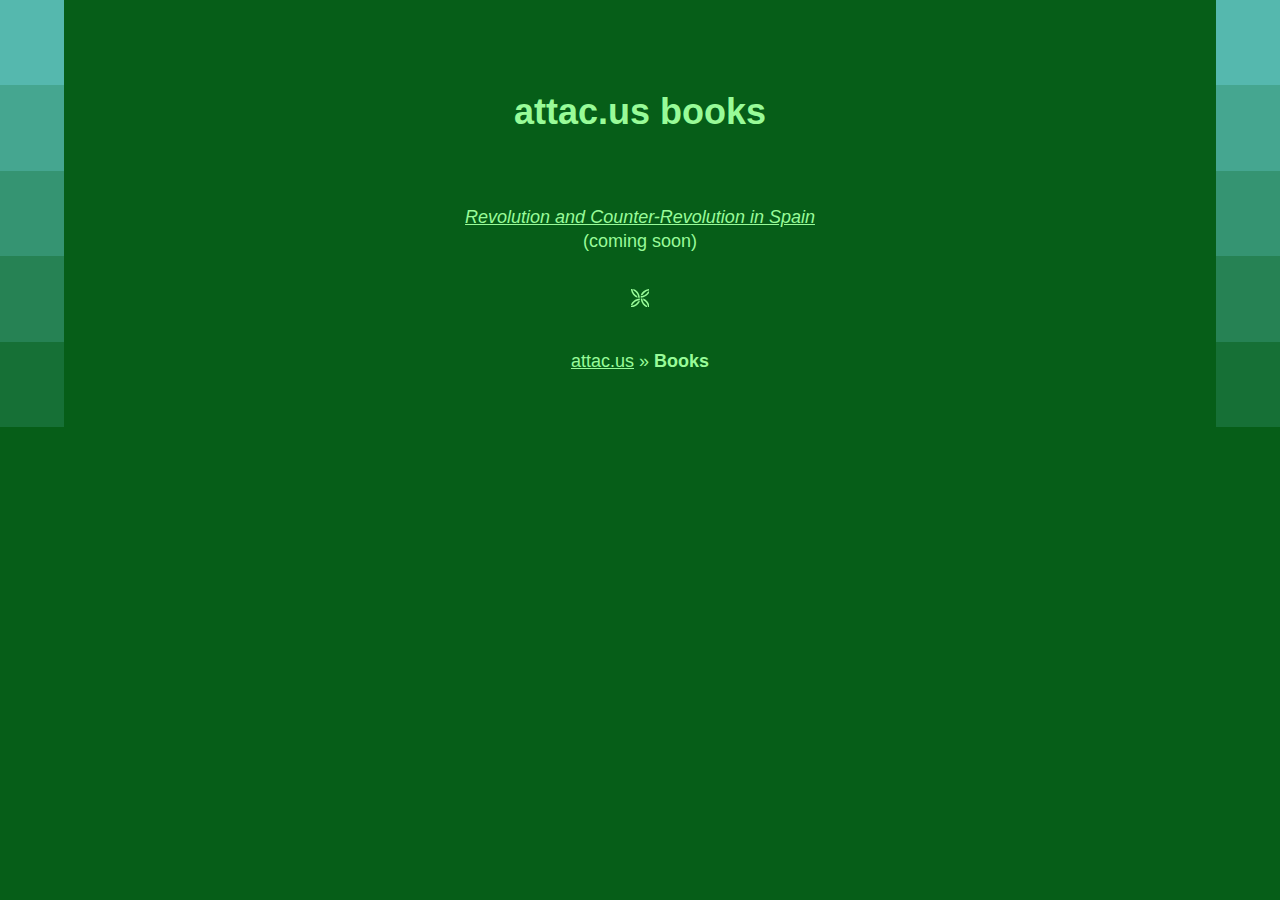
<file: docs/index.html>
<!DOCTYPE html>
<html lang="en">

<head>
  <meta charset="UTF-8">
  <title>Book repository » attac.us</title>
  <meta name="viewport" content="width=device-width, initial-scale=1">
  <link rel="stylesheet" href="books.css">
</head>

<body vocab="http://schema.org/" typeof="WebPage">
  <header>
    <h1>attac.us books</h1>
  </header>

  <ul>
    <li><a href="rcrs/" typeof="Book"><cite property="name">Revolution and Counter-Revolution in Spain</cite></a> <br> (coming soon)</li>
  </ul>

  <footer><img src="quilt.svg" alt=""></footer>

  <nav>
  	<a href="https://www.attac.us/">attac.us</a> »
  	<strong>Books</strong>
  </nav>
</body>

</html>
</file>
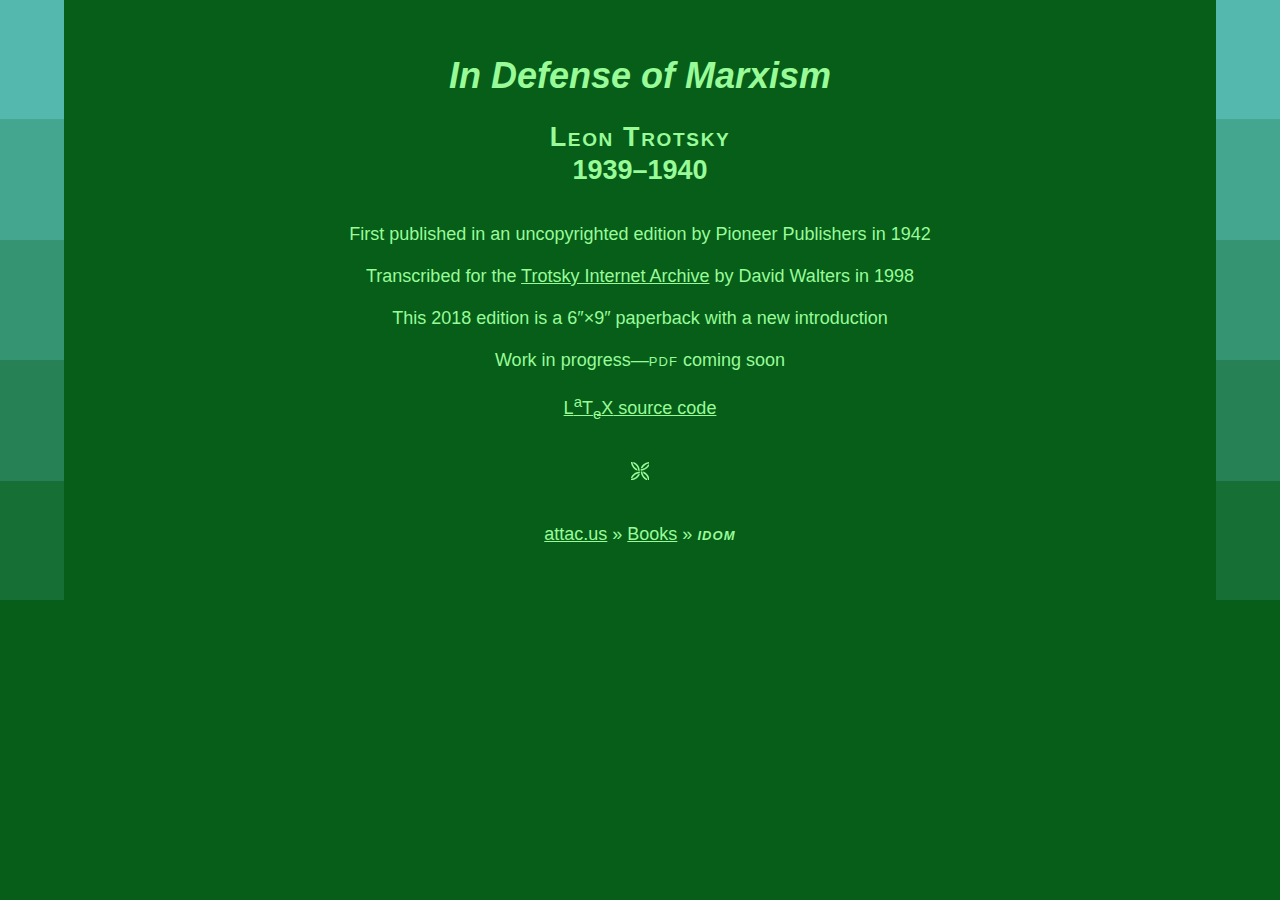
<file: docs/idm/index.html>
<!DOCTYPE html>
<html lang="en">

<head>
  <meta charset="UTF-8">
  <title>In Defense of Marxism » Books » attac.us</title>
  <meta name="viewport" content="width=device-width, initial-scale=1">
  <link rel="stylesheet" href="../books.css">
</head>

<body vocab="http://schema.org/" typeof="WebPage">
  <article typeof="Book">
    <meta property="bookFormat" content="Paperback">
    <meta property="bookEdition" content="2018 edition">
    <meta property="inLanguage" content="en-US">
    <meta property="isAccessibleForFree" content="true">
    <meta property="url" content="https://www.attac.us/books/idm/">

    <header>
      <h1><cite property="name">In Defense of Marxism</cite></h1>
      <h2><span property="author" typeof="Person"><span class="author" property="name">Leon Trotsky</span></span> <br> 1939–1940</h2>
    </header>

    <p>First published in an uncopyrighted edition by <span property="publisher" typeof="Organization"><span property="name">Pioneer Publishers</span></span> in <span property="datePublished">1942</span></p>

    <p>Transcribed for the <a href="https://www.marxists.org/archive/trotsky/idom/dm/">Trotsky Internet Archive</a> by David Walters in 1998</p>

    <p>This 2018 edition is a 6″×9″ paperback with a new introduction</p>

    <p>Work in progress—<abbr>PDF</abbr> coming soon</p>

    <p><a href="https://github.com/jackwillis/books/tree/master/idm/"><span class="latex">L<sup>a</sup>T<sub>e</sub>X</span> source code</a></p>
  </article>

  <footer><img src="../quilt.svg" alt=""></footer>

  <nav>
  	<a href="https://www.attac.us/">attac.us</a> »
  	<a href="..">Books</a> »
  	<strong><cite><abbr>IDoM</abbr></cite></strong>
  </nav>
</body>

</html>
</file>
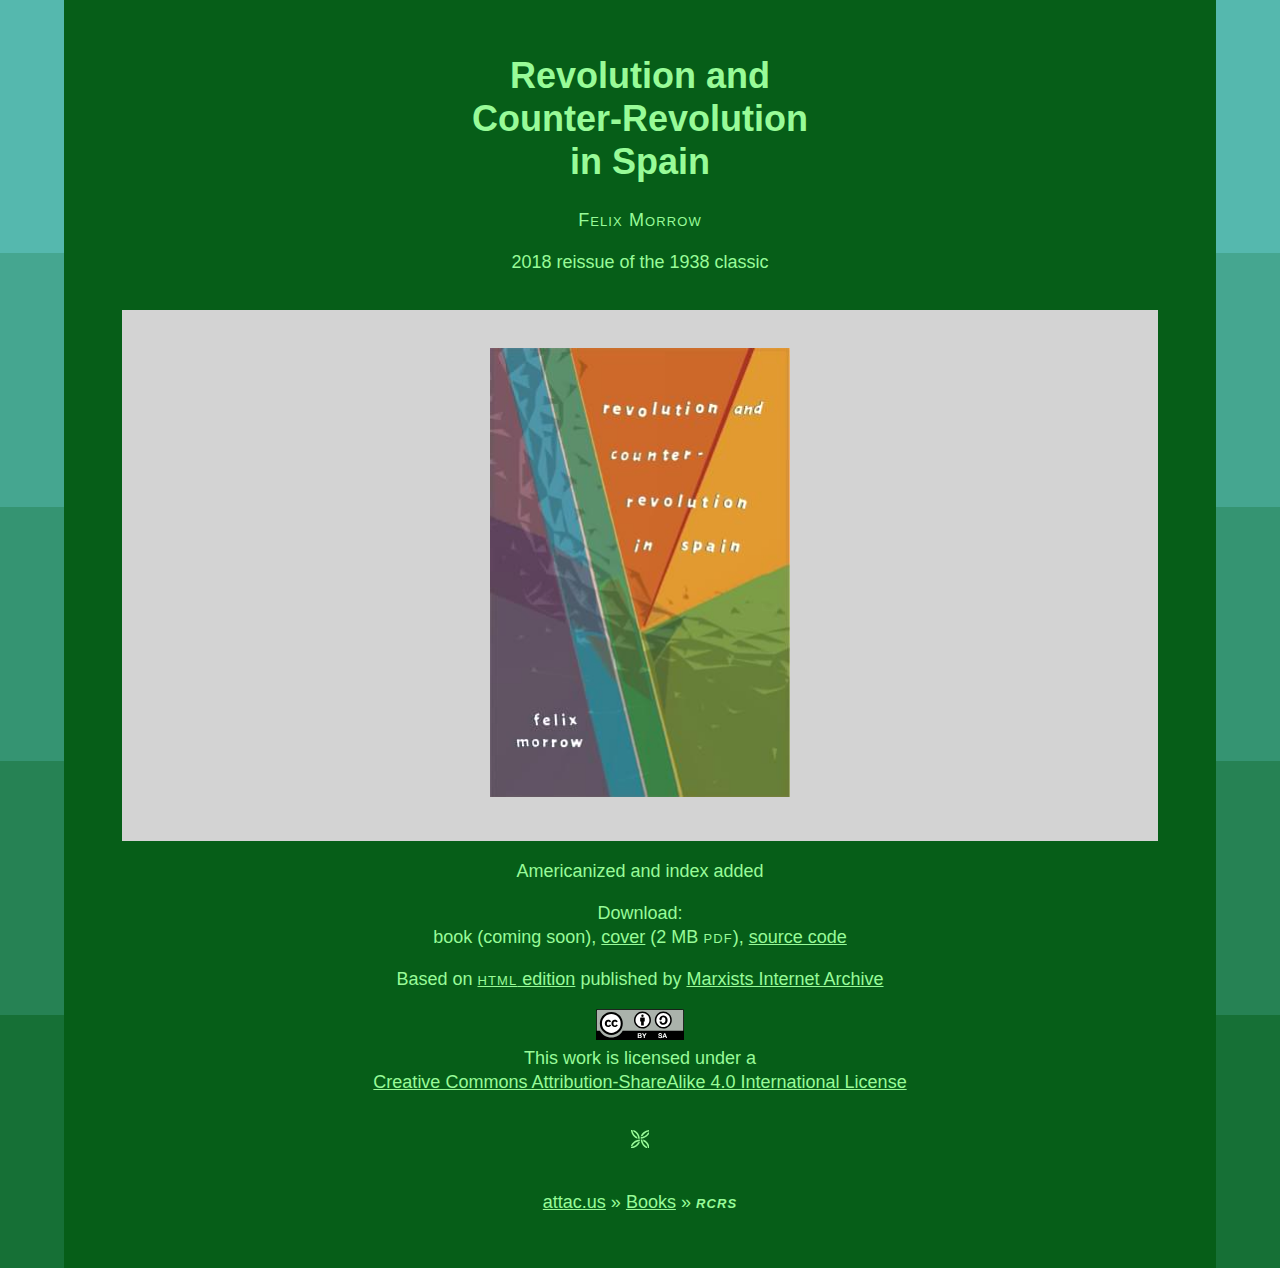
<file: docs/rcrs/index.html>
<!DOCTYPE html>
<html lang="en-US"
  prefix="og: http://ogp.me/ns#
          twitter: https://dev.twitter.com/cards/markup#">
<head>
  <meta charset="UTF-8">
  <title>Revolution and Counter-Revolution in Spain » Books » attac.us</title>

  <meta name="viewport" content="width=device-width, initial-scale=1">
  <meta http-equiv="Content-Security-Policy" content="default-src 'none'; style-src 'self'; img-src 'self'">
  <meta http-equiv="Referrer-Policy" content="no-referrer">

  <meta property="og:site_name" content="attac.us">
  <meta property="og:url" content="https://www.attac.us/books/rcrs">
  <meta property="og:title" content="Revolution and Counter-Revolution in Spain">
  <meta name="twitter:card" content="summary">
  <meta name="twitter:creator" content="@solstrsyn">
  <meta property="og:description" content="2018 reissue of Felix Morrow’s 1938 classic">
  <meta property="og:image" content="https://www.attac.us/books/rcrs/cover-hq.jpg">


  <link rel="stylesheet" href="../books.css">
</head>

<body vocab="http://schema.org/" typeof="WebPage">

  <article typeof="Book">
  	<meta property="name" content="Revolution and Counter-Revolution in Spain">
    <meta property="keywords" content="Marxism, Spain, Spanish civil war">
    <meta property="bookFormat" content="Paperback">
    <meta property="bookEdition" content="2018 attac.us edition">
    <meta property="publisher" content="attac.us">
    <meta property="inLanguage" content="en-US">
    <meta property="isAccessibleForFree" content="true">
    <meta property="url" content="https://www.attac.us/books/rcrs/">

    <header>
      <h1>Revolution and <br> Counter-Revolution <br> in Spain</h1>
      <p property="author" typeof="Person"><span class="author" property="name">Felix Morrow</span></p>
      <p>
        <span property="datePublished">2018</span>
        reissue of the
        <span property="copyrightYear">1938</span>
        classic
      </p>
    </header>

    <figure class="book-cover">
      <img alt="Book cover" property="thumbnailUrl" src="cover.jpg" width="300" height="450" srcset="cover.jpg, cover-hq.jpg 3x">
    </figure>

    <section>
      <p>
        Americanized and index added
      </p>

      <p>
        Download: <br>
        book (coming soon),
        <a href="cover.pdf">cover</a> (2 MB <abbr>PDF</abbr>),
        <a href="https://github.com/jackwillis/books/tree/master/rcrs">source code</a>
      </p>

      <p>
        Based on
        <a property="isBasedOn"
          href="https://www.marxists.org/archive/morrow-felix/1938/revolution-spain/"><abbr>HTML</abbr> edition</a>
        published by
        <a href="https://www.marxists.org/">Marxists Internet Archive</a>
      </p>

      <p>
        <img alt="Creative Commons License" src="../by-sa.svg" width="88" height="31">

        <br>

        This work is licensed under a <br>
        <a prefix="cc: http://creativecommons.org/ns#"
           rel="cc:license" property="license"
           href="http://creativecommons.org/licenses/by-sa/4.0/"
        >Creative Commons Attribution-ShareAlike 4.0 International License</a>
      </p>

    </section>
  </article>

  <footer><img src="../quilt.svg" alt=""></footer>

  <nav>
    <a href="https://www.attac.us/">attac.us</a> »
    <a href="..">Books</a> »
    <strong><cite><abbr>RCRS</abbr></cite></strong>
  </nav>

</body>

</html>
</file>
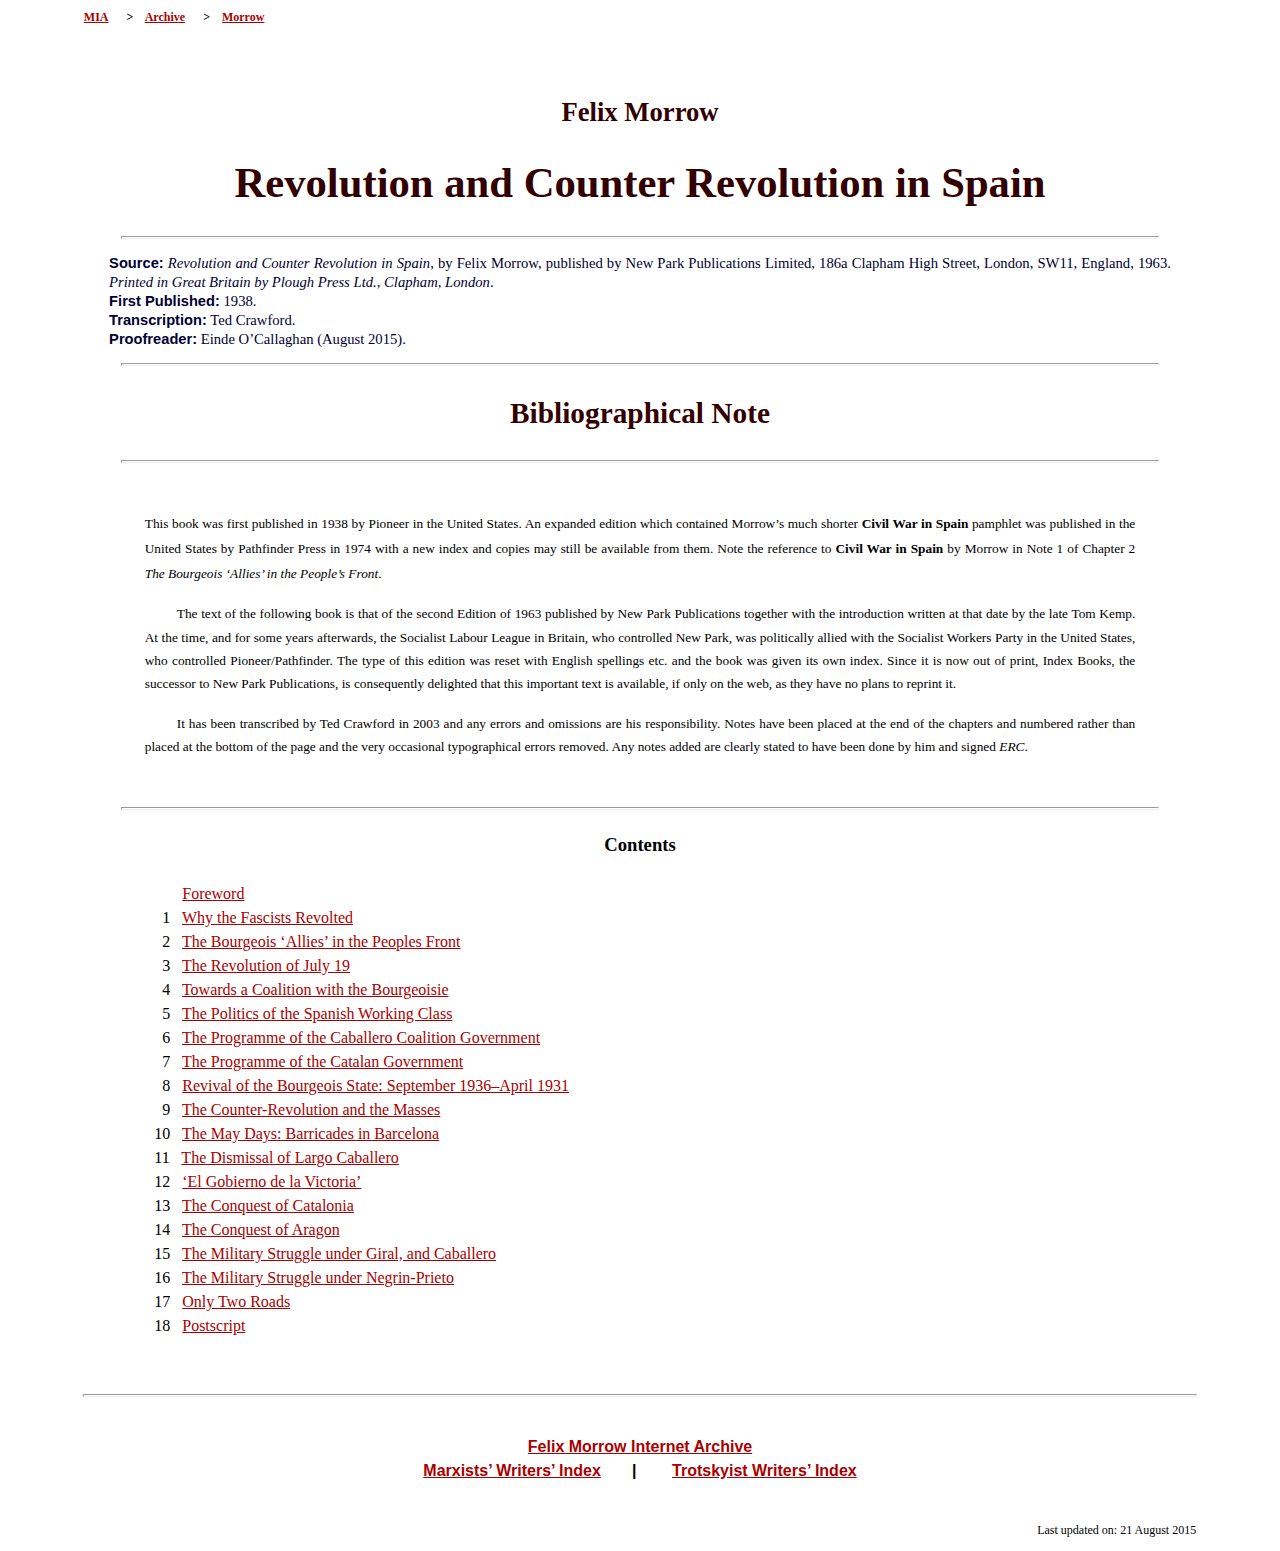
<file: rcrs/www.marxists.org/archive/morrow-felix/1938/revolution-spain/index.htm>
<!DOCTYPE html PUBLIC "-//W3C//DTD XHTML 1.0 Strict//EN"
"http://www.w3.org/TR/xhtml1/DTD/xhtml1-strict.dtd">
<html xmlns="http://www.w3.org/1999/xhtml">
<head>
<meta name="viewport" content="width=device-width, initial-scale=1" />
<meta name="generator" content="HTML Tidy, see www.w3.org" />
<title>Felix Morrow: Revolution and Counter Revolution in Spain (1938)</title>
<meta name="generator" content="Stone's WebWriter 3.5" />
<meta http-equiv="content-type" content="text/html; charset=iso-8859-1" />
<meta name="description" content="Felix Morrow: Revolution and Counter Revolution in Spain (1938)" />
<meta name="keywords" content="Spain, Spanish Civil War, revolution, counter-revolution, Stalinism, social democracy, bourgeoisie, bourgeois parties, Popular Front, fascism, Franco, anarchism, CNT, popular front, POUM, Trotskyism, Trotskyists" />
<meta name="author" content="Felix Morrow" />
<link rel="stylesheet" type="text/css" href="../../../css/doc.css" />
<style type="text/css">
<!--
p.information {  background: transparent;  color: #000033;  text-indent: 0em;  font-size: 11pt;  font-family : "Times New Roman", serif;  line-height: 125%;  text-align: justify;  margin-right: 8%;  margin-left: 8%  }
span.info {  background: transparent;  color: #000033;  font-family: "Arial", sans-serif;  font-size: 11pt;  font-weight: bold;  }
-->
</style>
</head>
<body bgcolor="#FFFFF0" text="#000000" link="#0000FF" vlink="#3300FF" alink="#FF0000">
<p class="toplink"><a id="top" href="../../../../index.htm" name="top">MIA</a>&#160; &#160;&#160; &#160;&gt;&#160; &#160; <a href="../../../index.htm">Archive</a>&#160; &#160;&#160; &#160;&gt;&#160; &#160; <a href="../../index.htm">Morrow</a></p>

<p>&#160; &#160;</p>

<h2>Felix Morrow</h2>

<h1>Revolution and Counter Revolution in Spain</h1>

<hr class="end" />
<p class="information"><span class="info">Source:</span> <em>Revolution and Counter Revolution in Spain</em>, by Felix Morrow, published by New Park Publications Limited, 186a Clapham High Street, London, SW11, England, 1963. <em>Printed in Great Britain by Plough Press Ltd., Clapham, London</em>.<br />
<span class="info">First Published:</span> 1938.<br />
<span class="info">Transcription:</span> Ted Crawford.<br />
<span class="info">Proofreader:</span> Einde O&#8217;Callaghan (August 2015).</p>

<hr class="end" />
<h3>Bibliographical Note</h3>

<hr class="end" />
<br />
<table width="90%" align="center" cellpadding="3" cellspacing="3">
<tr>
<td>
<p class="fst"><small>This book was first published in 1938 by Pioneer in the United States. An expanded edition which contained Morrow&#8217;s much shorter <strong>Civil War in Spain</strong> pamphlet was published in the United States by Pathfinder Press in 1974 with a new index and copies may still be available from them. Note the reference to <strong>Civil War in Spain</strong> by Morrow in Note 1 of Chapter 2 <em>The Bourgeois &#8216;Allies&#8217; in the People&#8217;s Front</em>.</small></p>

<p><small>The text of the following book is that of the second Edition of 1963 published by New Park Publications together with the introduction written at that date by the late Tom Kemp. At the time, and for some years afterwards, the Socialist Labour League in Britain, who controlled New Park, was politically allied with the Socialist Workers Party in the United States, who controlled Pioneer/Pathfinder. The type of this edition was reset with English spellings etc. and the book was given its own index. Since it is now out of print, Index Books, the successor to New Park Publications, is consequently delighted that this important text is available, if only on the web, as they have no plans to reprint it.</small></p>

<p><small>It has been transcribed by Ted Crawford in 2003 and any errors and omissions are his responsibility. Notes have been placed at the end of the chapters and numbered rather than placed at the bottom of the page and the very occasional typographical errors removed. Any notes added are clearly stated to have been done by him and signed <em>ERC</em>.</small></p>
</td>
</tr>
</table>

<br />
<hr class="end" />
<h4>Contents</h4>

<blockquote>
<blockquote>
<p class="index">&#160;&#160; <a href="foreword.htm">Foreword</a><br />
&#160; 1 &#160; <a href="ch01.htm">Why the Fascists Revolted</a><br />
&#160; 2 &#160; <a href="ch02.htm">The Bourgeois &#8216;Allies&#8217; in the Peoples Front</a><br />
&#160; 3 &#160; <a href="ch03.htm">The Revolution of July 19</a><br />
&#160; 4 &#160; <a href="ch04.htm">Towards a Coalition with the Bourgeoisie</a><br />
&#160; 5 &#160; <a href="ch05.htm">The Politics of the Spanish Working Class</a><br />
&#160; 6 &#160; <a href="ch06.htm">The Programme of the Caballero Coalition Government</a><br />
&#160; 7 &#160; <a href="ch07.htm">The Programme of the Catalan Government</a><br />
&#160; 8 &#160; <a href="ch08.htm">Revival of the Bourgeois State: September 1936&#8211;April 1931</a><br />
&#160; 9 &#160; <a href="ch09.htm">The Counter-Revolution and the Masses</a><br />
10 &#160; <a href="ch10.htm">The May Days: Barricades in Barcelona</a><br />
11 &#160; <a href="ch11.htm">The Dismissal of Largo Caballero</a><br />
12 &#160; <a href="ch12.htm">&#8216;El Gobierno de la Victoria&#8217;</a><br />
13 &#160; <a href="ch13.htm">The Conquest of Catalonia</a><br />
14 &#160; <a href="ch14.htm">The Conquest of Aragon</a><br />
15 &#160; <a href="ch15.htm">The Military Struggle under Giral, and Caballero</a><br />
16 &#160; <a href="ch16.htm">The Military Struggle under Negrin-Prieto</a><br />
17 &#160; <a href="ch17.htm">Only Two Roads</a><br />
18 &#160; <a href="postscript.htm">Postscript</a></p>
</blockquote>
</blockquote>

<p class="skip">&#160;</p>

<hr />
<p class="footer"><a href="../../index.htm">Felix Morrow Internet Archive</a><br />
<a href="../../../index.htm">Marxists&#8217; Writers&#8217; Index</a>&#160; &#160;&#160; &#160; | &#160; &#160; &#160; &#160;<a href="../../../../history/etol/writers/index.htm">Trotskyist Writers&#8217; Index</a></p>

<p class="updat">Last updated on: 21 August 2015</p>
</body>
</html>
</file>
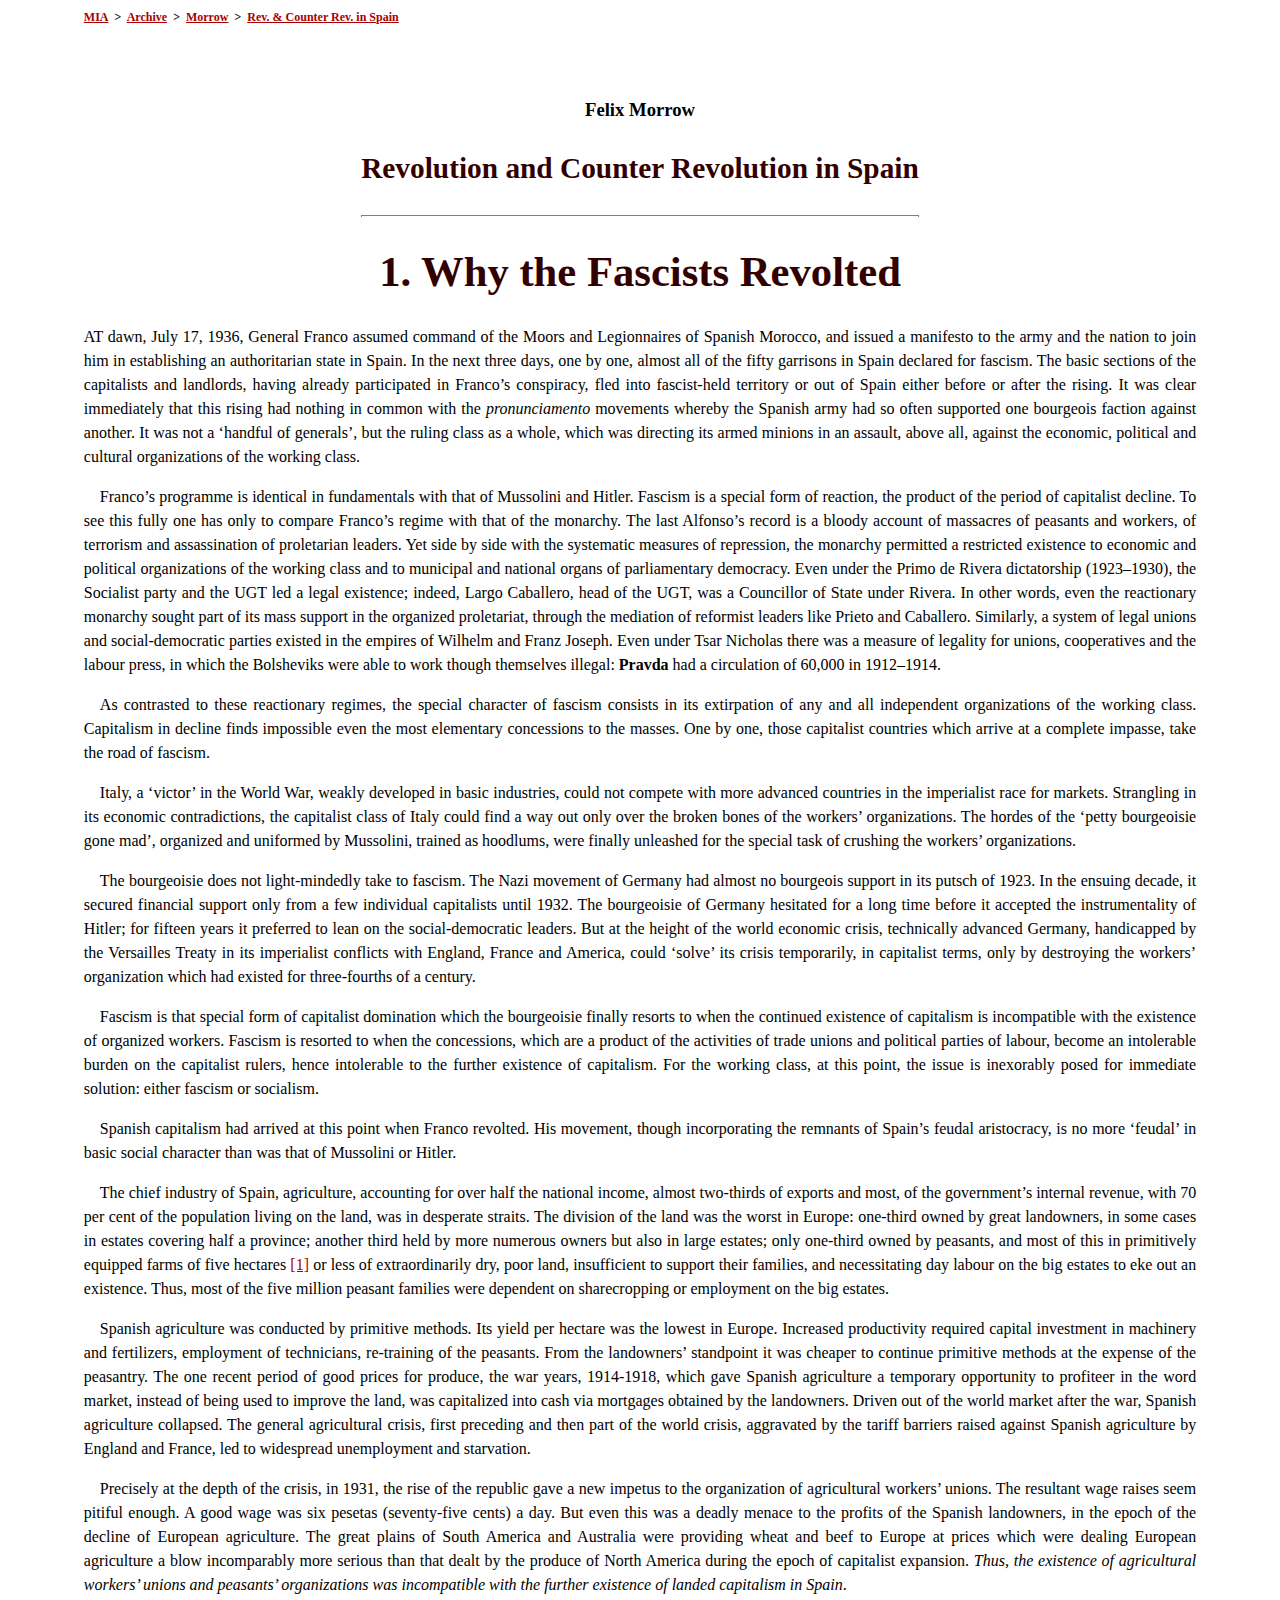
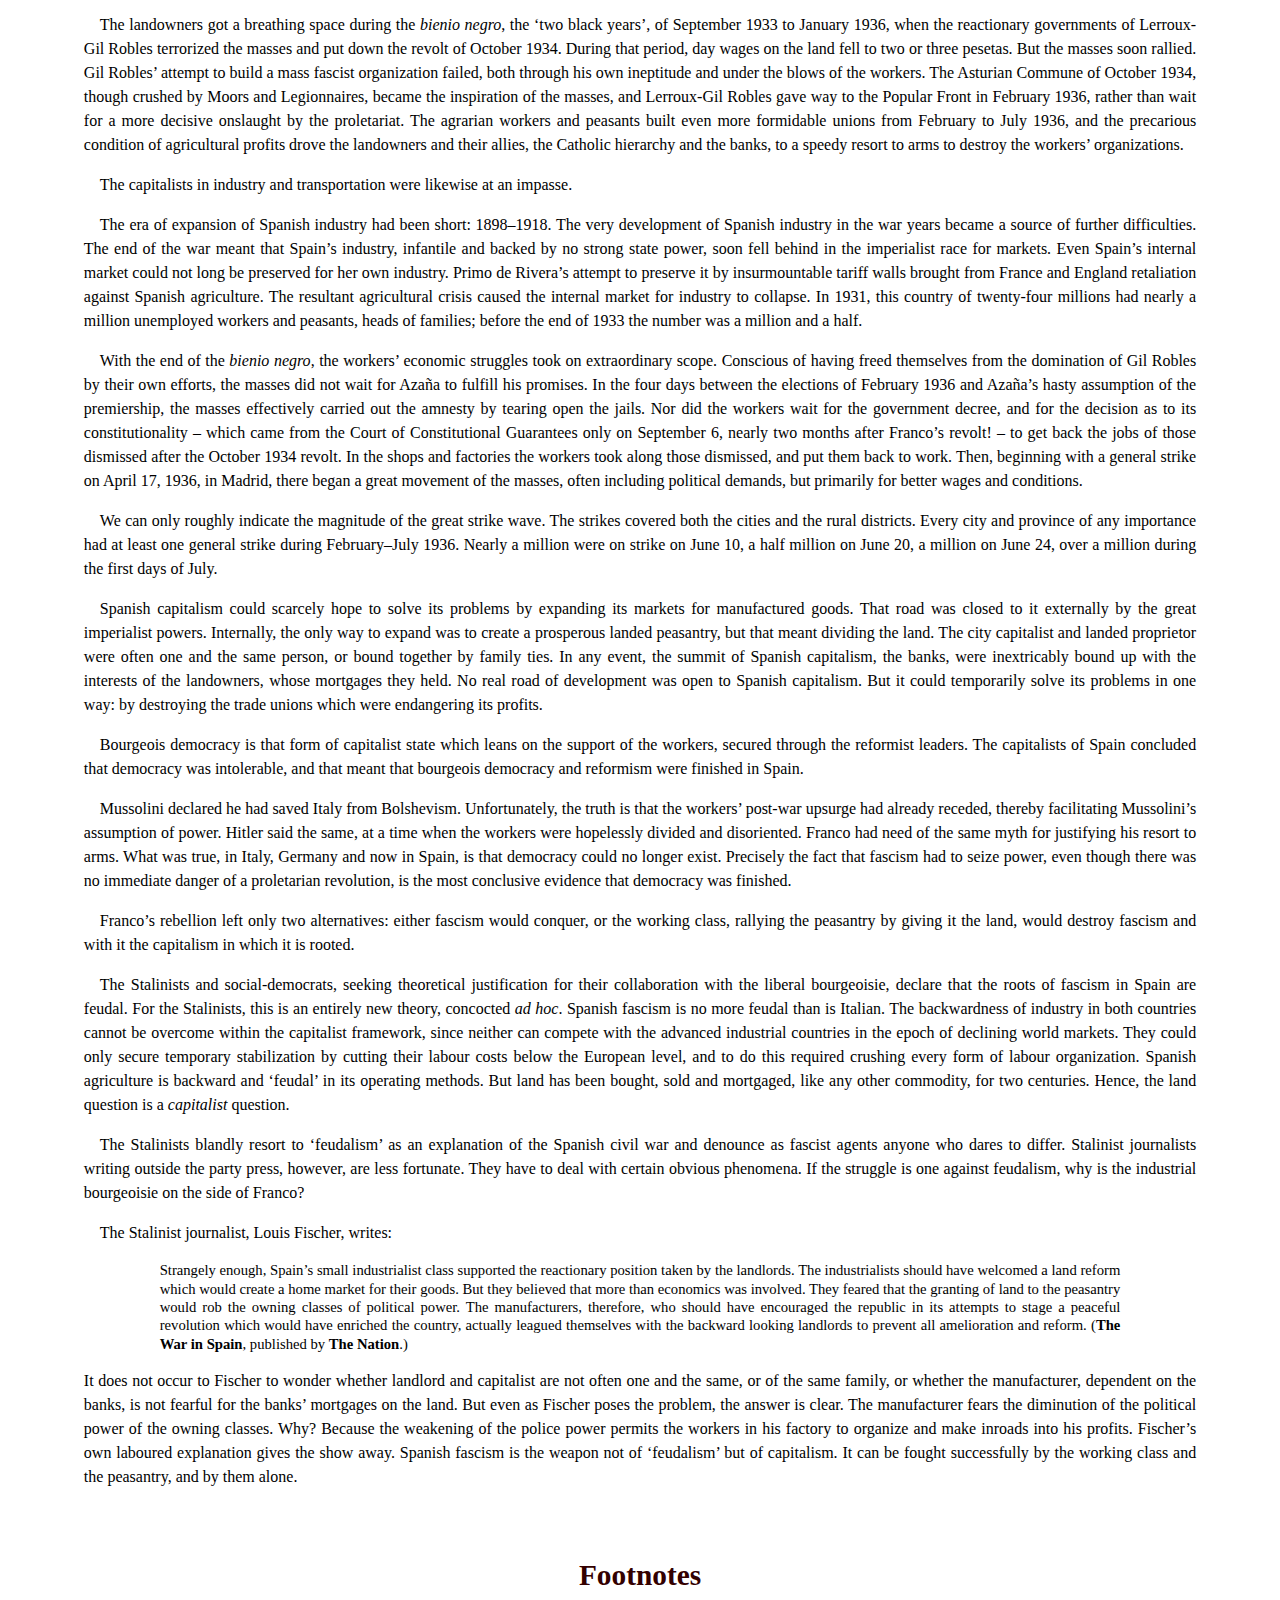
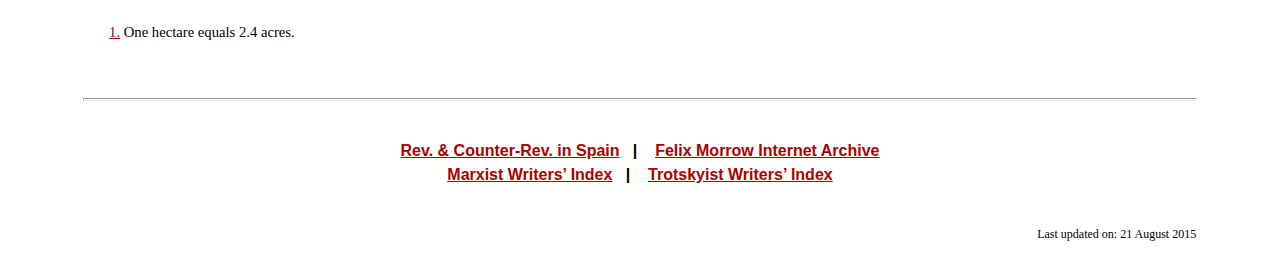
<file: rcrs/www.marxists.org/archive/morrow-felix/1938/revolution-spain/ch01.htm>
<!DOCTYPE html PUBLIC "-//W3C//DTD XHTML 1.0 Strict//EN"
"http://www.w3.org/TR/xhtml1/DTD/xhtml1-strict.dtd">
<html xmlns="http://www.w3.org/1999/xhtml">
<head>
<meta name="viewport" content="width=device-width, initial-scale=1" />
<meta name="generator" content="HTML Tidy, see www.w3.org" />
<title>Felix Morrow: Revolution and Counter Revolution in Spain (Chap.1)</title>
<meta http-equiv="content-type" content="text/html; charset=iso-8859-1" />
<meta name="description" content="Felix Morrow: Revolution and Counter Revolution in Spain (1. Why the Fascists Revolted)" />
<meta name="keywords" content="Spain, Spanish Civil War, revolution, counter-revolution, Stalinism, social democracy, bourgeoisie, bourgeois parties, Popular Front, fascism, Franco, anarchism, CNT, popular front, POUM, Trotskyism, Trotskyists" />
<meta name="author" content="Felix Morrow" />
<meta name="robots" content="index,follow" />
<link rel="stylesheet" type="text/css" href="../../../css/doc.css" />
<style type="text/css">
<!--
p.information {  background: transparent;  color: #000033;  text-indent: 0em;  font-size: 11pt;  font-family : "Times New Roman", serif;  line-height: 125%;  text-align: justify;  margin-right: 8%;  margin-left: 8%  }
span.info {  background: transparent;  color: #000033;  font-family: "Arial", sans-serif;  font-size: 11pt;  font-weight: bold;  }
-->
</style>
</head>
<body bgcolor="#FFFFF0" text="#000000" link="#0000FF" vlink="#3300FF" alink="#FF0000">
<p class="toplink"><a id="top" href="../../../../index.htm" name="top">MIA</a>&#160;&#160;&gt;&#160; <a href="../../../index.htm">Archive</a>&#160;&#160;&gt;&#160; <a href="../../index.htm">Morrow</a>&#160;&#160;&gt;&#160; <a href="index.htm">Rev. &amp; Counter Rev. in Spain</a></p>

<p>&#160;</p>

<h4>Felix Morrow</h4>

<h3>Revolution and Counter Revolution in Spain</h3>

<hr class="section" size="1" noshade />
<h1>1. Why the Fascists Revolted</h1>

<p class="fst">AT dawn, July 17, 1936, General Franco assumed command of the Moors and Legionnaires of Spanish Morocco, and issued a manifesto to the army and the nation to join him in establishing an authoritarian state in Spain. In the next three days, one by one, almost all of the fifty garrisons in Spain declared for fascism. The basic sections of the capitalists and landlords, having already participated in Franco&#8217;s conspiracy, fled into fascist-held territory or out of Spain either before or after the rising. It was clear immediately that this rising had nothing in common with the <em>pronunciamento</em> movements whereby the Spanish army had so often supported one bourgeois faction against another. It was not a &#8216;handful of generals&#8217;, but the ruling class as a whole, which was directing its armed minions in an assault, above all, against the economic, political and cultural organizations of the working class.</p>

<p>Franco&#8217;s programme is identical in fundamentals with that of Mussolini and Hitler. Fascism is a special form of reaction, the product of the period of capitalist decline. To see this fully one has only to compare Franco&#8217;s regime with that of the monarchy. The last Alfonso&#8217;s record is a bloody account of massacres of peasants and workers, of terrorism and assassination of proletarian leaders. Yet side by side with the systematic measures of repression, the monarchy permitted a restricted existence to economic and political organizations of the working class and to municipal and national organs of parliamentary democracy. Even under the Primo de Rivera dictatorship (1923&#8211;1930), the Socialist party and the UGT led a legal existence; indeed, Largo Caballero, head of the UGT, was a Councillor of State under Rivera. In other words, even the reactionary monarchy sought part of its mass support in the organized proletariat, through the mediation of reformist leaders like Prieto and Caballero. Similarly, a system of legal unions and social-democratic parties existed in the empires of Wilhelm and Franz Joseph. Even under Tsar Nicholas there was a measure of legality for unions, cooperatives and the labour press, in which the Bolsheviks were able to work though themselves illegal: <strong>Pravda</strong> had a circulation of 60,000 in 1912&#8211;1914.</p>

<p>As contrasted to these reactionary regimes, the special character of fascism consists in its extirpation of any and all independent organizations of the working class. Capitalism in decline finds impossible even the most elementary concessions to the masses. One by one, those capitalist countries which arrive at a complete impasse, take the road of fascism.</p>

<p>Italy, a &#8216;victor&#8217; in the World War, weakly developed in basic industries, could not compete with more advanced countries in the imperialist race for markets. Strangling in its economic contradictions, the capitalist class of Italy could find a way out only over the broken bones of the workers&#8217; organizations. The hordes of the &#8216;petty bourgeoisie gone mad&#8217;, organized and uniformed by Mussolini, trained as hoodlums, were finally unleashed for the special task of crushing the workers&#8217; organizations.</p>

<p>The bourgeoisie does not light-mindedly take to fascism. The Nazi movement of Germany had almost no bourgeois support in its putsch of 1923. In the ensuing decade, it secured financial support only from a few individual capitalists until 1932. The bourgeoisie of Germany hesitated for a long time before it accepted the instrumentality of Hitler; for fifteen years it preferred to lean on the social-democratic leaders. But at the height of the world economic crisis, technically advanced Germany, handicapped by the Versailles Treaty in its imperialist conflicts with England, France and America, could &#8216;solve&#8217; its crisis temporarily, in capitalist terms, only by destroying the workers&#8217; organization which had existed for three-fourths of a century.</p>

<p>Fascism is that special form of capitalist domination which the bourgeoisie finally resorts to when the continued existence of capitalism is incompatible with the existence of organized workers. Fascism is resorted to when the concessions, which are a product of the activities of trade unions and political parties of labour, become an intolerable burden on the capitalist rulers, hence intolerable to the further existence of capitalism. For the working class, at this point, the issue is inexorably posed for immediate solution: either fascism or socialism.</p>

<p>Spanish capitalism had arrived at this point when Franco revolted. His movement, though incorporating the remnants of Spain&#8217;s feudal aristocracy, is no more &#8216;feudal&#8217; in basic social character than was that of Mussolini or Hitler.</p>

<p>The chief industry of Spain, agriculture, accounting for over half the national income, almost two-thirds of exports and most, of the government&#8217;s internal revenue, with 70 per cent of the population living on the land, was in desperate straits. The division of the land was the worst in Europe: one-third owned by great landowners, in some cases in estates covering half a province; another third held by more numerous owners but also in large estates; only one-third owned by peasants, and most of this in primitively equipped farms of five hectares <a id="f1" href="#n1" name="f1">[1]</a> or less of extraordinarily dry, poor land, insufficient to support their families, and necessitating day labour on the big estates to eke out an existence. Thus, most of the five million peasant families were dependent on sharecropping or employment on the big estates.</p>

<p>Spanish agriculture was conducted by primitive methods. Its yield per hectare was the lowest in Europe. Increased productivity required capital investment in machinery and fertilizers, employment of technicians, re-training of the peasants. From the landowners&#8217; standpoint it was cheaper to continue primitive methods at the expense of the peasantry. The one recent period of good prices for produce, the war years, 1914-1918, which gave Spanish agriculture a temporary opportunity to profiteer in the word market, instead of being used to improve the land, was capitalized into cash via mortgages obtained by the landowners. Driven out of the world market after the war, Spanish agriculture collapsed. The general agricultural crisis, first preceding and then part of the world crisis, aggravated by the tariff barriers raised against Spanish agriculture by England and France, led to widespread unemployment and starvation.</p>

<p>Precisely at the depth of the crisis, in 1931, the rise of the republic gave a new impetus to the organization of agricultural workers&#8217; unions. The resultant wage raises seem pitiful enough. A good wage was six pesetas (seventy-five cents) a day. But even this was a deadly menace to the profits of the Spanish landowners, in the epoch of the decline of European agriculture. The great plains of South America and Australia were providing wheat and beef to Europe at prices which were dealing European agriculture a blow incomparably more serious than that dealt by the produce of North America during the epoch of capitalist expansion. <em>Thus, the existence of agricultural workers&#8217; unions and peasants&#8217; organizations was incompatible with the further existence of landed capitalism in Spain</em>.</p>

<p>The landowners got a breathing space during the <em>bienio negro</em>, the &#8216;two black years&#8217;, of September 1933 to January 1936, when the reactionary governments of Lerroux-Gil Robles terrorized the masses and put down the revolt of October 1934. During that period, day wages on the land fell to two or three pesetas. But the masses soon rallied. Gil Robles&#8217; attempt to build a mass fascist organization failed, both through his own ineptitude and under the blows of the workers. The Asturian Commune of October 1934, though crushed by Moors and Legionnaires, became the inspiration of the masses, and Lerroux-Gil Robles gave way to the Popular Front in February 1936, rather than wait for a more decisive onslaught by the proletariat. The agrarian workers and peasants built even more formidable unions from February to July 1936, and the precarious condition of agricultural profits drove the landowners and their allies, the Catholic hierarchy and the banks, to a speedy resort to arms to destroy the workers&#8217; organizations.</p>

<p>The capitalists in industry and transportation were likewise at an impasse.</p>

<p>The era of expansion of Spanish industry had been short: 1898&#8211;1918. The very development of Spanish industry in the war years became a source of further difficulties. The end of the war meant that Spain&#8217;s industry, infantile and backed by no strong state power, soon fell behind in the imperialist race for markets. Even Spain&#8217;s internal market could not long be preserved for her own industry. Primo de Rivera&#8217;s attempt to preserve it by insurmountable tariff walls brought from France and England retaliation against Spanish agriculture. The resultant agricultural crisis caused the internal market for industry to collapse. In 1931, this country of twenty-four millions had nearly a million unemployed workers and peasants, heads of families; before the end of 1933 the number was a million and a half.</p>

<p>With the end of the <em>bienio negro</em>, the workers&#8217; economic struggles took on extraordinary scope. Conscious of having freed themselves from the domination of Gil Robles by their own efforts, the masses did not wait for Aza&#241;a to fulfill his promises. In the four days between the elections of February 1936 and Aza&#241;a&#8217;s hasty assumption of the premiership, the masses effectively carried out the amnesty by tearing open the jails. Nor did the workers wait for the government decree, and for the decision as to its constitutionality &#8211; which came from the Court of Constitutional Guarantees only on September 6, nearly two months after Franco&#8217;s revolt! &#8211; to get back the jobs of those dismissed after the October 1934 revolt. In the shops and factories the workers took along those dismissed, and put them back to work. Then, beginning with a general strike on April 17, 1936, in Madrid, there began a great movement of the masses, often including political demands, but primarily for better wages and conditions.</p>

<p>We can only roughly indicate the magnitude of the great strike wave. The strikes covered both the cities and the rural districts. Every city and province of any importance had at least one general strike during February&#8211;July 1936. Nearly a million were on strike on June 10, a half million on June 20, a million on June 24, over a million during the first days of July.</p>

<p>Spanish capitalism could scarcely hope to solve its problems by expanding its markets for manufactured goods. That road was closed to it externally by the great imperialist powers. Internally, the only way to expand was to create a prosperous landed peasantry, but that meant dividing the land. The city capitalist and landed proprietor were often one and the same person, or bound together by family ties. In any event, the summit of Spanish capitalism, the banks, were inextricably bound up with the interests of the landowners, whose mortgages they held. No real road of development was open to Spanish capitalism. But it could temporarily solve its problems in one way: by destroying the trade unions which were endangering its profits.</p>

<p>Bourgeois democracy is that form of capitalist state which leans on the support of the workers, secured through the reformist leaders. The capitalists of Spain concluded that democracy was intolerable, and that meant that bourgeois democracy and reformism were finished in Spain.</p>

<p>Mussolini declared he had saved Italy from Bolshevism. Unfortunately, the truth is that the workers&#8217; post-war upsurge had already receded, thereby facilitating Mussolini&#8217;s assumption of power. Hitler said the same, at a time when the workers were hopelessly divided and disoriented. Franco had need of the same myth for justifying his resort to arms. What was true, in Italy, Germany and now in Spain, is that democracy could no longer exist. Precisely the fact that fascism had to seize power, even though there was no immediate danger of a proletarian revolution, is the most conclusive evidence that democracy was finished.</p>

<p>Franco&#8217;s rebellion left only two alternatives: either fascism would conquer, or the working class, rallying the peasantry by giving it the land, would destroy fascism and with it the capitalism in which it is rooted.</p>

<p>The Stalinists and social-democrats, seeking theoretical justification for their collaboration with the liberal bourgeoisie, declare that the roots of fascism in Spain are feudal. For the Stalinists, this is an entirely new theory, concocted <em>ad hoc</em>. Spanish fascism is no more feudal than is Italian. The backwardness of industry in both countries cannot be overcome within the capitalist framework, since neither can compete with the advanced industrial countries in the epoch of declining world markets. They could only secure temporary stabilization by cutting their labour costs below the European level, and to do this required crushing every form of labour organization. Spanish agriculture is backward and &#8216;feudal&#8217; in its operating methods. But land has been bought, sold and mortgaged, like any other commodity, for two centuries. Hence, the land question is a <em>capitalist</em> question.</p>

<p>The Stalinists blandly resort to &#8216;feudalism&#8217; as an explanation of the Spanish civil war and denounce as fascist agents anyone who dares to differ. Stalinist journalists writing outside the party press, however, are less fortunate. They have to deal with certain obvious phenomena. If the struggle is one against feudalism, why is the industrial bourgeoisie on the side of Franco?</p>

<p>The Stalinist journalist, Louis Fischer, writes:</p>

<p class="quoteb">Strangely enough, Spain&#8217;s small industrialist class supported the reactionary position taken by the landlords. The industrialists should have welcomed a land reform which would create a home market for their goods. But they believed that more than economics was involved. They feared that the granting of land to the peasantry would rob the owning classes of political power. The manufacturers, therefore, who should have encouraged the republic in its attempts to stage a peaceful revolution which would have enriched the country, actually leagued themselves with the backward looking landlords to prevent all amelioration and reform. (<strong>The War in Spain</strong>, published by <strong>The Nation</strong>.)</p>

<p class="fst">It does not occur to Fischer to wonder whether landlord and capitalist are not often one and the same, or of the same family, or whether the manufacturer, dependent on the banks, is not fearful for the banks&#8217; mortgages on the land. But even as Fischer poses the problem, the answer is clear. The manufacturer fears the diminution of the political power of the owning classes. Why? Because the weakening of the police power permits the workers in his factory to organize and make inroads into his profits. Fischer&#8217;s own laboured explanation gives the show away. Spanish fascism is the weapon not of &#8216;feudalism&#8217; but of capitalism. It can be fought successfully by the working class and the peasantry, and by them alone.</p>

<p class="skip">&#160;</p>

<h3>Footnotes</h3>

<p class="endnote"><a id="n1" name="n1" href="#n1">1.</a> One hectare equals 2.4 acres.</p>

<p class="skip">&#160;</p>

<hr />
<p class="footer"><a href="index.htm">Rev. &amp; Counter-Rev. in Spain</a>&#160;&#160; | &#160; &#160;<a href="../../index.htm">Felix Morrow Internet Archive</a><br />
<a href="../../../index.htm">Marxist Writers&#8217; Index</a>&#160;&#160; | &#160; &#160;<a href="../../../../history/etol/writers/index.htm">Trotskyist Writers&#8217; Index</a></p>

<p class="updat">Last updated on: 21 August 2015</p>
</body>
</html>
</file>
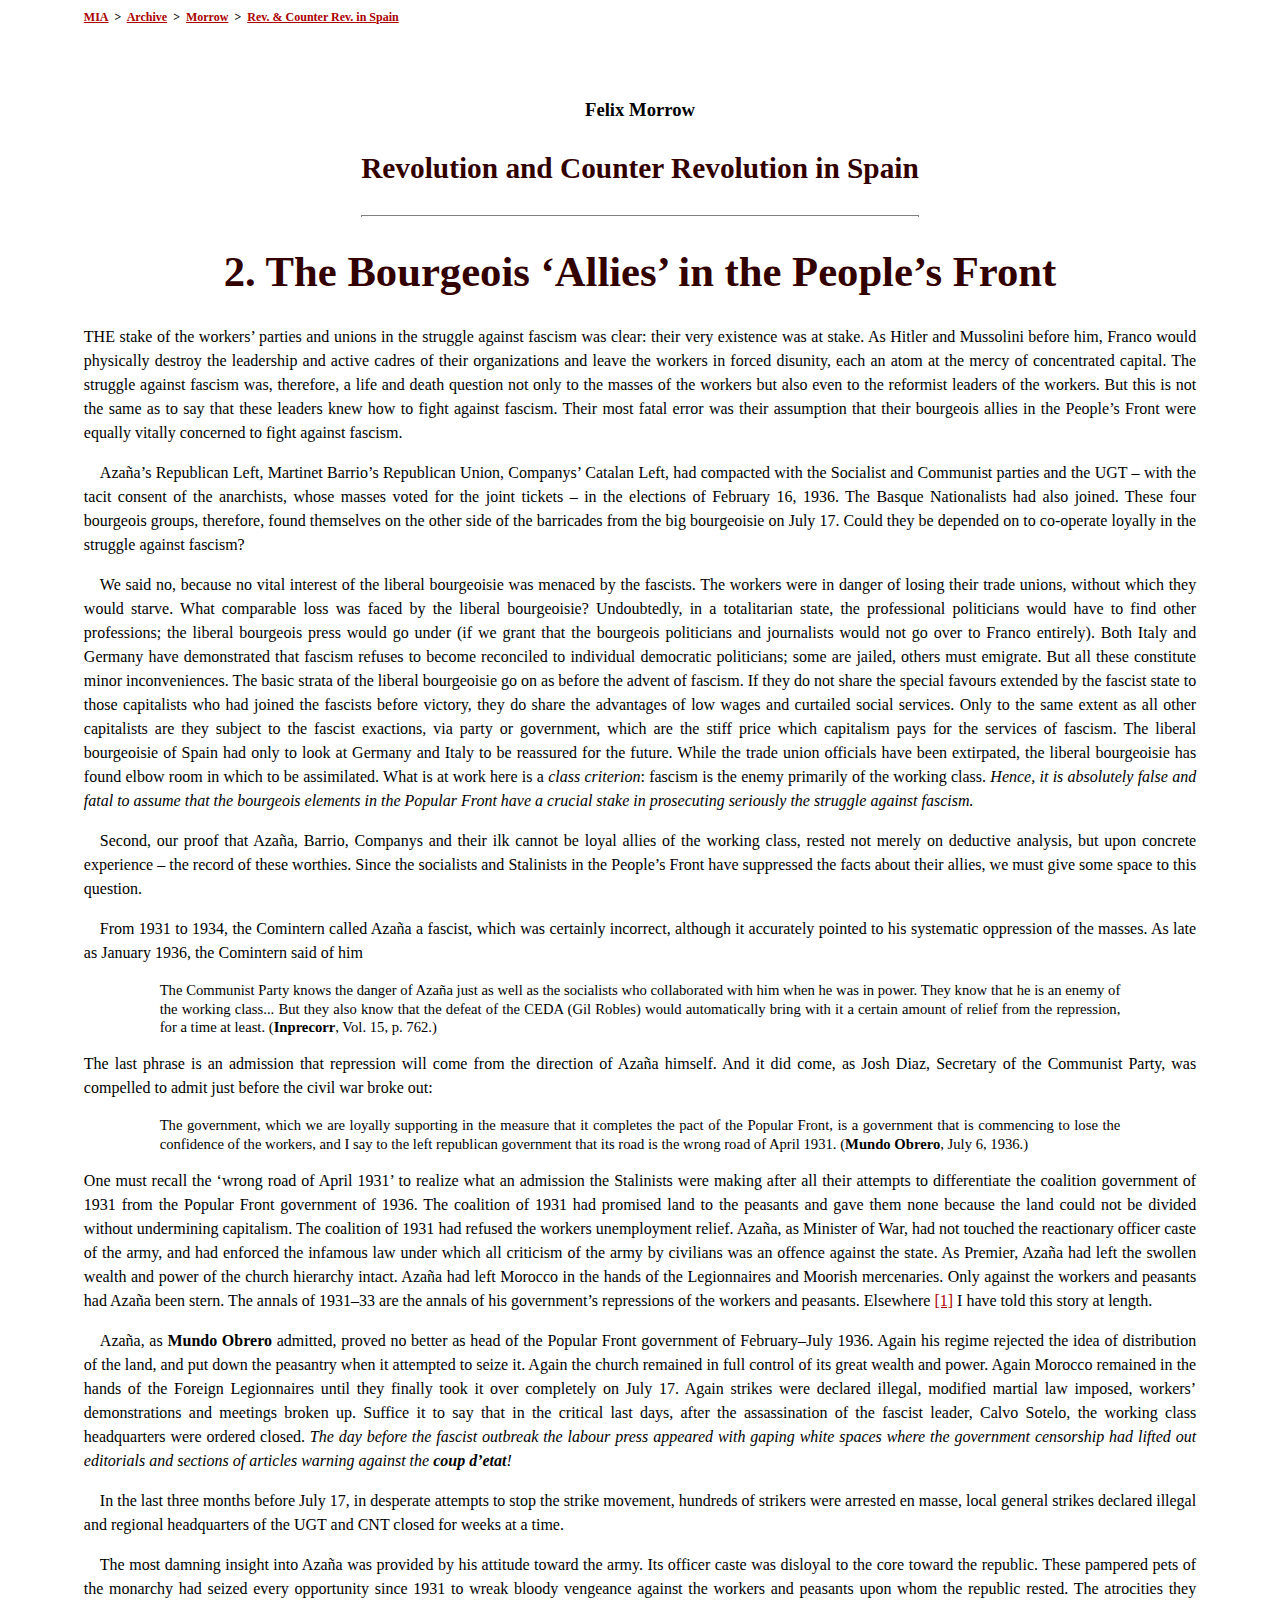
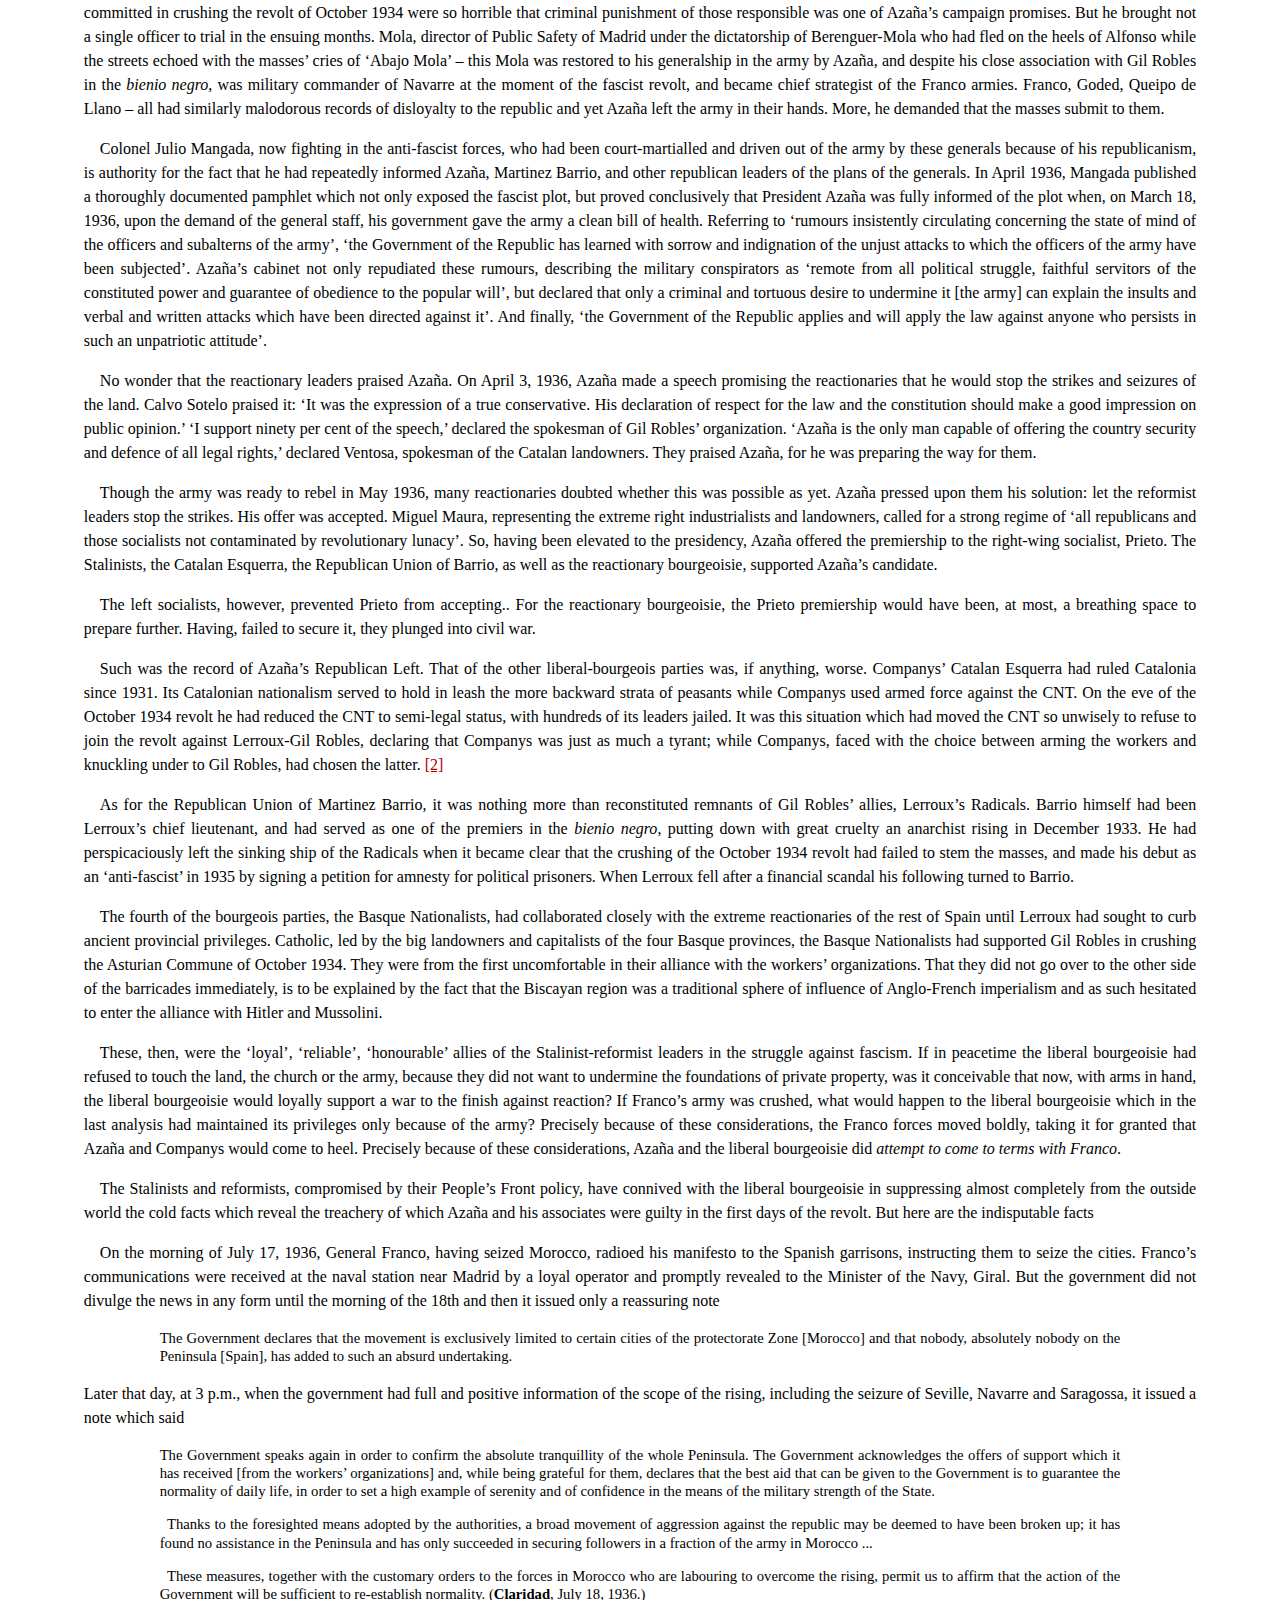
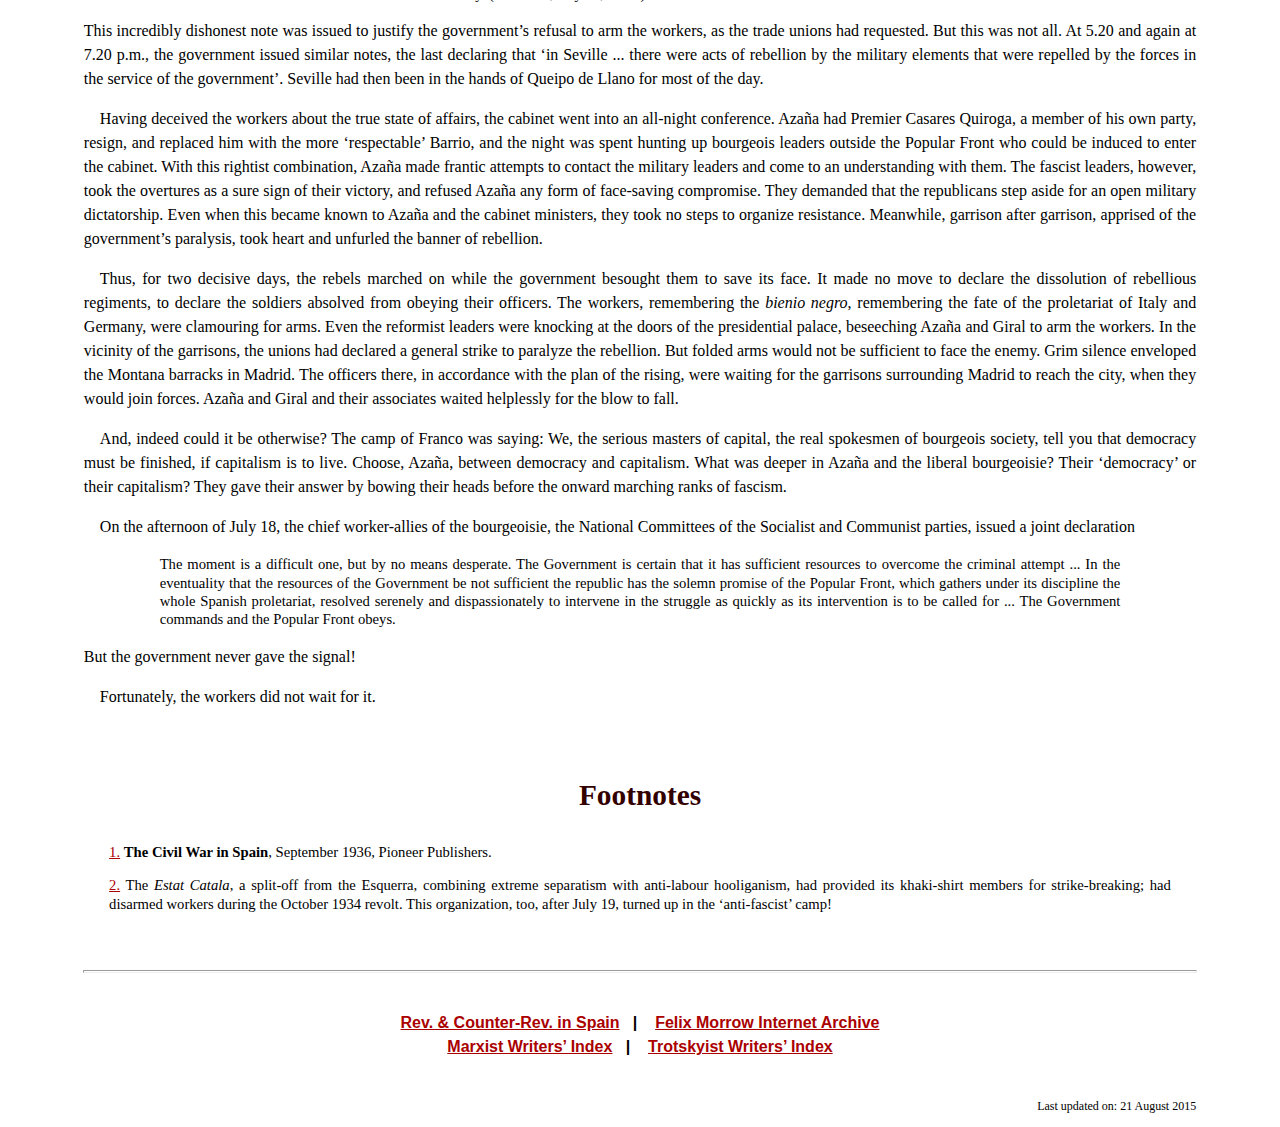
<file: rcrs/www.marxists.org/archive/morrow-felix/1938/revolution-spain/ch02.htm>
<!DOCTYPE html PUBLIC "-//W3C//DTD XHTML 1.0 Strict//EN"
"http://www.w3.org/TR/xhtml1/DTD/xhtml1-strict.dtd">
<html xmlns="http://www.w3.org/1999/xhtml">
<head>
<meta name="viewport" content="width=device-width, initial-scale=1" />
<meta name="generator" content="HTML Tidy, see www.w3.org" />
<title>Felix Morrow: Revolution and Counter Revolution in Spain (Chap.2)</title>
<meta http-equiv="content-type" content="text/html; charset=iso-8859-1" />
<meta name="description" content="Felix Morrow: Revolution and Counter Revolution in Spain (2. The Bourgeois 'Allies' in the People's Front)" />
<meta name="keywords" content="Spain, Spanish Civil War, revolution, counter-revolution, Stalinism, social democracy, bourgeoisie, bourgeois parties, Popular Front, fascism, Franco, anarchism, CNT, popular front, POUM, Trotskyism, Trotskyists" />
<meta name="author" content="Felix Morrow" />
<meta name="robots" content="index,follow" />
<link rel="stylesheet" type="text/css" href="../../../css/doc.css" />
<style type="text/css">
<!--
p.information {  background: transparent;  color: #000033;  text-indent: 0em;  font-size: 11pt;  font-family : "Times New Roman", serif;  line-height: 125%;  text-align: justify;  margin-right: 8%;  margin-left: 8%  }
span.info {  background: transparent;  color: #000033;  font-family: "Arial", sans-serif;  font-size: 11pt;  font-weight: bold;  }
-->
</style>
</head>
<body bgcolor="#FFFFF0" text="#000000" link="#0000FF" vlink="#3300FF" alink="#FF0000">
<p class="toplink"><a id="top" href="../../../../index.htm" name="top">MIA</a>&#160;&#160;&gt;&#160; <a href="../../../index.htm">Archive</a>&#160;&#160;&gt;&#160; <a href="../../index.htm">Morrow</a>&#160;&#160;&gt;&#160; <a href="index.htm">Rev. &amp; Counter Rev. in Spain</a></p>

<p>&#160;</p>

<h4>Felix Morrow</h4>

<h3>Revolution and Counter Revolution in Spain</h3>

<hr class="section" size="1" noshade />
<h1>2. The Bourgeois &#8216;Allies&#8217; in the People&#8217;s Front</h1>

<p class="fst">THE stake of the workers&#8217; parties and unions in the struggle against fascism was clear: their very existence was at stake. As Hitler and Mussolini before him, Franco would physically destroy the leadership and active cadres of their organizations and leave the workers in forced disunity, each an atom at the mercy of concentrated capital. The struggle against fascism was, therefore, a life and death question not only to the masses of the workers but also even to the reformist leaders of the workers. But this is not the same as to say that these leaders knew how to fight against fascism. Their most fatal error was their assumption that their bourgeois allies in the People&#8217;s Front were equally vitally concerned to fight against fascism.</p>

<p>Aza&#241;a&#8217;s Republican Left, Martinet Barrio&#8217;s Republican Union, Companys&#8217; Catalan Left, had compacted with the Socialist and Communist parties and the UGT &#8211; with the tacit consent of the anarchists, whose masses voted for the joint tickets &#8211; in the elections of February 16, 1936. The Basque Nationalists had also joined. These four bourgeois groups, therefore, found themselves on the other side of the barricades from the big bourgeoisie on July 17. Could they be depended on to co-operate loyally in the struggle against fascism?</p>

<p>We said no, because no vital interest of the liberal bourgeoisie was menaced by the fascists. The workers were in danger of losing their trade unions, without which they would starve. What comparable loss was faced by the liberal bourgeoisie? Undoubtedly, in a totalitarian state, the professional politicians would have to find other professions; the liberal bourgeois press would go under (if we grant that the bourgeois politicians and journalists would not go over to Franco entirely). Both Italy and Germany have demonstrated that fascism refuses to become reconciled to individual democratic politicians; some are jailed, others must emigrate. But all these constitute minor inconveniences. The basic strata of the liberal bourgeoisie go on as before the advent of fascism. If they do not share the special favours extended by the fascist state to those capitalists who had joined the fascists before victory, they do share the advantages of low wages and curtailed social services. Only to the same extent as all other capitalists are they subject to the fascist exactions, via party or government, which are the stiff price which capitalism pays for the services of fascism. The liberal bourgeoisie of Spain had only to look at Germany and Italy to be reassured for the future. While the trade union officials have been extirpated, the liberal bourgeoisie has found elbow room in which to be assimilated. What is at work here is a <em>class criterion</em>: fascism is the enemy primarily of the working class. <em>Hence, it is absolutely false and fatal to assume that the bourgeois elements in the Popular Front have a crucial stake in prosecuting seriously the struggle against fascism.</em></p>

<p>Second, our proof that Aza&#241;a, Barrio, Companys and their ilk cannot be loyal allies of the working class, rested not merely on deductive analysis, but upon concrete experience &#8211; the record of these worthies. Since the socialists and Stalinists in the People&#8217;s Front have suppressed the facts about their allies, we must give some space to this question.</p>

<p>From 1931 to 1934, the Comintern called Aza&#241;a a fascist, which was certainly incorrect, although it accurately pointed to his systematic oppression of the masses. As late as January 1936, the Comintern said of him</p>

<p class="quoteb">The Communist Party knows the danger of Aza&#241;a just as well as the socialists who collaborated with him when he was in power. They know that he is an enemy of the working class... But they also know that the defeat of the CEDA (Gil Robles) would automatically bring with it a certain amount of relief from the repression, for a time at least. (<strong>Inprecorr</strong>, Vol.&#160;15, p.&#160;762.)</p>

<p class="fst">The last phrase is an admission that repression will come from the direction of Aza&#241;a himself. And it did come, as Josh Diaz, Secretary of the Communist Party, was compelled to admit just before the civil war broke out:</p>

<p class="quoteb">The government, which we are loyally supporting in the measure that it completes the pact of the Popular Front, is a government that is commencing to lose the confidence of the workers, and I say to the left republican government that its road is the wrong road of April 1931. (<strong>Mundo Obrero</strong>, July 6, 1936.)</p>

<p class="fst">One must recall the &#8216;wrong road of April 1931&#8217; to realize what an admission the Stalinists were making after all their attempts to differentiate the coalition government of 1931 from the Popular Front government of 1936. The coalition of 1931 had promised land to the peasants and gave them none because the land could not be divided without undermining capitalism. The coalition of 1931 had refused the workers unemployment relief. Aza&#241;a, as Minister of War, had not touched the reactionary officer caste of the army, and had enforced the infamous law under which all criticism of the army by civilians was an offence against the state. As Premier, Aza&#241;a had left the swollen wealth and power of the church hierarchy intact. Aza&#241;a had left Morocco in the hands of the Legionnaires and Moorish mercenaries. Only against the workers and peasants had Aza&#241;a been stern. The annals of 1931&#8211;33 are the annals of his government&#8217;s repressions of the workers and peasants. Elsewhere <a id="f1" href="#n1" name="f1">[1]</a> I have told this story at length.</p>

<p>Aza&#241;a, as <strong>Mundo Obrero</strong> admitted, proved no better as head of the Popular Front government of February&#8211;July 1936. Again his regime rejected the idea of distribution of the land, and put down the peasantry when it attempted to seize it. Again the church remained in full control of its great wealth and power. Again Morocco remained in the hands of the Foreign Legionnaires until they finally took it over completely on July 17. Again strikes were declared illegal, modified martial law imposed, workers&#8217; demonstrations and meetings broken up. Suffice it to say that in the critical last days, after the assassination of the fascist leader, Calvo Sotelo, the working class headquarters were ordered closed. <em>The day before the fascist outbreak the labour press appeared with gaping white spaces where the government censorship had lifted out editorials and sections of articles warning against the <strong>coup d&#8217;etat</strong>!</em></p>

<p>In the last three months before July 17, in desperate attempts to stop the strike movement, hundreds of strikers were arrested en masse, local general strikes declared illegal and regional headquarters of the UGT and CNT closed for weeks at a time.</p>

<p>The most damning insight into Aza&#241;a was provided by his attitude toward the army. Its officer caste was disloyal to the core toward the republic. These pampered pets of the monarchy had seized every opportunity since 1931 to wreak bloody vengeance against the workers and peasants upon whom the republic rested. The atrocities they committed in crushing the revolt of October 1934 were so horrible that criminal punishment of those responsible was one of Aza&#241;a&#8217;s campaign promises. But he brought not a single officer to trial in the ensuing months. Mola, director of Public Safety of Madrid under the dictatorship of Berenguer-Mola who had fled on the heels of Alfonso while the streets echoed with the masses&#8217; cries of &#8216;Abajo Mola&#8217; &#8211; this Mola was restored to his generalship in the army by Aza&#241;a, and despite his close association with Gil Robles in the <em>bienio negro</em>, was military commander of Navarre at the moment of the fascist revolt, and became chief strategist of the Franco armies. Franco, Goded, Queipo de Llano &#8211; all had similarly malodorous records of disloyalty to the republic and yet Aza&#241;a left the army in their hands. More, he demanded that the masses submit to them.</p>

<p>Colonel Julio Mangada, now fighting in the anti-fascist forces, who had been court-martialled and driven out of the army by these generals because of his republicanism, is authority for the fact that he had repeatedly informed Aza&#241;a, Martinez Barrio, and other republican leaders of the plans of the generals. In April 1936, Mangada published a thoroughly documented pamphlet which not only exposed the fascist plot, but proved conclusively that President Aza&#241;a was fully informed of the plot when, on March 18, 1936, upon the demand of the general staff, his government gave the army a clean bill of health. Referring to &#8216;rumours insistently circulating concerning the state of mind of the officers and subalterns of the army&#8217;, &#8216;the Government of the Republic has learned with sorrow and indignation of the unjust attacks to which the officers of the army have been subjected&#8217;. Aza&#241;a&#8217;s cabinet not only repudiated these rumours, describing the military conspirators as &#8216;remote from all political struggle, faithful servitors of the constituted power and guarantee of obedience to the popular will&#8217;, but declared that only a criminal and tortuous desire to undermine it [the army] can explain the insults and verbal and written attacks which have been directed against it&#8217;. And finally, &#8216;the Government of the Republic applies and will apply the law against anyone who persists in such an unpatriotic attitude&#8217;.</p>

<p>No wonder that the reactionary leaders praised Aza&#241;a. On April 3, 1936, Aza&#241;a made a speech promising the reactionaries that he would stop the strikes and seizures of the land. Calvo Sotelo praised it: &#8216;It was the expression of a true conservative. His declaration of respect for the law and the constitution should make a good impression on public opinion.&#8217; &#8216;I support ninety per cent of the speech,&#8217; declared the spokesman of Gil Robles&#8217; organization. &#8216;Aza&#241;a is the only man capable of offering the country security and defence of all legal rights,&#8217; declared Ventosa, spokesman of the Catalan landowners. They praised Aza&#241;a, for he was preparing the way for them.</p>

<p>Though the army was ready to rebel in May 1936, many reactionaries doubted whether this was possible as yet. Aza&#241;a pressed upon them his solution: let the reformist leaders stop the strikes. His offer was accepted. Miguel Maura, representing the extreme right industrialists and landowners, called for a strong regime of &#8216;all republicans and those socialists not contaminated by revolutionary lunacy&#8217;. So, having been elevated to the presidency, Aza&#241;a offered the premiership to the right-wing socialist, Prieto. The Stalinists, the Catalan Esquerra, the Republican Union of Barrio, as well as the reactionary bourgeoisie, supported Aza&#241;a&#8217;s candidate.</p>

<p>The left socialists, however, prevented Prieto from accepting.. For the reactionary bourgeoisie, the Prieto premiership would have been, at most, a breathing space to prepare further. Having, failed to secure it, they plunged into civil war.</p>

<p>Such was the record of Aza&#241;a&#8217;s Republican Left. That of the other liberal-bourgeois parties was, if anything, worse. Companys&#8217; Catalan Esquerra had ruled Catalonia since 1931. Its Catalonian nationalism served to hold in leash the more backward strata of peasants while Companys used armed force against the CNT. On the eve of the October 1934 revolt he had reduced the CNT to semi-legal status, with hundreds of its leaders jailed. It was this situation which had moved the CNT so unwisely to refuse to join the revolt against Lerroux-Gil Robles, declaring that Companys was just as much a tyrant; while Companys, faced with the choice between arming the workers and knuckling under to Gil Robles, had chosen the latter. <a id="f2" href="#n2" name="f2">[2]</a></p>

<p>As for the Republican Union of Martinez Barrio, it was nothing more than reconstituted remnants of Gil Robles&#8217; allies, Lerroux&#8217;s Radicals. Barrio himself had been Lerroux&#8217;s chief lieutenant, and had served as one of the premiers in the <em>bienio negro</em>, putting down with great cruelty an anarchist rising in December 1933. He had perspicaciously left the sinking ship of the Radicals when it became clear that the crushing of the October 1934 revolt had failed to stem the masses, and made his debut as an &#8216;anti-fascist&#8217; in 1935 by signing a petition for amnesty for political prisoners. When Lerroux fell after a financial scandal his following turned to Barrio.</p>

<p>The fourth of the bourgeois parties, the Basque Nationalists, had collaborated closely with the extreme reactionaries of the rest of Spain until Lerroux had sought to curb ancient provincial privileges. Catholic, led by the big landowners and capitalists of the four Basque provinces, the Basque Nationalists had supported Gil Robles in crushing the Asturian Commune of October 1934. They were from the first uncomfortable in their alliance with the workers&#8217; organizations. That they did not go over to the other side of the barricades immediately, is to be explained by the fact that the Biscayan region was a traditional sphere of influence of Anglo-French imperialism and as such hesitated to enter the alliance with Hitler and Mussolini.</p>

<p>These, then, were the &#8216;loyal&#8217;, &#8216;reliable&#8217;, &#8216;honourable&#8217; allies of the Stalinist-reformist leaders in the struggle against fascism. If in peacetime the liberal bourgeoisie had refused to touch the land, the church or the army, because they did not want to undermine the foundations of private property, was it conceivable that now, with arms in hand, the liberal bourgeoisie would loyally support a war to the finish against reaction? If Franco&#8217;s army was crushed, what would happen to the liberal bourgeoisie which in the last analysis had maintained its privileges only because of the army? Precisely because of these considerations, the Franco forces moved boldly, taking it for granted that Aza&#241;a and Companys would come to heel. Precisely because of these considerations, Aza&#241;a and the liberal bourgeoisie did <em>attempt to come to terms with Franco</em>.</p>

<p>The Stalinists and reformists, compromised by their People&#8217;s Front policy, have connived with the liberal bourgeoisie in suppressing almost completely from the outside world the cold facts which reveal the treachery of which Aza&#241;a and his associates were guilty in the first days of the revolt. But here are the indisputable facts</p>

<p>On the morning of July 17, 1936, General Franco, having seized Morocco, radioed his manifesto to the Spanish garrisons, instructing them to seize the cities. Franco&#8217;s communications were received at the naval station near Madrid by a loyal operator and promptly revealed to the Minister of the Navy, Giral. But the government did not divulge the news in any form until the morning of the 18th and then it issued only a reassuring note</p>

<p class="quoteb">The Government declares that the movement is exclusively limited to certain cities of the protectorate Zone [Morocco] and that nobody, absolutely nobody on the Peninsula [Spain], has added to such an absurd undertaking.</p>

<p class="fst">Later that day, at 3&#160;p.m., when the government had full and positive information of the scope of the rising, including the seizure of Seville, Navarre and Saragossa, it issued a note which said</p>

<p class="quoteb">The Government speaks again in order to confirm the absolute tranquillity of the whole Peninsula. The Government acknowledges the offers of support which it has received [from the workers&#8217; organizations] and, while being grateful for them, declares that the best aid that can be given to the Government is to guarantee the normality of daily life, in order to set a high example of serenity and of confidence in the means of the military strength of the State.</p>

<p class="quote">Thanks to the foresighted means adopted by the authorities, a broad movement of aggression against the republic may be deemed to have been broken up; it has found no assistance in the Peninsula and has only succeeded in securing followers in a fraction of the army in Morocco ...</p>

<p class="quote">These measures, together with the customary orders to the forces in Morocco who are labouring to overcome the rising, permit us to affirm that the action of the Government will be sufficient to re-establish normality. (<strong>Claridad</strong>, July 18, 1936.)</p>

<p class="fst">This incredibly dishonest note was issued to justify the government&#8217;s refusal to arm the workers, as the trade unions had requested. But this was not all. At 5.20 and again at 7.20&#160;p.m., the government issued similar notes, the last declaring that &#8216;in Seville ... there were acts of rebellion by the military elements that were repelled by the forces in the service of the government&#8217;. Seville had then been in the hands of Queipo de Llano for most of the day.</p>

<p>Having deceived the workers about the true state of affairs, the cabinet went into an all-night conference. Aza&#241;a had Premier Casares Quiroga, a member of his own party, resign, and replaced him with the more &#8216;respectable&#8217; Barrio, and the night was spent hunting up bourgeois leaders outside the Popular Front who could be induced to enter the cabinet. With this rightist combination, Aza&#241;a made frantic attempts to contact the military leaders and come to an understanding with them. The fascist leaders, however, took the overtures as a sure sign of their victory, and refused Aza&#241;a any form of face-saving compromise. They demanded that the republicans step aside for an open military dictatorship. Even when this became known to Aza&#241;a and the cabinet ministers, they took no steps to organize resistance. Meanwhile, garrison after garrison, apprised of the government&#8217;s paralysis, took heart and unfurled the banner of rebellion.</p>

<p>Thus, for two decisive days, the rebels marched on while the government besought them to save its face. It made no move to declare the dissolution of rebellious regiments, to declare the soldiers absolved from obeying their officers. The workers, remembering the <em>bienio negro</em>, remembering the fate of the proletariat of Italy and Germany, were clamouring for arms. Even the reformist leaders were knocking at the doors of the presidential palace, beseeching Aza&#241;a and Giral to arm the workers. In the vicinity of the garrisons, the unions had declared a general strike to paralyze the rebellion. But folded arms would not be sufficient to face the enemy. Grim silence enveloped the Montana barracks in Madrid. The officers there, in accordance with the plan of the rising, were waiting for the garrisons surrounding Madrid to reach the city, when they would join forces. Aza&#241;a and Giral and their associates waited helplessly for the blow to fall.</p>

<p>And, indeed could it be otherwise? The camp of Franco was saying: We, the serious masters of capital, the real spokesmen of bourgeois society, tell you that democracy must be finished, if capitalism is to live. Choose, Aza&#241;a, between democracy and capitalism. What was deeper in Aza&#241;a and the liberal bourgeoisie? Their &#8216;democracy&#8217; or their capitalism? They gave their answer by bowing their heads before the onward marching ranks of fascism.</p>

<p>On the afternoon of July 18, the chief worker-allies of the bourgeoisie, the National Committees of the Socialist and Communist parties, issued a joint declaration</p>

<p class="quoteb">The moment is a difficult one, but by no means desperate. The Government is certain that it has sufficient resources to overcome the criminal attempt ... In the eventuality that the resources of the Government be not sufficient the republic has the solemn promise of the Popular Front, which gathers under its discipline the whole Spanish proletariat, resolved serenely and dispassionately to intervene in the struggle as quickly as its intervention is to be called for ... The Government commands and the Popular Front obeys.</p>

<p class="fst">But the government never gave the signal!</p>

<p>Fortunately, the workers did not wait for it.</p>

<p class="skip">&#160;</p>

<h3>Footnotes</h3>

<p class="endnote"><a id="n1" name="n1" href="#n1">1.</a> <strong>The Civil War in Spain</strong>, September 1936, Pioneer Publishers.</p>

<p class="endnote"><a id="n2" name="n2" href="#n2">2.</a> The <em>Estat Catala</em>, a split-off from the Esquerra, combining extreme separatism with anti-labour hooliganism, had provided its khaki-shirt members for strike-breaking; had disarmed workers during the October 1934 revolt. This organization, too, after July 19, turned up in the &#8216;anti-fascist&#8217; camp!</p>

<p class="skip">&#160;</p>

<hr />
<p class="footer"><a href="index.htm">Rev. &amp; Counter-Rev. in Spain</a>&#160;&#160; | &#160; &#160;<a href="../../index.htm">Felix Morrow Internet Archive</a><br />
<a href="../../../index.htm">Marxist Writers&#8217; Index</a>&#160;&#160; | &#160; &#160;<a href="../../../../history/etol/writers/index.htm">Trotskyist Writers&#8217; Index</a></p>

<p class="updat">Last updated on: 21 August 2015</p>
</body>
</html>
</file>
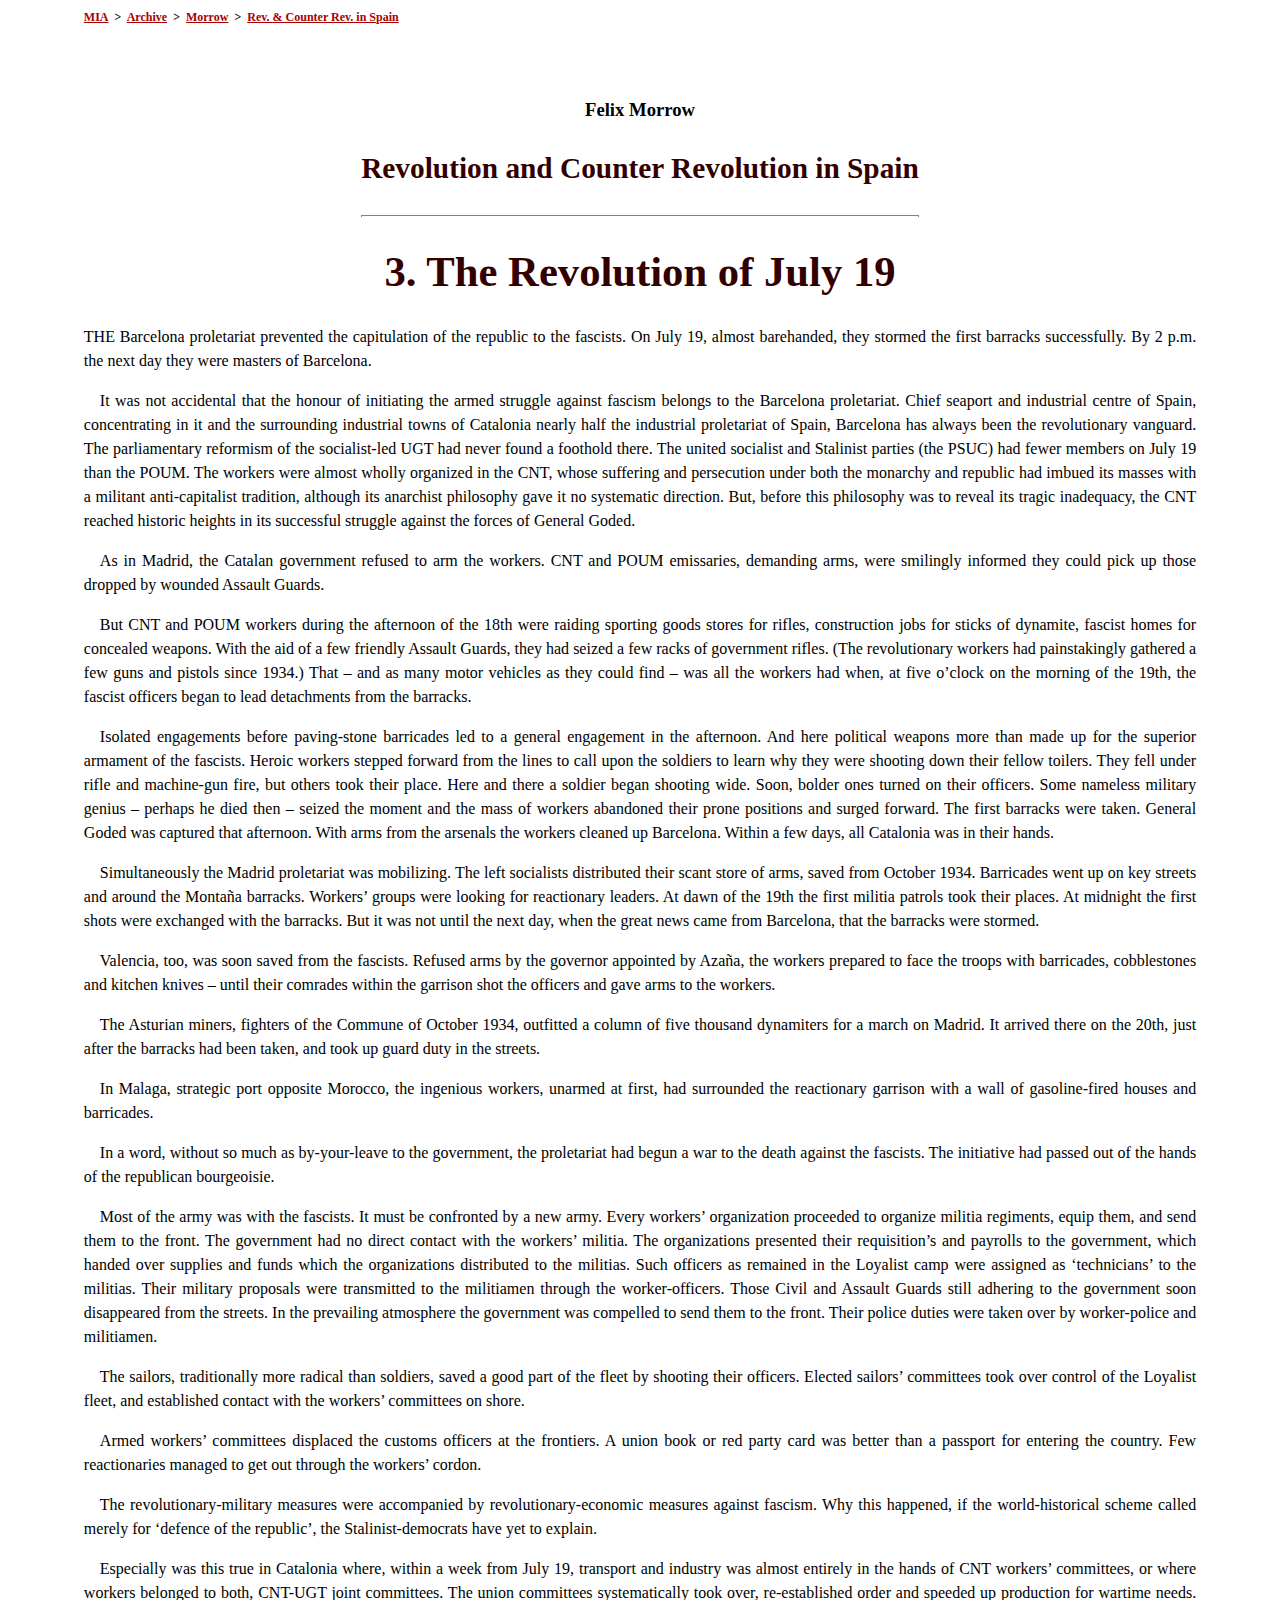
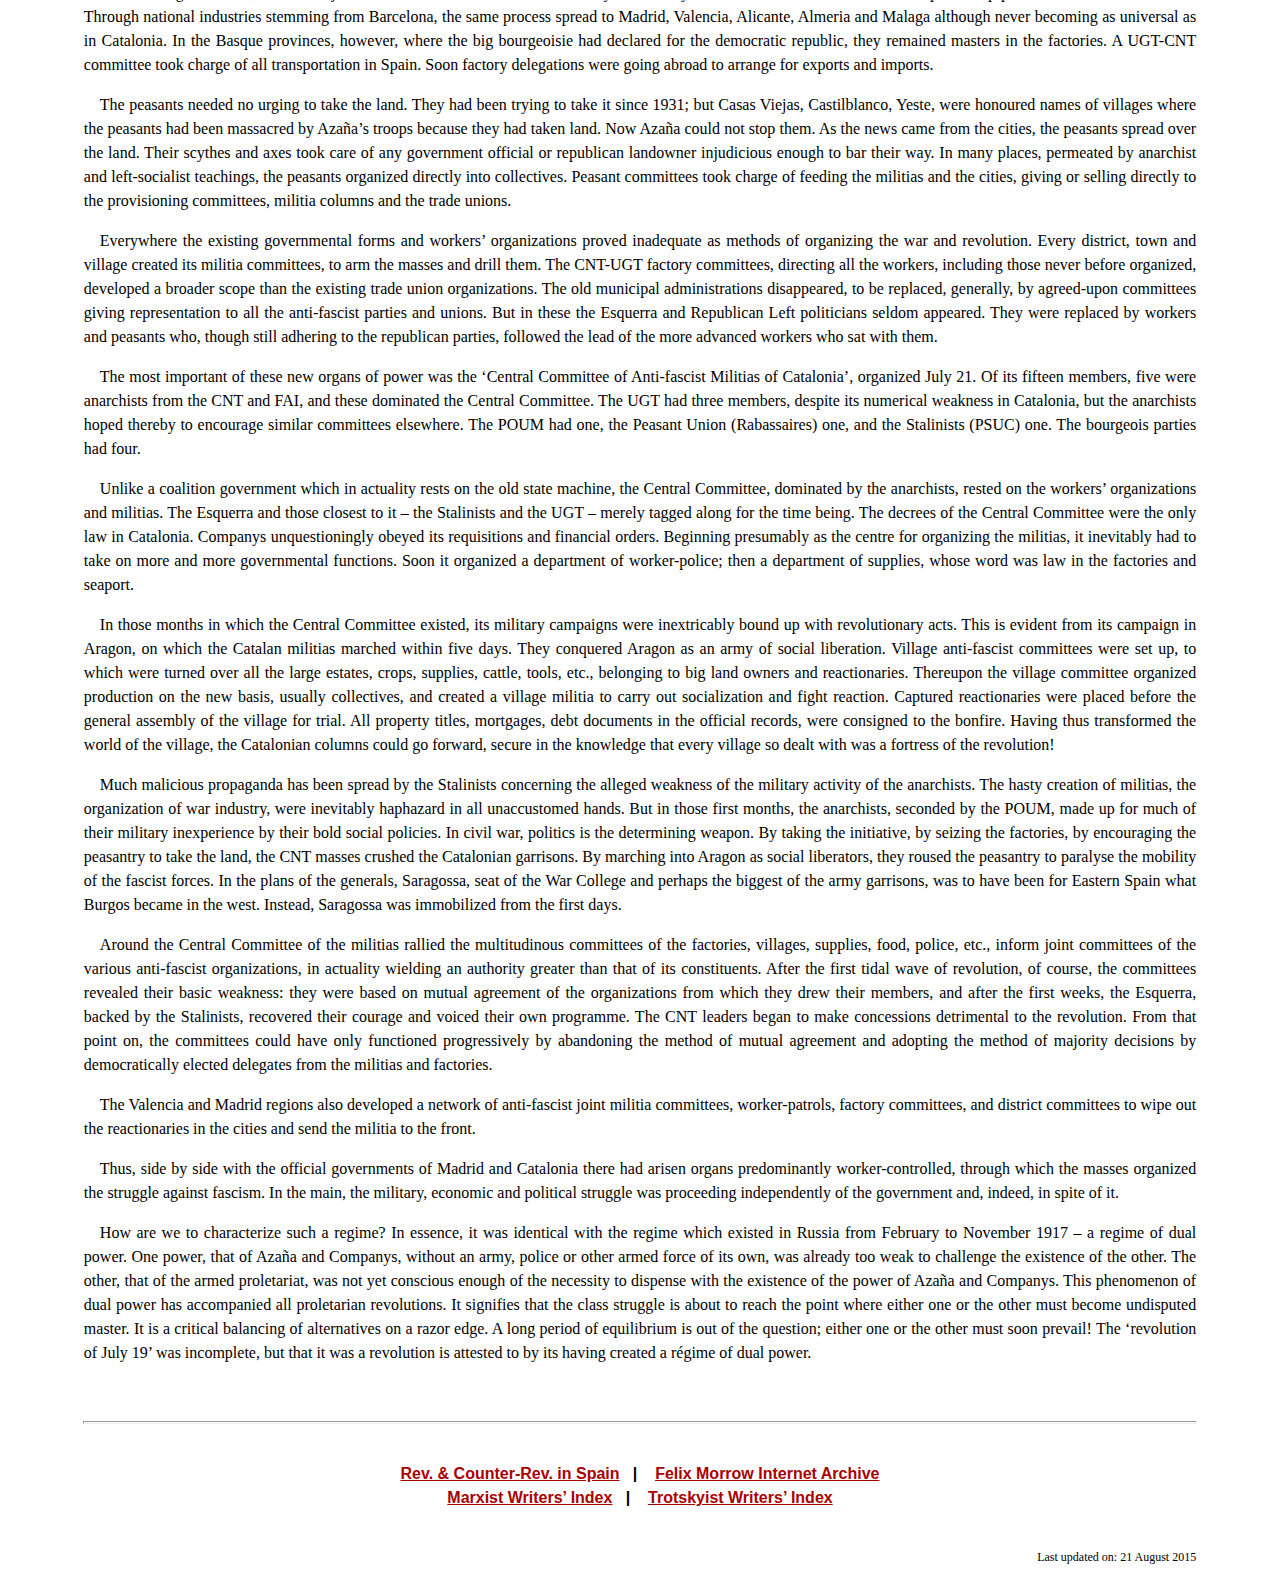
<file: rcrs/www.marxists.org/archive/morrow-felix/1938/revolution-spain/ch03.htm>
<!DOCTYPE html PUBLIC "-//W3C//DTD XHTML 1.0 Strict//EN"
"http://www.w3.org/TR/xhtml1/DTD/xhtml1-strict.dtd">
<html xmlns="http://www.w3.org/1999/xhtml">
<head>
<meta name="viewport" content="width=device-width, initial-scale=1" />
<meta name="generator" content="HTML Tidy, see www.w3.org" />
<title>Felix Morrow: Revolution and Counter Revolution in Spain (Chap.3)</title>
<meta http-equiv="content-type" content="text/html; charset=iso-8859-1" />
<meta name="description" content="Felix Morrow: Revolution and Counter Revolution in Spain (3. The Revolution of July 19)" />
<meta name="keywords" content="Spain, Spanish Civil War, revolution, counter-revolution, Stalinism, social democracy, bourgeoisie, bourgeois parties, Popular Front, fascism, Franco, anarchism, CNT, popular front, POUM, Trotskyism, Trotskyists" />
<meta name="author" content="Felix Morrow" />
<meta name="robots" content="index,follow" />
<link rel="stylesheet" type="text/css" href="../../../css/doc.css" />
<style type="text/css">
<!--
p.information {  background: transparent;  color: #000033;  text-indent: 0em;  font-size: 11pt;  font-family : "Times New Roman", serif;  line-height: 125%;  text-align: justify;  margin-right: 8%;  margin-left: 8%  }
span.info {  background: transparent;  color: #000033;  font-family: "Arial", sans-serif;  font-size: 11pt;  font-weight: bold;  }
-->
</style>
</head>
<body bgcolor="#FFFFF0" text="#000000" link="#0000FF" vlink="#3300FF" alink="#FF0000">
<p class="toplink"><a id="top" href="../../../../index.htm" name="top">MIA</a>&#160;&#160;&gt;&#160; <a href="../../../index.htm">Archive</a>&#160;&#160;&gt;&#160; <a href="../../index.htm">Morrow</a>&#160;&#160;&gt;&#160; <a href="index.htm">Rev. &amp; Counter Rev. in Spain</a></p>

<p>&#160;</p>

<h4>Felix Morrow</h4>

<h3>Revolution and Counter Revolution in Spain</h3>

<hr class="section" size="1" noshade />
<h1>3. The Revolution of July 19</h1>

<p class="fst">THE Barcelona proletariat prevented the capitulation of the republic to the fascists. On July 19, almost barehanded, they stormed the first barracks successfully. By 2&#160;p.m. the next day they were masters of Barcelona.</p>

<p>It was not accidental that the honour of initiating the armed struggle against fascism belongs to the Barcelona proletariat. Chief seaport and industrial centre of Spain, concentrating in it and the surrounding industrial towns of Catalonia nearly half the industrial proletariat of Spain, Barcelona has always been the revolutionary vanguard. The parliamentary reformism of the socialist-led UGT had never found a foothold there. The united socialist and Stalinist parties (the PSUC) had fewer members on July 19 than the POUM. The workers were almost wholly organized in the CNT, whose suffering and persecution under both the monarchy and republic had imbued its masses with a militant anti-capitalist tradition, although its anarchist philosophy gave it no systematic direction. But, before this philosophy was to reveal its tragic inadequacy, the CNT reached historic heights in its successful struggle against the forces of General Goded.</p>

<p>As in Madrid, the Catalan government refused to arm the workers. CNT and POUM emissaries, demanding arms, were smilingly informed they could pick up those dropped by wounded Assault Guards.</p>

<p>But CNT and POUM workers during the afternoon of the 18th were raiding sporting goods stores for rifles, construction jobs for sticks of dynamite, fascist homes for concealed weapons. With the aid of a few friendly Assault Guards, they had seized a few racks of government rifles. (The revolutionary workers had painstakingly gathered a few guns and pistols since 1934.) That &#8211; and as many motor vehicles as they could find &#8211; was all the workers had when, at five o&#8217;clock on the morning of the 19th, the fascist officers began to lead detachments from the barracks.</p>

<p>Isolated engagements before paving-stone barricades led to a general engagement in the afternoon. And here political weapons more than made up for the superior armament of the fascists. Heroic workers stepped forward from the lines to call upon the soldiers to learn why they were shooting down their fellow toilers. They fell under rifle and machine-gun fire, but others took their place. Here and there a soldier began shooting wide. Soon, bolder ones turned on their officers. Some nameless military genius &#8211; perhaps he died then &#8211; seized the moment and the mass of workers abandoned their prone positions and surged forward. The first barracks were taken. General Goded was captured that afternoon. With arms from the arsenals the workers cleaned up Barcelona. Within a few days, all Catalonia was in their hands.</p>

<p>Simultaneously the Madrid proletariat was mobilizing. The left socialists distributed their scant store of arms, saved from October 1934. Barricades went up on key streets and around the Monta&#241;a barracks. Workers&#8217; groups were looking for reactionary leaders. At dawn of the 19th the first militia patrols took their places. At midnight the first shots were exchanged with the barracks. But it was not until the next day, when the great news came from Barcelona, that the barracks were stormed.</p>

<p>Valencia, too, was soon saved from the fascists. Refused arms by the governor appointed by Aza&#241;a, the workers prepared to face the troops with barricades, cobblestones and kitchen knives &#8211; until their comrades within the garrison shot the officers and gave arms to the workers.</p>

<p>The Asturian miners, fighters of the Commune of October 1934, outfitted a column of five thousand dynamiters for a march on Madrid. It arrived there on the 20th, just after the barracks had been taken, and took up guard duty in the streets.</p>

<p>In Malaga, strategic port opposite Morocco, the ingenious workers, unarmed at first, had surrounded the reactionary garrison with a wall of gasoline-fired houses and barricades.</p>

<p>In a word, without so much as by-your-leave to the government, the proletariat had begun a war to the death against the fascists. The initiative had passed out of the hands of the republican bourgeoisie.</p>

<p>Most of the army was with the fascists. It must be confronted by a new army. Every workers&#8217; organization proceeded to organize militia regiments, equip them, and send them to the front. The government had no direct contact with the workers&#8217; militia. The organizations presented their requisition&#8217;s and payrolls to the government, which handed over supplies and funds which the organizations distributed to the militias. Such officers as remained in the Loyalist camp were assigned as &#8216;technicians&#8217; to the militias. Their military proposals were transmitted to the militiamen through the worker-officers. Those Civil and Assault Guards still adhering to the government soon disappeared from the streets. In the prevailing atmosphere the government was compelled to send them to the front. Their police duties were taken over by worker-police and militiamen.</p>

<p>The sailors, traditionally more radical than soldiers, saved a good part of the fleet by shooting their officers. Elected sailors&#8217; committees took over control of the Loyalist fleet, and established contact with the workers&#8217; committees on shore.</p>

<p>Armed workers&#8217; committees displaced the customs officers at the frontiers. A union book or red party card was better than a passport for entering the country. Few reactionaries managed to get out through the workers&#8217; cordon.</p>

<p>The revolutionary-military measures were accompanied by revolutionary-economic measures against fascism. Why this happened, if the world-historical scheme called merely for &#8216;defence of the republic&#8217;, the Stalinist-democrats have yet to explain.</p>

<p>Especially was this true in Catalonia where, within a week from July 19, transport and industry was almost entirely in the hands of CNT workers&#8217; committees, or where workers belonged to both, CNT-UGT joint committees. The union committees systematically took over, re-established order and speeded up production for wartime needs. Through national industries stemming from Barcelona, the same process spread to Madrid, Valencia, Alicante, Almeria and Malaga although never becoming as universal as in Catalonia. In the Basque provinces, however, where the big bourgeoisie had declared for the democratic republic, they remained masters in the factories. A UGT-CNT committee took charge of all transportation in Spain. Soon factory delegations were going abroad to arrange for exports and imports.</p>

<p>The peasants needed no urging to take the land. They had been trying to take it since 1931; but Casas Viejas, Castilblanco, Yeste, were honoured names of villages where the peasants had been massacred by Aza&#241;a&#8217;s troops because they had taken land. Now Aza&#241;a could not stop them. As the news came from the cities, the peasants spread over the land. Their scythes and axes took care of any government official or republican landowner injudicious enough to bar their way. In many places, permeated by anarchist and left-socialist teachings, the peasants organized directly into collectives. Peasant committees took charge of feeding the militias and the cities, giving or selling directly to the provisioning committees, militia columns and the trade unions.</p>

<p>Everywhere the existing governmental forms and workers&#8217; organizations proved inadequate as methods of organizing the war and revolution. Every district, town and village created its militia committees, to arm the masses and drill them. The CNT-UGT factory committees, directing all the workers, including those never before organized, developed a broader scope than the existing trade union organizations. The old municipal administrations disappeared, to be replaced, generally, by agreed-upon committees giving representation to all the anti-fascist parties and unions. But in these the Esquerra and Republican Left politicians seldom appeared. They were replaced by workers and peasants who, though still adhering to the republican parties, followed the lead of the more advanced workers who sat with them.</p>

<p>The most important of these new organs of power was the &#8216;Central Committee of Anti-fascist Militias of Catalonia&#8217;, organized July 21. Of its fifteen members, five were anarchists from the CNT and FAI, and these dominated the Central Committee. The UGT had three members, despite its numerical weakness in Catalonia, but the anarchists hoped thereby to encourage similar committees elsewhere. The POUM had one, the Peasant Union (Rabassaires) one, and the Stalinists (PSUC) one. The bourgeois parties had four.</p>

<p>Unlike a coalition government which in actuality rests on the old state machine, the Central Committee, dominated by the anarchists, rested on the workers&#8217; organizations and militias. The Esquerra and those closest to it &#8211; the Stalinists and the UGT &#8211; merely tagged along for the time being. The decrees of the Central Committee were the only law in Catalonia. Companys unquestioningly obeyed its requisitions and financial orders. Beginning presumably as the centre for organizing the militias, it inevitably had to take on more and more governmental functions. Soon it organized a department of worker-police; then a department of supplies, whose word was law in the factories and seaport.</p>

<p>In those months in which the Central Committee existed, its military campaigns were inextricably bound up with revolutionary acts. This is evident from its campaign in Aragon, on which the Catalan militias marched within five days. They conquered Aragon as an army of social liberation. Village anti-fascist committees were set up, to which were turned over all the large estates, crops, supplies, cattle, tools, etc., belonging to big land owners and reactionaries. Thereupon the village committee organized production on the new basis, usually collectives, and created a village militia to carry out socialization and fight reaction. Captured reactionaries were placed before the general assembly of the village for trial. All property titles, mortgages, debt documents in the official records, were consigned to the bonfire. Having thus transformed the world of the village, the Catalonian columns could go forward, secure in the knowledge that every village so dealt with was a fortress of the revolution!</p>

<p>Much malicious propaganda has been spread by the Stalinists concerning the alleged weakness of the military activity of the anarchists. The hasty creation of militias, the organization of war industry, were inevitably haphazard in all unaccustomed hands. But in those first months, the anarchists, seconded by the POUM, made up for much of their military inexperience by their bold social policies. In civil war, politics is the determining weapon. By taking the initiative, by seizing the factories, by encouraging the peasantry to take the land, the CNT masses crushed the Catalonian garrisons. By marching into Aragon as social liberators, they roused the peasantry to paralyse the mobility of the fascist forces. In the plans of the generals, Saragossa, seat of the War College and perhaps the biggest of the army garrisons, was to have been for Eastern Spain what Burgos became in the west. Instead, Saragossa was immobilized from the first days.</p>

<p>Around the Central Committee of the militias rallied the multitudinous committees of the factories, villages, supplies, food, police, etc., inform joint committees of the various anti-fascist organizations, in actuality wielding an authority greater than that of its constituents. After the first tidal wave of revolution, of course, the committees revealed their basic weakness: they were based on mutual agreement of the organizations from which they drew their members, and after the first weeks, the Esquerra, backed by the Stalinists, recovered their courage and voiced their own programme. The CNT leaders began to make concessions detrimental to the revolution. From that point on, the committees could have only functioned progressively by abandoning the method of mutual agreement and adopting the method of majority decisions by democratically elected delegates from the militias and factories.</p>

<p>The Valencia and Madrid regions also developed a network of anti-fascist joint militia committees, worker-patrols, factory committees, and district committees to wipe out the reactionaries in the cities and send the militia to the front.</p>

<p>Thus, side by side with the official governments of Madrid and Catalonia there had arisen organs predominantly worker-controlled, through which the masses organized the struggle against fascism. In the main, the military, economic and political struggle was proceeding independently of the government and, indeed, in spite of it.</p>

<p>How are we to characterize such a regime? In essence, it was identical with the regime which existed in Russia from February to November 1917 &#8211; a regime of dual power. One power, that of Aza&#241;a and Companys, without an army, police or other armed force of its own, was already too weak to challenge the existence of the other. The other, that of the armed proletariat, was not yet conscious enough of the necessity to dispense with the existence of the power of Aza&#241;a and Companys. This phenomenon of dual power has accompanied all proletarian revolutions. It signifies that the class struggle is about to reach the point where either one or the other must become undisputed master. It is a critical balancing of alternatives on a razor edge. A long period of equilibrium is out of the question; either one or the other must soon prevail! The &#8216;revolution of July 19&#8217; was incomplete, but that it was a revolution is attested to by its having created a r&#233;gime of dual power.</p>

<p class="skip">&#160;</p>

<hr />
<p class="footer"><a href="index.htm">Rev. &amp; Counter-Rev. in Spain</a>&#160;&#160; | &#160; &#160;<a href="../../index.htm">Felix Morrow Internet Archive</a><br />
<a href="../../../index.htm">Marxist Writers&#8217; Index</a>&#160;&#160; | &#160; &#160;<a href="../../../../history/etol/writers/index.htm">Trotskyist Writers&#8217; Index</a></p>

<p class="updat">Last updated on: 21 August 2015</p>
</body>
</html>
</file>
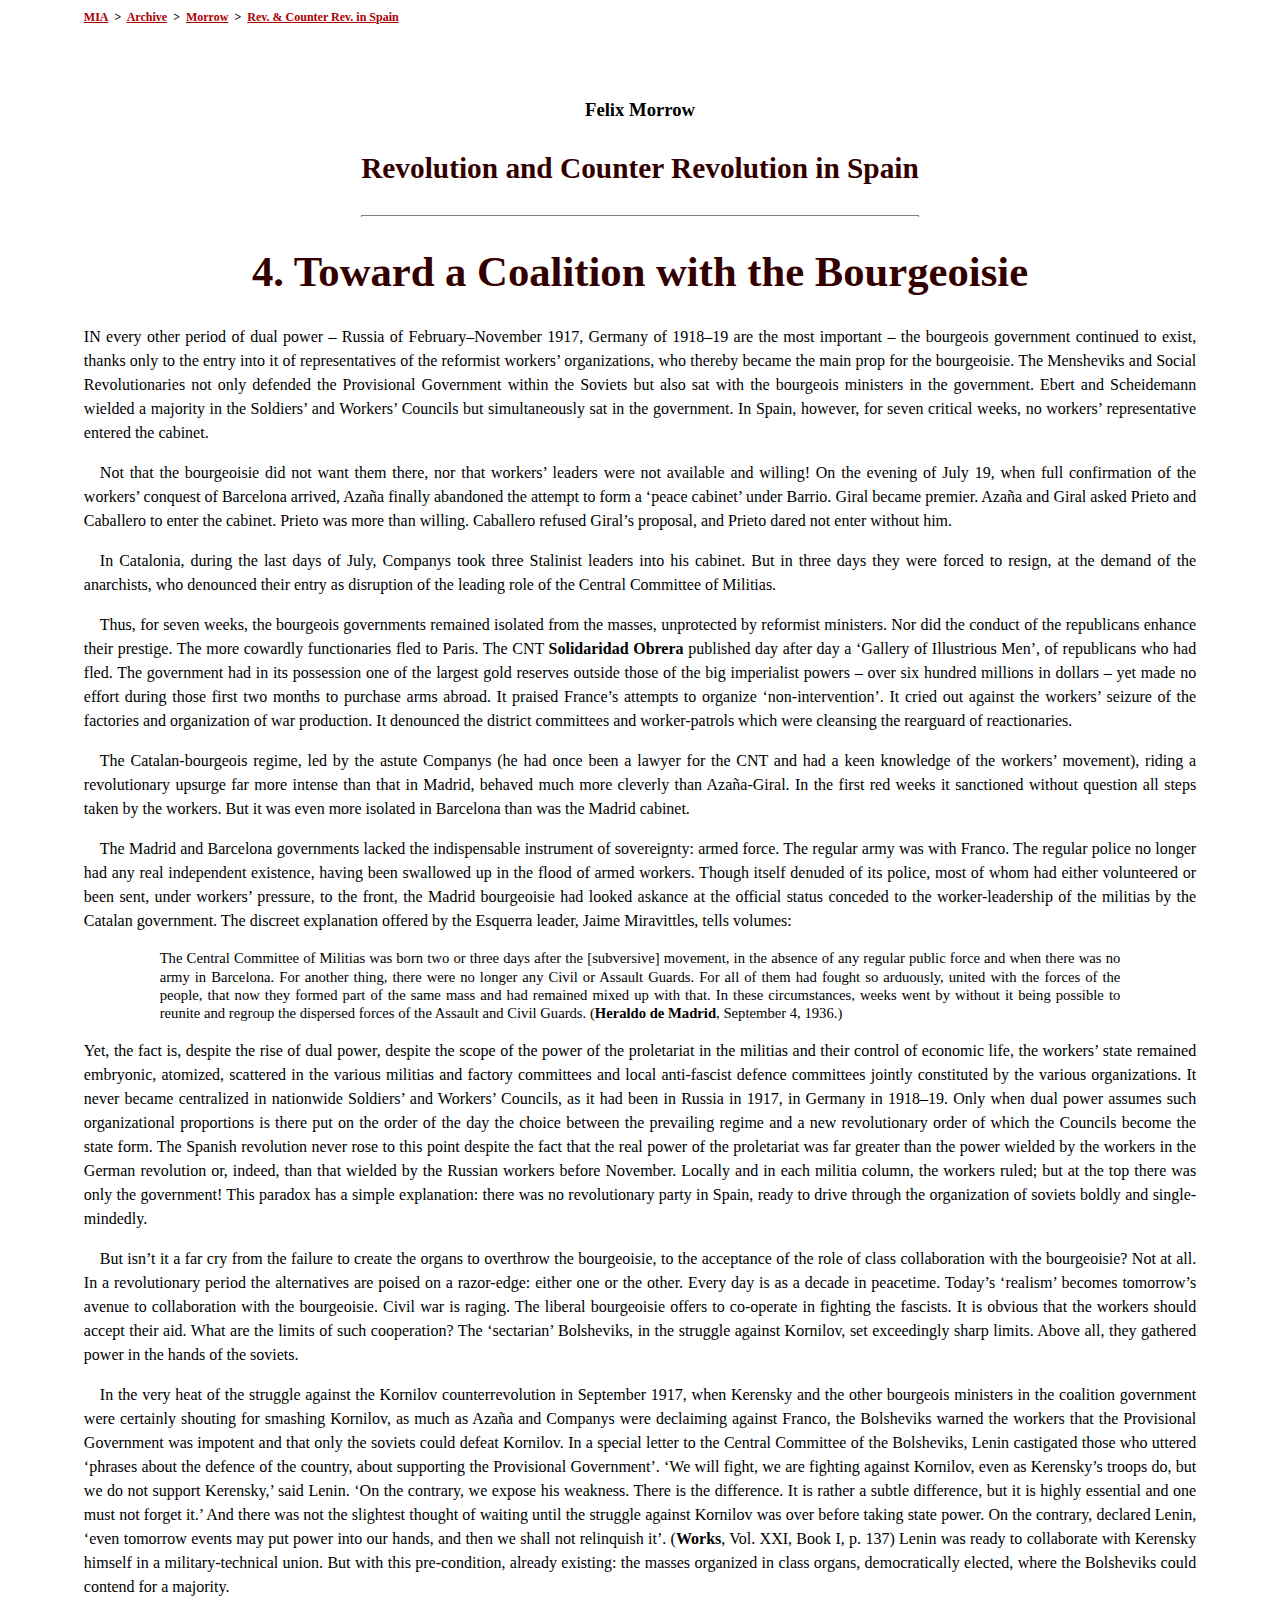
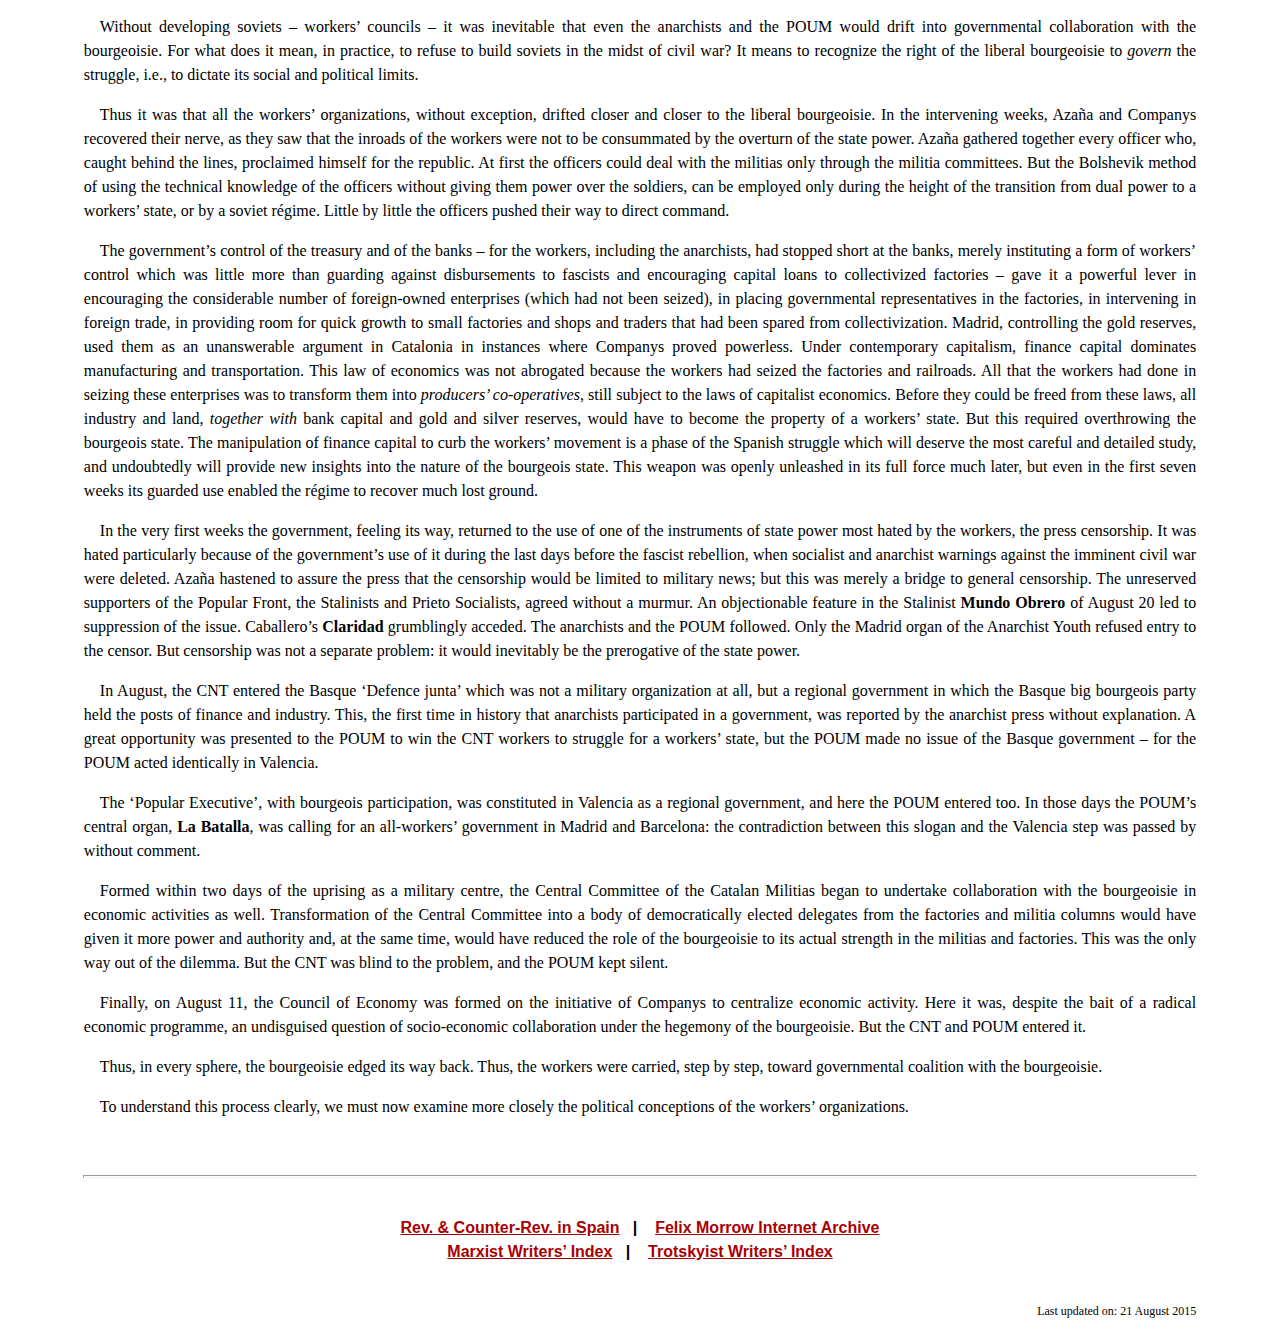
<file: rcrs/www.marxists.org/archive/morrow-felix/1938/revolution-spain/ch04.htm>
<!DOCTYPE html PUBLIC "-//W3C//DTD XHTML 1.0 Strict//EN"
"http://www.w3.org/TR/xhtml1/DTD/xhtml1-strict.dtd">
<html xmlns="http://www.w3.org/1999/xhtml">
<head>
<meta name="viewport" content="width=device-width, initial-scale=1" />
<meta name="generator" content="HTML Tidy, see www.w3.org" />
<title>Felix Morrow: Revolution and Counter Revolution in Spain (Chap.4)</title>
<meta http-equiv="content-type" content="text/html; charset=iso-8859-1" />
<meta name="description" content="Felix Morrow: Revolution and Counter Revolution in Spain (4. Toward a Coalition with the Bourgeoisie)" />
<meta name="keywords" content="Spain, Spanish Civil War, revolution, counter-revolution, Stalinism, social democracy, bourgeoisie, bourgeois parties, Popular Front, fascism, Franco, anarchism, CNT, popular front, POUM, Trotskyism, Trotskyists" />
<meta name="author" content="Felix Morrow" />
<meta name="robots" content="index,follow" />
<link rel="stylesheet" type="text/css" href="../../../css/doc.css" />
<style type="text/css">
<!--
p.information {  background: transparent;  color: #000033;  text-indent: 0em;  font-size: 11pt;  font-family : "Times New Roman", serif;  line-height: 125%;  text-align: justify;  margin-right: 8%;  margin-left: 8%  }
span.info {  background: transparent;  color: #000033;  font-family: "Arial", sans-serif;  font-size: 11pt;  font-weight: bold;  }
-->
</style>
</head>
<body bgcolor="#FFFFF0" text="#000000" link="#0000FF" vlink="#3300FF" alink="#FF0000">
<p class="toplink"><a id="top" href="../../../../index.htm" name="top">MIA</a>&#160;&#160;&gt;&#160; <a href="../../../index.htm">Archive</a>&#160;&#160;&gt;&#160; <a href="../../index.htm">Morrow</a>&#160;&#160;&gt;&#160; <a href="index.htm">Rev. &amp; Counter Rev. in Spain</a></p>

<p>&#160;</p>

<h4>Felix Morrow</h4>

<h3>Revolution and Counter Revolution in Spain</h3>

<hr class="section" size="1" noshade />
<h1>4. Toward a Coalition with the Bourgeoisie</h1>

<p class="fst">IN every other period of dual power &#8211; Russia of February&#8211;November 1917, Germany of 1918&#8211;19 are the most important &#8211; the bourgeois government continued to exist, thanks only to the entry into it of representatives of the reformist workers&#8217; organizations, who thereby became the main prop for the bourgeoisie. The Mensheviks and Social Revolutionaries not only defended the Provisional Government within the Soviets but also sat with the bourgeois ministers in the government. Ebert and Scheidemann wielded a majority in the Soldiers&#8217; and Workers&#8217; Councils but simultaneously sat in the government. In Spain, however, for seven critical weeks, no workers&#8217; representative entered the cabinet.</p>

<p>Not that the bourgeoisie did not want them there, nor that workers&#8217; leaders were not available and willing! On the evening of July 19, when full confirmation of the workers&#8217; conquest of Barcelona arrived, Aza&#241;a finally abandoned the attempt to form a &#8216;peace cabinet&#8217; under Barrio. Giral became premier. Aza&#241;a and Giral asked Prieto and Caballero to enter the cabinet. Prieto was more than willing. Caballero refused Giral&#8217;s proposal, and Prieto dared not enter without him.</p>

<p>In Catalonia, during the last days of July, Companys took three Stalinist leaders into his cabinet. But in three days they were forced to resign, at the demand of the anarchists, who denounced their entry as disruption of the leading role of the Central Committee of Militias.</p>

<p>Thus, for seven weeks, the bourgeois governments remained isolated from the masses, unprotected by reformist ministers. Nor did the conduct of the republicans enhance their prestige. The more cowardly functionaries fled to Paris. The CNT <strong>Solidaridad Obrera</strong> published day after day a &#8216;Gallery of Illustrious Men&#8217;, of republicans who had fled. The government had in its possession one of the largest gold reserves outside those of the big imperialist powers &#8211; over six hundred millions in dollars &#8211; yet made no effort during those first two months to purchase arms abroad. It praised France&#8217;s attempts to organize &#8216;non-intervention&#8217;. It cried out against the workers&#8217; seizure of the factories and organization of war production. It denounced the district committees and worker-patrols which were cleansing the rearguard of reactionaries.</p>

<p>The Catalan-bourgeois regime, led by the astute Companys (he had once been a lawyer for the CNT and had a keen knowledge of the workers&#8217; movement), riding a revolutionary upsurge far more intense than that in Madrid, behaved much more cleverly than Aza&#241;a-Giral. In the first red weeks it sanctioned without question all steps taken by the workers. But it was even more isolated in Barcelona than was the Madrid cabinet.</p>

<p>The Madrid and Barcelona governments lacked the indispensable instrument of sovereignty: armed force. The regular army was with Franco. The regular police no longer had any real independent existence, having been swallowed up in the flood of armed workers. Though itself denuded of its police, most of whom had either volunteered or been sent, under workers&#8217; pressure, to the front, the Madrid bourgeoisie had looked askance at the official status conceded to the worker-leadership of the militias by the Catalan government. The discreet explanation offered by the Esquerra leader, Jaime Miravittles, tells volumes:</p>

<p class="quoteb">The Central Committee of Militias was born two or three days after the [subversive] movement, in the absence of any regular public force and when there was no army in Barcelona. For another thing, there were no longer any Civil or Assault Guards. For all of them had fought so arduously, united with the forces of the people, that now they formed part of the same mass and had remained mixed up with that. In these circumstances, weeks went by without it being possible to reunite and regroup the dispersed forces of the Assault and Civil Guards. (<strong>Heraldo de Madrid</strong>, September 4, 1936.)</p>

<p class="fst">Yet, the fact is, despite the rise of dual power, despite the scope of the power of the proletariat in the militias and their control of economic life, the workers&#8217; state remained embryonic, atomized, scattered in the various militias and factory committees and local anti-fascist defence committees jointly constituted by the various organizations. It never became centralized in nationwide Soldiers&#8217; and Workers&#8217; Councils, as it had been in Russia in 1917, in Germany in 1918&#8211;19. Only when dual power assumes such organizational proportions is there put on the order of the day the choice between the prevailing regime and a new revolutionary order of which the Councils become the state form. The Spanish revolution never rose to this point despite the fact that the real power of the proletariat was far greater than the power wielded by the workers in the German revolution or, indeed, than that wielded by the Russian workers before November. Locally and in each militia column, the workers ruled; but at the top there was only the government! This paradox has a simple explanation: there was no revolutionary party in Spain, ready to drive through the organization of soviets boldly and single-mindedly.</p>

<p>But isn&#8217;t it a far cry from the failure to create the organs to overthrow the bourgeoisie, to the acceptance of the role of class collaboration with the bourgeoisie? Not at all. In a revolutionary period the alternatives are poised on a razor-edge: either one or the other. Every day is as a decade in peacetime. Today&#8217;s &#8216;realism&#8217; becomes tomorrow&#8217;s avenue to collaboration with the bourgeoisie. Civil war is raging. The liberal bourgeoisie offers to co-operate in fighting the fascists. It is obvious that the workers should accept their aid. What are the limits of such cooperation? The &#8216;sectarian&#8217; Bolsheviks, in the struggle against Kornilov, set exceedingly sharp limits. Above all, they gathered power in the hands of the soviets.</p>

<p>In the very heat of the struggle against the Kornilov counterrevolution in September 1917, when Kerensky and the other bourgeois ministers in the coalition government were certainly shouting for smashing Kornilov, as much as Aza&#241;a and Companys were declaiming against Franco, the Bolsheviks warned the workers that the Provisional Government was impotent and that only the soviets could defeat Kornilov. In a special letter to the Central Committee of the Bolsheviks, Lenin castigated those who uttered &#8216;phrases about the defence of the country, about supporting the Provisional Government&#8217;. &#8216;We will fight, we are fighting against Kornilov, even as Kerensky&#8217;s troops do, but we do not support Kerensky,&#8217; said Lenin. &#8216;On the contrary, we expose his weakness. There is the difference. It is rather a subtle difference, but it is highly essential and one must not forget it.&#8217; And there was not the slightest thought of waiting until the struggle against Kornilov was over before taking state power. On the contrary, declared Lenin, &#8216;even tomorrow events may put power into our hands, and then we shall not relinquish it&#8217;. (<strong>Works</strong>, Vol.&#160;XXI, Book I, p.&#160;137) Lenin was ready to collaborate with Kerensky himself in a military-technical union. But with this pre-condition, already existing: the masses organized in class organs, democratically elected, where the Bolsheviks could contend for a majority.</p>

<p>Without developing soviets &#8211; workers&#8217; councils &#8211; it was inevitable that even the anarchists and the POUM would drift into governmental collaboration with the bourgeoisie. For what does it mean, in practice, to refuse to build soviets in the midst of civil war? It means to recognize the right of the liberal bourgeoisie to <em>govern</em> the struggle, i.e., to dictate its social and political limits.</p>

<p>Thus it was that all the workers&#8217; organizations, without exception, drifted closer and closer to the liberal bourgeoisie. In the intervening weeks, Aza&#241;a and Companys recovered their nerve, as they saw that the inroads of the workers were not to be consummated by the overturn of the state power. Aza&#241;a gathered together every officer who, caught behind the lines, proclaimed himself for the republic. At first the officers could deal with the militias only through the militia committees. But the Bolshevik method of using the technical knowledge of the officers without giving them power over the soldiers, can be employed only during the height of the transition from dual power to a workers&#8217; state, or by a soviet r&#233;gime. Little by little the officers pushed their way to direct command.</p>

<p>The government&#8217;s control of the treasury and of the banks &#8211; for the workers, including the anarchists, had stopped short at the banks, merely instituting a form of workers&#8217; control which was little more than guarding against disbursements to fascists and encouraging capital loans to collectivized factories &#8211; gave it a powerful lever in encouraging the considerable number of foreign-owned enterprises (which had not been seized), in placing governmental representatives in the factories, in intervening in foreign trade, in providing room for quick growth to small factories and shops and traders that had been spared from collectivization. Madrid, controlling the gold reserves, used them as an unanswerable argument in Catalonia in instances where Companys proved powerless. Under contemporary capitalism, finance capital dominates manufacturing and transportation. This law of economics was not abrogated because the workers had seized the factories and railroads. All that the workers had done in seizing these enterprises was to transform them into <em>producers&#8217; co-operatives</em>, still subject to the laws of capitalist economics. Before they could be freed from these laws, all industry and land, <em>together with</em> bank capital and gold and silver reserves, would have to become the property of a workers&#8217; state. But this required overthrowing the bourgeois state. The manipulation of finance capital to curb the workers&#8217; movement is a phase of the Spanish struggle which will deserve the most careful and detailed study, and undoubtedly will provide new insights into the nature of the bourgeois state. This weapon was openly unleashed in its full force much later, but even in the first seven weeks its guarded use enabled the r&#233;gime to recover much lost ground.</p>

<p>In the very first weeks the government, feeling its way, returned to the use of one of the instruments of state power most hated by the workers, the press censorship. It was hated particularly because of the government&#8217;s use of it during the last days before the fascist rebellion, when socialist and anarchist warnings against the imminent civil war were deleted. Aza&#241;a hastened to assure the press that the censorship would be limited to military news; but this was merely a bridge to general censorship. The unreserved supporters of the Popular Front, the Stalinists and Prieto Socialists, agreed without a murmur. An objectionable feature in the Stalinist <strong>Mundo Obrero</strong> of August 20 led to suppression of the issue. Caballero&#8217;s <strong>Claridad</strong> grumblingly acceded. The anarchists and the POUM followed. Only the Madrid organ of the Anarchist Youth refused entry to the censor. But censorship was not a separate problem: it would inevitably be the prerogative of the state power.</p>

<p>In August, the CNT entered the Basque &#8216;Defence junta&#8217; which was not a military organization at all, but a regional government in which the Basque big bourgeois party held the posts of finance and industry. This, the first time in history that anarchists participated in a government, was reported by the anarchist press without explanation. A great opportunity was presented to the POUM to win the CNT workers to struggle for a workers&#8217; state, but the POUM made no issue of the Basque government &#8211; for the POUM acted identically in Valencia.</p>

<p>The &#8216;Popular Executive&#8217;, with bourgeois participation, was constituted in Valencia as a regional government, and here the POUM entered too. In those days the POUM&#8217;s central organ, <strong>La Batalla</strong>, was calling for an all-workers&#8217; government in Madrid and Barcelona: the contradiction between this slogan and the Valencia step was passed by without comment.</p>

<p>Formed within two days of the uprising as a military centre, the Central Committee of the Catalan Militias began to undertake collaboration with the bourgeoisie in economic activities as well. Transformation of the Central Committee into a body of democratically elected delegates from the factories and militia columns would have given it more power and authority and, at the same time, would have reduced the role of the bourgeoisie to its actual strength in the militias and factories. This was the only way out of the dilemma. But the CNT was blind to the problem, and the POUM kept silent.</p>

<p>Finally, on August 11, the Council of Economy was formed on the initiative of Companys to centralize economic activity. Here it was, despite the bait of a radical economic programme, an undisguised question of socio-economic collaboration under the hegemony of the bourgeoisie. But the CNT and POUM entered it.</p>

<p>Thus, in every sphere, the bourgeoisie edged its way back. Thus, the workers were carried, step by step, toward governmental coalition with the bourgeoisie.</p>

<p>To understand this process clearly, we must now examine more closely the political conceptions of the workers&#8217; organizations.</p>

<p class="skip">&#160;</p>

<hr />
<p class="footer"><a href="index.htm">Rev. &amp; Counter-Rev. in Spain</a>&#160;&#160; | &#160; &#160;<a href="../../index.htm">Felix Morrow Internet Archive</a><br />
<a href="../../../index.htm">Marxist Writers&#8217; Index</a>&#160;&#160; | &#160; &#160;<a href="../../../../history/etol/writers/index.htm">Trotskyist Writers&#8217; Index</a></p>

<p class="updat">Last updated on: 21 August 2015</p>
</body>
</html>
</file>
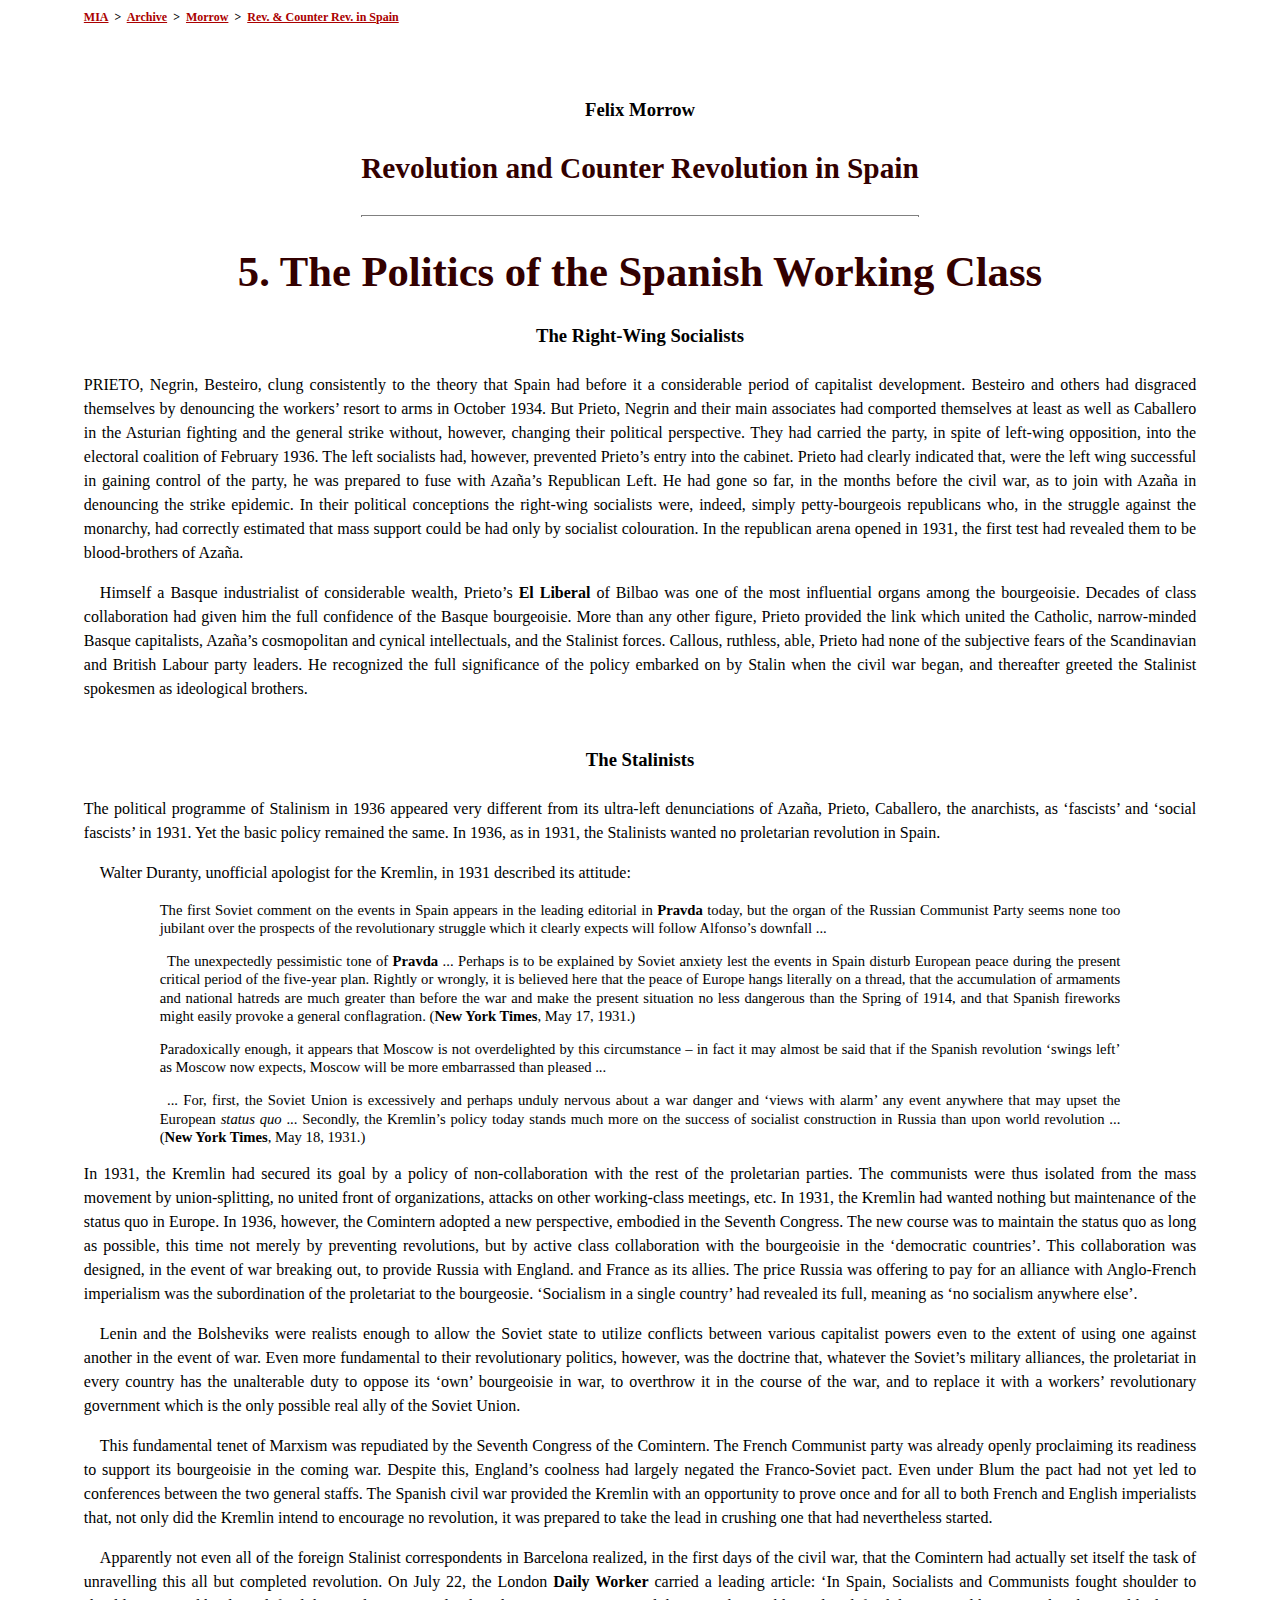
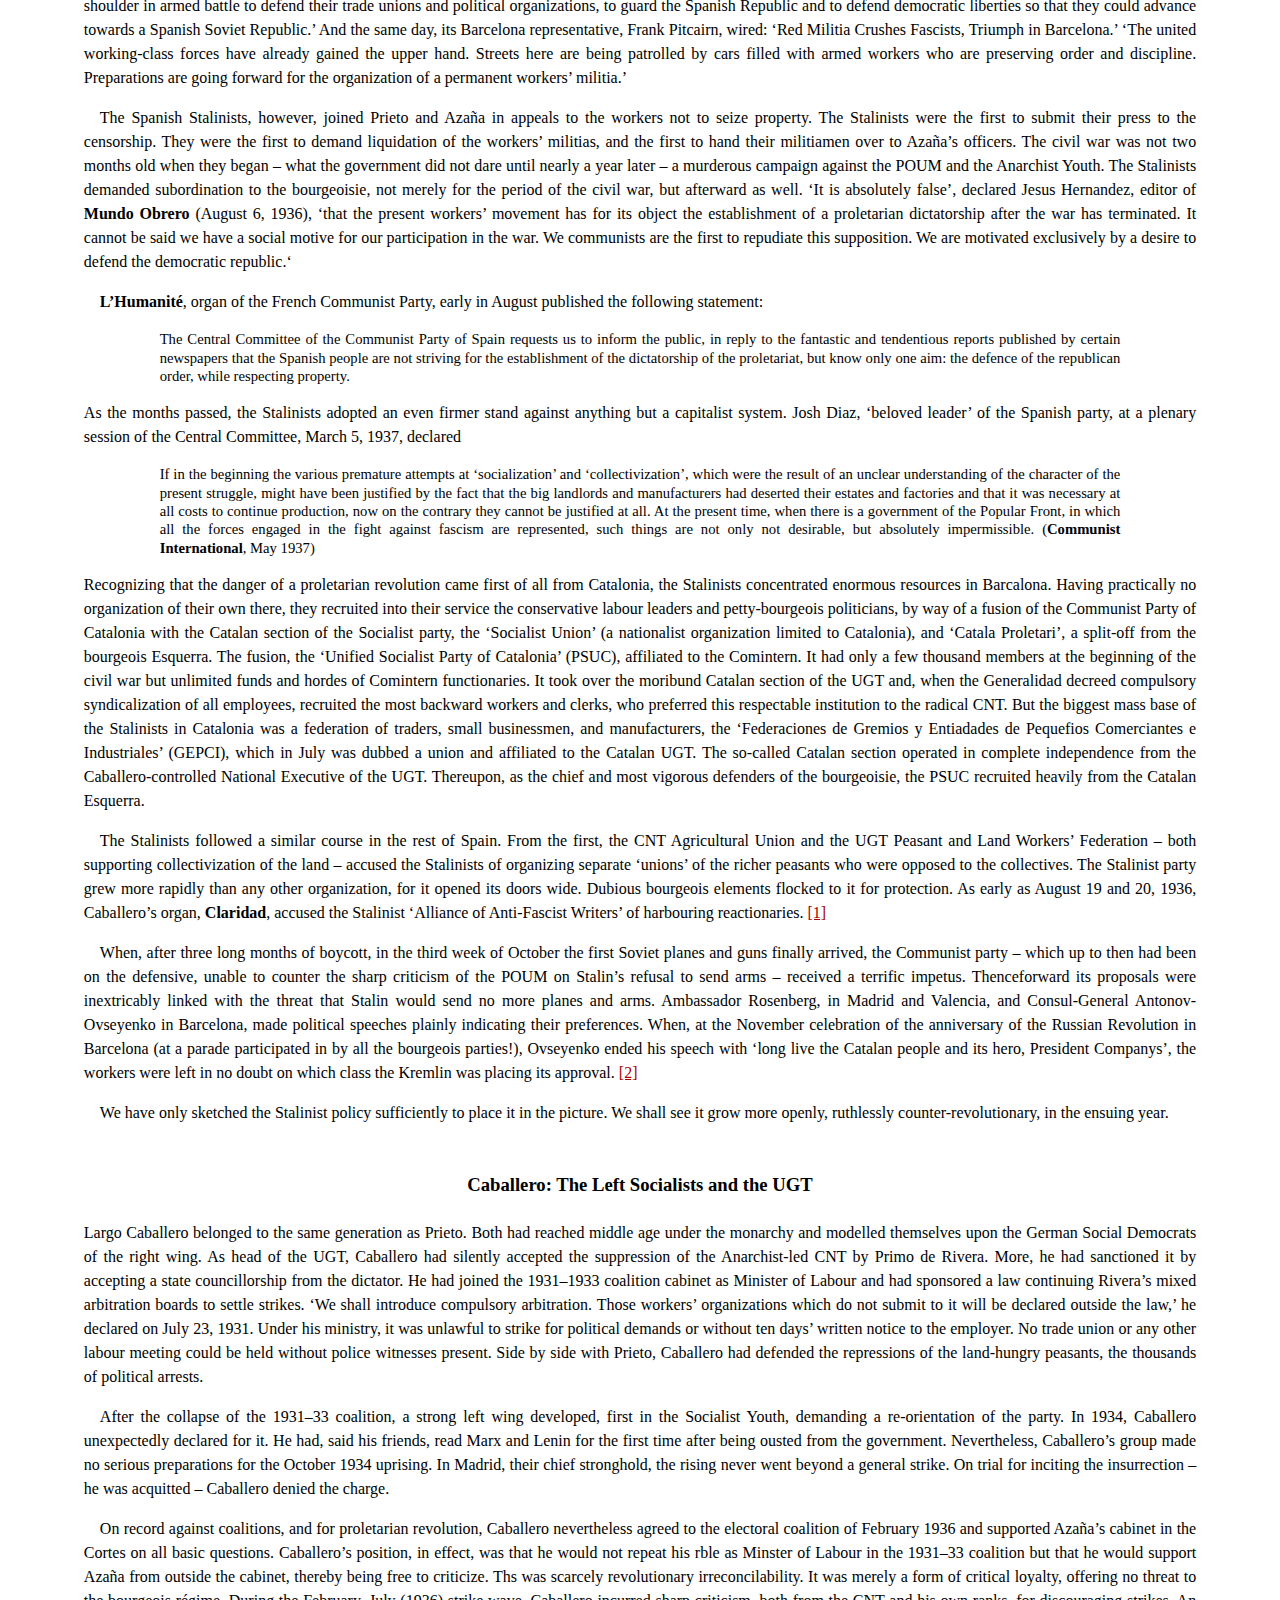
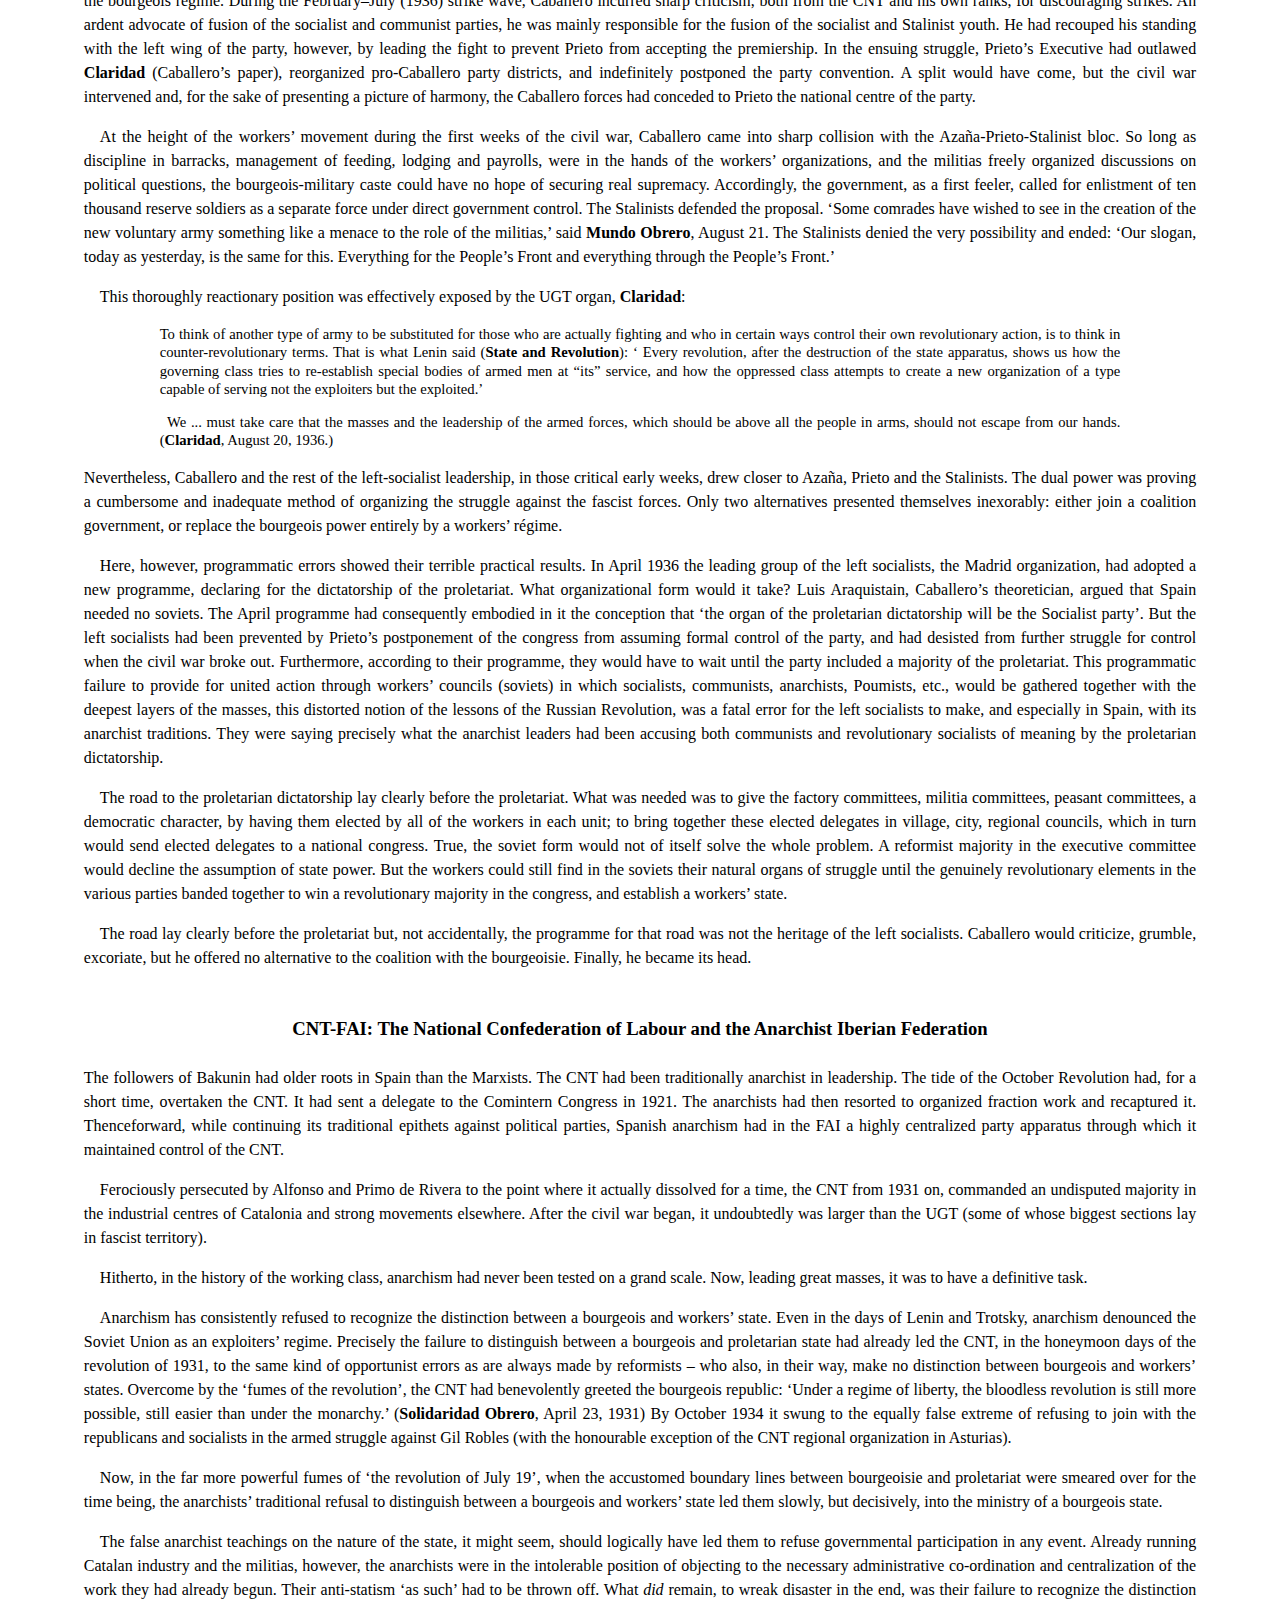
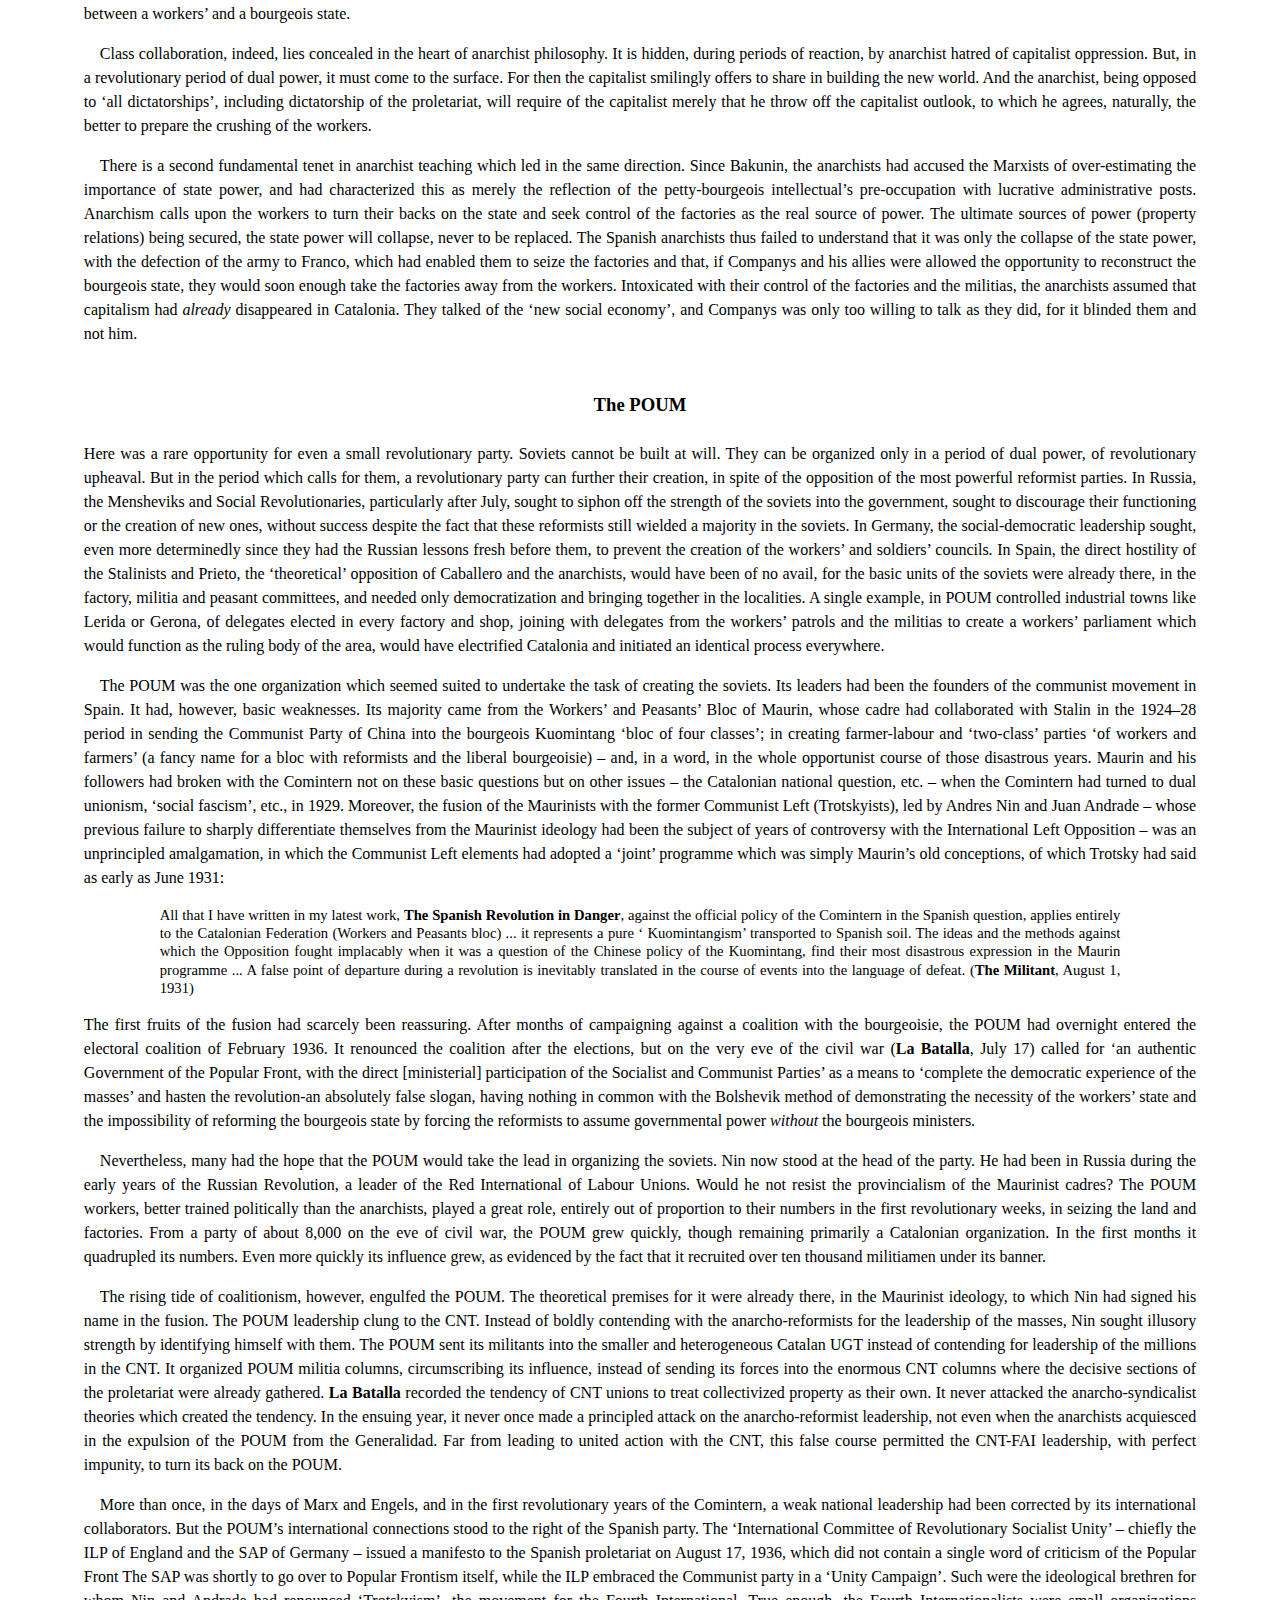
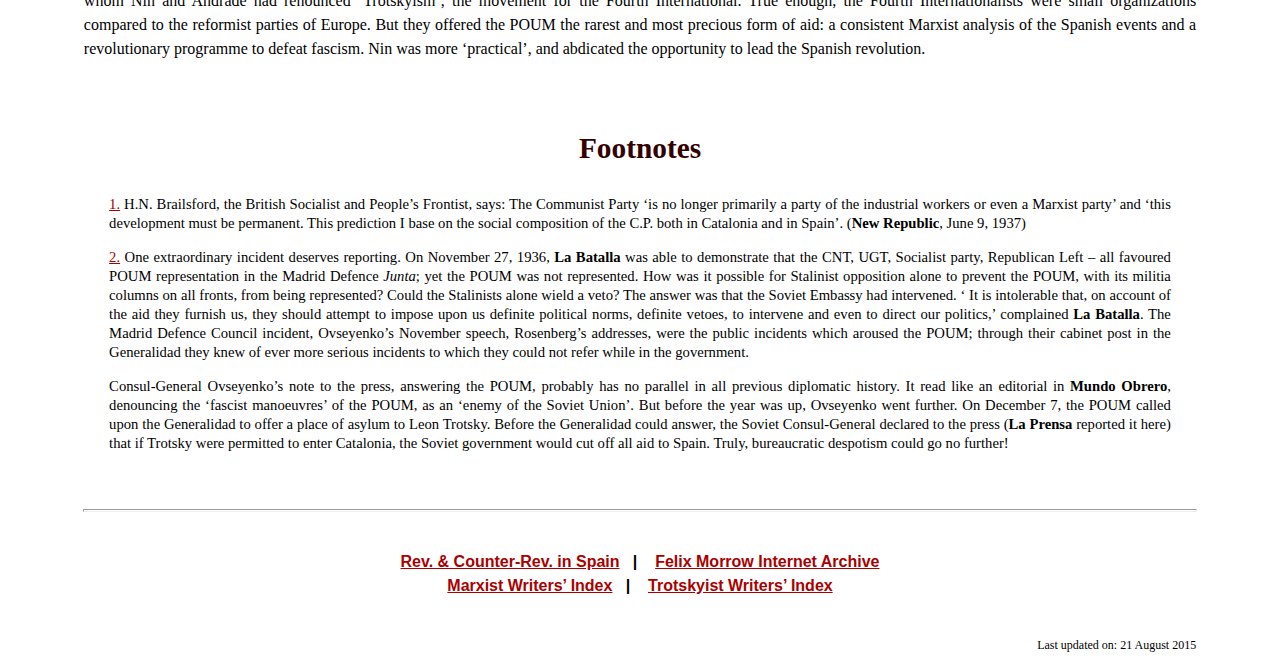
<file: rcrs/www.marxists.org/archive/morrow-felix/1938/revolution-spain/ch05.htm>
<!DOCTYPE html PUBLIC "-//W3C//DTD XHTML 1.0 Strict//EN"
"http://www.w3.org/TR/xhtml1/DTD/xhtml1-strict.dtd">
<html xmlns="http://www.w3.org/1999/xhtml">
<head>
<meta name="viewport" content="width=device-width, initial-scale=1" />
<meta name="generator" content="HTML Tidy, see www.w3.org" />
<title>Felix Morrow: Revolution and Counter Revolution in Spain (Chap.5)</title>
<meta http-equiv="content-type" content="text/html; charset=iso-8859-1" />
<meta name="description" content="Felix Morrow: Revolution and Counter Revolution in Spain (5. The Politics of the Spanish Working Class)" />
<meta name="keywords" content="Spain, Spanish Civil War, revolution, counter-revolution, Stalinism, social democracy, bourgeoisie, bourgeois parties, Popular Front, fascism, Franco, anarchism, CNT, popular front, POUM, Trotskyism, Trotskyists" />
<meta name="author" content="Felix Morrow" />
<meta name="robots" content="index,follow" />
<link rel="stylesheet" type="text/css" href="../../../css/doc.css" />
<style type="text/css">
<!--
p.information {  background: transparent;  color: #000033;  text-indent: 0em;  font-size: 11pt;  font-family : "Times New Roman", serif;  line-height: 125%;  text-align: justify;  margin-right: 8%;  margin-left: 8%  }
span.info {  background: transparent;  color: #000033;  font-family: "Arial", sans-serif;  font-size: 11pt;  font-weight: bold;  }
-->
</style>
</head>
<body bgcolor="#FFFFF0" text="#000000" link="#0000FF" vlink="#3300FF" alink="#FF0000">
<p class="toplink"><a id="top" href="../../../../index.htm" name="top">MIA</a>&#160;&#160;&gt;&#160; <a href="../../../index.htm">Archive</a>&#160;&#160;&gt;&#160; <a href="../../index.htm">Morrow</a>&#160;&#160;&gt;&#160; <a href="index.htm">Rev. &amp; Counter Rev. in Spain</a></p>

<p>&#160;</p>

<h4>Felix Morrow</h4>

<h3>Revolution and Counter Revolution in Spain</h3>

<hr class="section" size="1" noshade />
<h1>5. The Politics of the Spanish Working Class</h1>

<h4>The Right-Wing Socialists</h4>

<p class="fst">PRIETO, Negrin, Besteiro, clung consistently to the theory that Spain had before it a considerable period of capitalist development. Besteiro and others had disgraced themselves by denouncing the workers&#8217; resort to arms in October 1934. But Prieto, Negrin and their main associates had comported themselves at least as well as Caballero in the Asturian fighting and the general strike without, however, changing their political perspective. They had carried the party, in spite of left-wing opposition, into the electoral coalition of February 1936. The left socialists had, however, prevented Prieto&#8217;s entry into the cabinet. Prieto had clearly indicated that, were the left wing successful in gaining control of the party, he was prepared to fuse with Aza&#241;a&#8217;s Republican Left. He had gone so far, in the months before the civil war, as to join with Aza&#241;a in denouncing the strike epidemic. In their political conceptions the right-wing socialists were, indeed, simply petty-bourgeois republicans who, in the struggle against the monarchy, had correctly estimated that mass support could be had only by socialist colouration. In the republican arena opened in 1931, the first test had revealed them to be blood-brothers of Aza&#241;a.</p>

<p>Himself a Basque industrialist of considerable wealth, Prieto&#8217;s <strong>El Liberal</strong> of Bilbao was one of the most influential organs among the bourgeoisie. Decades of class collaboration had given him the full confidence of the Basque bourgeoisie. More than any other figure, Prieto provided the link which united the Catholic, narrow-minded Basque capitalists, Aza&#241;a&#8217;s cosmopolitan and cynical intellectuals, and the Stalinist forces. Callous, ruthless, able, Prieto had none of the subjective fears of the Scandinavian and British Labour party leaders. He recognized the full significance of the policy embarked on by Stalin when the civil war began, and thereafter greeted the Stalinist spokesmen as ideological brothers.<br />
&#160;</p>

<h4>The Stalinists</h4>

<p class="fst">The political programme of Stalinism in 1936 appeared very different from its ultra-left denunciations of Aza&#241;a, Prieto, Caballero, the anarchists, as &#8216;fascists&#8217; and &#8216;social fascists&#8217; in 1931. Yet the basic policy remained the same. In 1936, as in 1931, the Stalinists wanted no proletarian revolution in Spain.</p>

<p>Walter Duranty, unofficial apologist for the Kremlin, in 1931 described its attitude:</p>

<p class="quoteb">The first Soviet comment on the events in Spain appears in the leading editorial in <strong>Pravda</strong> today, but the organ of the Russian Communist Party seems none too jubilant over the prospects of the revolutionary struggle which it clearly expects will follow Alfonso&#8217;s downfall ...</p>

<p class="quote">The unexpectedly pessimistic tone of <strong>Pravda</strong> ... Perhaps is to be explained by Soviet anxiety lest the events in Spain disturb European peace during the present critical period of the five-year plan. Rightly or wrongly, it is believed here that the peace of Europe hangs literally on a thread, that the accumulation of armaments and national hatreds are much greater than before the war and make the present situation no less dangerous than the Spring of 1914, and that Spanish fireworks might easily provoke a general conflagration. (<strong>New York Times</strong>, May 17, 1931.)</p>

<p class="quoteb">Paradoxically enough, it appears that Moscow is not overdelighted by this circumstance &#8211; in fact it may almost be said that if the Spanish revolution &#8216;swings left&#8217; as Moscow now expects, Moscow will be more embarrassed than pleased ...</p>

<p class="quote">... For, first, the Soviet Union is excessively and perhaps unduly nervous about a war danger and &#8216;views with alarm&#8217; any event anywhere that may upset the European <em>status quo</em> ... Secondly, the Kremlin&#8217;s policy today stands much more on the success of socialist construction in Russia than upon world revolution ... (<strong>New York Times</strong>, May 18, 1931.)</p>

<p class="fst">In 1931, the Kremlin had secured its goal by a policy of non-collaboration with the rest of the proletarian parties. The communists were thus isolated from the mass movement by union-splitting, no united front of organizations, attacks on other working-class meetings, etc. In 1931, the Kremlin had wanted nothing but maintenance of the status quo in Europe. In 1936, however, the Comintern adopted a new perspective, embodied in the Seventh Congress. The new course was to maintain the status quo as long as possible, this time not merely by preventing revolutions, but by active class collaboration with the bourgeoisie in the &#8216;democratic countries&#8217;. This collaboration was designed, in the event of war breaking out, to provide Russia with England. and France as its allies. The price Russia was offering to pay for an alliance with Anglo-French imperialism was the subordination of the proletariat to the bourgeosie. &#8216;Socialism in a single country&#8217; had revealed its full, meaning as &#8216;no socialism anywhere else&#8217;.</p>

<p>Lenin and the Bolsheviks were realists enough to allow the Soviet state to utilize conflicts between various capitalist powers even to the extent of using one against another in the event of war. Even more fundamental to their revolutionary politics, however, was the doctrine that, whatever the Soviet&#8217;s military alliances, the proletariat in every country has the unalterable duty to oppose its &#8216;own&#8217; bourgeoisie in war, to overthrow it in the course of the war, and to replace it with a workers&#8217; revolutionary government which is the only possible real ally of the Soviet Union.</p>

<p>This fundamental tenet of Marxism was repudiated by the Seventh Congress of the Comintern. The French Communist party was already openly proclaiming its readiness to support its bourgeoisie in the coming war. Despite this, England&#8217;s coolness had largely negated the Franco-Soviet pact. Even under Blum the pact had not yet led to conferences between the two general staffs. The Spanish civil war provided the Kremlin with an opportunity to prove once and for all to both French and English imperialists that, not only did the Kremlin intend to encourage no revolution, it was prepared to take the lead in crushing one that had nevertheless started.</p>

<p>Apparently not even all of the foreign Stalinist correspondents in Barcelona realized, in the first days of the civil war, that the Comintern had actually set itself the task of unravelling this all but completed revolution. On July 22, the London <strong>Daily Worker</strong> carried a leading article: &#8216;In Spain, Socialists and Communists fought shoulder to shoulder in armed battle to defend their trade unions and political organizations, to guard the Spanish Republic and to defend democratic liberties so that they could advance towards a Spanish Soviet Republic.&#8217; And the same day, its Barcelona representative, Frank Pitcairn, wired: &#8216;Red Militia Crushes Fascists, Triumph in Barcelona.&#8217; &#8216;The united working-class forces have already gained the upper hand. Streets here are being patrolled by cars filled with armed workers who are preserving order and discipline. Preparations are going forward for the organization of a permanent workers&#8217; militia.&#8217;</p>

<p>The Spanish Stalinists, however, joined Prieto and Aza&#241;a in appeals to the workers not to seize property. The Stalinists were the first to submit their press to the censorship. They were the first to demand liquidation of the workers&#8217; militias, and the first to hand their militiamen over to Aza&#241;a&#8217;s officers. The civil war was not two months old when they began &#8211; what the government did not dare until nearly a year later &#8211; a murderous campaign against the POUM and the Anarchist Youth. The Stalinists demanded subordination to the bourgeoisie, not merely for the period of the civil war, but afterward as well. &#8216;It is absolutely false&#8217;, declared Jesus Hernandez, editor of <strong>Mundo Obrero</strong> (August 6, 1936), &#8216;that the present workers&#8217; movement has for its object the establishment of a proletarian dictatorship after the war has terminated. It cannot be said we have a social motive for our participation in the war. We communists are the first to repudiate this supposition. We are motivated exclusively by a desire to defend the democratic republic.&#8216;</p>

<p><strong>L&#8217;Humanit&#233;</strong>, organ of the French Communist Party, early in August published the following statement:</p>

<p class="quoteb">The Central Committee of the Communist Party of Spain requests us to inform the public, in reply to the fantastic and tendentious reports published by certain newspapers that the Spanish people are not striving for the establishment of the dictatorship of the proletariat, but know only one aim: the defence of the republican order, while respecting property.</p>

<p class="fst">As the months passed, the Stalinists adopted an even firmer stand against anything but a capitalist system. Josh Diaz, &#8216;beloved leader&#8217; of the Spanish party, at a plenary session of the Central Committee, March 5, 1937, declared</p>

<p class="quoteb">If in the beginning the various premature attempts at &#8216;socialization&#8217; and &#8216;collectivization&#8217;, which were the result of an unclear understanding of the character of the present struggle, might have been justified by the fact that the big landlords and manufacturers had deserted their estates and factories and that it was necessary at all costs to continue production, now on the contrary they cannot be justified at all. At the present time, when there is a government of the Popular Front, in which all the forces engaged in the fight against fascism are represented, such things are not only not desirable, but absolutely impermissible. (<strong>Communist International</strong>, May 1937)</p>

<p class="fst">Recognizing that the danger of a proletarian revolution came first of all from Catalonia, the Stalinists concentrated enormous resources in Barcalona. Having practically no organization of their own there, they recruited into their service the conservative labour leaders and petty-bourgeois politicians, by way of a fusion of the Communist Party of Catalonia with the Catalan section of the Socialist party, the &#8216;Socialist Union&#8217; (a nationalist organization limited to Catalonia), and &#8216;Catala Proletari&#8217;, a split-off from the bourgeois Esquerra. The fusion, the &#8216;Unified Socialist Party of Catalonia&#8217; (PSUC), affiliated to the Comintern. It had only a few thousand members at the beginning of the civil war but unlimited funds and hordes of Comintern functionaries. It took over the moribund Catalan section of the UGT and, when the Generalidad decreed compulsory syndicalization of all employees, recruited the most backward workers and clerks, who preferred this respectable institution to the radical CNT. But the biggest mass base of the Stalinists in Catalonia was a federation of traders, small businessmen, and manufacturers, the &#8216;Federaciones de Gremios y Entiadades de Pequefios Comerciantes e Industriales&#8217; (GEPCI), which in July was dubbed a union and affiliated to the Catalan UGT. The so-called Catalan section operated in complete independence from the Caballero-controlled National Executive of the UGT. Thereupon, as the chief and most vigorous defenders of the bourgeoisie, the PSUC recruited heavily from the Catalan Esquerra.</p>

<p>The Stalinists followed a similar course in the rest of Spain. From the first, the CNT Agricultural Union and the UGT Peasant and Land Workers&#8217; Federation &#8211; both supporting collectivization of the land &#8211; accused the Stalinists of organizing separate &#8216;unions&#8217; of the richer peasants who were opposed to the collectives. The Stalinist party grew more rapidly than any other organization, for it opened its doors wide. Dubious bourgeois elements flocked to it for protection. As early as August 19 and 20, 1936, Caballero&#8217;s organ, <strong>Claridad</strong>, accused the Stalinist &#8216;Alliance of Anti-Fascist Writers&#8217; of harbouring reactionaries. <a id="f1" href="#n1" name="f1">[1]</a></p>

<p>When, after three long months of boycott, in the third week of October the first Soviet planes and guns finally arrived, the Communist party &#8211; which up to then had been on the defensive, unable to counter the sharp criticism of the POUM on Stalin&#8217;s refusal to send arms &#8211; received a terrific impetus. Thenceforward its proposals were inextricably linked with the threat that Stalin would send no more planes and arms. Ambassador Rosenberg, in Madrid and Valencia, and Consul-General Antonov-Ovseyenko in Barcelona, made political speeches plainly indicating their preferences. When, at the November celebration of the anniversary of the Russian Revolution in Barcelona (at a parade participated in by all the bourgeois parties!), Ovseyenko ended his speech with &#8216;long live the Catalan people and its hero, President Companys&#8217;, the workers were left in no doubt on which class the Kremlin was placing its approval. <a id="f2" href="#n2" name="f2">[2]</a></p>

<p>We have only sketched the Stalinist policy sufficiently to place it in the picture. We shall see it grow more openly, ruthlessly counter-revolutionary, in the ensuing year.<br />
&#160;</p>

<h4>Caballero: The Left Socialists and the UGT</h4>

<p class="fst">Largo Caballero belonged to the same generation as Prieto. Both had reached middle age under the monarchy and modelled themselves upon the German Social Democrats of the right wing. As head of the UGT, Caballero had silently accepted the suppression of the Anarchist-led CNT by Primo de Rivera. More, he had sanctioned it by accepting a state councillorship from the dictator. He had joined the 1931&#8211;1933 coalition cabinet as Minister of Labour and had sponsored a law continuing Rivera&#8217;s mixed arbitration boards to settle strikes. &#8216;We shall introduce compulsory arbitration. Those workers&#8217; organizations which do not submit to it will be declared outside the law,&#8217; he declared on July 23, 1931. Under his ministry, it was unlawful to strike for political demands or without ten days&#8217; written notice to the employer. No trade union or any other labour meeting could be held without police witnesses present. Side by side with Prieto, Caballero had defended the repressions of the land-hungry peasants, the thousands of political arrests.</p>

<p>After the collapse of the 1931&#8211;33 coalition, a strong left wing developed, first in the Socialist Youth, demanding a re-orientation of the party. In 1934, Caballero unexpectedly declared for it. He had, said his friends, read Marx and Lenin for the first time after being ousted from the government. Nevertheless, Caballero&#8217;s group made no serious preparations for the October 1934 uprising. In Madrid, their chief stronghold, the rising never went beyond a general strike. On trial for inciting the insurrection &#8211; he was acquitted &#8211; Caballero denied the charge.</p>

<p>On record against coalitions, and for proletarian revolution, Caballero nevertheless agreed to the electoral coalition of February 1936 and supported Aza&#241;a&#8217;s cabinet in the Cortes on all basic questions. Caballero&#8217;s position, in effect, was that he would not repeat his rble as Minster of Labour in the 1931&#8211;33 coalition but that he would support Aza&#241;a from outside the cabinet, thereby being free to criticize. Ths was scarcely revolutionary irreconcilability. It was merely a form of critical loyalty, offering no threat to the bourgeois r&#233;gime. During the February&#8211;July (1936) strike wave, Caballero incurred sharp criticism, both from the CNT and his own ranks, for discouraging strikes. An ardent advocate of fusion of the socialist and communist parties, he was mainly responsible for the fusion of the socialist and Stalinist youth. He had recouped his standing with the left wing of the party, however, by leading the fight to prevent Prieto from accepting the premiership. In the ensuing struggle, Prieto&#8217;s Executive had outlawed <strong>Claridad</strong> (Caballero&#8217;s paper), reorganized pro-Caballero party districts, and indefinitely postponed the party convention. A split would have come, but the civil war intervened and, for the sake of presenting a picture of harmony, the Caballero forces had conceded to Prieto the national centre of the party.</p>

<p>At the height of the workers&#8217; movement during the first weeks of the civil war, Caballero came into sharp collision with the Aza&#241;a-Prieto-Stalinist bloc. So long as discipline in barracks, management of feeding, lodging and payrolls, were in the hands of the workers&#8217; organizations, and the militias freely organized discussions on political questions, the bourgeois-military caste could have no hope of securing real supremacy. Accordingly, the government, as a first feeler, called for enlistment of ten thousand reserve soldiers as a separate force under direct government control. The Stalinists defended the proposal. &#8216;Some comrades have wished to see in the creation of the new voluntary army something like a menace to the role of the militias,&#8217; said <strong>Mundo Obrero</strong>, August 21. The Stalinists denied the very possibility and ended: &#8216;Our slogan, today as yesterday, is the same for this. Everything for the People&#8217;s Front and everything through the People&#8217;s Front.&#8217;</p>

<p>This thoroughly reactionary position was effectively exposed by the UGT organ, <strong>Claridad</strong>:</p>

<p class="quoteb">To think of another type of army to be substituted for those who are actually fighting and who in certain ways control their own revolutionary action, is to think in counter-revolutionary terms. That is what Lenin said (<strong>State and Revolution</strong>): &#8216; Every revolution, after the destruction of the state apparatus, shows us how the governing class tries to re-establish special bodies of armed men at &#8220;its&#8221; service, and how the oppressed class attempts to create a new organization of a type capable of serving not the exploiters but the exploited.&#8217;</p>

<p class="quote">We ... must take care that the masses and the leadership of the armed forces, which should be above all the people in arms, should not escape from our hands. (<strong>Claridad</strong>, August 20, 1936.)</p>

<p class="fst">Nevertheless, Caballero and the rest of the left-socialist leadership, in those critical early weeks, drew closer to Aza&#241;a, Prieto and the Stalinists. The dual power was proving a cumbersome and inadequate method of organizing the struggle against the fascist forces. Only two alternatives presented themselves inexorably: either join a coalition government, or replace the bourgeois power entirely by a workers&#8217; r&#233;gime.</p>

<p>Here, however, programmatic errors showed their terrible practical results. In April 1936 the leading group of the left socialists, the Madrid organization, had adopted a new programme, declaring for the dictatorship of the proletariat. What organizational form would it take? Luis Araquistain, Caballero&#8217;s theoretician, argued that Spain needed no soviets. The April programme had consequently embodied in it the conception that &#8216;the organ of the proletarian dictatorship will be the Socialist party&#8217;. But the left socialists had been prevented by Prieto&#8217;s postponement of the congress from assuming formal control of the party, and had desisted from further struggle for control when the civil war broke out. Furthermore, according to their programme, they would have to wait until the party included a majority of the proletariat. This programmatic failure to provide for united action through workers&#8217; councils (soviets) in which socialists, communists, anarchists, Poumists, etc., would be gathered together with the deepest layers of the masses, this distorted notion of the lessons of the Russian Revolution, was a fatal error for the left socialists to make, and especially in Spain, with its anarchist traditions. They were saying precisely what the anarchist leaders had been accusing both communists and revolutionary socialists of meaning by the proletarian dictatorship.</p>

<p>The road to the proletarian dictatorship lay clearly before the proletariat. What was needed was to give the factory committees, militia committees, peasant committees, a democratic character, by having them elected by all of the workers in each unit; to bring together these elected delegates in village, city, regional councils, which in turn would send elected delegates to a national congress. True, the soviet form would not of itself solve the whole problem. A reformist majority in the executive committee would decline the assumption of state power. But the workers could still find in the soviets their natural organs of struggle until the genuinely revolutionary elements in the various parties banded together to win a revolutionary majority in the congress, and establish a workers&#8217; state.</p>

<p>The road lay clearly before the proletariat but, not accidentally, the programme for that road was not the heritage of the left socialists. Caballero would criticize, grumble, excoriate, but he offered no alternative to the coalition with the bourgeoisie. Finally, he became its head.<br />
&#160;</p>

<h4>CNT-FAI: The National Confederation of Labour and the Anarchist Iberian Federation</h4>

<p class="fst">The followers of Bakunin had older roots in Spain than the Marxists. The CNT had been traditionally anarchist in leadership. The tide of the October Revolution had, for a short time, overtaken the CNT. It had sent a delegate to the Comintern Congress in 1921. The anarchists had then resorted to organized fraction work and recaptured it. Thenceforward, while continuing its traditional epithets against political parties, Spanish anarchism had in the FAI a highly centralized party apparatus through which it maintained control of the CNT.</p>

<p>Ferociously persecuted by Alfonso and Primo de Rivera to the point where it actually dissolved for a time, the CNT from 1931 on, commanded an undisputed majority in the industrial centres of Catalonia and strong movements elsewhere. After the civil war began, it undoubtedly was larger than the UGT (some of whose biggest sections lay in fascist territory).</p>

<p>Hitherto, in the history of the working class, anarchism had never been tested on a grand scale. Now, leading great masses, it was to have a definitive task.</p>

<p>Anarchism has consistently refused to recognize the distinction between a bourgeois and workers&#8217; state. Even in the days of Lenin and Trotsky, anarchism denounced the Soviet Union as an exploiters&#8217; regime. Precisely the failure to distinguish between a bourgeois and proletarian state had already led the CNT, in the honeymoon days of the revolution of 1931, to the same kind of opportunist errors as are always made by reformists &#8211; who also, in their way, make no distinction between bourgeois and workers&#8217; states. Overcome by the &#8216;fumes of the revolution&#8217;, the CNT had benevolently greeted the bourgeois republic: &#8216;Under a regime of liberty, the bloodless revolution is still more possible, still easier than under the monarchy.&#8217; (<strong>Solidaridad Obrero</strong>, April 23, 1931) By October 1934 it swung to the equally false extreme of refusing to join with the republicans and socialists in the armed struggle against Gil Robles (with the honourable exception of the CNT regional organization in Asturias).</p>

<p>Now, in the far more powerful fumes of &#8216;the revolution of July 19&#8217;, when the accustomed boundary lines between bourgeoisie and proletariat were smeared over for the time being, the anarchists&#8217; traditional refusal to distinguish between a bourgeois and workers&#8217; state led them slowly, but decisively, into the ministry of a bourgeois state.</p>

<p>The false anarchist teachings on the nature of the state, it might seem, should logically have led them to refuse governmental participation in any event. Already running Catalan industry and the militias, however, the anarchists were in the intolerable position of objecting to the necessary administrative co-ordination and centralization of the work they had already begun. Their anti-statism &#8216;as such&#8217; had to be thrown off. What <em>did</em> remain, to wreak disaster in the end, was their failure to recognize the distinction between a workers&#8217; and a bourgeois state.</p>

<p>Class collaboration, indeed, lies concealed in the heart of anarchist philosophy. It is hidden, during periods of reaction, by anarchist hatred of capitalist oppression. But, in a revolutionary period of dual power, it must come to the surface. For then the capitalist smilingly offers to share in building the new world. And the anarchist, being opposed to &#8216;all dictatorships&#8217;, including dictatorship of the proletariat, will require of the capitalist merely that he throw off the capitalist outlook, to which he agrees, naturally, the better to prepare the crushing of the workers.</p>

<p>There is a second fundamental tenet in anarchist teaching which led in the same direction. Since Bakunin, the anarchists had accused the Marxists of over-estimating the importance of state power, and had characterized this as merely the reflection of the petty-bourgeois intellectual&#8217;s pre-occupation with lucrative administrative posts. Anarchism calls upon the workers to turn their backs on the state and seek control of the factories as the real source of power. The ultimate sources of power (property relations) being secured, the state power will collapse, never to be replaced. The Spanish anarchists thus failed to understand that it was only the collapse of the state power, with the defection of the army to Franco, which had enabled them to seize the factories and that, if Companys and his allies were allowed the opportunity to reconstruct the bourgeois state, they would soon enough take the factories away from the workers. Intoxicated with their control of the factories and the militias, the anarchists assumed that capitalism had <em>already</em> disappeared in Catalonia. They talked of the &#8216;new social economy&#8217;, and Companys was only too willing to talk as they did, for it blinded them and not him.<br />
&#160;</p>

<h4>The POUM</h4>

<p class="fst">Here was a rare opportunity for even a small revolutionary party. Soviets cannot be built at will. They can be organized only in a period of dual power, of revolutionary upheaval. But in the period which calls for them, a revolutionary party can further their creation, in spite of the opposition of the most powerful reformist parties. In Russia, the Mensheviks and Social Revolutionaries, particularly after July, sought to siphon off the strength of the soviets into the government, sought to discourage their functioning or the creation of new ones, without success despite the fact that these reformists still wielded a majority in the soviets. In Germany, the social-democratic leadership sought, even more determinedly since they had the Russian lessons fresh before them, to prevent the creation of the workers&#8217; and soldiers&#8217; councils. In Spain, the direct hostility of the Stalinists and Prieto, the &#8216;theoretical&#8217; opposition of Caballero and the anarchists, would have been of no avail, for the basic units of the soviets were already there, in the factory, militia and peasant committees, and needed only democratization and bringing together in the localities. A single example, in POUM controlled industrial towns like Lerida or Gerona, of delegates elected in every factory and shop, joining with delegates from the workers&#8217; patrols and the militias to create a workers&#8217; parliament which would function as the ruling body of the area, would have electrified Catalonia and initiated an identical process everywhere.</p>

<p>The POUM was the one organization which seemed suited to undertake the task of creating the soviets. Its leaders had been the founders of the communist movement in Spain. It had, however, basic weaknesses. Its majority came from the Workers&#8217; and Peasants&#8217; Bloc of Maurin, whose cadre had collaborated with Stalin in the 1924&#8211;28 period in sending the Communist Party of China into the bourgeois Kuomintang &#8216;bloc of four classes&#8217;; in creating farmer-labour and &#8216;two-class&#8217; parties &#8216;of workers and farmers&#8217; (a fancy name for a bloc with reformists and the liberal bourgeoisie) &#8211; and, in a word, in the whole opportunist course of those disastrous years. Maurin and his followers had broken with the Comintern not on these basic questions but on other issues &#8211; the Catalonian national question, etc. &#8211; when the Comintern had turned to dual unionism, &#8216;social fascism&#8217;, etc., in 1929. Moreover, the fusion of the Maurinists with the former Communist Left (Trotskyists), led by Andres Nin and Juan Andrade &#8211; whose previous failure to sharply differentiate themselves from the Maurinist ideology had been the subject of years of controversy with the International Left Opposition &#8211; was an unprincipled amalgamation, in which the Communist Left elements had adopted a &#8216;joint&#8217; programme which was simply Maurin&#8217;s old conceptions, of which Trotsky had said as early as June 1931:</p>

<p class="quoteb">All that I have written in my latest work, <strong>The Spanish Revolution in Danger</strong>, against the official policy of the Comintern in the Spanish question, applies entirely to the Catalonian Federation (Workers and Peasants bloc) ... it represents a pure &#8216; Kuomintangism&#8217; transported to Spanish soil. The ideas and the methods against which the Opposition fought implacably when it was a question of the Chinese policy of the Kuomintang, find their most disastrous expression in the Maurin programme ... A false point of departure during a revolution is inevitably translated in the course of events into the language of defeat. (<strong>The Militant</strong>, August 1, 1931)</p>

<p class="fst">The first fruits of the fusion had scarcely been reassuring. After months of campaigning against a coalition with the bourgeoisie, the POUM had overnight entered the electoral coalition of February 1936. It renounced the coalition after the elections, but on the very eve of the civil war (<strong>La Batalla</strong>, July 17) called for &#8216;an authentic Government of the Popular Front, with the direct [ministerial] participation of the Socialist and Communist Parties&#8217; as a means to &#8216;complete the democratic experience of the masses&#8217; and hasten the revolution-an absolutely false slogan, having nothing in common with the Bolshevik method of demonstrating the necessity of the workers&#8217; state and the impossibility of reforming the bourgeois state by forcing the reformists to assume governmental power <em>without</em> the bourgeois ministers.</p>

<p>Nevertheless, many had the hope that the POUM would take the lead in organizing the soviets. Nin now stood at the head of the party. He had been in Russia during the early years of the Russian Revolution, a leader of the Red International of Labour Unions. Would he not resist the provincialism of the Maurinist cadres? The POUM workers, better trained politically than the anarchists, played a great role, entirely out of proportion to their numbers in the first revolutionary weeks, in seizing the land and factories. From a party of about 8,000 on the eve of civil war, the POUM grew quickly, though remaining primarily a Catalonian organization. In the first months it quadrupled its numbers. Even more quickly its influence grew, as evidenced by the fact that it recruited over ten thousand militiamen under its banner.</p>

<p>The rising tide of coalitionism, however, engulfed the POUM. The theoretical premises for it were already there, in the Maurinist ideology, to which Nin had signed his name in the fusion. The POUM leadership clung to the CNT. Instead of boldly contending with the anarcho-reformists for the leadership of the masses, Nin sought illusory strength by identifying himself with them. The POUM sent its militants into the smaller and heterogeneous Catalan UGT instead of contending for leadership of the millions in the CNT. It organized POUM militia columns, circumscribing its influence, instead of sending its forces into the enormous CNT columns where the decisive sections of the proletariat were already gathered. <strong>La Batalla</strong> recorded the tendency of CNT unions to treat collectivized property as their own. It never attacked the anarcho-syndicalist theories which created the tendency. In the ensuing year, it never once made a principled attack on the anarcho-reformist leadership, not even when the anarchists acquiesced in the expulsion of the POUM from the Generalidad. Far from leading to united action with the CNT, this false course permitted the CNT-FAI leadership, with perfect impunity, to turn its back on the POUM.</p>

<p>More than once, in the days of Marx and Engels, and in the first revolutionary years of the Comintern, a weak national leadership had been corrected by its international collaborators. But the POUM&#8217;s international connections stood to the right of the Spanish party. The &#8216;International Committee of Revolutionary Socialist Unity&#8217; &#8211; chiefly the ILP of England and the SAP of Germany &#8211; issued a manifesto to the Spanish proletariat on August 17, 1936, which did not contain a single word of criticism of the Popular Front The SAP was shortly to go over to Popular Frontism itself, while the ILP embraced the Communist party in a &#8216;Unity Campaign&#8217;. Such were the ideological brethren for whom Nin and Andrade had renounced &#8216;Trotskyism&#8217;, the movement for the Fourth International. True enough, the Fourth Internationalists were small organizations compared to the reformist parties of Europe. But they offered the POUM the rarest and most precious form of aid: a consistent Marxist analysis of the Spanish events and a revolutionary programme to defeat fascism. Nin was more &#8216;practical&#8217;, and abdicated the opportunity to lead the Spanish revolution.</p>

<p class="skip">&#160;</p>

<h3>Footnotes</h3>

<p class="endnote"><a id="n1" name="n1" href="#n1">1.</a> H.N. Brailsford, the British Socialist and People&#8217;s Frontist, says: The Communist Party &#8216;is no longer primarily a party of the industrial workers or even a Marxist party&#8217; and &#8216;this development must be permanent. This prediction I base on the social composition of the C.P. both in Catalonia and in Spain&#8217;. (<strong>New Republic</strong>, June 9, 1937)</p>

<p class="endnote"><a id="n2" name="n2" href="#n2">2.</a> One extraordinary incident deserves reporting. On November 27, 1936, <strong>La Batalla</strong> was able to demonstrate that the CNT, UGT, Socialist party, Republican Left &#8211; all favoured POUM representation in the Madrid Defence <em>Junta</em>; yet the POUM was not represented. How was it possible for Stalinist opposition alone to prevent the POUM, with its militia columns on all fronts, from being represented? Could the Stalinists alone wield a veto? The answer was that the Soviet Embassy had intervened. &#8216; It is intolerable that, on account of the aid they furnish us, they should attempt to impose upon us definite political norms, definite vetoes, to intervene and even to direct our politics,&#8217; complained <strong>La Batalla</strong>. The Madrid Defence Council incident, Ovseyenko&#8217;s November speech, Rosenberg&#8217;s addresses, were the public incidents which aroused the POUM; through their cabinet post in the Generalidad they knew of ever more serious incidents to which they could not refer while in the government.</p>

<p class="endnote">Consul-General Ovseyenko&#8217;s note to the press, answering the POUM, probably has no parallel in all previous diplomatic history. It read like an editorial in <strong>Mundo Obrero</strong>, denouncing the &#8216;fascist manoeuvres&#8217; of the POUM, as an &#8216;enemy of the Soviet Union&#8217;. But before the year was up, Ovseyenko went further. On December 7, the POUM called upon the Generalidad to offer a place of asylum to Leon Trotsky. Before the Generalidad could answer, the Soviet Consul-General declared to the press (<strong>La Prensa</strong> reported it here) that if Trotsky were permitted to enter Catalonia, the Soviet government would cut off all aid to Spain. Truly, bureaucratic despotism could go no further!</p>

<p class="skip">&#160;</p>

<hr />
<p class="footer"><a href="index.htm">Rev. &amp; Counter-Rev. in Spain</a>&#160;&#160; | &#160; &#160;<a href="../../index.htm">Felix Morrow Internet Archive</a><br />
<a href="../../../index.htm">Marxist Writers&#8217; Index</a>&#160;&#160; | &#160; &#160;<a href="../../../../history/etol/writers/index.htm">Trotskyist Writers&#8217; Index</a></p>

<p class="updat">Last updated on: 21 August 2015</p>
</body>
</html>
</file>
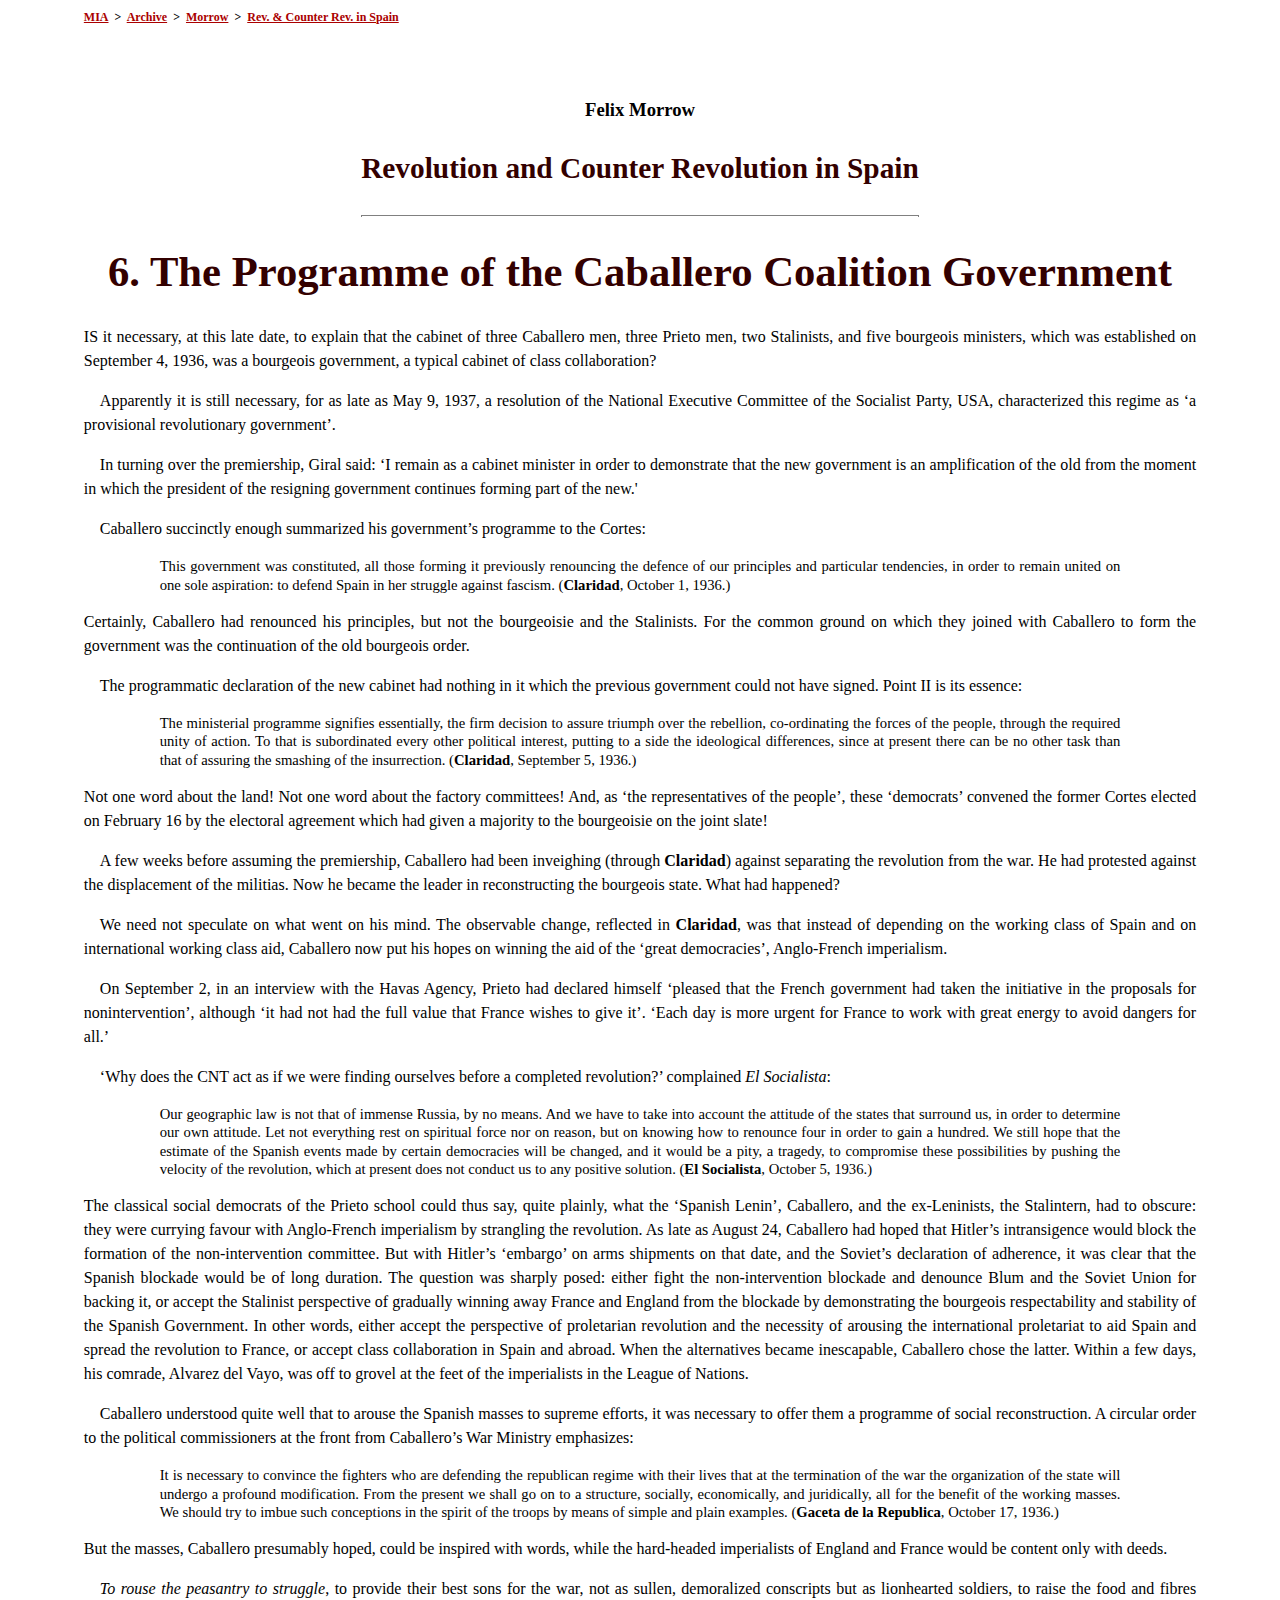
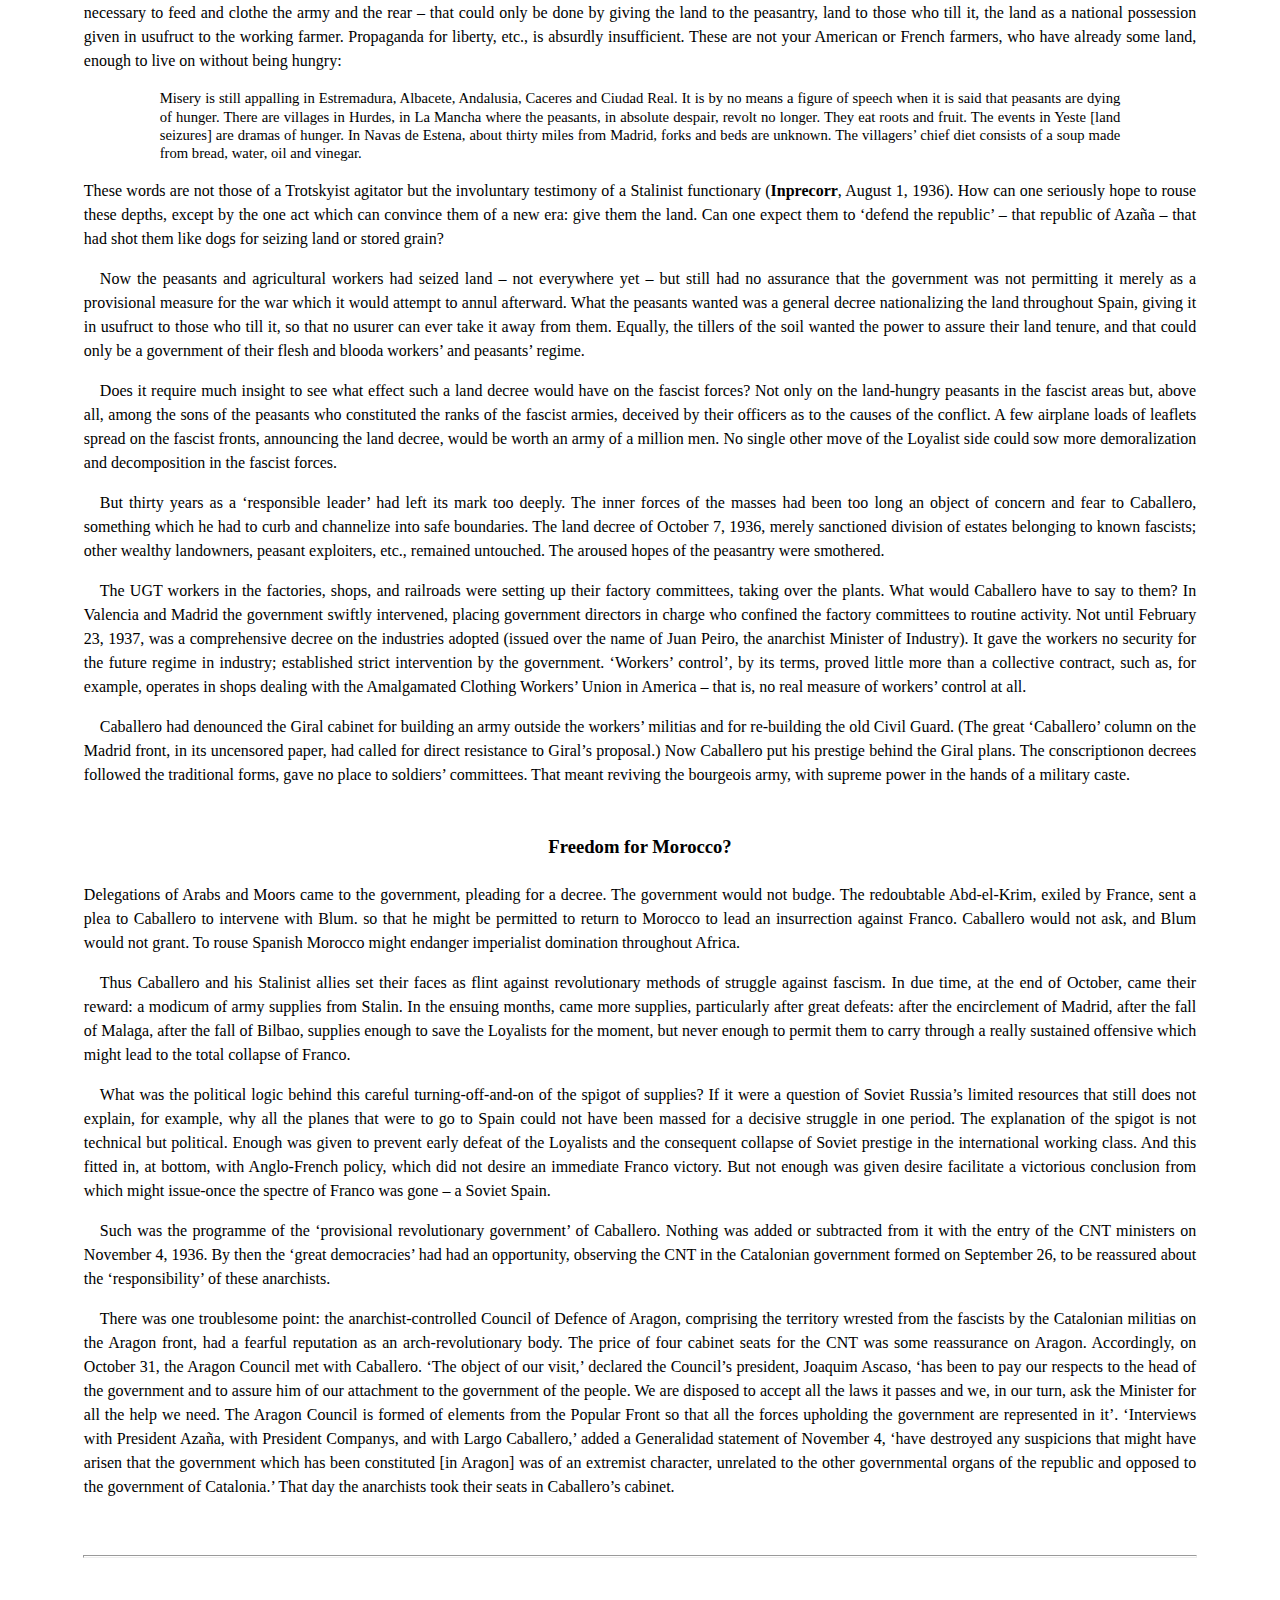
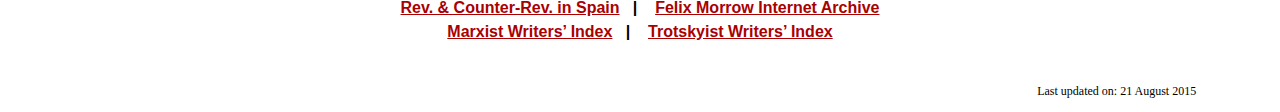
<file: rcrs/www.marxists.org/archive/morrow-felix/1938/revolution-spain/ch06.htm>
<!DOCTYPE html PUBLIC "-//W3C//DTD XHTML 1.0 Strict//EN"
"http://www.w3.org/TR/xhtml1/DTD/xhtml1-strict.dtd">
<html xmlns="http://www.w3.org/1999/xhtml">
<head>
<meta name="viewport" content="width=device-width, initial-scale=1" />
<meta name="generator" content="HTML Tidy, see www.w3.org" />
<title>Felix Morrow: Revolution and Counter Revolution in Spain (Chap.6)</title>
<meta http-equiv="content-type" content="text/html; charset=iso-8859-1" />
<meta name="description" content="Felix Morrow: Revolution and Counter Revolution in Spain (6. The Programme of the Caballero Coalition Government)" />
<meta name="keywords" content="Spain, Spanish Civil War, revolution, counter-revolution, Stalinism, social democracy, bourgeoisie, bourgeois parties, Popular Front, fascism, Franco, anarchism, CNT, popular front, POUM, Trotskyism, Trotskyists" />
<meta name="author" content="Felix Morrow" />
<meta name="robots" content="index,follow" />
<link rel="stylesheet" type="text/css" href="../../../css/doc.css" />
<style type="text/css">
<!--
p.information {  background: transparent;  color: #000033;  text-indent: 0em;  font-size: 11pt;  font-family : "Times New Roman", serif;  line-height: 125%;  text-align: justify;  margin-right: 8%;  margin-left: 8%  }
span.info {  background: transparent;  color: #000033;  font-family: "Arial", sans-serif;  font-size: 11pt;  font-weight: bold;  }
-->
</style>
</head>
<body bgcolor="#FFFFF0" text="#000000" link="#0000FF" vlink="#3300FF" alink="#FF0000">
<p class="toplink"><a id="top" href="../../../../index.htm" name="top">MIA</a>&#160;&#160;&gt;&#160; <a href="../../../index.htm">Archive</a>&#160;&#160;&gt;&#160; <a href="../../index.htm">Morrow</a>&#160;&#160;&gt;&#160; <a href="index.htm">Rev. &amp; Counter Rev. in Spain</a></p>

<p>&#160;</p>

<h4>Felix Morrow</h4>

<h3>Revolution and Counter Revolution in Spain</h3>

<hr class="section" size="1" noshade />
<h1>6. The Programme of the Caballero Coalition Government</h1>

<p class="fst">IS it necessary, at this late date, to explain that the cabinet of three Caballero men, three Prieto men, two Stalinists, and five bourgeois ministers, which was established on September 4, 1936, was a bourgeois government, a typical cabinet of class collaboration?</p>

<p>Apparently it is still necessary, for as late as May 9, 1937, a resolution of the National Executive Committee of the Socialist Party, USA, characterized this regime as &#8216;a provisional revolutionary government&#8217;.</p>

<p>In turning over the premiership, Giral said: &#8216;I remain as a cabinet minister in order to demonstrate that the new government is an amplification of the old from the moment in which the president of the resigning government continues forming part of the new.'</p>

<p>Caballero succinctly enough summarized his government&#8217;s programme to the Cortes:</p>

<p class="quoteb">This government was constituted, all those forming it previously renouncing the defence of our principles and particular tendencies, in order to remain united on one sole aspiration: to defend Spain in her struggle against fascism. (<strong>Claridad</strong>, October 1, 1936.)</p>

<p class="fst">Certainly, Caballero had renounced his principles, but not the bourgeoisie and the Stalinists. For the common ground on which they joined with Caballero to form the government was the continuation of the old bourgeois order.</p>

<p>The programmatic declaration of the new cabinet had nothing in it which the previous government could not have signed. Point II is its essence:</p>

<p class="quoteb">The ministerial programme signifies essentially, the firm decision to assure triumph over the rebellion, co-ordinating the forces of the people, through the required unity of action. To that is subordinated every other political interest, putting to a side the ideological differences, since at present there can be no other task than that of assuring the smashing of the insurrection. (<strong>Claridad</strong>, September 5, 1936.)</p>

<p class="fst">Not one word about the land! Not one word about the factory committees! And, as &#8216;the representatives of the people&#8217;, these &#8216;democrats&#8217; convened the former Cortes elected on February 16 by the electoral agreement which had given a majority to the bourgeoisie on the joint slate!</p>

<p>A few weeks before assuming the premiership, Caballero had been inveighing (through <strong>Claridad</strong>) against separating the revolution from the war. He had protested against the displacement of the militias. Now he became the leader in reconstructing the bourgeois state. What had happened?</p>

<p>We need not speculate on what went on his mind. The observable change, reflected in <strong>Claridad</strong>, was that instead of depending on the working class of Spain and on international working class aid, Caballero now put his hopes on winning the aid of the &#8216;great democracies&#8217;, Anglo-French imperialism.</p>

<p>On September 2, in an interview with the Havas Agency, Prieto had declared himself &#8216;pleased that the French government had taken the initiative in the proposals for nonintervention&#8217;, although &#8216;it had not had the full value that France wishes to give it&#8217;. &#8216;Each day is more urgent for France to work with great energy to avoid dangers for all.&#8217;</p>

<p>&#8216;Why does the CNT act as if we were finding ourselves before a completed revolution?&#8217; complained <em>El Socialista</em>:</p>

<p class="quoteb">Our geographic law is not that of immense Russia, by no means. And we have to take into account the attitude of the states that surround us, in order to determine our own attitude. Let not everything rest on spiritual force nor on reason, but on knowing how to renounce four in order to gain a hundred. We still hope that the estimate of the Spanish events made by certain democracies will be changed, and it would be a pity, a tragedy, to compromise these possibilities by pushing the velocity of the revolution, which at present does not conduct us to any positive solution. (<strong>El Socialista</strong>, October 5, 1936.)</p>

<p class="fst">The classical social democrats of the Prieto school could thus say, quite plainly, what the &#8216;Spanish Lenin&#8217;, Caballero, and the ex-Leninists, the Stalintern, had to obscure: they were currying favour with Anglo-French imperialism by strangling the revolution. As late as August 24, Caballero had hoped that Hitler&#8217;s intransigence would block the formation of the non-intervention committee. But with Hitler&#8217;s &#8216;embargo&#8217; on arms shipments on that date, and the Soviet&#8217;s declaration of adherence, it was clear that the Spanish blockade would be of long duration. The question was sharply posed: either fight the non-intervention blockade and denounce Blum and the Soviet Union for backing it, or accept the Stalinist perspective of gradually winning away France and England from the blockade by demonstrating the bourgeois respectability and stability of the Spanish Government. In other words, either accept the perspective of proletarian revolution and the necessity of arousing the international proletariat to aid Spain and spread the revolution to France, or accept class collaboration in Spain and abroad. When the alternatives became inescapable, Caballero chose the latter. Within a few days, his comrade, Alvarez del Vayo, was off to grovel at the feet of the imperialists in the League of Nations.</p>

<p>Caballero understood quite well that to arouse the Spanish masses to supreme efforts, it was necessary to offer them a programme of social reconstruction. A circular order to the political commissioners at the front from Caballero&#8217;s War Ministry emphasizes:</p>

<p class="quoteb">It is necessary to convince the fighters who are defending the republican regime with their lives that at the termination of the war the organization of the state will undergo a profound modification. From the present we shall go on to a structure, socially, economically, and juridically, all for the benefit of the working masses. We should try to imbue such conceptions in the spirit of the troops by means of simple and plain examples. (<strong>Gaceta de la Republica</strong>, October 17, 1936.)</p>

<p class="fst">But the masses, Caballero presumably hoped, could be inspired with words, while the hard-headed imperialists of England and France would be content only with deeds.</p>

<p><em>To rouse the peasantry to struggle</em>, to provide their best sons for the war, not as sullen, demoralized conscripts but as lionhearted soldiers, to raise the food and fibres necessary to feed and clothe the army and the rear &#8211; that could only be done by giving the land to the peasantry, land to those who till it, the land as a national possession given in usufruct to the working farmer. Propaganda for liberty, etc., is absurdly insufficient. These are not your American or French farmers, who have already some land, enough to live on without being hungry:</p>

<p class="quoteb">Misery is still appalling in Estremadura, Albacete, Andalusia, Caceres and Ciudad Real. It is by no means a figure of speech when it is said that peasants are dying of hunger. There are villages in Hurdes, in La Mancha where the peasants, in absolute despair, revolt no longer. They eat roots and fruit. The events in Yeste [land seizures] are dramas of hunger. In Navas de Estena, about thirty miles from Madrid, forks and beds are unknown. The villagers&#8217; chief diet consists of a soup made from bread, water, oil and vinegar.</p>

<p class="fst">These words are not those of a Trotskyist agitator but the involuntary testimony of a Stalinist functionary (<strong>Inprecorr</strong>, August 1, 1936). How can one seriously hope to rouse these depths, except by the one act which can convince them of a new era: give them the land. Can one expect them to &#8216;defend the republic&#8217; &#8211; that republic of Aza&#241;a &#8211; that had shot them like dogs for seizing land or stored grain?</p>

<p>Now the peasants and agricultural workers had seized land &#8211; not everywhere yet &#8211; but still had no assurance that the government was not permitting it merely as a provisional measure for the war which it would attempt to annul afterward. What the peasants wanted was a general decree nationalizing the land throughout Spain, giving it in usufruct to those who till it, so that no usurer can ever take it away from them. Equally, the tillers of the soil wanted the power to assure their land tenure, and that could only be a government of their flesh and blooda workers&#8217; and peasants&#8217; regime.</p>

<p>Does it require much insight to see what effect such a land decree would have on the fascist forces? Not only on the land-hungry peasants in the fascist areas but, above all, among the sons of the peasants who constituted the ranks of the fascist armies, deceived by their officers as to the causes of the conflict. A few airplane loads of leaflets spread on the fascist fronts, announcing the land decree, would be worth an army of a million men. No single other move of the Loyalist side could sow more demoralization and decomposition in the fascist forces.</p>

<p>But thirty years as a &#8216;responsible leader&#8217; had left its mark too deeply. The inner forces of the masses had been too long an object of concern and fear to Caballero, something which he had to curb and channelize into safe boundaries. The land decree of October 7, 1936, merely sanctioned division of estates belonging to known fascists; other wealthy landowners, peasant exploiters, etc., remained untouched. The aroused hopes of the peasantry were smothered.</p>

<p>The UGT workers in the factories, shops, and railroads were setting up their factory committees, taking over the plants. What would Caballero have to say to them? In Valencia and Madrid the government swiftly intervened, placing government directors in charge who confined the factory committees to routine activity. Not until February 23, 1937, was a comprehensive decree on the industries adopted (issued over the name of Juan Peiro, the anarchist Minister of Industry). It gave the workers no security for the future regime in industry; established strict intervention by the government. &#8216;Workers&#8217; control&#8217;, by its terms, proved little more than a collective contract, such as, for example, operates in shops dealing with the Amalgamated Clothing Workers&#8217; Union in America &#8211; that is, no real measure of workers&#8217; control at all.</p>

<p>Caballero had denounced the Giral cabinet for building an army outside the workers&#8217; militias and for re-building the old Civil Guard. (The great &#8216;Caballero&#8217; column on the Madrid front, in its uncensored paper, had called for direct resistance to Giral&#8217;s proposal.) Now Caballero put his prestige behind the Giral plans. The conscriptionon decrees followed the traditional forms, gave no place to soldiers&#8217; committees. That meant reviving the bourgeois army, with supreme power in the hands of a military caste.<br />
&#160;</p>

<h4>Freedom for Morocco?</h4>

<p class="fst">Delegations of Arabs and Moors came to the government, pleading for a decree. The government would not budge. The redoubtable Abd-el-Krim, exiled by France, sent a plea to Caballero to intervene with Blum. so that he might be permitted to return to Morocco to lead an insurrection against Franco. Caballero would not ask, and Blum would not grant. To rouse Spanish Morocco might endanger imperialist domination throughout Africa.</p>

<p>Thus Caballero and his Stalinist allies set their faces as flint against revolutionary methods of struggle against fascism. In due time, at the end of October, came their reward: a modicum of army supplies from Stalin. In the ensuing months, came more supplies, particularly after great defeats: after the encirclement of Madrid, after the fall of Malaga, after the fall of Bilbao, supplies enough to save the Loyalists for the moment, but never enough to permit them to carry through a really sustained offensive which might lead to the total collapse of Franco.</p>

<p>What was the political logic behind this careful turning-off-and-on of the spigot of supplies? If it were a question of Soviet Russia&#8217;s limited resources that still does not explain, for example, why all the planes that were to go to Spain could not have been massed for a decisive struggle in one period. The explanation of the spigot is not technical but political. Enough was given to prevent early defeat of the Loyalists and the consequent collapse of Soviet prestige in the international working class. And this fitted in, at bottom, with Anglo-French policy, which did not desire an immediate Franco victory. But not enough was given desire facilitate a victorious conclusion from which might issue-once the spectre of Franco was gone &#8211; a Soviet Spain.</p>

<p>Such was the programme of the &#8216;provisional revolutionary government&#8217; of Caballero. Nothing was added or subtracted from it with the entry of the CNT ministers on November 4, 1936. By then the &#8216;great democracies&#8217; had had an opportunity, observing the CNT in the Catalonian government formed on September 26, to be reassured about the &#8216;responsibility&#8217; of these anarchists.</p>

<p>There was one troublesome point: the anarchist-controlled Council of Defence of Aragon, comprising the territory wrested from the fascists by the Catalonian militias on the Aragon front, had a fearful reputation as an arch-revolutionary body. The price of four cabinet seats for the CNT was some reassurance on Aragon. Accordingly, on October 31, the Aragon Council met with Caballero. &#8216;The object of our visit,&#8217; declared the Council&#8217;s president, Joaquim Ascaso, &#8216;has been to pay our respects to the head of the government and to assure him of our attachment to the government of the people. We are disposed to accept all the laws it passes and we, in our turn, ask the Minister for all the help we need. The Aragon Council is formed of elements from the Popular Front so that all the forces upholding the government are represented in it&#8217;. &#8216;Interviews with President Aza&#241;a, with President Companys, and with Largo Caballero,&#8217; added a Generalidad statement of November 4, &#8216;have destroyed any suspicions that might have arisen that the government which has been constituted [in Aragon] was of an extremist character, unrelated to the other governmental organs of the republic and opposed to the government of Catalonia.&#8217; That day the anarchists took their seats in Caballero&#8217;s cabinet.</p>

<p class="skip">&#160;</p>

<hr />
<p class="footer"><a href="index.htm">Rev. &amp; Counter-Rev. in Spain</a>&#160;&#160; | &#160; &#160;<a href="../../index.htm">Felix Morrow Internet Archive</a><br />
<a href="../../../index.htm">Marxist Writers&#8217; Index</a>&#160;&#160; | &#160; &#160;<a href="../../../../history/etol/writers/index.htm">Trotskyist Writers&#8217; Index</a></p>

<p class="updat">Last updated on: 21 August 2015</p>
</body>
</html>
</file>
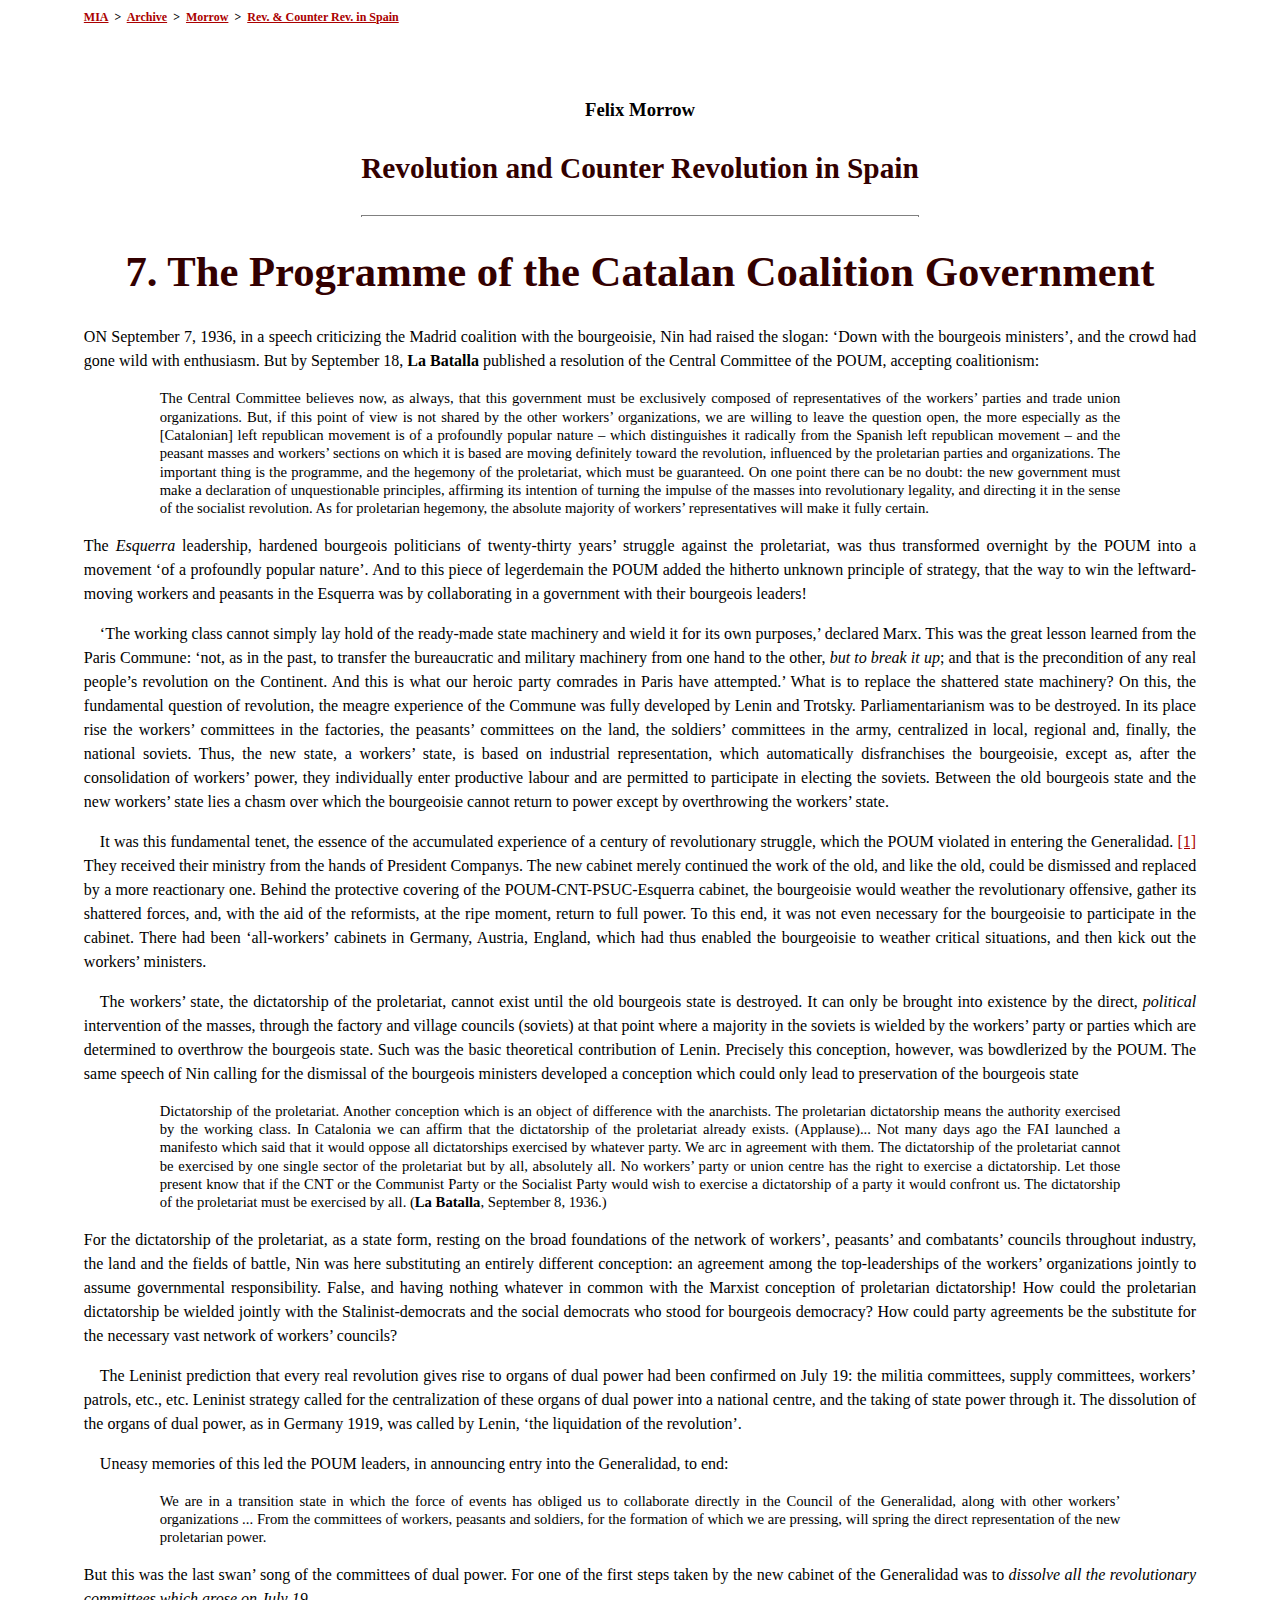
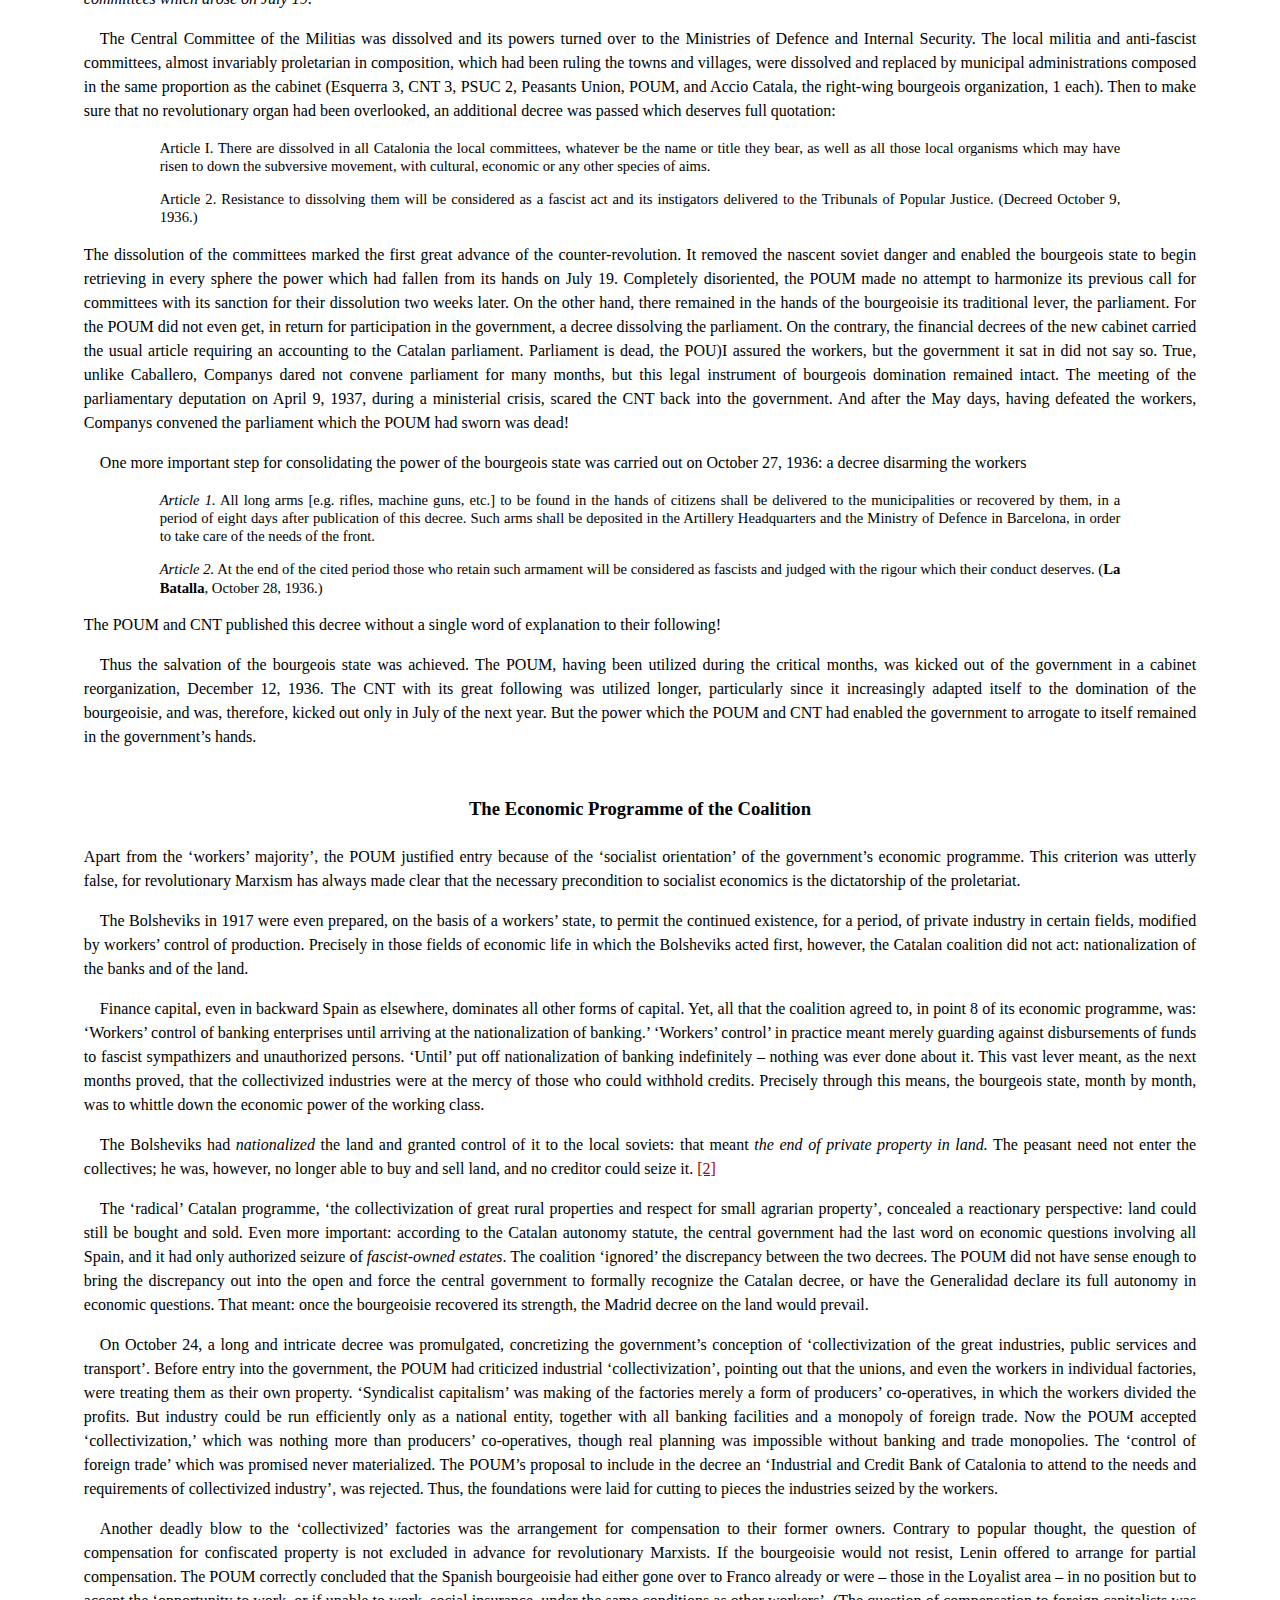
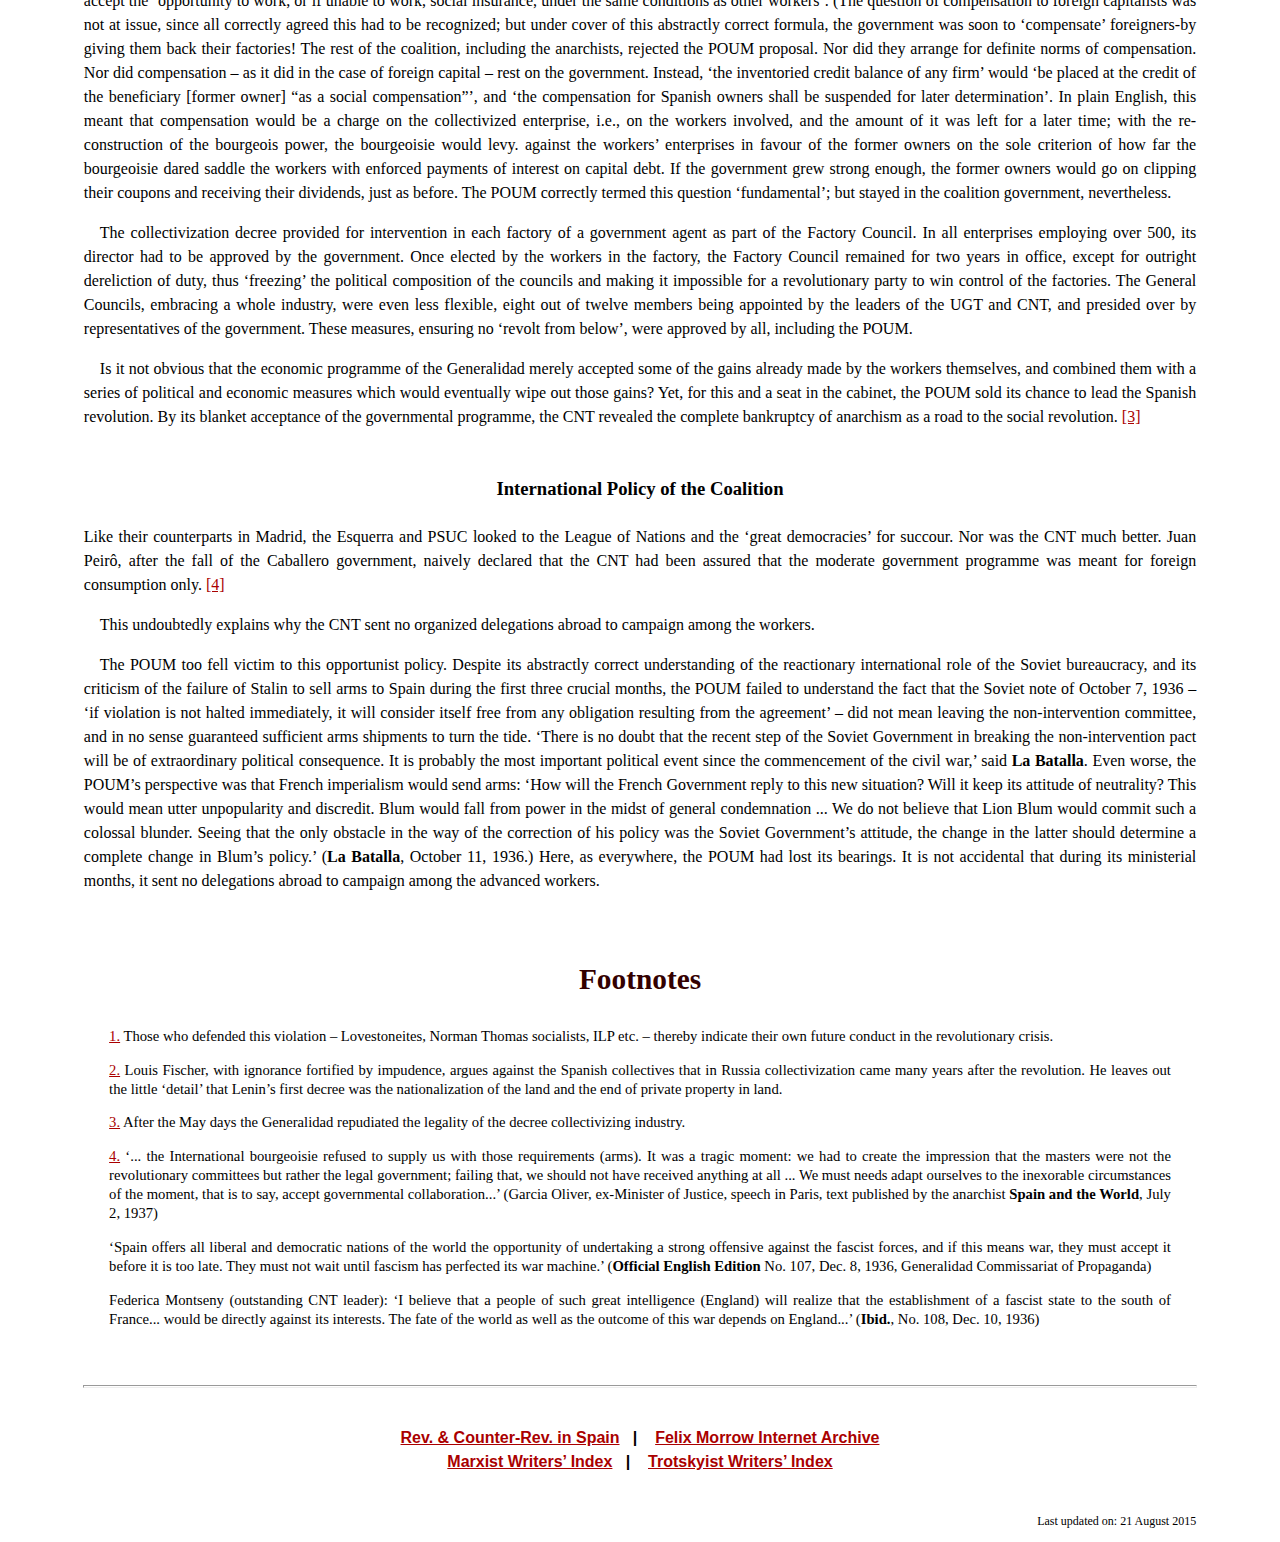
<file: rcrs/www.marxists.org/archive/morrow-felix/1938/revolution-spain/ch07.htm>
<!DOCTYPE html PUBLIC "-//W3C//DTD XHTML 1.0 Strict//EN"
"http://www.w3.org/TR/xhtml1/DTD/xhtml1-strict.dtd">
<html xmlns="http://www.w3.org/1999/xhtml">
<head>
<meta name="viewport" content="width=device-width, initial-scale=1" />
<meta name="generator" content="HTML Tidy, see www.w3.org" />
<title>Felix Morrow: Revolution and Counter Revolution in Spain (Chap.7)</title>
<meta http-equiv="content-type" content="text/html; charset=iso-8859-1" />
<meta name="description" content="Felix Morrow: Revolution and Counter Revolution in Spain (7. The Programme of the Catalan Coalition Government)" />
<meta name="keywords" content="Spain, Spanish Civil War, revolution, counter-revolution, Stalinism, social democracy, bourgeoisie, bourgeois parties, Popular Front, fascism, Franco, anarchism, CNT, popular front, POUM, Trotskyism, Trotskyists" />
<meta name="author" content="Felix Morrow" />
<meta name="robots" content="index,follow" />
<link rel="stylesheet" type="text/css" href="../../../css/doc.css" />
<style type="text/css">
<!--
p.information {  background: transparent;  color: #000033;  text-indent: 0em;  font-size: 11pt;  font-family : "Times New Roman", serif;  line-height: 125%;  text-align: justify;  margin-right: 8%;  margin-left: 8%  }
span.info {  background: transparent;  color: #000033;  font-family: "Arial", sans-serif;  font-size: 11pt;  font-weight: bold;  }
-->
</style>
</head>
<body bgcolor="#FFFFF0" text="#000000" link="#0000FF" vlink="#3300FF" alink="#FF0000">
<p class="toplink"><a id="top" href="../../../../index.htm" name="top">MIA</a>&#160;&#160;&gt;&#160; <a href="../../../index.htm">Archive</a>&#160;&#160;&gt;&#160; <a href="../../index.htm">Morrow</a>&#160;&#160;&gt;&#160; <a href="index.htm">Rev. &amp; Counter Rev. in Spain</a></p>

<p>&#160;</p>

<h4>Felix Morrow</h4>

<h3>Revolution and Counter Revolution in Spain</h3>

<hr class="section" size="1" noshade />
<h1>7. The Programme of the Catalan Coalition Government</h1>

<p class="fst">ON September 7, 1936, in a speech criticizing the Madrid coalition with the bourgeoisie, Nin had raised the slogan: &#8216;Down with the bourgeois ministers&#8217;, and the crowd had gone wild with enthusiasm. But by September 18, <strong>La Batalla</strong> published a resolution of the Central Committee of the POUM, accepting coalitionism:</p>

<p class="quoteb">The Central Committee believes now, as always, that this government must be exclusively composed of representatives of the workers&#8217; parties and trade union organizations. But, if this point of view is not shared by the other workers&#8217; organizations, we are willing to leave the question open, the more especially as the [Catalonian] left republican movement is of a profoundly popular nature &#8211; which distinguishes it radically from the Spanish left republican movement &#8211; and the peasant masses and workers&#8217; sections on which it is based are moving definitely toward the revolution, influenced by the proletarian parties and organizations. The important thing is the programme, and the hegemony of the proletariat, which must be guaranteed. On one point there can be no doubt: the new government must make a declaration of unquestionable principles, affirming its intention of turning the impulse of the masses into revolutionary legality, and directing it in the sense of the socialist revolution. As for proletarian hegemony, the absolute majority of workers&#8217; representatives will make it fully certain.</p>

<p class="fst">The <em>Esquerra</em> leadership, hardened bourgeois politicians of twenty-thirty years&#8217; struggle against the proletariat, was thus transformed overnight by the POUM into a movement &#8216;of a profoundly popular nature&#8217;. And to this piece of legerdemain the POUM added the hitherto unknown principle of strategy, that the way to win the leftward-moving workers and peasants in the Esquerra was by collaborating in a government with their bourgeois leaders!</p>

<p>&#8216;The working class cannot simply lay hold of the ready-made state machinery and wield it for its own purposes,&#8217; declared Marx. This was the great lesson learned from the Paris Commune: &#8216;not, as in the past, to transfer the bureaucratic and military machinery from one hand to the other, <em>but to break it up</em>; and that is the precondition of any real people&#8217;s revolution on the Continent. And this is what our heroic party comrades in Paris have attempted.&#8217; What is to replace the shattered state machinery? On this, the fundamental question of revolution, the meagre experience of the Commune was fully developed by Lenin and Trotsky. Parliamentarianism was to be destroyed. In its place rise the workers&#8217; committees in the factories, the peasants&#8217; committees on the land, the soldiers&#8217; committees in the army, centralized in local, regional and, finally, the national soviets. Thus, the new state, a workers&#8217; state, is based on industrial representation, which automatically disfranchises the bourgeoisie, except as, after the consolidation of workers&#8217; power, they individually enter productive labour and are permitted to participate in electing the soviets. Between the old bourgeois state and the new workers&#8217; state lies a chasm over which the bourgeoisie cannot return to power except by overthrowing the workers&#8217; state.</p>

<p>It was this fundamental tenet, the essence of the accumulated experience of a century of revolutionary struggle, which the POUM violated in entering the Generalidad. <a id="f1" href="#n1" name="f1">[1]</a> They received their ministry from the hands of President Companys. The new cabinet merely continued the work of the old, and like the old, could be dismissed and replaced by a more reactionary one. Behind the protective covering of the POUM-CNT-PSUC-Esquerra cabinet, the bourgeoisie would weather the revolutionary offensive, gather its shattered forces, and, with the aid of the reformists, at the ripe moment, return to full power. To this end, it was not even necessary for the bourgeoisie to participate in the cabinet. There had been &#8216;all-workers&#8217; cabinets in Germany, Austria, England, which had thus enabled the bourgeoisie to weather critical situations, and then kick out the workers&#8217; ministers.</p>

<p>The workers&#8217; state, the dictatorship of the proletariat, cannot exist until the old bourgeois state is destroyed. It can only be brought into existence by the direct, <em>political</em> intervention of the masses, through the factory and village councils (soviets) at that point where a majority in the soviets is wielded by the workers&#8217; party or parties which are determined to overthrow the bourgeois state. Such was the basic theoretical contribution of Lenin. Precisely this conception, however, was bowdlerized by the POUM. The same speech of Nin calling for the dismissal of the bourgeois ministers developed a conception which could only lead to preservation of the bourgeois state</p>

<p class="quoteb">Dictatorship of the proletariat. Another conception which is an object of difference with the anarchists. The proletarian dictatorship means the authority exercised by the working class. In Catalonia we can affirm that the dictatorship of the proletariat already exists. (Applause)... Not many days ago the FAI launched a manifesto which said that it would oppose all dictatorships exercised by whatever party. We arc in agreement with them. The dictatorship of the proletariat cannot be exercised by one single sector of the proletariat but by all, absolutely all. No workers&#8217; party or union centre has the right to exercise a dictatorship. Let those present know that if the CNT or the Communist Party or the Socialist Party would wish to exercise a dictatorship of a party it would confront us. The dictatorship of the proletariat must be exercised by all. (<strong>La Batalla</strong>, September 8, 1936.)</p>

<p class="fst">For the dictatorship of the proletariat, as a state form, resting on the broad foundations of the network of workers&#8217;, peasants&#8217; and combatants&#8217; councils throughout industry, the land and the fields of battle, Nin was here substituting an entirely different conception: an agreement among the top-leaderships of the workers&#8217; organizations jointly to assume governmental responsibility. False, and having nothing whatever in common with the Marxist conception of proletarian dictatorship! How could the proletarian dictatorship be wielded jointly with the Stalinist-democrats and the social democrats who stood for bourgeois democracy? How could party agreements be the substitute for the necessary vast network of workers&#8217; councils?</p>

<p>The Leninist prediction that every real revolution gives rise to organs of dual power had been confirmed on July 19: the militia committees, supply committees, workers&#8217; patrols, etc., etc. Leninist strategy called for the centralization of these organs of dual power into a national centre, and the taking of state power through it. The dissolution of the organs of dual power, as in Germany 1919, was called by Lenin, &#8216;the liquidation of the revolution&#8217;.</p>

<p>Uneasy memories of this led the POUM leaders, in announcing entry into the Generalidad, to end:</p>

<p class="quoteb">We are in a transition state in which the force of events has obliged us to collaborate directly in the Council of the Generalidad, along with other workers&#8217; organizations ... From the committees of workers, peasants and soldiers, for the formation of which we are pressing, will spring the direct representation of the new proletarian power.</p>

<p class="fst">But this was the last swan&#8217; song of the committees of dual power. For one of the first steps taken by the new cabinet of the Generalidad was to <em>dissolve all the revolutionary committees which arose on July 19</em>.</p>

<p>The Central Committee of the Militias was dissolved and its powers turned over to the Ministries of Defence and Internal Security. The local militia and anti-fascist committees, almost invariably proletarian in composition, which had been ruling the towns and villages, were dissolved and replaced by municipal administrations composed in the same proportion as the cabinet (Esquerra 3, CNT 3, PSUC 2, Peasants Union, POUM, and Accio Catala, the right-wing bourgeois organization, 1 each). Then to make sure that no revolutionary organ had been overlooked, an additional decree was passed which deserves full quotation:</p>

<p class="quoteb">Article I. There are dissolved in all Catalonia the local committees, whatever be the name or title they bear, as well as all those local organisms which may have risen to down the subversive movement, with cultural, economic or any other species of aims.</p>

<p class="quoteb">Article 2. Resistance to dissolving them will be considered as a fascist act and its instigators delivered to the Tribunals of Popular Justice. (Decreed October 9, 1936.)</p>

<p class="fst">The dissolution of the committees marked the first great advance of the counter-revolution. It removed the nascent soviet danger and enabled the bourgeois state to begin retrieving in every sphere the power which had fallen from its hands on July 19. Completely disoriented, the POUM made no attempt to harmonize its previous call for committees with its sanction for their dissolution two weeks later. On the other hand, there remained in the hands of the bourgeoisie its traditional lever, the parliament. For the POUM did not even get, in return for participation in the government, a decree dissolving the parliament. On the contrary, the financial decrees of the new cabinet carried the usual article requiring an accounting to the Catalan parliament. Parliament is dead, the POU)I assured the workers, but the government it sat in did not say so. True, unlike Caballero, Companys dared not convene parliament for many months, but this legal instrument of bourgeois domination remained intact. The meeting of the parliamentary deputation on April 9, 1937, during a ministerial crisis, scared the CNT back into the government. And after the May days, having defeated the workers, Companys convened the parliament which the POUM had sworn was dead!</p>

<p>One more important step for consolidating the power of the bourgeois state was carried out on October 27, 1936: a decree disarming the workers</p>

<p class="quoteb"><em>Article 1.</em> All long arms [e.g. rifles, machine guns, etc.] to be found in the hands of citizens shall be delivered to the municipalities or recovered by them, in a period of eight days after publication of this decree. Such arms shall be deposited in the Artillery Headquarters and the Ministry of Defence in Barcelona, in order to take care of the needs of the front.</p>

<p class="quoteb"><em>Article 2.</em> At the end of the cited period those who retain such armament will be considered as fascists and judged with the rigour which their conduct deserves. (<strong>La Batalla</strong>, October 28, 1936.)</p>

<p class="fst">The POUM and CNT published this decree without a single word of explanation to their following!</p>

<p>Thus the salvation of the bourgeois state was achieved. The POUM, having been utilized during the critical months, was kicked out of the government in a cabinet reorganization, December 12, 1936. The CNT with its great following was utilized longer, particularly since it increasingly adapted itself to the domination of the bourgeoisie, and was, therefore, kicked out only in July of the next year. But the power which the POUM and CNT had enabled the government to arrogate to itself remained in the government&#8217;s hands.<br />
&#160;</p>

<h4>The Economic Programme of the Coalition</h4>

<p class="fst">Apart from the &#8216;workers&#8217; majority&#8217;, the POUM justified entry because of the &#8216;socialist orientation&#8217; of the government&#8217;s economic programme. This criterion was utterly false, for revolutionary Marxism has always made clear that the necessary precondition to socialist economics is the dictatorship of the proletariat.</p>

<p>The Bolsheviks in 1917 were even prepared, on the basis of a workers&#8217; state, to permit the continued existence, for a period, of private industry in certain fields, modified by workers&#8217; control of production. Precisely in those fields of economic life in which the Bolsheviks acted first, however, the Catalan coalition did not act: nationalization of the banks and of the land.</p>

<p>Finance capital, even in backward Spain as elsewhere, dominates all other forms of capital. Yet, all that the coalition agreed to, in point 8 of its economic programme, was: &#8216;Workers&#8217; control of banking enterprises until arriving at the nationalization of banking.&#8217; &#8216;Workers&#8217; control&#8217; in practice meant merely guarding against disbursements of funds to fascist sympathizers and unauthorized persons. &#8216;Until&#8217; put off nationalization of banking indefinitely &#8211; nothing was ever done about it. This vast lever meant, as the next months proved, that the collectivized industries were at the mercy of those who could withhold credits. Precisely through this means, the bourgeois state, month by month, was to whittle down the economic power of the working class.</p>

<p>The Bolsheviks had <em>nationalized</em> the land and granted control of it to the local soviets: that meant <em>the end of private property in land.</em> The peasant need not enter the collectives; he was, however, no longer able to buy and sell land, and no creditor could seize it. <a id="f2" href="#n2" name="f2">[2]</a></p>

<p>The &#8216;radical&#8217; Catalan programme, &#8216;the collectivization of great rural properties and respect for small agrarian property&#8217;, concealed a reactionary perspective: land could still be bought and sold. Even more important: according to the Catalan autonomy statute, the central government had the last word on economic questions involving all Spain, and it had only authorized seizure of <em>fascist-owned estates</em>. The coalition &#8216;ignored&#8217; the discrepancy between the two decrees. The POUM did not have sense enough to bring the discrepancy out into the open and force the central government to formally recognize the Catalan decree, or have the Generalidad declare its full autonomy in economic questions. That meant: once the bourgeoisie recovered its strength, the Madrid decree on the land would prevail.</p>

<p>On October 24, a long and intricate decree was promulgated, concretizing the government&#8217;s conception of &#8216;collectivization of the great industries, public services and transport&#8217;. Before entry into the government, the POUM had criticized industrial &#8216;collectivization&#8217;, pointing out that the unions, and even the workers in individual factories, were treating them as their own property. &#8216;Syndicalist capitalism&#8217; was making of the factories merely a form of producers&#8217; co-operatives, in which the workers divided the profits. But industry could be run efficiently only as a national entity, together with all banking facilities and a monopoly of foreign trade. Now the POUM accepted &#8216;collectivization,&#8217; which was nothing more than producers&#8217; co-operatives, though real planning was impossible without banking and trade monopolies. The &#8216;control of foreign trade&#8217; which was promised never materialized. The POUM&#8217;s proposal to include in the decree an &#8216;Industrial and Credit Bank of Catalonia to attend to the needs and requirements of collectivized industry&#8217;, was rejected. Thus, the foundations were laid for cutting to pieces the industries seized by the workers.</p>

<p>Another deadly blow to the &#8216;collectivized&#8217; factories was the arrangement for compensation to their former owners. Contrary to popular thought, the question of compensation for confiscated property is not excluded in advance for revolutionary Marxists. If the bourgeoisie would not resist, Lenin offered to arrange for partial compensation. The POUM correctly concluded that the Spanish bourgeoisie had either gone over to Franco already or were &#8211; those in the Loyalist area &#8211; in no position but to accept the &#8216;opportunity to work, or if unable to work, social insurance, under the same conditions as other workers&#8217;. (The question of compensation to foreign capitalists was not at issue, since all correctly agreed this had to be recognized; but under cover of this abstractly correct formula, the government was soon to &#8216;compensate&#8217; foreigners-by giving them back their factories! The rest of the coalition, including the anarchists, rejected the POUM proposal. Nor did they arrange for definite norms of compensation. Nor did compensation &#8211; as it did in the case of foreign capital &#8211; rest on the government. Instead, &#8216;the inventoried credit balance of any firm&#8217; would &#8216;be placed at the credit of the beneficiary [former owner] &#8220;as a social compensation&#8221;&#8217;, and &#8216;the compensation for Spanish owners shall be suspended for later determination&#8217;. In plain English, this meant that compensation would be a charge on the collectivized enterprise, i.e., on the workers involved, and the amount of it was left for a later time; with the re-construction of the bourgeois power, the bourgeoisie would levy. against the workers&#8217; enterprises in favour of the former owners on the sole criterion of how far the bourgeoisie dared saddle the workers with enforced payments of interest on capital debt. If the government grew strong enough, the former owners would go on clipping their coupons and receiving their dividends, just as before. The POUM correctly termed this question &#8216;fundamental&#8217;; but stayed in the coalition government, nevertheless.</p>

<p>The collectivization decree provided for intervention in each factory of a government agent as part of the Factory Council. In all enterprises employing over 500, its director had to be approved by the government. Once elected by the workers in the factory, the Factory Council remained for two years in office, except for outright dereliction of duty, thus &#8216;freezing&#8217; the political composition of the councils and making it impossible for a revolutionary party to win control of the factories. The General Councils, embracing a whole industry, were even less flexible, eight out of twelve members being appointed by the leaders of the UGT and CNT, and presided over by representatives of the government. These measures, ensuring no &#8216;revolt from below&#8217;, were approved by all, including the POUM.</p>

<p>Is it not obvious that the economic programme of the Generalidad merely accepted some of the gains already made by the workers themselves, and combined them with a series of political and economic measures which would eventually wipe out those gains? Yet, for this and a seat in the cabinet, the POUM sold its chance to lead the Spanish revolution. By its blanket acceptance of the governmental programme, the CNT revealed the complete bankruptcy of anarchism as a road to the social revolution. <a id="f3" href="#n3" name="f3">[3]</a><br />
&#160;</p>

<h4>International Policy of the Coalition</h4>

<p class="fst">Like their counterparts in Madrid, the Esquerra and PSUC looked to the League of Nations and the &#8216;great democracies&#8217; for succour. Nor was the CNT much better. Juan Peir&#244;, after the fall of the Caballero government, naively declared that the CNT had been assured that the moderate government programme was meant for foreign consumption only. <a id="f4" href="#n4" name="f4">[4]</a></p>

<p>This undoubtedly explains why the CNT sent no organized delegations abroad to campaign among the workers.</p>

<p>The POUM too fell victim to this opportunist policy. Despite its abstractly correct understanding of the reactionary international role of the Soviet bureaucracy, and its criticism of the failure of Stalin to sell arms to Spain during the first three crucial months, the POUM failed to understand the fact that the Soviet note of October 7, 1936 &#8211; &#8216;if violation is not halted immediately, it will consider itself free from any obligation resulting from the agreement&#8217; &#8211; did not mean leaving the non-intervention committee, and in no sense guaranteed sufficient arms shipments to turn the tide. &#8216;There is no doubt that the recent step of the Soviet Government in breaking the non-intervention pact will be of extraordinary political consequence. It is probably the most important political event since the commencement of the civil war,&#8217; said <strong>La Batalla</strong>. Even worse, the POUM&#8217;s perspective was that French imperialism would send arms: &#8216;How will the French Government reply to this new situation? Will it keep its attitude of neutrality? This would mean utter unpopularity and discredit. Blum would fall from power in the midst of general condemnation ... We do not believe that Lion Blum would commit such a colossal blunder. Seeing that the only obstacle in the way of the correction of his policy was the Soviet Government&#8217;s attitude, the change in the latter should determine a complete change in Blum&#8217;s policy.&#8217; (<strong>La Batalla</strong>, October 11, 1936.) Here, as everywhere, the POUM had lost its bearings. It is not accidental that during its ministerial months, it sent no delegations abroad to campaign among the advanced workers.</p>

<p class="skip">&#160;</p>

<h3>Footnotes</h3>

<p class="endnote"><a id="n1" name="n1" href="#n1">1.</a> Those who defended this violation &#8211; Lovestoneites, Norman Thomas socialists, ILP etc. &#8211; thereby indicate their own future conduct in the revolutionary crisis.</p>

<p class="endnote"><a id="n2" name="n2" href="#n2">2.</a> Louis Fischer, with ignorance fortified by impudence, argues against the Spanish collectives that in Russia collectivization came many years after the revolution. He leaves out the little &#8216;detail&#8217; that Lenin&#8217;s first decree was the nationalization of the land and the end of private property in land.</p>

<p class="endnote"><a id="n3" name="n3" href="#n3">3.</a> After the May days the Generalidad repudiated the legality of the decree collectivizing industry.</p>

<p class="endnote"><a id="n4" name="n4" href="#n4">4.</a> &#8216;... the International bourgeoisie refused to supply us with those requirements (arms). It was a tragic moment: we had to create the impression that the masters were not the revolutionary committees but rather the legal government; failing that, we should not have received anything at all ... We must needs adapt ourselves to the inexorable circumstances of the moment, that is to say, accept governmental collaboration...&#8217; (Garcia Oliver, ex-Minister of Justice, speech in Paris, text published by the anarchist <strong>Spain and the World</strong>, July 2, 1937)</p>

<p class="endnote">&#8216;Spain offers all liberal and democratic nations of the world the opportunity of undertaking a strong offensive against the fascist forces, and if this means war, they must accept it before it is too late. They must not wait until fascism has perfected its war machine.&#8217; (<strong>Official English Edition</strong> No.&#160;107, Dec. 8, 1936, Generalidad Commissariat of Propaganda)</p>

<p class="endnote">Federica Montseny (outstanding CNT leader): &#8216;I believe that a people of such great intelligence (England) will realize that the establishment of a fascist state to the south of France... would be directly against its interests. The fate of the world as well as the outcome of this war depends on England...&#8217; (<strong>Ibid.</strong>, No.&#160;108, Dec. 10, 1936)</p>

<p class="skip">&#160;</p>

<hr />
<p class="footer"><a href="index.htm">Rev. &amp; Counter-Rev. in Spain</a>&#160;&#160; | &#160; &#160;<a href="../../index.htm">Felix Morrow Internet Archive</a><br />
<a href="../../../index.htm">Marxist Writers&#8217; Index</a>&#160;&#160; | &#160; &#160;<a href="../../../../history/etol/writers/index.htm">Trotskyist Writers&#8217; Index</a></p>

<p class="updat">Last updated on: 21 August 2015</p>
</body>
</html>
</file>
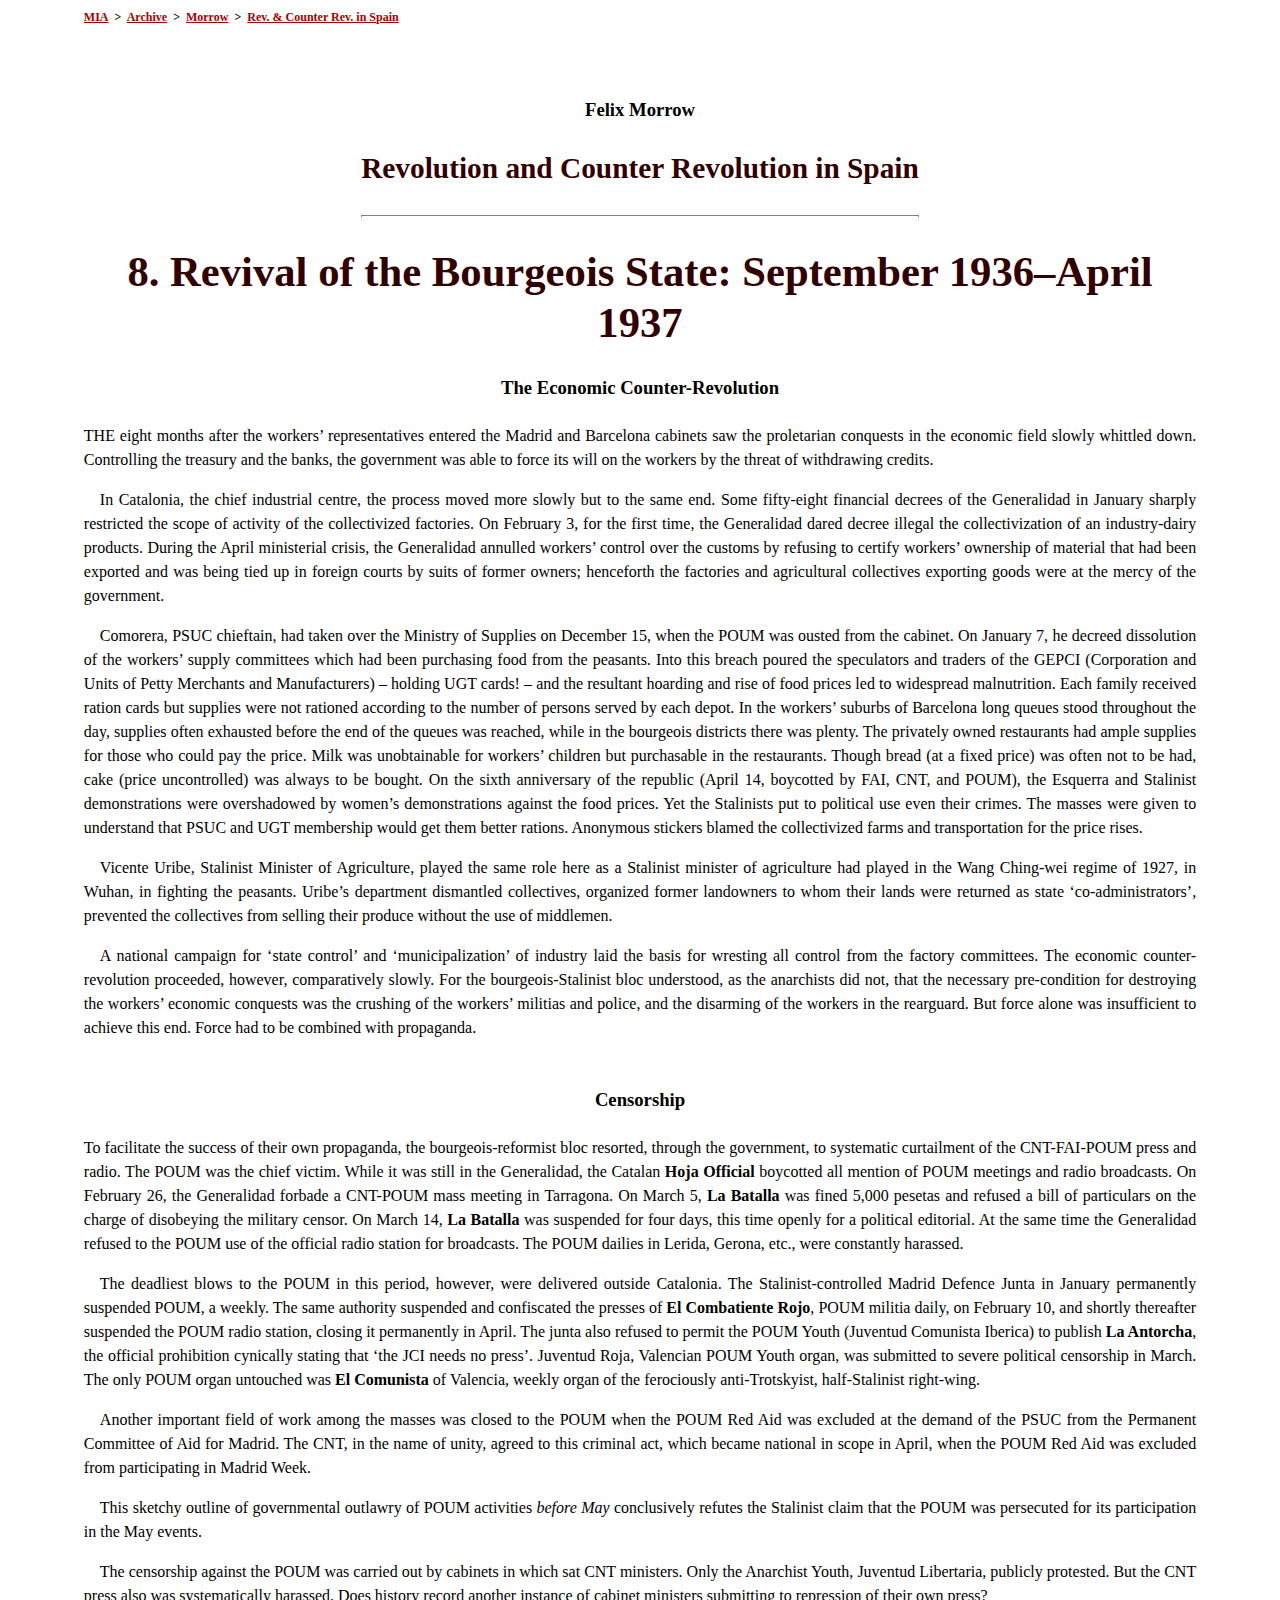
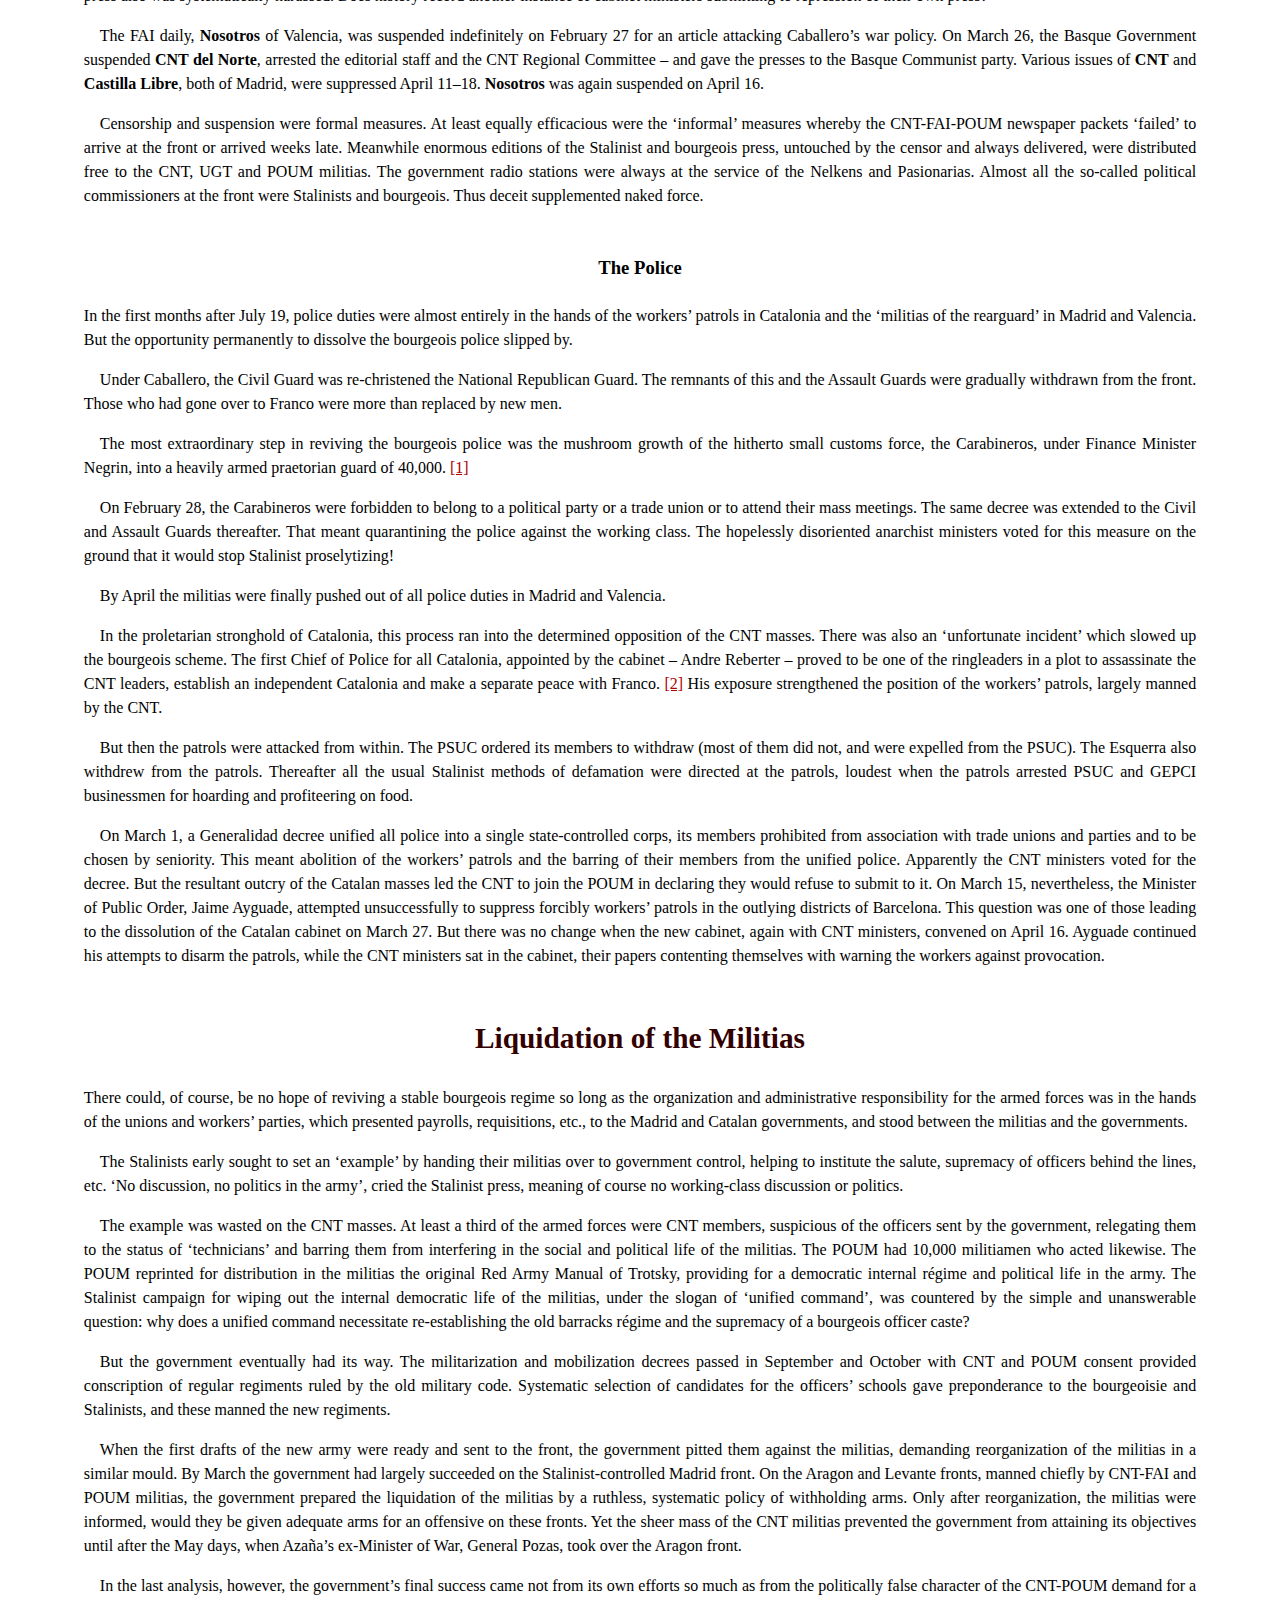
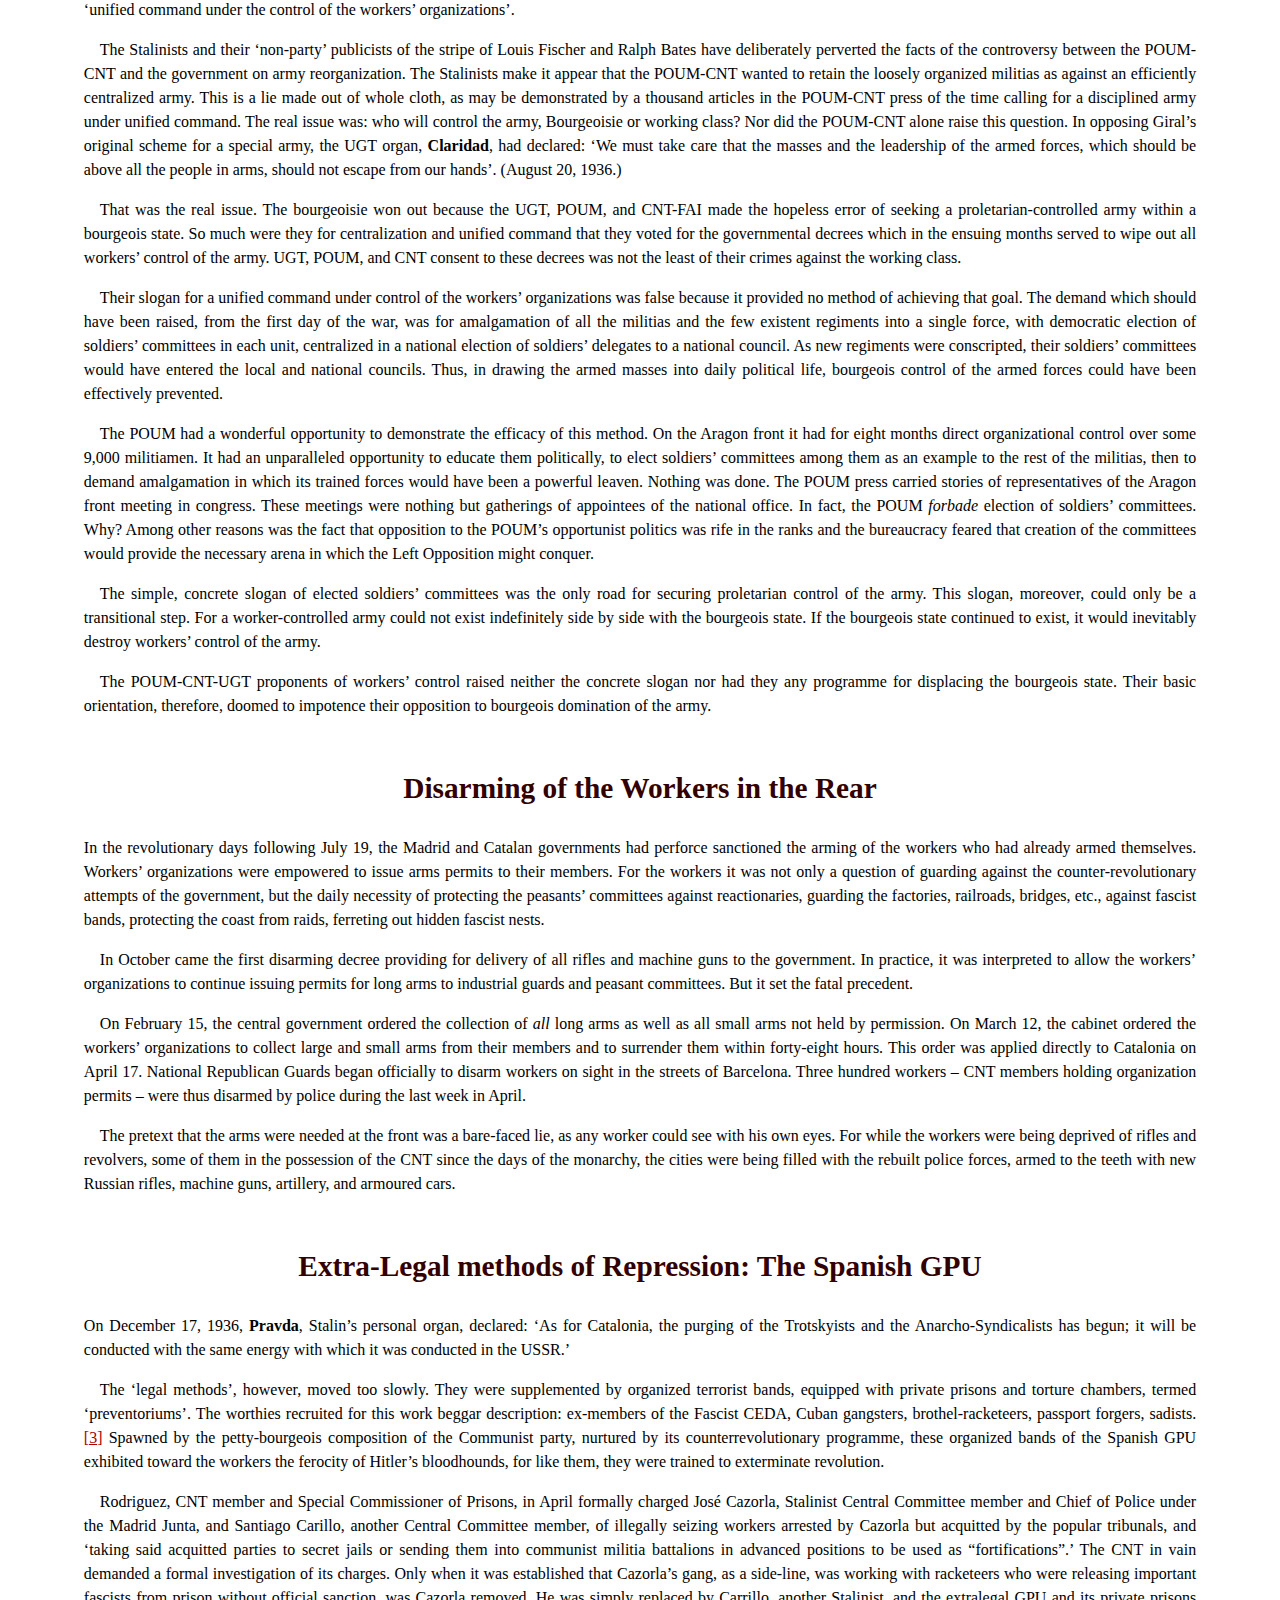
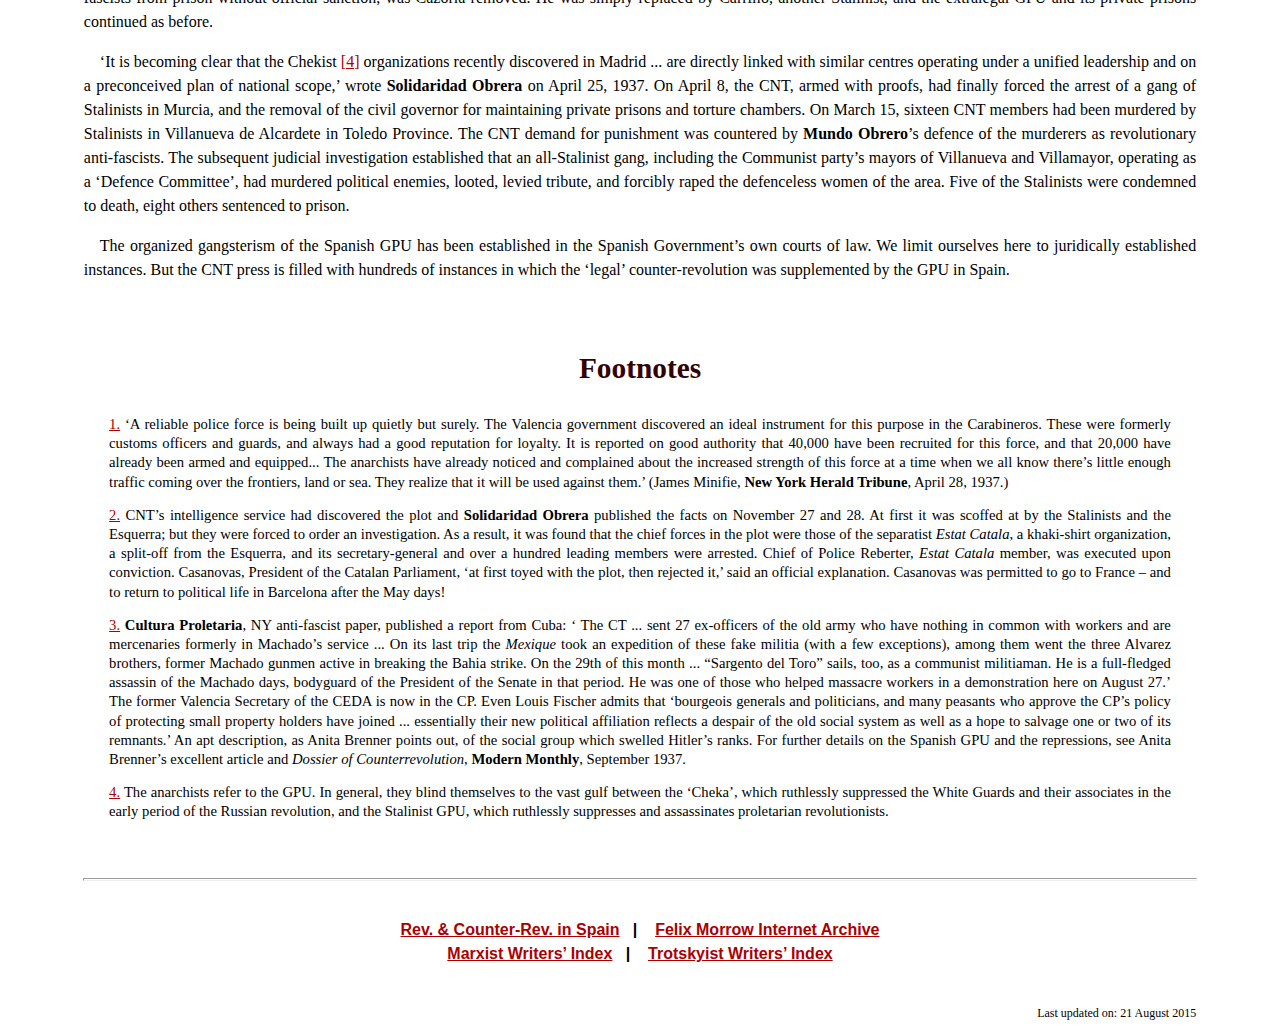
<file: rcrs/www.marxists.org/archive/morrow-felix/1938/revolution-spain/ch08.htm>
<!DOCTYPE html PUBLIC "-//W3C//DTD XHTML 1.0 Strict//EN"
"http://www.w3.org/TR/xhtml1/DTD/xhtml1-strict.dtd">
<html xmlns="http://www.w3.org/1999/xhtml">
<head>
<meta name="viewport" content="width=device-width, initial-scale=1" />
<meta name="generator" content="HTML Tidy, see www.w3.org" />
<title>Felix Morrow: Revolution and Counter Revolution in Spain (Chap.8)</title>
<meta http-equiv="content-type" content="text/html; charset=iso-8859-1" />
<meta name="description" content="Felix Morrow: Revolution and Counter Revolution in Spain (8. Revival of the Bourgeois State: September 1936-April 1937)" />
<meta name="keywords" content="Spain, Spanish Civil War, revolution, counter-revolution, Stalinism, social democracy, bourgeoisie, bourgeois parties, Popular Front, fascism, Franco, anarchism, CNT, popular front, POUM, Trotskyism, Trotskyists" />
<meta name="author" content="Felix Morrow" />
<meta name="robots" content="index,follow" />
<link rel="stylesheet" type="text/css" href="../../../css/doc.css" />
<style type="text/css">
<!--
p.information {  background: transparent;  color: #000033;  text-indent: 0em;  font-size: 11pt;  font-family : "Times New Roman", serif;  line-height: 125%;  text-align: justify;  margin-right: 8%;  margin-left: 8%  }
span.info {  background: transparent;  color: #000033;  font-family: "Arial", sans-serif;  font-size: 11pt;  font-weight: bold;  }
-->
</style>
</head>
<body bgcolor="#FFFFF0" text="#000000" link="#0000FF" vlink="#3300FF" alink="#FF0000">
<p class="toplink"><a id="top" href="../../../../index.htm" name="top">MIA</a>&#160;&#160;&gt;&#160; <a href="../../../index.htm">Archive</a>&#160;&#160;&gt;&#160; <a href="../../index.htm">Morrow</a>&#160;&#160;&gt;&#160; <a href="index.htm">Rev. &amp; Counter Rev. in Spain</a></p>

<p>&#160;</p>

<h4>Felix Morrow</h4>

<h3>Revolution and Counter Revolution in Spain</h3>

<hr class="section" size="1" noshade />
<h1>8. Revival of the Bourgeois State: September 1936&#8211;April 1937</h1>

<h4>The Economic Counter-Revolution</h4>

<p class="fst">THE eight months after the workers&#8217; representatives entered the Madrid and Barcelona cabinets saw the proletarian conquests in the economic field slowly whittled down. Controlling the treasury and the banks, the government was able to force its will on the workers by the threat of withdrawing credits.</p>

<p>In Catalonia, the chief industrial centre, the process moved more slowly but to the same end. Some fifty-eight financial decrees of the Generalidad in January sharply restricted the scope of activity of the collectivized factories. On February 3, for the first time, the Generalidad dared decree illegal the collectivization of an industry-dairy products. During the April ministerial crisis, the Generalidad annulled workers&#8217; control over the customs by refusing to certify workers&#8217; ownership of material that had been exported and was being tied up in foreign courts by suits of former owners; henceforth the factories and agricultural collectives exporting goods were at the mercy of the government.</p>

<p>Comorera, PSUC chieftain, had taken over the Ministry of Supplies on December 15, when the POUM was ousted from the cabinet. On January 7, he decreed dissolution of the workers&#8217; supply committees which had been purchasing food from the peasants. Into this breach poured the speculators and traders of the GEPCI (Corporation and Units of Petty Merchants and Manufacturers) &#8211; holding UGT cards! &#8211; and the resultant hoarding and rise of food prices led to widespread malnutrition. Each family received ration cards but supplies were not rationed according to the number of persons served by each depot. In the workers&#8217; suburbs of Barcelona long queues stood throughout the day, supplies often exhausted before the end of the queues was reached, while in the bourgeois districts there was plenty. The privately owned restaurants had ample supplies for those who could pay the price. Milk was unobtainable for workers&#8217; children but purchasable in the restaurants. Though bread (at a fixed price) was often not to be had, cake (price uncontrolled) was always to be bought. On the sixth anniversary of the republic (April 14, boycotted by FAI, CNT, and POUM), the Esquerra and Stalinist demonstrations were overshadowed by women&#8217;s demonstrations against the food prices. Yet the Stalinists put to political use even their crimes. The masses were given to understand that PSUC and UGT membership would get them better rations. Anonymous stickers blamed the collectivized farms and transportation for the price rises.</p>

<p>Vicente Uribe, Stalinist Minister of Agriculture, played the same role here as a Stalinist minister of agriculture had played in the Wang Ching-wei regime of 1927, in Wuhan, in fighting the peasants. Uribe&#8217;s department dismantled collectives, organized former landowners to whom their lands were returned as state &#8216;co-administrators&#8217;, prevented the collectives from selling their produce without the use of middlemen.</p>

<p>A national campaign for &#8216;state control&#8217; and &#8216;municipalization&#8217; of industry laid the basis for wresting all control from the factory committees. The economic counter-revolution proceeded, however, comparatively slowly. For the bourgeois-Stalinist bloc understood, as the anarchists did not, that the necessary pre-condition for destroying the workers&#8217; economic conquests was the crushing of the workers&#8217; militias and police, and the disarming of the workers in the rearguard. But force alone was insufficient to achieve this end. Force had to be combined with propaganda.<br />
&#160;</p>

<h4>Censorship</h4>

<p class="fst">To facilitate the success of their own propaganda, the bourgeois-reformist bloc resorted, through the government, to systematic curtailment of the CNT-FAI-POUM press and radio. The POUM was the chief victim. While it was still in the Generalidad, the Catalan <strong>Hoja Official</strong> boycotted all mention of POUM meetings and radio broadcasts. On February 26, the Generalidad forbade a CNT-POUM mass meeting in Tarragona. On March 5, <strong>La Batalla</strong> was fined 5,000 pesetas and refused a bill of particulars on the charge of disobeying the military censor. On March 14, <strong>La Batalla</strong> was suspended for four days, this time openly for a political editorial. At the same time the Generalidad refused to the POUM use of the official radio station for broadcasts. The POUM dailies in Lerida, Gerona, etc., were constantly harassed.</p>

<p>The deadliest blows to the POUM in this period, however, were delivered outside Catalonia. The Stalinist-controlled Madrid Defence Junta in January permanently suspended POUM, a weekly. The same authority suspended and confiscated the presses of <strong>El Combatiente Rojo</strong>, POUM militia daily, on February 10, and shortly thereafter suspended the POUM radio station, closing it permanently in April. The junta also refused to permit the POUM Youth (Juventud Comunista Iberica) to publish <strong>La Antorcha</strong>, the official prohibition cynically stating that &#8216;the JCI needs no press&#8217;. Juventud Roja, Valencian POUM Youth organ, was submitted to severe political censorship in March. The only POUM organ untouched was <strong>El Comunista</strong> of Valencia, weekly organ of the ferociously anti-Trotskyist, half-Stalinist right-wing.</p>

<p>Another important field of work among the masses was closed to the POUM when the POUM Red Aid was excluded at the demand of the PSUC from the Permanent Committee of Aid for Madrid. The CNT, in the name of unity, agreed to this criminal act, which became national in scope in April, when the POUM Red Aid was excluded from participating in Madrid Week.</p>

<p>This sketchy outline of governmental outlawry of POUM activities <em>before May</em> conclusively refutes the Stalinist claim that the POUM was persecuted for its participation in the May events.</p>

<p>The censorship against the POUM was carried out by cabinets in which sat CNT ministers. Only the Anarchist Youth, Juventud Libertaria, publicly protested. But the CNT press also was systematically harassed. Does history record another instance of cabinet ministers submitting to repression of their own press?</p>

<p>The FAI daily, <strong>Nosotros</strong> of Valencia, was suspended indefinitely on February 27 for an article attacking Caballero&#8217;s war policy. On March 26, the Basque Government suspended <strong>CNT del Norte</strong>, arrested the editorial staff and the CNT Regional Committee &#8211; and gave the presses to the Basque Communist party. Various issues of <strong>CNT</strong> and <strong>Castilla Libre</strong>, both of Madrid, were suppressed April 11&#8211;18. <strong>Nosotros</strong> was again suspended on April 16.</p>

<p>Censorship and suspension were formal measures. At least equally efficacious were the &#8216;informal&#8217; measures whereby the CNT-FAI-POUM newspaper packets &#8216;failed&#8217; to arrive at the front or arrived weeks late. Meanwhile enormous editions of the Stalinist and bourgeois press, untouched by the censor and always delivered, were distributed free to the CNT, UGT and POUM militias. The government radio stations were always at the service of the Nelkens and Pasionarias. Almost all the so-called political commissioners at the front were Stalinists and bourgeois. Thus deceit supplemented naked force.<br />
&#160;</p>

<h4>The Police</h4>

<p class="fst">In the first months after July 19, police duties were almost entirely in the hands of the workers&#8217; patrols in Catalonia and the &#8216;militias of the rearguard&#8217; in Madrid and Valencia. But the opportunity permanently to dissolve the bourgeois police slipped by.</p>

<p>Under Caballero, the Civil Guard was re-christened the National Republican Guard. The remnants of this and the Assault Guards were gradually withdrawn from the front. Those who had gone over to Franco were more than replaced by new men.</p>

<p>The most extraordinary step in reviving the bourgeois police was the mushroom growth of the hitherto small customs force, the Carabineros, under Finance Minister Negrin, into a heavily armed praetorian guard of 40,000. <a id="f1" href="#n1" name="f1">[1]</a></p>

<p>On February 28, the Carabineros were forbidden to belong to a political party or a trade union or to attend their mass meetings. The same decree was extended to the Civil and Assault Guards thereafter. That meant quarantining the police against the working class. The hopelessly disoriented anarchist ministers voted for this measure on the ground that it would stop Stalinist proselytizing!</p>

<p>By April the militias were finally pushed out of all police duties in Madrid and Valencia.</p>

<p>In the proletarian stronghold of Catalonia, this process ran into the determined opposition of the CNT masses. There was also an &#8216;unfortunate incident&#8217; which slowed up the bourgeois scheme. The first Chief of Police for all Catalonia, appointed by the cabinet &#8211; Andre Reberter &#8211; proved to be one of the ringleaders in a plot to assassinate the CNT leaders, establish an independent Catalonia and make a separate peace with Franco. <a id="f2" href="#n2" name="f2">[2]</a> His exposure strengthened the position of the workers&#8217; patrols, largely manned by the CNT.</p>

<p>But then the patrols were attacked from within. The PSUC ordered its members to withdraw (most of them did not, and were expelled from the PSUC). The Esquerra also withdrew from the patrols. Thereafter all the usual Stalinist methods of defamation were directed at the patrols, loudest when the patrols arrested PSUC and GEPCI businessmen for hoarding and profiteering on food.</p>

<p>On March 1, a Generalidad decree unified all police into a single state-controlled corps, its members prohibited from association with trade unions and parties and to be chosen by seniority. This meant abolition of the workers&#8217; patrols and the barring of their members from the unified police. Apparently the CNT ministers voted for the decree. But the resultant outcry of the Catalan masses led the CNT to join the POUM in declaring they would refuse to submit to it. On March 15, nevertheless, the Minister of Public Order, Jaime Ayguade, attempted unsuccessfully to suppress forcibly workers&#8217; patrols in the outlying districts of Barcelona. This question was one of those leading to the dissolution of the Catalan cabinet on March 27. But there was no change when the new cabinet, again with CNT ministers, convened on April 16. Ayguade continued his attempts to disarm the patrols, while the CNT ministers sat in the cabinet, their papers contenting themselves with warning the workers against provocation.<br />
&#160;</p>

<h3>Liquidation of the Militias</h3>

<p class="fst">There could, of course, be no hope of reviving a stable bourgeois regime so long as the organization and administrative responsibility for the armed forces was in the hands of the unions and workers&#8217; parties, which presented payrolls, requisitions, etc., to the Madrid and Catalan governments, and stood between the militias and the governments.</p>

<p>The Stalinists early sought to set an &#8216;example&#8217; by handing their militias over to government control, helping to institute the salute, supremacy of officers behind the lines, etc. &#8216;No discussion, no politics in the army&#8217;, cried the Stalinist press, meaning of course no working-class discussion or politics.</p>

<p>The example was wasted on the CNT masses. At least a third of the armed forces were CNT members, suspicious of the officers sent by the government, relegating them to the status of &#8216;technicians&#8217; and barring them from interfering in the social and political life of the militias. The POUM had 10,000 militiamen who acted likewise. The POUM reprinted for distribution in the militias the original Red Army Manual of Trotsky, providing for a democratic internal r&#233;gime and political life in the army. The Stalinist campaign for wiping out the internal democratic life of the militias, under the slogan of &#8216;unified command&#8217;, was countered by the simple and unanswerable question: why does a unified command necessitate re-establishing the old barracks r&#233;gime and the supremacy of a bourgeois officer caste?</p>

<p>But the government eventually had its way. The militarization and mobilization decrees passed in September and October with CNT and POUM consent provided conscription of regular regiments ruled by the old military code. Systematic selection of candidates for the officers&#8217; schools gave preponderance to the bourgeoisie and Stalinists, and these manned the new regiments.</p>

<p>When the first drafts of the new army were ready and sent to the front, the government pitted them against the militias, demanding reorganization of the militias in a similar mould. By March the government had largely succeeded on the Stalinist-controlled Madrid front. On the Aragon and Levante fronts, manned chiefly by CNT-FAI and POUM militias, the government prepared the liquidation of the militias by a ruthless, systematic policy of withholding arms. Only after reorganization, the militias were informed, would they be given adequate arms for an offensive on these fronts. Yet the sheer mass of the CNT militias prevented the government from attaining its objectives until after the May days, when Aza&#241;a&#8217;s ex-Minister of War, General Pozas, took over the Aragon front.</p>

<p>In the last analysis, however, the government&#8217;s final success came not from its own efforts so much as from the politically false character of the CNT-POUM demand for a &#8216;unified command under the control of the workers&#8217; organizations&#8217;.</p>

<p>The Stalinists and their &#8216;non-party&#8217; publicists of the stripe of Louis Fischer and Ralph Bates have deliberately perverted the facts of the controversy between the POUM-CNT and the government on army reorganization. The Stalinists make it appear that the POUM-CNT wanted to retain the loosely organized militias as against an efficiently centralized army. This is a lie made out of whole cloth, as may be demonstrated by a thousand articles in the POUM-CNT press of the time calling for a disciplined army under unified command. The real issue was: who will control the army, Bourgeoisie or working class? Nor did the POUM-CNT alone raise this question. In opposing Giral&#8217;s original scheme for a special army, the UGT organ, <strong>Claridad</strong>, had declared: &#8216;We must take care that the masses and the leadership of the armed forces, which should be above all the people in arms, should not escape from our hands&#8217;. (August 20, 1936.)</p>

<p>That was the real issue. The bourgeoisie won out because the UGT, POUM, and CNT-FAI made the hopeless error of seeking a proletarian-controlled army within a bourgeois state. So much were they for centralization and unified command that they voted for the governmental decrees which in the ensuing months served to wipe out all workers&#8217; control of the army. UGT, POUM, and CNT consent to these decrees was not the least of their crimes against the working class.</p>

<p>Their slogan for a unified command under control of the workers&#8217; organizations was false because it provided no method of achieving that goal. The demand which should have been raised, from the first day of the war, was for amalgamation of all the militias and the few existent regiments into a single force, with democratic election of soldiers&#8217; committees in each unit, centralized in a national election of soldiers&#8217; delegates to a national council. As new regiments were conscripted, their soldiers&#8217; committees would have entered the local and national councils. Thus, in drawing the armed masses into daily political life, bourgeois control of the armed forces could have been effectively prevented.</p>

<p>The POUM had a wonderful opportunity to demonstrate the efficacy of this method. On the Aragon front it had for eight months direct organizational control over some 9,000 militiamen. It had an unparalleled opportunity to educate them politically, to elect soldiers&#8217; committees among them as an example to the rest of the militias, then to demand amalgamation in which its trained forces would have been a powerful leaven. Nothing was done. The POUM press carried stories of representatives of the Aragon front meeting in congress. These meetings were nothing but gatherings of appointees of the national office. In fact, the POUM <em>forbade</em> election of soldiers&#8217; committees. Why? Among other reasons was the fact that opposition to the POUM&#8217;s opportunist politics was rife in the ranks and the bureaucracy feared that creation of the committees would provide the necessary arena in which the Left Opposition might conquer.</p>

<p>The simple, concrete slogan of elected soldiers&#8217; committees was the only road for securing proletarian control of the army. This slogan, moreover, could only be a transitional step. For a worker-controlled army could not exist indefinitely side by side with the bourgeois state. If the bourgeois state continued to exist, it would inevitably destroy workers&#8217; control of the army.</p>

<p>The POUM-CNT-UGT proponents of workers&#8217; control raised neither the concrete slogan nor had they any programme for displacing the bourgeois state. Their basic orientation, therefore, doomed to impotence their opposition to bourgeois domination of the army.<br />
&#160;</p>

<h3>Disarming of the Workers in the Rear</h3>

<p class="fst">In the revolutionary days following July 19, the Madrid and Catalan governments had perforce sanctioned the arming of the workers who had already armed themselves. Workers&#8217; organizations were empowered to issue arms permits to their members. For the workers it was not only a question of guarding against the counter-revolutionary attempts of the government, but the daily necessity of protecting the peasants&#8217; committees against reactionaries, guarding the factories, railroads, bridges, etc., against fascist bands, protecting the coast from raids, ferreting out hidden fascist nests.</p>

<p>In October came the first disarming decree providing for delivery of all rifles and machine guns to the government. In practice, it was interpreted to allow the workers&#8217; organizations to continue issuing permits for long arms to industrial guards and peasant committees. But it set the fatal precedent.</p>

<p>On February 15, the central government ordered the collection of <em>all</em> long arms as well as all small arms not held by permission. On March 12, the cabinet ordered the workers&#8217; organizations to collect large and small arms from their members and to surrender them within forty-eight hours. This order was applied directly to Catalonia on April 17. National Republican Guards began officially to disarm workers on sight in the streets of Barcelona. Three hundred workers &#8211; CNT members holding organization permits &#8211; were thus disarmed by police during the last week in April.</p>

<p>The pretext that the arms were needed at the front was a bare-faced lie, as any worker could see with his own eyes. For while the workers were being deprived of rifles and revolvers, some of them in the possession of the CNT since the days of the monarchy, the cities were being filled with the rebuilt police forces, armed to the teeth with new Russian rifles, machine guns, artillery, and armoured cars.<br />
&#160;</p>

<h3>Extra-Legal methods of Repression: The Spanish GPU</h3>

<p class="fst">On December 17, 1936, <strong>Pravda</strong>, Stalin&#8217;s personal organ, declared: &#8216;As for Catalonia, the purging of the Trotskyists and the Anarcho-Syndicalists has begun; it will be conducted with the same energy with which it was conducted in the USSR.&#8217;</p>

<p>The &#8216;legal methods&#8217;, however, moved too slowly. They were supplemented by organized terrorist bands, equipped with private prisons and torture chambers, termed &#8216;preventoriums&#8217;. The worthies recruited for this work beggar description: ex-members of the Fascist CEDA, Cuban gangsters, brothel-racketeers, passport forgers, sadists. <a id="f3" href="#n3" name="f3">[3]</a> Spawned by the petty-bourgeois composition of the Communist party, nurtured by its counterrevolutionary programme, these organized bands of the Spanish GPU exhibited toward the workers the ferocity of Hitler&#8217;s bloodhounds, for like them, they were trained to exterminate revolution.</p>

<p>Rodriguez, CNT member and Special Commissioner of Prisons, in April formally charged Jos&#233; Cazorla, Stalinist Central Committee member and Chief of Police under the Madrid Junta, and Santiago Carillo, another Central Committee member, of illegally seizing workers arrested by Cazorla but acquitted by the popular tribunals, and &#8216;taking said acquitted parties to secret jails or sending them into communist militia battalions in advanced positions to be used as &#8220;fortifications&#8221;.&#8217; The CNT in vain demanded a formal investigation of its charges. Only when it was established that Cazorla&#8217;s gang, as a side-line, was working with racketeers who were releasing important fascists from prison without official sanction, was Cazorla removed. He was simply replaced by Carrillo, another Stalinist, and the extralegal GPU and its private prisons continued as before.</p>

<p>&#8216;It is becoming clear that the Chekist <a id="f4" href="#n4" name="f4">[4]</a> organizations recently discovered in Madrid ... are directly linked with similar centres operating under a unified leadership and on a preconceived plan of national scope,&#8217; wrote <strong>Solidaridad Obrera</strong> on April 25, 1937. On April 8, the CNT, armed with proofs, had finally forced the arrest of a gang of Stalinists in Murcia, and the removal of the civil governor for maintaining private prisons and torture chambers. On March 15, sixteen CNT members had been murdered by Stalinists in Villanueva de Alcardete in Toledo Province. The CNT demand for punishment was countered by <strong>Mundo Obrero</strong>&#8217;s defence of the murderers as revolutionary anti-fascists. The subsequent judicial investigation established that an all-Stalinist gang, including the Communist party&#8217;s mayors of Villanueva and Villamayor, operating as a &#8216;Defence Committee&#8217;, had murdered political enemies, looted, levied tribute, and forcibly raped the defenceless women of the area. Five of the Stalinists were condemned to death, eight others sentenced to prison.</p>

<p>The organized gangsterism of the Spanish GPU has been established in the Spanish Government&#8217;s own courts of law. We limit ourselves here to juridically established instances. But the CNT press is filled with hundreds of instances in which the &#8216;legal&#8217; counter-revolution was supplemented by the GPU in Spain.</p>

<p class="skip">&#160;</p>

<h3>Footnotes</h3>

<p class="endnote"><a id="n1" name="n1" href="#n1">1.</a> &#8216;A reliable police force is being built up quietly but surely. The Valencia government discovered an ideal instrument for this purpose in the Carabineros. These were formerly customs officers and guards, and always had a good reputation for loyalty. It is reported on good authority that 40,000 have been recruited for this force, and that 20,000 have already been armed and equipped... The anarchists have already noticed and complained about the increased strength of this force at a time when we all know there&#8217;s little enough traffic coming over the frontiers, land or sea. They realize that it will be used against them.&#8217; (James Minifie, <strong>New York Herald Tribune</strong>, April 28, 1937.)</p>

<p class="endnote"><a id="n2" name="n2" href="#n2">2.</a> CNT&#8217;s intelligence service had discovered the plot and <strong>Solidaridad Obrera</strong> published the facts on November 27 and 28. At first it was scoffed at by the Stalinists and the Esquerra; but they were forced to order an investigation. As a result, it was found that the chief forces in the plot were those of the separatist <em>Estat Catala</em>, a khaki-shirt organization, a split-off from the Esquerra, and its secretary-general and over a hundred leading members were arrested. Chief of Police Reberter, <em>Estat Catala</em> member, was executed upon conviction. Casanovas, President of the Catalan Parliament, &#8216;at first toyed with the plot, then rejected it,&#8217; said an official explanation. Casanovas was permitted to go to France &#8211; and to return to political life in Barcelona after the May days!</p>

<p class="endnote"><a id="n3" name="n3" href="#n3">3.</a> <strong>Cultura Proletaria</strong>, NY anti-fascist paper, published a report from Cuba: &#8216; The CT ... sent 27 ex-officers of the old army who have nothing in common with workers and are mercenaries formerly in Machado&#8217;s service ... On its last trip the <em>Mexique</em> took an expedition of these fake militia (with a few exceptions), among them went the three Alvarez brothers, former Machado gunmen active in breaking the Bahia strike. On the 29th of this month ... &#8220;Sargento del Toro&#8221; sails, too, as a communist militiaman. He is a full-fledged assassin of the Machado days, bodyguard of the President of the Senate in that period. He was one of those who helped massacre workers in a demonstration here on August 27.&#8217; The former Valencia Secretary of the CEDA is now in the CP. Even Louis Fischer admits that &#8216;bourgeois generals and politicians, and many peasants who approve the CP&#8217;s policy of protecting small property holders have joined ... essentially their new political affiliation reflects a despair of the old social system as well as a hope to salvage one or two of its remnants.&#8217; An apt description, as Anita Brenner points out, of the social group which swelled Hitler&#8217;s ranks. For further details on the Spanish GPU and the repressions, see Anita Brenner&#8217;s excellent article and <em>Dossier of Counterrevolution</em>, <strong>Modern Monthly</strong>, September 1937.</p>

<p class="endnote"><a id="n4" name="n4" href="#n4">4.</a> The anarchists refer to the GPU. In general, they blind themselves to the vast gulf between the &#8216;Cheka&#8217;, which ruthlessly suppressed the White Guards and their associates in the early period of the Russian revolution, and the Stalinist GPU, which ruthlessly suppresses and assassinates proletarian revolutionists.</p>

<p class="skip">&#160;</p>

<hr />
<p class="footer"><a href="index.htm">Rev. &amp; Counter-Rev. in Spain</a>&#160;&#160; | &#160; &#160;<a href="../../index.htm">Felix Morrow Internet Archive</a><br />
<a href="../../../index.htm">Marxist Writers&#8217; Index</a>&#160;&#160; | &#160; &#160;<a href="../../../../history/etol/writers/index.htm">Trotskyist Writers&#8217; Index</a></p>

<p class="updat">Last updated on: 21 August 2015</p>
</body>
</html>
</file>
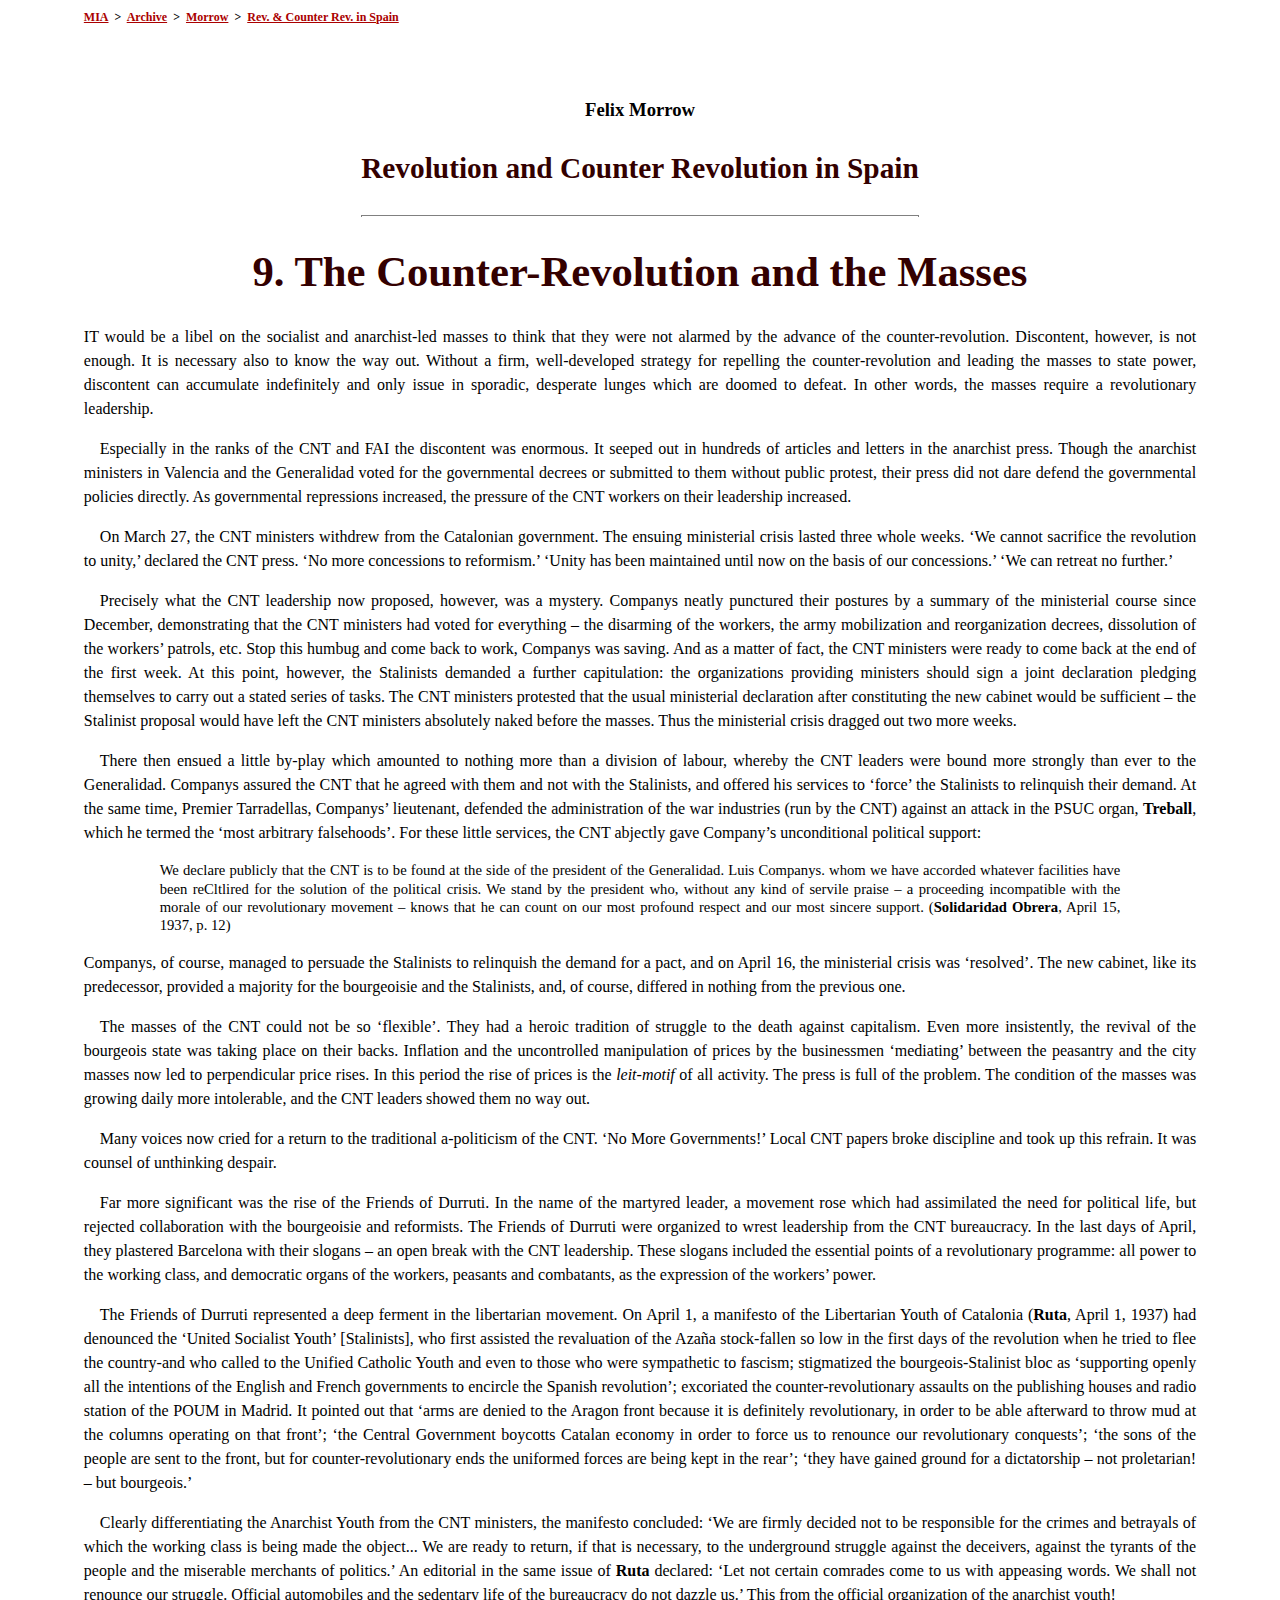
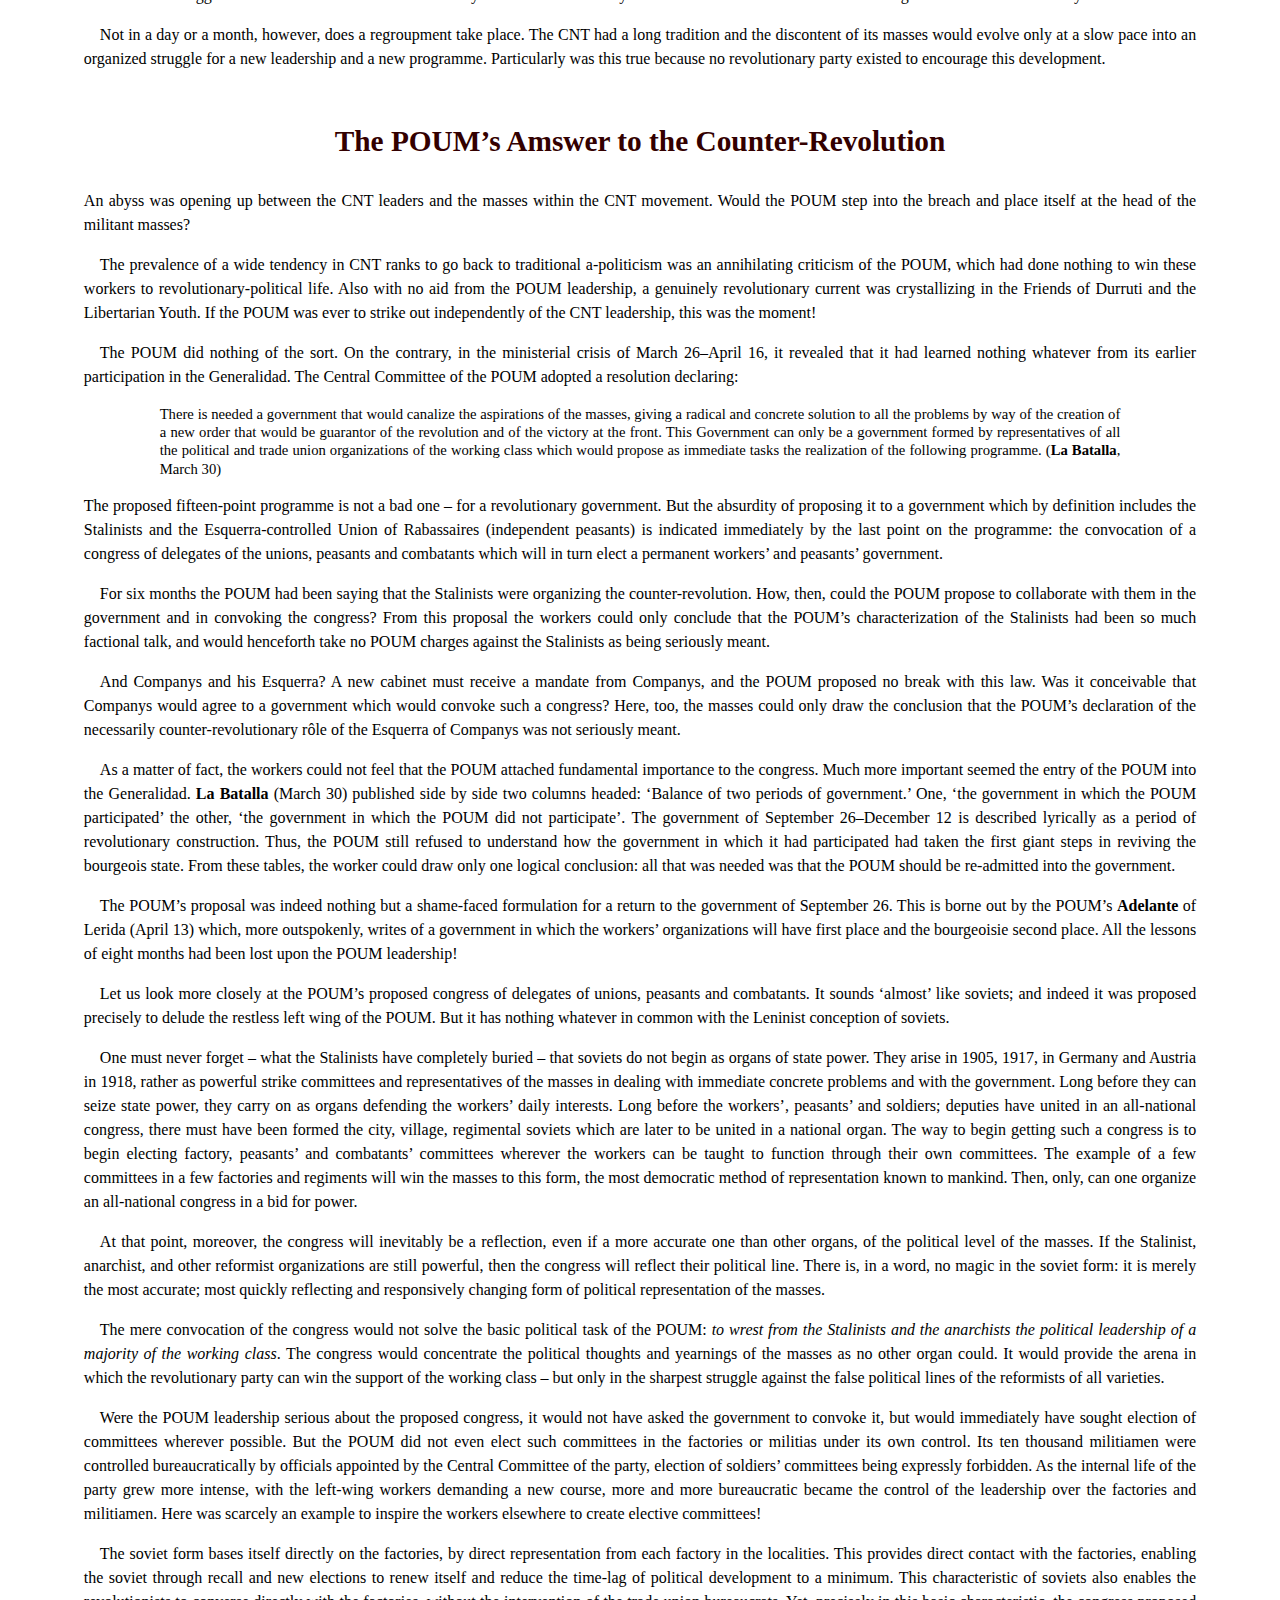
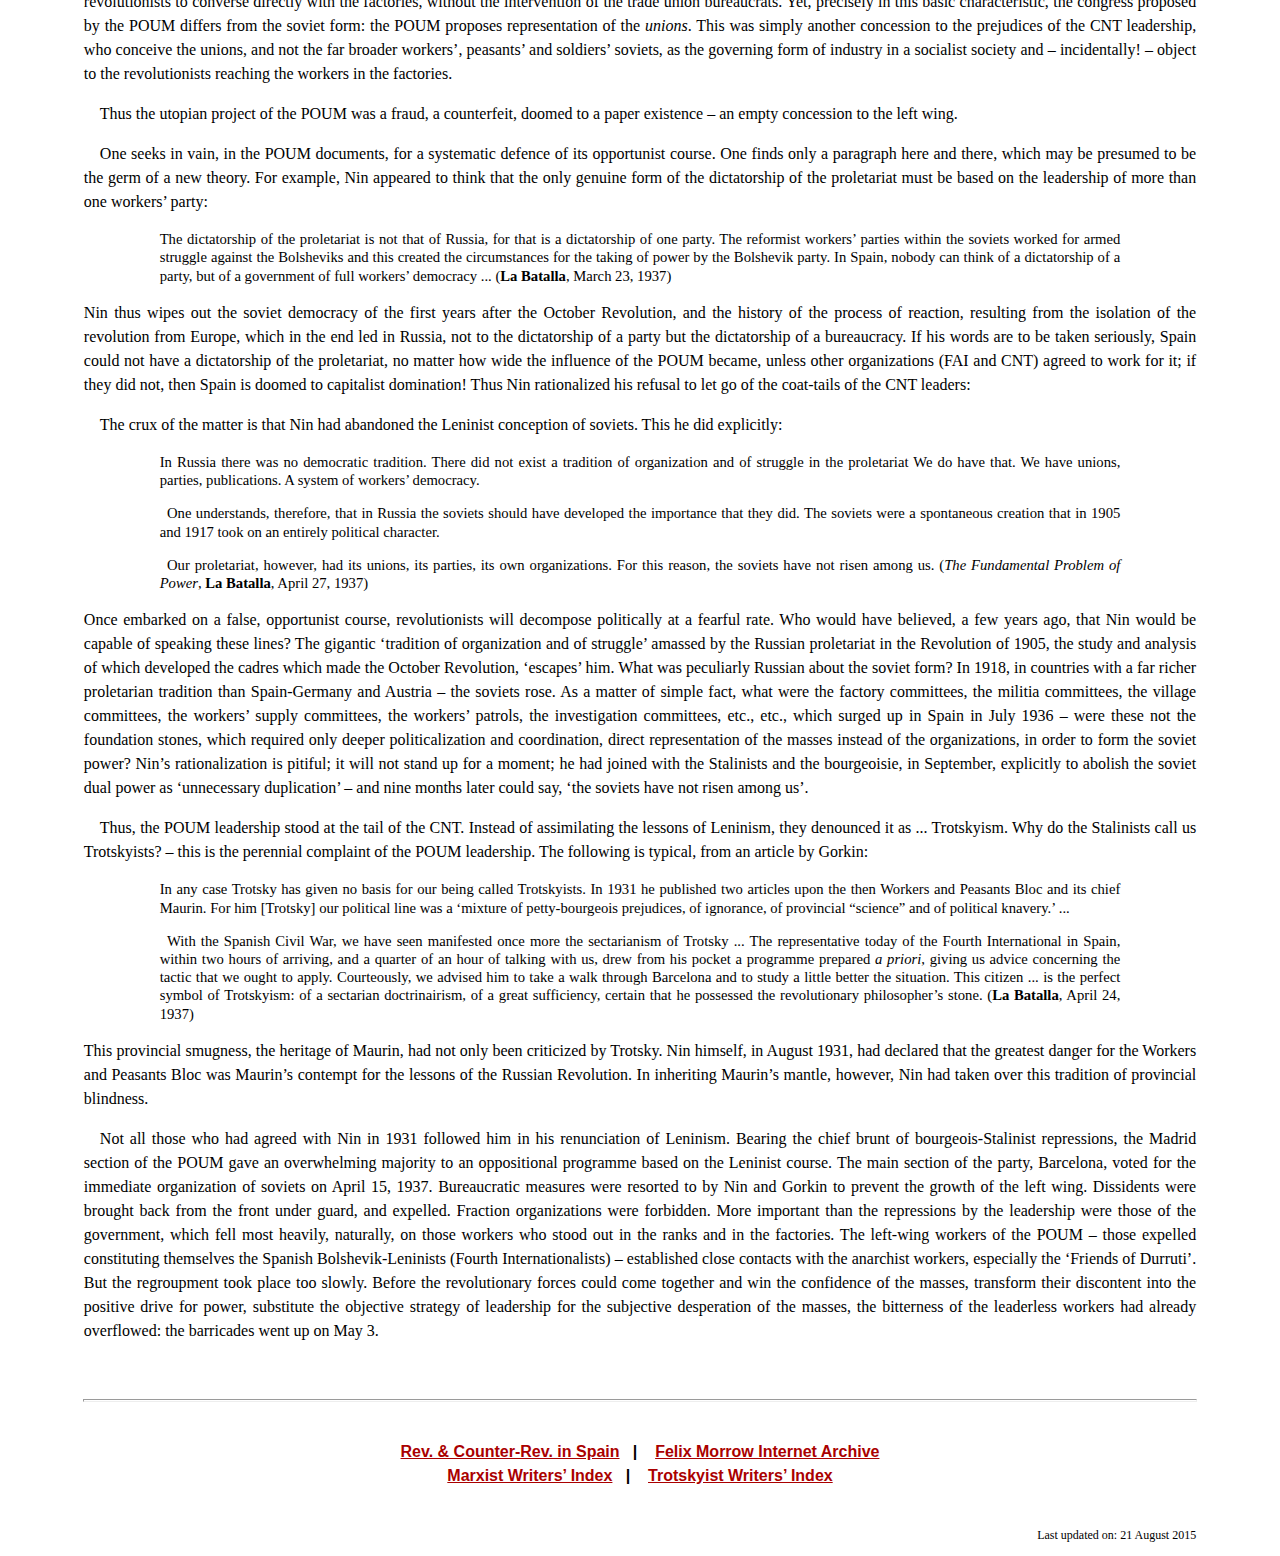
<file: rcrs/www.marxists.org/archive/morrow-felix/1938/revolution-spain/ch09.htm>
<!DOCTYPE html PUBLIC "-//W3C//DTD XHTML 1.0 Strict//EN"
"http://www.w3.org/TR/xhtml1/DTD/xhtml1-strict.dtd">
<html xmlns="http://www.w3.org/1999/xhtml">
<head>
<meta name="viewport" content="width=device-width, initial-scale=1" />
<meta name="generator" content="HTML Tidy, see www.w3.org" />
<title>Felix Morrow: Revolution and Counter Revolution in Spain (Chap.9)</title>
<meta http-equiv="content-type" content="text/html; charset=iso-8859-1" />
<meta name="description" content="Felix Morrow: Revolution and Counter Revolution in Spain (9. The Counter-Revolution and the Masses)" />
<meta name="keywords" content="Spain, Spanish Civil War, revolution, counter-revolution, Stalinism, social democracy, bourgeoisie, bourgeois parties, Popular Front, fascism, Franco, anarchism, CNT, popular front, POUM, Trotskyism, Trotskyists" />
<meta name="author" content="Felix Morrow" />
<meta name="robots" content="index,follow" />
<link rel="stylesheet" type="text/css" href="../../../css/doc.css" />
<style type="text/css">
<!--
p.information {  background: transparent;  color: #000033;  text-indent: 0em;  font-size: 11pt;  font-family : "Times New Roman", serif;  line-height: 125%;  text-align: justify;  margin-right: 8%;  margin-left: 8%  }
span.info {  background: transparent;  color: #000033;  font-family: "Arial", sans-serif;  font-size: 11pt;  font-weight: bold;  }
-->
</style>
</head>
<body bgcolor="#FFFFF0" text="#000000" link="#0000FF" vlink="#3300FF" alink="#FF0000">
<p class="toplink"><a id="top" href="../../../../index.htm" name="top">MIA</a>&#160;&#160;&gt;&#160; <a href="../../../index.htm">Archive</a>&#160;&#160;&gt;&#160; <a href="../../index.htm">Morrow</a>&#160;&#160;&gt;&#160; <a href="index.htm">Rev. &amp; Counter Rev. in Spain</a></p>

<p>&#160;</p>

<h4>Felix Morrow</h4>

<h3>Revolution and Counter Revolution in Spain</h3>

<hr class="section" size="1" noshade />
<h1>9. The Counter-Revolution and the Masses</h1>

<p class="fst">IT would be a libel on the socialist and anarchist-led masses to think that they were not alarmed by the advance of the counter-revolution. Discontent, however, is not enough. It is necessary also to know the way out. Without a firm, well-developed strategy for repelling the counter-revolution and leading the masses to state power, discontent can accumulate indefinitely and only issue in sporadic, desperate lunges which are doomed to defeat. In other words, the masses require a revolutionary leadership.</p>

<p>Especially in the ranks of the CNT and FAI the discontent was enormous. It seeped out in hundreds of articles and letters in the anarchist press. Though the anarchist ministers in Valencia and the Generalidad voted for the governmental decrees or submitted to them without public protest, their press did not dare defend the governmental policies directly. As governmental repressions increased, the pressure of the CNT workers on their leadership increased.</p>

<p>On March 27, the CNT ministers withdrew from the Catalonian government. The ensuing ministerial crisis lasted three whole weeks. &#8216;We cannot sacrifice the revolution to unity,&#8217; declared the CNT press. &#8216;No more concessions to reformism.&#8217; &#8216;Unity has been maintained until now on the basis of our concessions.&#8217; &#8216;We can retreat no further.&#8217;</p>

<p>Precisely what the CNT leadership now proposed, however, was a mystery. Companys neatly punctured their postures by a summary of the ministerial course since December, demonstrating that the CNT ministers had voted for everything &#8211; the disarming of the workers, the army mobilization and reorganization decrees, dissolution of the workers&#8217; patrols, etc. Stop this humbug and come back to work, Companys was saving. And as a matter of fact, the CNT ministers were ready to come back at the end of the first week. At this point, however, the Stalinists demanded a further capitulation: the organizations providing ministers should sign a joint declaration pledging themselves to carry out a stated series of tasks. The CNT ministers protested that the usual ministerial declaration after constituting the new cabinet would be sufficient &#8211; the Stalinist proposal would have left the CNT ministers absolutely naked before the masses. Thus the ministerial crisis dragged out two more weeks.</p>

<p>There then ensued a little by-play which amounted to nothing more than a division of labour, whereby the CNT leaders were bound more strongly than ever to the Generalidad. Companys assured the CNT that he agreed with them and not with the Stalinists, and offered his services to &#8216;force&#8217; the Stalinists to relinquish their demand. At the same time, Premier Tarradellas, Companys&#8217; lieutenant, defended the administration of the war industries (run by the CNT) against an attack in the PSUC organ, <strong>Treball</strong>, which he termed the &#8216;most arbitrary falsehoods&#8217;. For these little services, the CNT abjectly gave Company&#8217;s unconditional political support:</p>

<p class="quoteb">We declare publicly that the CNT is to be found at the side of the president of the Generalidad. Luis Companys. whom we have accorded whatever facilities have been reCltlired for the solution of the political crisis. We stand by the president who, without any kind of servile praise &#8211; a proceeding incompatible with the morale of our revolutionary movement &#8211; knows that he can count on our most profound respect and our most sincere support. (<strong>Solidaridad Obrera</strong>, April 15, 1937, p.&#160;12)</p>

<p class="fst">Companys, of course, managed to persuade the Stalinists to relinquish the demand for a pact, and on April 16, the ministerial crisis was &#8216;resolved&#8217;. The new cabinet, like its predecessor, provided a majority for the bourgeoisie and the Stalinists, and, of course, differed in nothing from the previous one.</p>

<p>The masses of the CNT could not be so &#8216;flexible&#8217;. They had a heroic tradition of struggle to the death against capitalism. Even more insistently, the revival of the bourgeois state was taking place on their backs. Inflation and the uncontrolled manipulation of prices by the businessmen &#8216;mediating&#8217; between the peasantry and the city masses now led to perpendicular price rises. In this period the rise of prices is the <em>leit-motif</em> of all activity. The press is full of the problem. The condition of the masses was growing daily more intolerable, and the CNT leaders showed them no way out.</p>

<p>Many voices now cried for a return to the traditional a-politicism of the CNT. &#8216;No More Governments!&#8217; Local CNT papers broke discipline and took up this refrain. It was counsel of unthinking despair.</p>

<p>Far more significant was the rise of the Friends of Durruti. In the name of the martyred leader, a movement rose which had assimilated the need for political life, but rejected collaboration with the bourgeoisie and reformists. The Friends of Durruti were organized to wrest leadership from the CNT bureaucracy. In the last days of April, they plastered Barcelona with their slogans &#8211; an open break with the CNT leadership. These slogans included the essential points of a revolutionary programme: all power to the working class, and democratic organs of the workers, peasants and combatants, as the expression of the workers&#8217; power.</p>

<p>The Friends of Durruti represented a deep ferment in the libertarian movement. On April 1, a manifesto of the Libertarian Youth of Catalonia (<strong>Ruta</strong>, April 1, 1937) had denounced the &#8216;United Socialist Youth&#8217; [Stalinists], who first assisted the revaluation of the Aza&#241;a stock-fallen so low in the first days of the revolution when he tried to flee the country-and who called to the Unified Catholic Youth and even to those who were sympathetic to fascism; stigmatized the bourgeois-Stalinist bloc as &#8216;supporting openly all the intentions of the English and French governments to encircle the Spanish revolution&#8217;; excoriated the counter-revolutionary assaults on the publishing houses and radio station of the POUM in Madrid. It pointed out that &#8216;arms are denied to the Aragon front because it is definitely revolutionary, in order to be able afterward to throw mud at the columns operating on that front&#8217;; &#8216;the Central Government boycotts Catalan economy in order to force us to renounce our revolutionary conquests&#8217;; &#8216;the sons of the people are sent to the front, but for counter-revolutionary ends the uniformed forces are being kept in the rear&#8217;; &#8216;they have gained ground for a dictatorship &#8211; not proletarian! &#8211; but bourgeois.&#8217;</p>

<p>Clearly differentiating the Anarchist Youth from the CNT ministers, the manifesto concluded: &#8216;We are firmly decided not to be responsible for the crimes and betrayals of which the working class is being made the object... We are ready to return, if that is necessary, to the underground struggle against the deceivers, against the tyrants of the people and the miserable merchants of politics.&#8217; An editorial in the same issue of <strong>Ruta</strong> declared: &#8216;Let not certain comrades come to us with appeasing words. We shall not renounce our struggle. Official automobiles and the sedentary life of the bureaucracy do not dazzle us.&#8217; This from the official organization of the anarchist youth!</p>

<p>Not in a day or a month, however, does a regroupment take place. The CNT had a long tradition and the discontent of its masses would evolve only at a slow pace into an organized struggle for a new leadership and a new programme. Particularly was this true because no revolutionary party existed to encourage this development.<br />
&#160;</p>

<h3>The POUM&#8217;s Amswer to the Counter-Revolution</h3>

<p class="fst">An abyss was opening up between the CNT leaders and the masses within the CNT movement. Would the POUM step into the breach and place itself at the head of the militant masses?</p>

<p>The prevalence of a wide tendency in CNT ranks to go back to traditional a-politicism was an annihilating criticism of the POUM, which had done nothing to win these workers to revolutionary-political life. Also with no aid from the POUM leadership, a genuinely revolutionary current was crystallizing in the Friends of Durruti and the Libertarian Youth. If the POUM was ever to strike out independently of the CNT leadership, this was the moment!</p>

<p>The POUM did nothing of the sort. On the contrary, in the ministerial crisis of March 26&#8211;April 16, it revealed that it had learned nothing whatever from its earlier participation in the Generalidad. The Central Committee of the POUM adopted a resolution declaring:</p>

<p class="quoteb">There is needed a government that would canalize the aspirations of the masses, giving a radical and concrete solution to all the problems by way of the creation of a new order that would be guarantor of the revolution and of the victory at the front. This Government can only be a government formed by representatives of all the political and trade union organizations of the working class which would propose as immediate tasks the realization of the following programme. (<strong>La Batalla</strong>, March 30)</p>

<p class="fst">The proposed fifteen-point programme is not a bad one &#8211; for a revolutionary government. But the absurdity of proposing it to a government which by definition includes the Stalinists and the Esquerra-controlled Union of Rabassaires (independent peasants) is indicated immediately by the last point on the programme: the convocation of a congress of delegates of the unions, peasants and combatants which will in turn elect a permanent workers&#8217; and peasants&#8217; government.</p>

<p>For six months the POUM had been saying that the Stalinists were organizing the counter-revolution. How, then, could the POUM propose to collaborate with them in the government and in convoking the congress? From this proposal the workers could only conclude that the POUM&#8217;s characterization of the Stalinists had been so much factional talk, and would henceforth take no POUM charges against the Stalinists as being seriously meant.</p>

<p>And Companys and his Esquerra? A new cabinet must receive a mandate from Companys, and the POUM proposed no break with this law. Was it conceivable that Companys would agree to a government which would convoke such a congress? Here, too, the masses could only draw the conclusion that the POUM&#8217;s declaration of the necessarily counter-revolutionary r&#244;le of the Esquerra of Companys was not seriously meant.</p>

<p>As a matter of fact, the workers could not feel that the POUM attached fundamental importance to the congress. Much more important seemed the entry of the POUM into the Generalidad. <strong>La Batalla</strong> (March 30) published side by side two columns headed: &#8216;Balance of two periods of government.&#8217; One, &#8216;the government in which the POUM participated&#8217; the other, &#8216;the government in which the POUM did not participate&#8217;. The government of September 26&#8211;December 12 is described lyrically as a period of revolutionary construction. Thus, the POUM still refused to understand how the government in which it had participated had taken the first giant steps in reviving the bourgeois state. From these tables, the worker could draw only one logical conclusion: all that was needed was that the POUM should be re-admitted into the government.</p>

<p>The POUM&#8217;s proposal was indeed nothing but a shame-faced formulation for a return to the government of September 26. This is borne out by the POUM&#8217;s <strong>Adelante</strong> of Lerida (April 13) which, more outspokenly, writes of a government in which the workers&#8217; organizations will have first place and the bourgeoisie second place. All the lessons of eight months had been lost upon the POUM leadership!</p>

<p>Let us look more closely at the POUM&#8217;s proposed congress of delegates of unions, peasants and combatants. It sounds &#8216;almost&#8217; like soviets; and indeed it was proposed precisely to delude the restless left wing of the POUM. But it has nothing whatever in common with the Leninist conception of soviets.</p>

<p>One must never forget &#8211; what the Stalinists have completely buried &#8211; that soviets do not begin as organs of state power. They arise in 1905, 1917, in Germany and Austria in 1918, rather as powerful strike committees and representatives of the masses in dealing with immediate concrete problems and with the government. Long before they can seize state power, they carry on as organs defending the workers&#8217; daily interests. Long before the workers&#8217;, peasants&#8217; and soldiers; deputies have united in an all-national congress, there must have been formed the city, village, regimental soviets which are later to be united in a national organ. The way to begin getting such a congress is to begin electing factory, peasants&#8217; and combatants&#8217; committees wherever the workers can be taught to function through their own committees. The example of a few committees in a few factories and regiments will win the masses to this form, the most democratic method of representation known to mankind. Then, only, can one organize an all-national congress in a bid for power.</p>

<p>At that point, moreover, the congress will inevitably be a reflection, even if a more accurate one than other organs, of the political level of the masses. If the Stalinist, anarchist, and other reformist organizations are still powerful, then the congress will reflect their political line. There is, in a word, no magic in the soviet form: it is merely the most accurate; most quickly reflecting and responsively changing form of political representation of the masses.</p>

<p>The mere convocation of the congress would not solve the basic political task of the POUM: <em>to wrest from the Stalinists and the anarchists the political leadership of a majority of the working class</em>. The congress would concentrate the political thoughts and yearnings of the masses as no other organ could. It would provide the arena in which the revolutionary party can win the support of the working class &#8211; but only in the sharpest struggle against the false political lines of the reformists of all varieties.</p>

<p>Were the POUM leadership serious about the proposed congress, it would not have asked the government to convoke it, but would immediately have sought election of committees wherever possible. But the POUM did not even elect such committees in the factories or militias under its own control. Its ten thousand militiamen were controlled bureaucratically by officials appointed by the Central Committee of the party, election of soldiers&#8217; committees being expressly forbidden. As the internal life of the party grew more intense, with the left-wing workers demanding a new course, more and more bureaucratic became the control of the leadership over the factories and militiamen. Here was scarcely an example to inspire the workers elsewhere to create elective committees!</p>

<p>The soviet form bases itself directly on the factories, by direct representation from each factory in the localities. This provides direct contact with the factories, enabling the soviet through recall and new elections to renew itself and reduce the time-lag of political development to a minimum. This characteristic of soviets also enables the revolutionists to converse directly with the factories, without the intervention of the trade union bureaucrats. Yet, precisely in this basic characteristic, the congress proposed by the POUM differs from the soviet form: the POUM proposes representation of the <em>unions</em>. This was simply another concession to the prejudices of the CNT leadership, who conceive the unions, and not the far broader workers&#8217;, peasants&#8217; and soldiers&#8217; soviets, as the governing form of industry in a socialist society and &#8211; incidentally! &#8211; object to the revolutionists reaching the workers in the factories.</p>

<p>Thus the utopian project of the POUM was a fraud, a counterfeit, doomed to a paper existence &#8211; an empty concession to the left wing.</p>

<p>One seeks in vain, in the POUM documents, for a systematic defence of its opportunist course. One finds only a paragraph here and there, which may be presumed to be the germ of a new theory. For example, Nin appeared to think that the only genuine form of the dictatorship of the proletariat must be based on the leadership of more than one workers&#8217; party:</p>

<p class="quoteb">The dictatorship of the proletariat is not that of Russia, for that is a dictatorship of one party. The reformist workers&#8217; parties within the soviets worked for armed struggle against the Bolsheviks and this created the circumstances for the taking of power by the Bolshevik party. In Spain, nobody can think of a dictatorship of a party, but of a government of full workers&#8217; democracy ... (<strong>La Batalla</strong>, March 23, 1937)</p>

<p class="fst">Nin thus wipes out the soviet democracy of the first years after the October Revolution, and the history of the process of reaction, resulting from the isolation of the revolution from Europe, which in the end led in Russia, not to the dictatorship of a party but the dictatorship of a bureaucracy. If his words are to be taken seriously, Spain could not have a dictatorship of the proletariat, no matter how wide the influence of the POUM became, unless other organizations (FAI and CNT) agreed to work for it; if they did not, then Spain is doomed to capitalist domination! Thus Nin rationalized his refusal to let go of the coat-tails of the CNT leaders:</p>

<p>The crux of the matter is that Nin had abandoned the Leninist conception of soviets. This he did explicitly:</p>

<p class="quoteb">In Russia there was no democratic tradition. There did not exist a tradition of organization and of struggle in the proletariat We do have that. We have unions, parties, publications. A system of workers&#8217; democracy.</p>

<p class="quote">One understands, therefore, that in Russia the soviets should have developed the importance that they did. The soviets were a spontaneous creation that in 1905 and 1917 took on an entirely political character.</p>

<p class="quote">Our proletariat, however, had its unions, its parties, its own organizations. For this reason, the soviets have not risen among us. (<em>The Fundamental Problem of Power</em>, <strong>La Batalla</strong>, April 27, 1937)</p>

<p class="fst">Once embarked on a false, opportunist course, revolutionists will decompose politically at a fearful rate. Who would have believed, a few years ago, that Nin would be capable of speaking these lines? The gigantic &#8216;tradition of organization and of struggle&#8217; amassed by the Russian proletariat in the Revolution of 1905, the study and analysis of which developed the cadres which made the October Revolution, &#8216;escapes&#8217; him. What was peculiarly Russian about the soviet form? In 1918, in countries with a far richer proletarian tradition than Spain-Germany and Austria &#8211; the soviets rose. As a matter of simple fact, what were the factory committees, the militia committees, the village committees, the workers&#8217; supply committees, the workers&#8217; patrols, the investigation committees, etc., etc., which surged up in Spain in July 1936 &#8211; were these not the foundation stones, which required only deeper politicalization and coordination, direct representation of the masses instead of the organizations, in order to form the soviet power? Nin&#8217;s rationalization is pitiful; it will not stand up for a moment; he had joined with the Stalinists and the bourgeoisie, in September, explicitly to abolish the soviet dual power as &#8216;unnecessary duplication&#8217; &#8211; and nine months later could say, &#8216;the soviets have not risen among us&#8217;.</p>

<p>Thus, the POUM leadership stood at the tail of the CNT. Instead of assimilating the lessons of Leninism, they denounced it as ... Trotskyism. Why do the Stalinists call us Trotskyists? &#8211; this is the perennial complaint of the POUM leadership. The following is typical, from an article by Gorkin:</p>

<p class="quoteb">In any case Trotsky has given no basis for our being called Trotskyists. In 1931 he published two articles upon the then Workers and Peasants Bloc and its chief Maurin. For him [Trotsky] our political line was a &#8216;mixture of petty-bourgeois prejudices, of ignorance, of provincial &#8220;science&#8221; and of political knavery.&#8217; ...</p>

<p class="quote">With the Spanish Civil War, we have seen manifested once more the sectarianism of Trotsky ... The representative today of the Fourth International in Spain, within two hours of arriving, and a quarter of an hour of talking with us, drew from his pocket a programme prepared <em>a priori</em>, giving us advice concerning the tactic that we ought to apply. Courteously, we advised him to take a walk through Barcelona and to study a little better the situation. This citizen ... is the perfect symbol of Trotskyism: of a sectarian doctrinairism, of a great sufficiency, certain that he possessed the revolutionary philosopher&#8217;s stone. (<strong>La Batalla</strong>, April 24, 1937)</p>

<p class="fst">This provincial smugness, the heritage of Maurin, had not only been criticized by Trotsky. Nin himself, in August 1931, had declared that the greatest danger for the Workers and Peasants Bloc was Maurin&#8217;s contempt for the lessons of the Russian Revolution. In inheriting Maurin&#8217;s mantle, however, Nin had taken over this tradition of provincial blindness.</p>

<p>Not all those who had agreed with Nin in 1931 followed him in his renunciation of Leninism. Bearing the chief brunt of bourgeois-Stalinist repressions, the Madrid section of the POUM gave an overwhelming majority to an oppositional programme based on the Leninist course. The main section of the party, Barcelona, voted for the immediate organization of soviets on April 15, 1937. Bureaucratic measures were resorted to by Nin and Gorkin to prevent the growth of the left wing. Dissidents were brought back from the front under guard, and expelled. Fraction organizations were forbidden. More important than the repressions by the leadership were those of the government, which fell most heavily, naturally, on those workers who stood out in the ranks and in the factories. The left-wing workers of the POUM &#8211; those expelled constituting themselves the Spanish Bolshevik-Leninists (Fourth Internationalists) &#8211; established close contacts with the anarchist workers, especially the &#8216;Friends of Durruti&#8217;. But the regroupment took place too slowly. Before the revolutionary forces could come together and win the confidence of the masses, transform their discontent into the positive drive for power, substitute the objective strategy of leadership for the subjective desperation of the masses, the bitterness of the leaderless workers had already overflowed: the barricades went up on May 3.</p>

<p class="skip">&#160;</p>

<hr />
<p class="footer"><a href="index.htm">Rev. &amp; Counter-Rev. in Spain</a>&#160;&#160; | &#160; &#160;<a href="../../index.htm">Felix Morrow Internet Archive</a><br />
<a href="../../../index.htm">Marxist Writers&#8217; Index</a>&#160;&#160; | &#160; &#160;<a href="../../../../history/etol/writers/index.htm">Trotskyist Writers&#8217; Index</a></p>

<p class="updat">Last updated on: 21 August 2015</p>
</body>
</html>
</file>
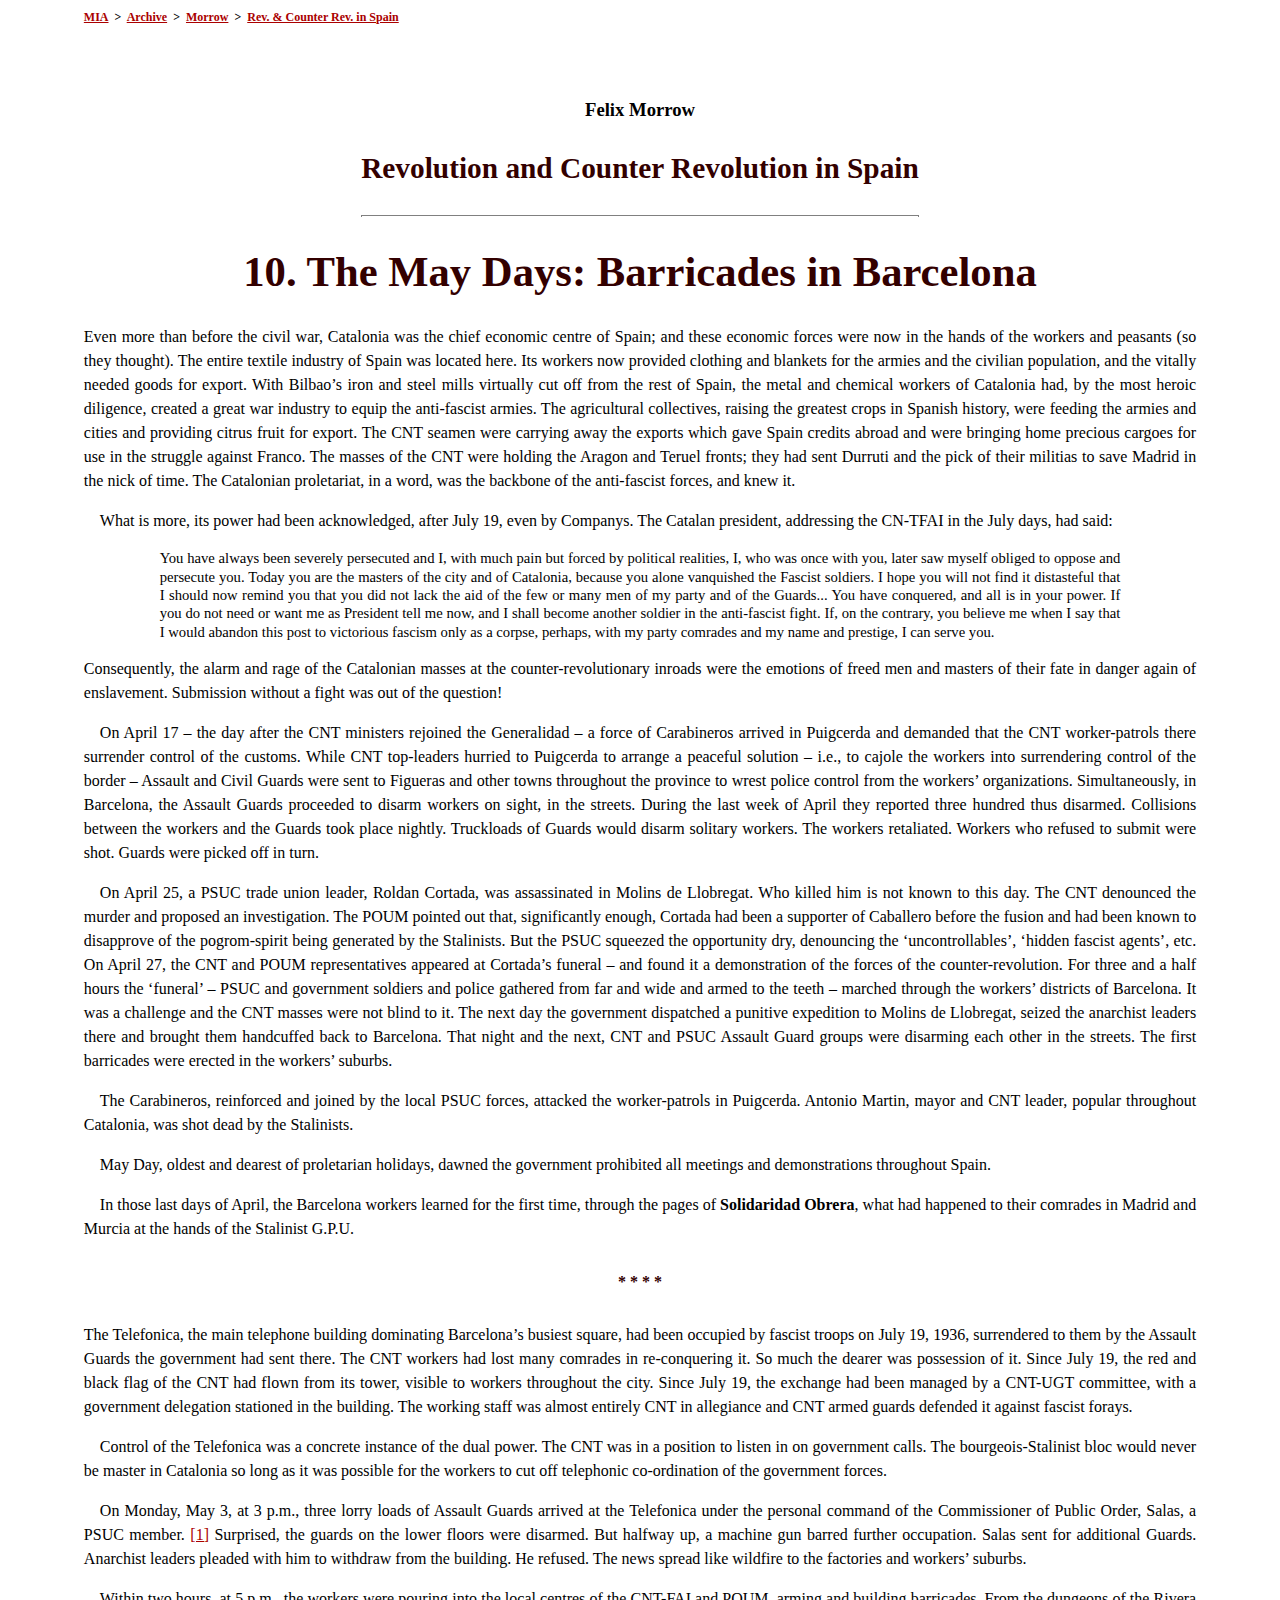
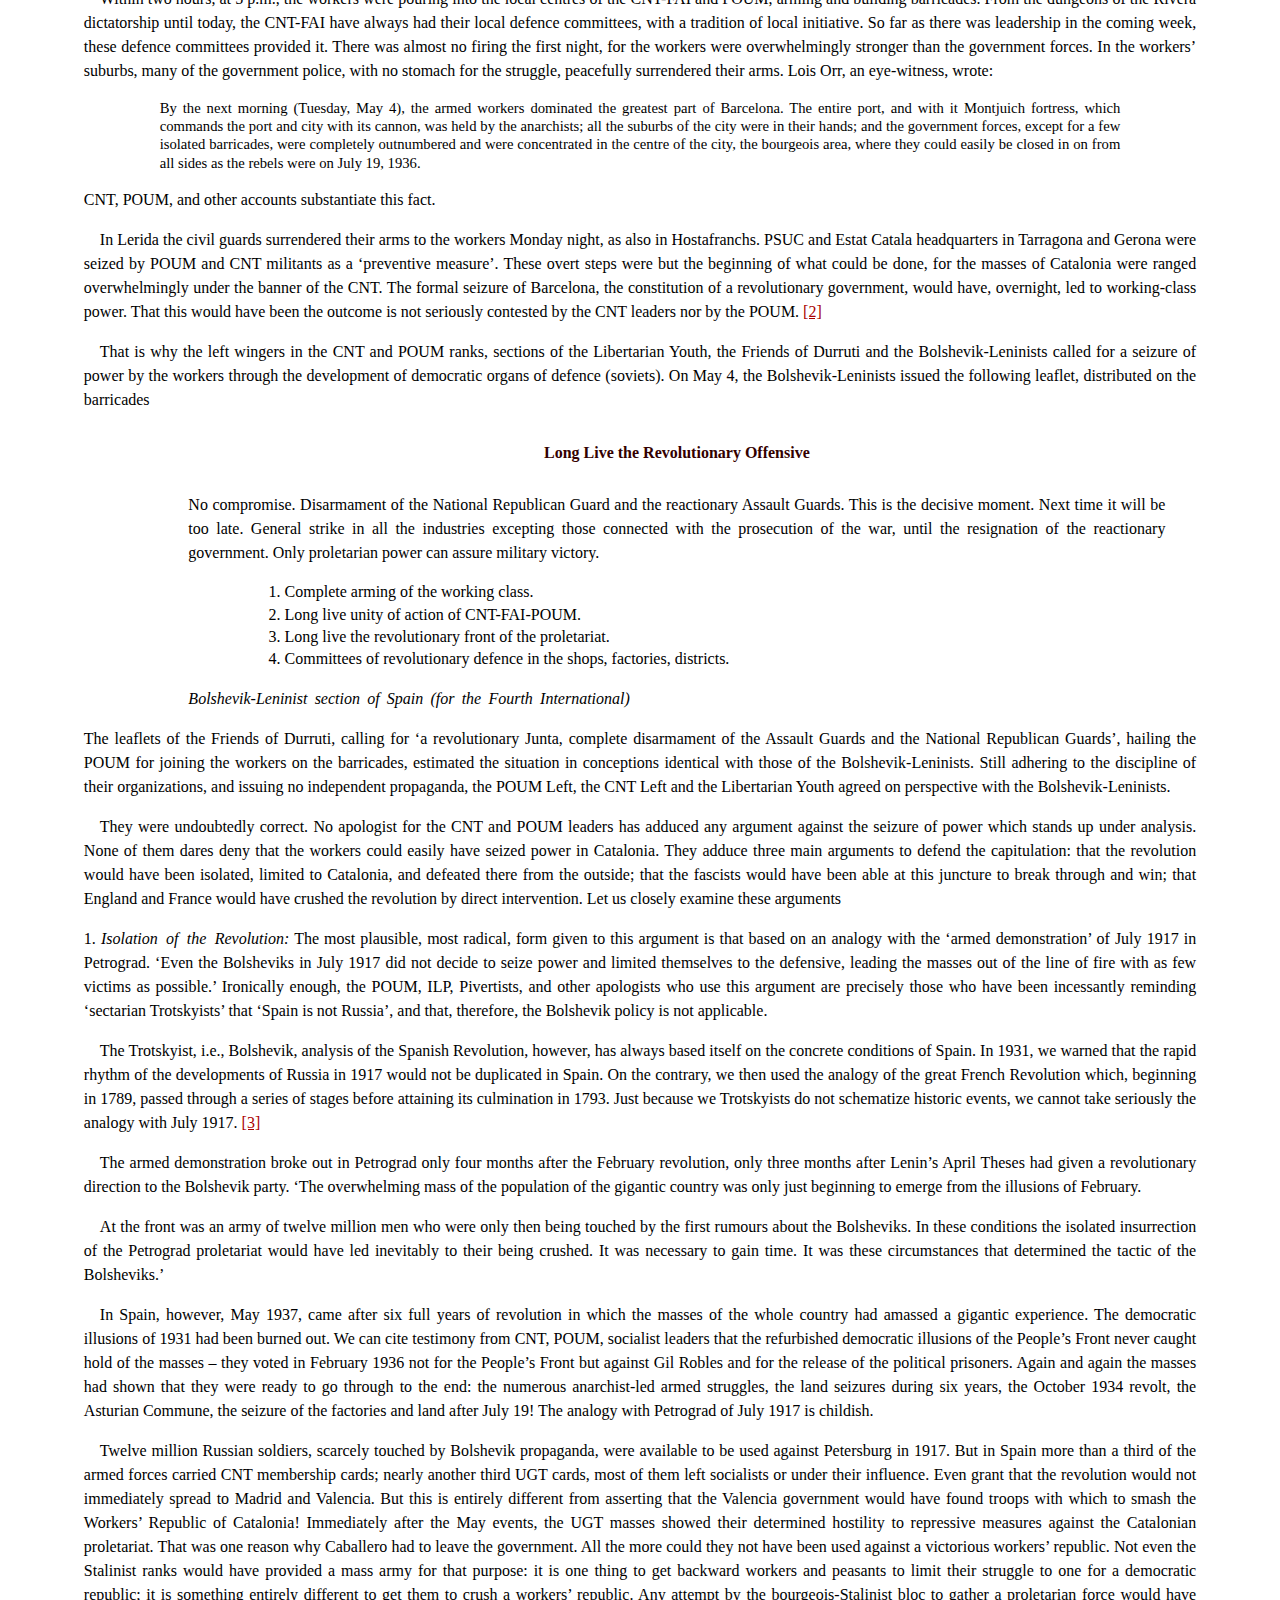
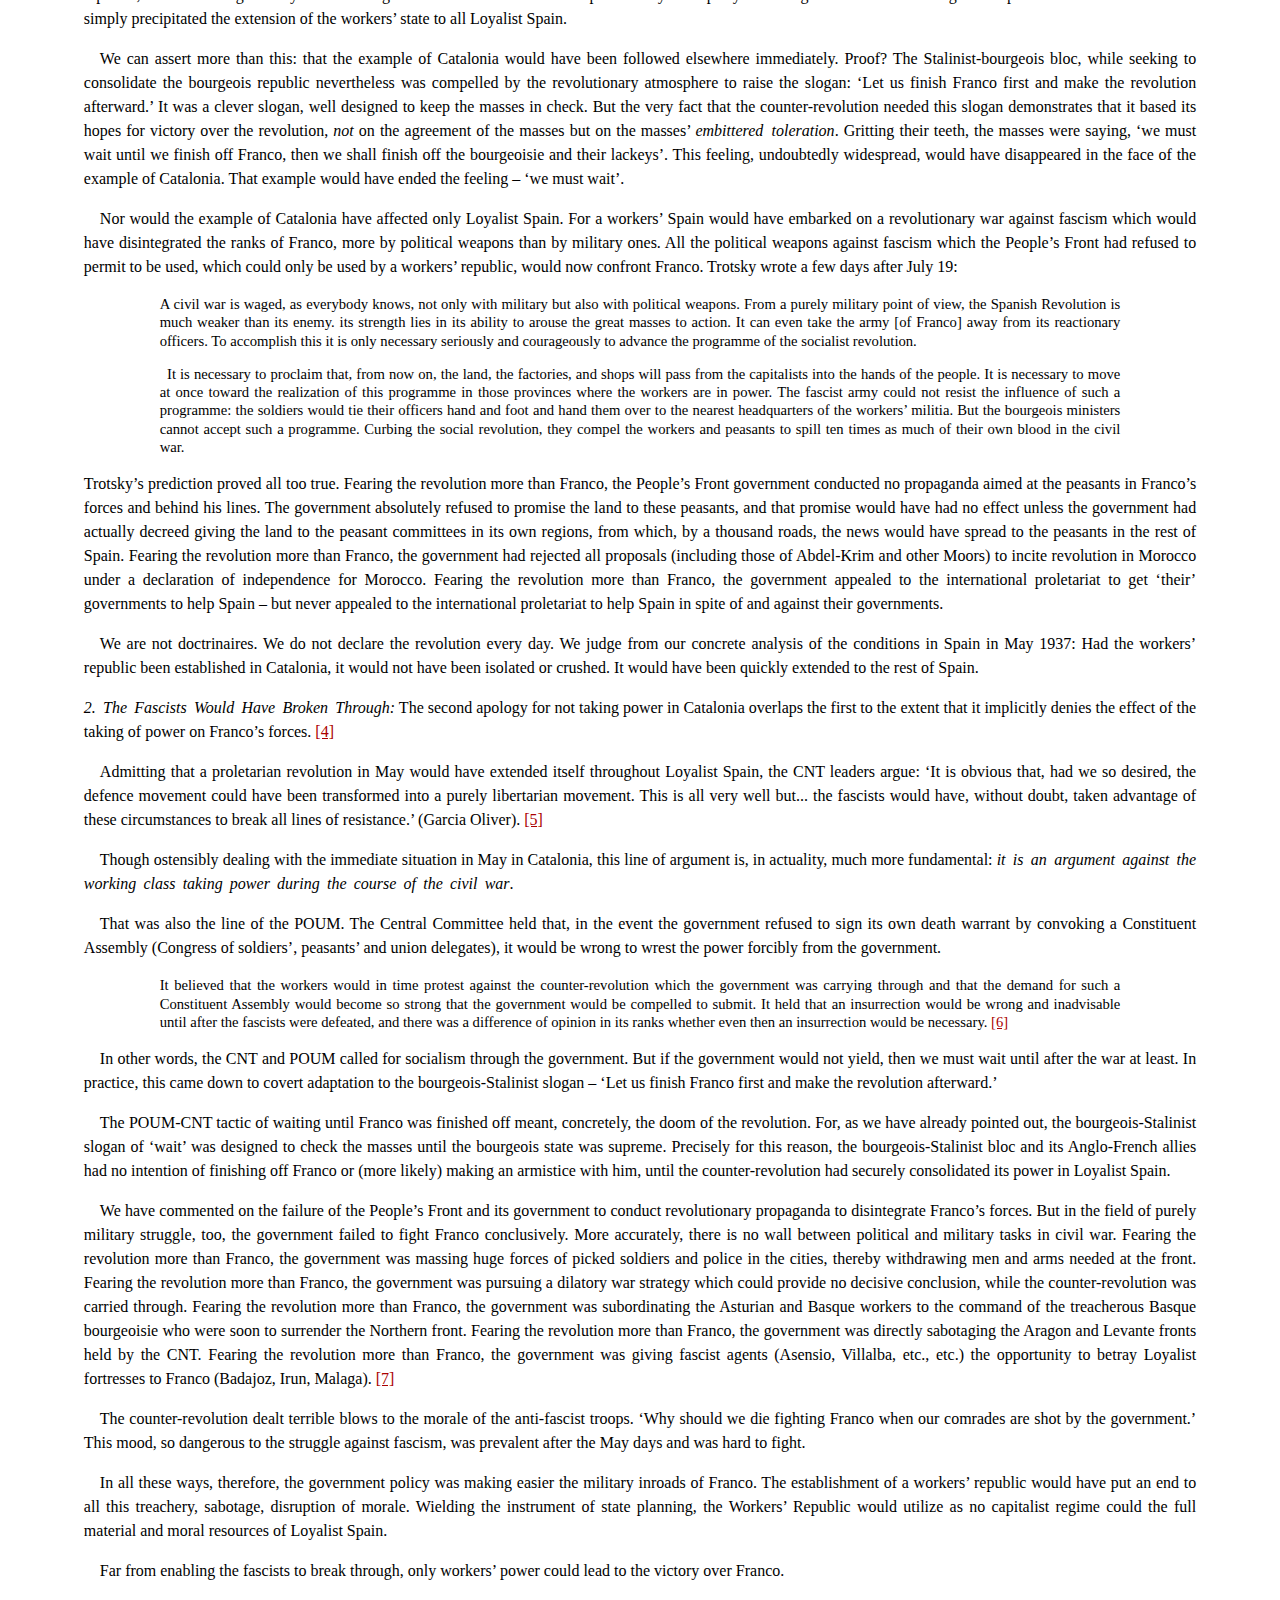
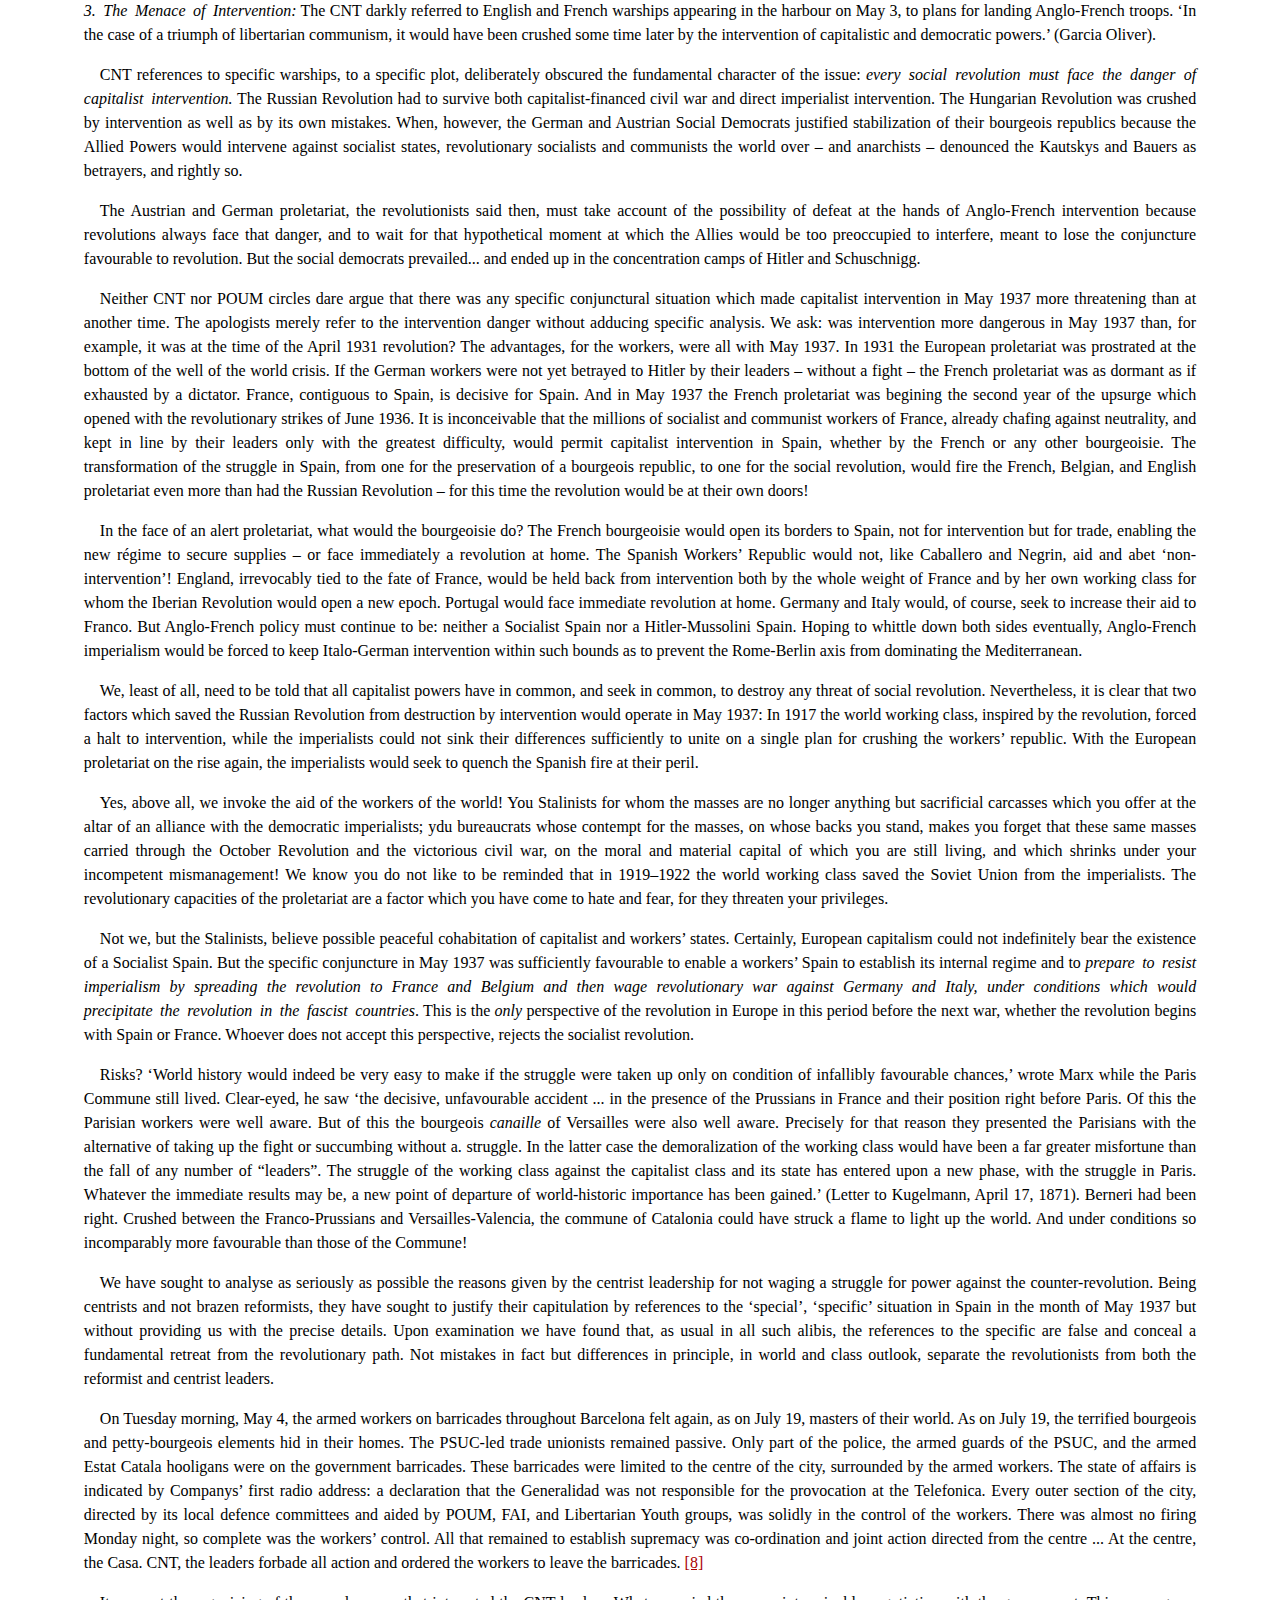
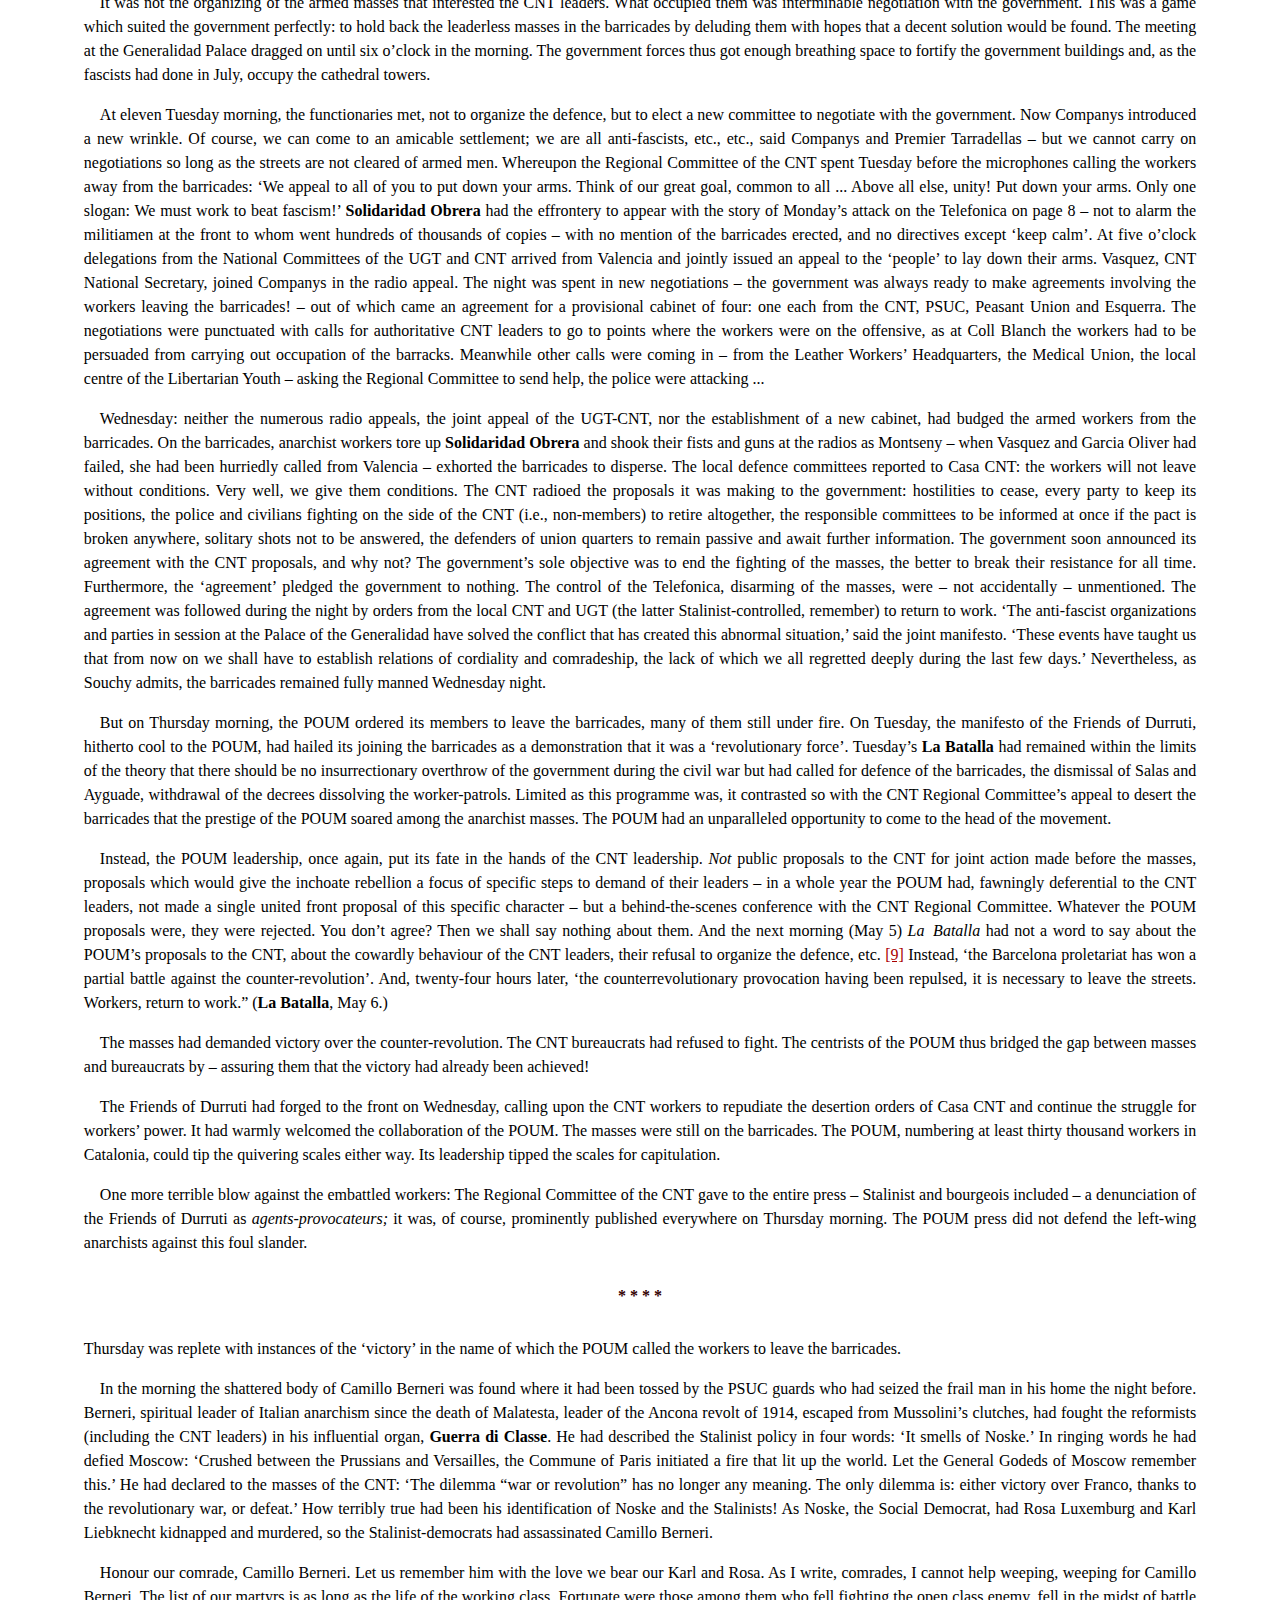
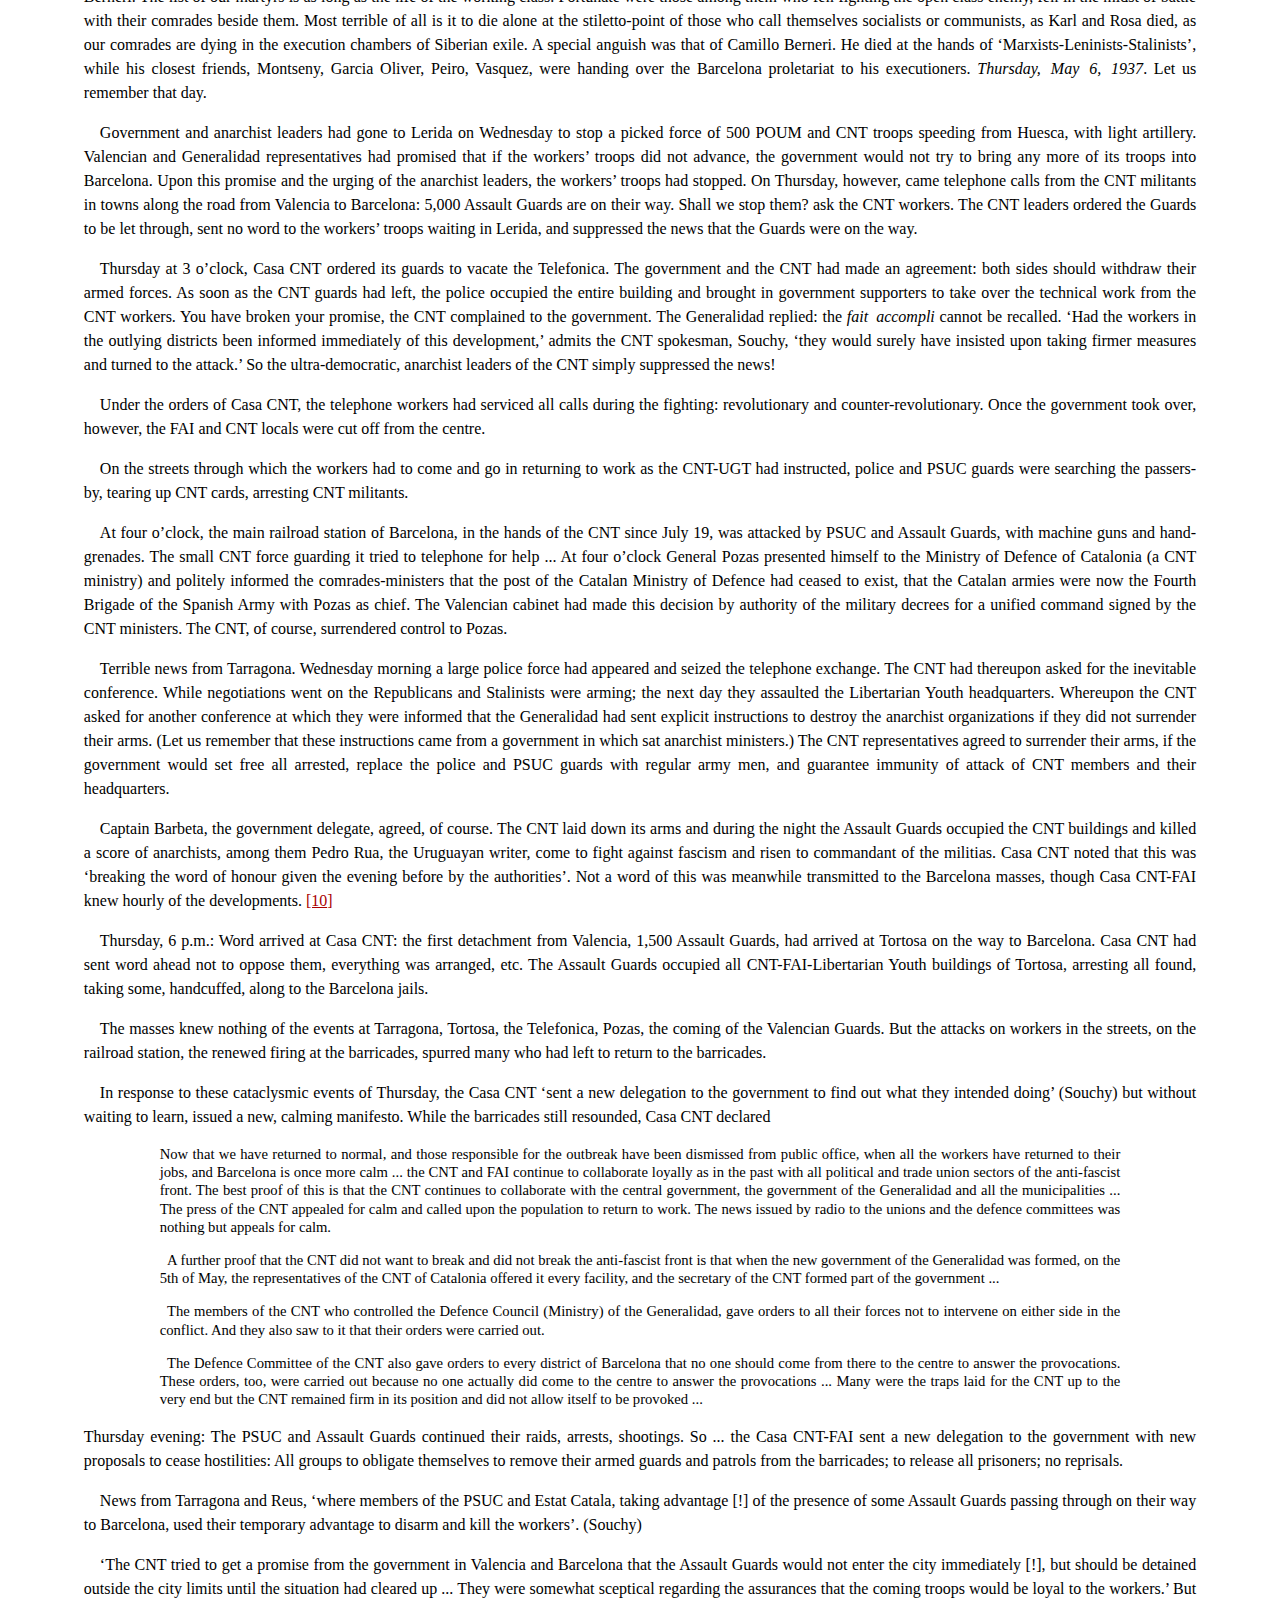
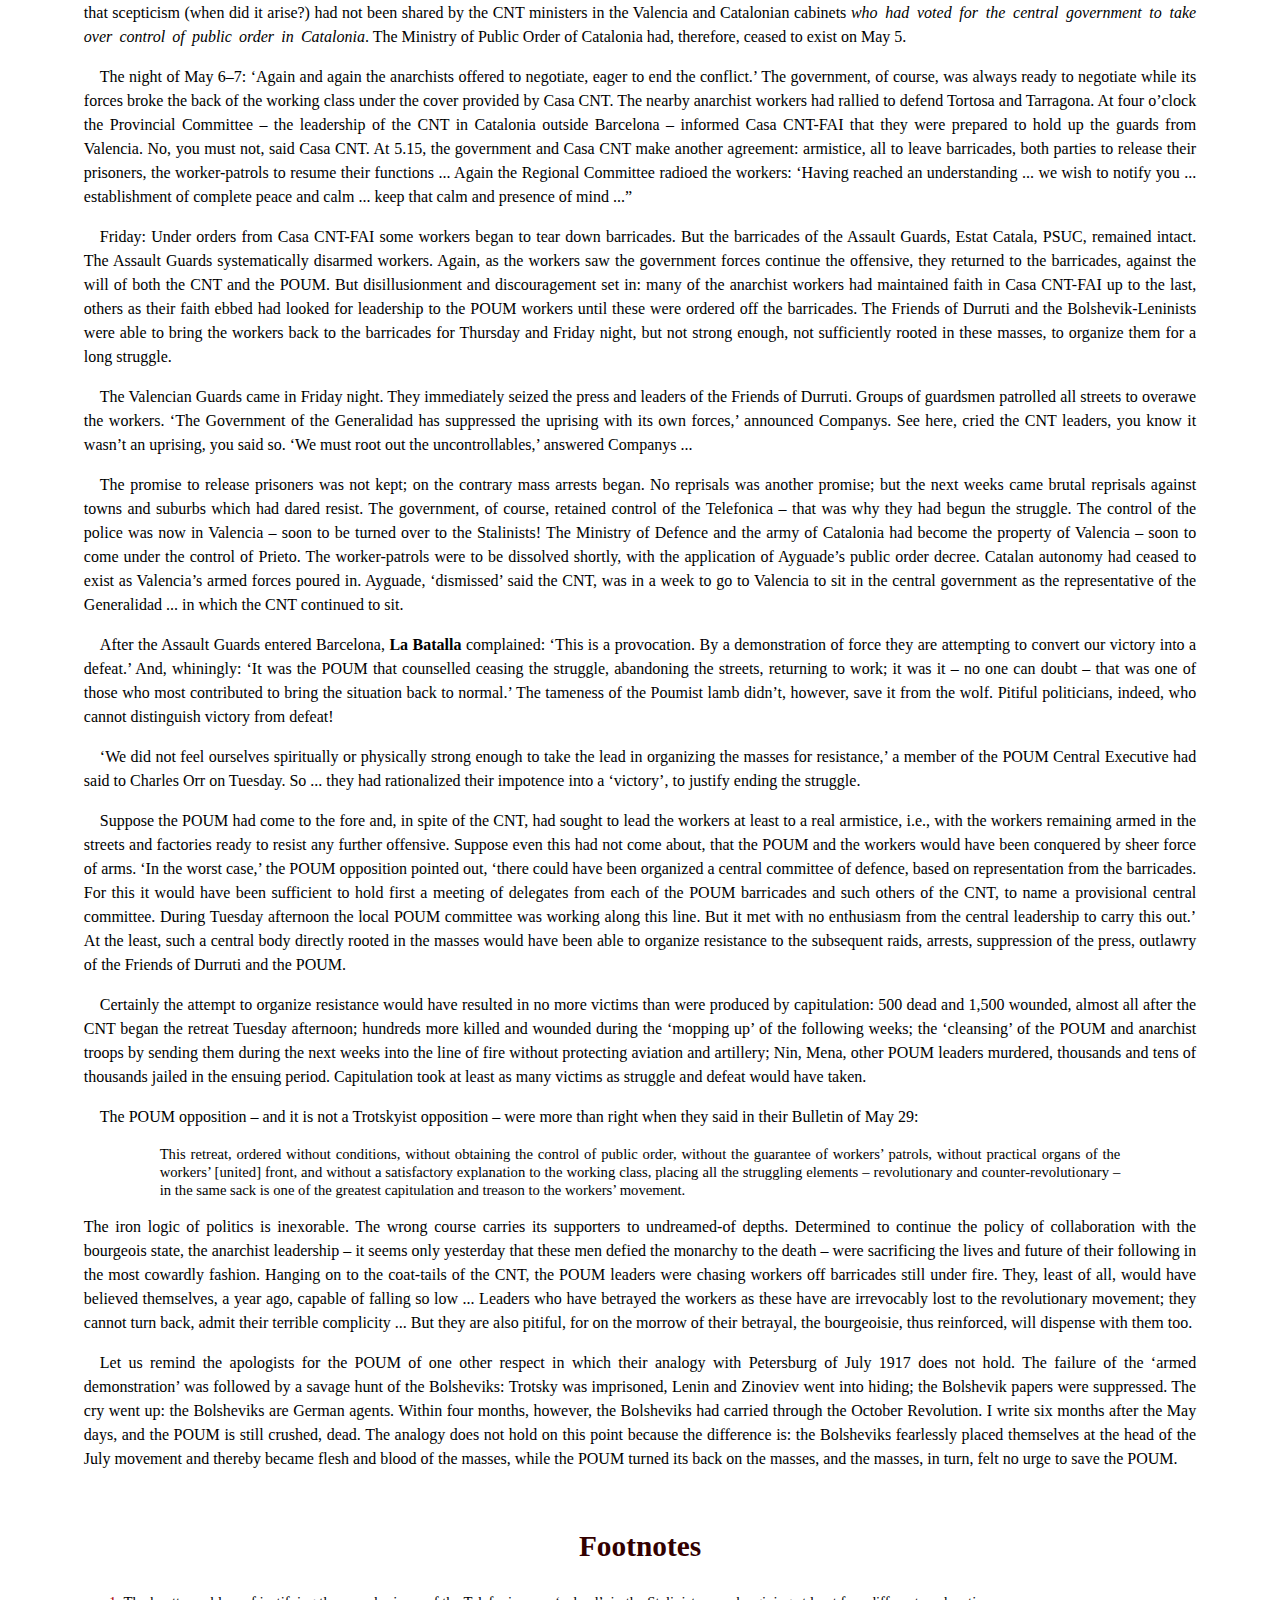
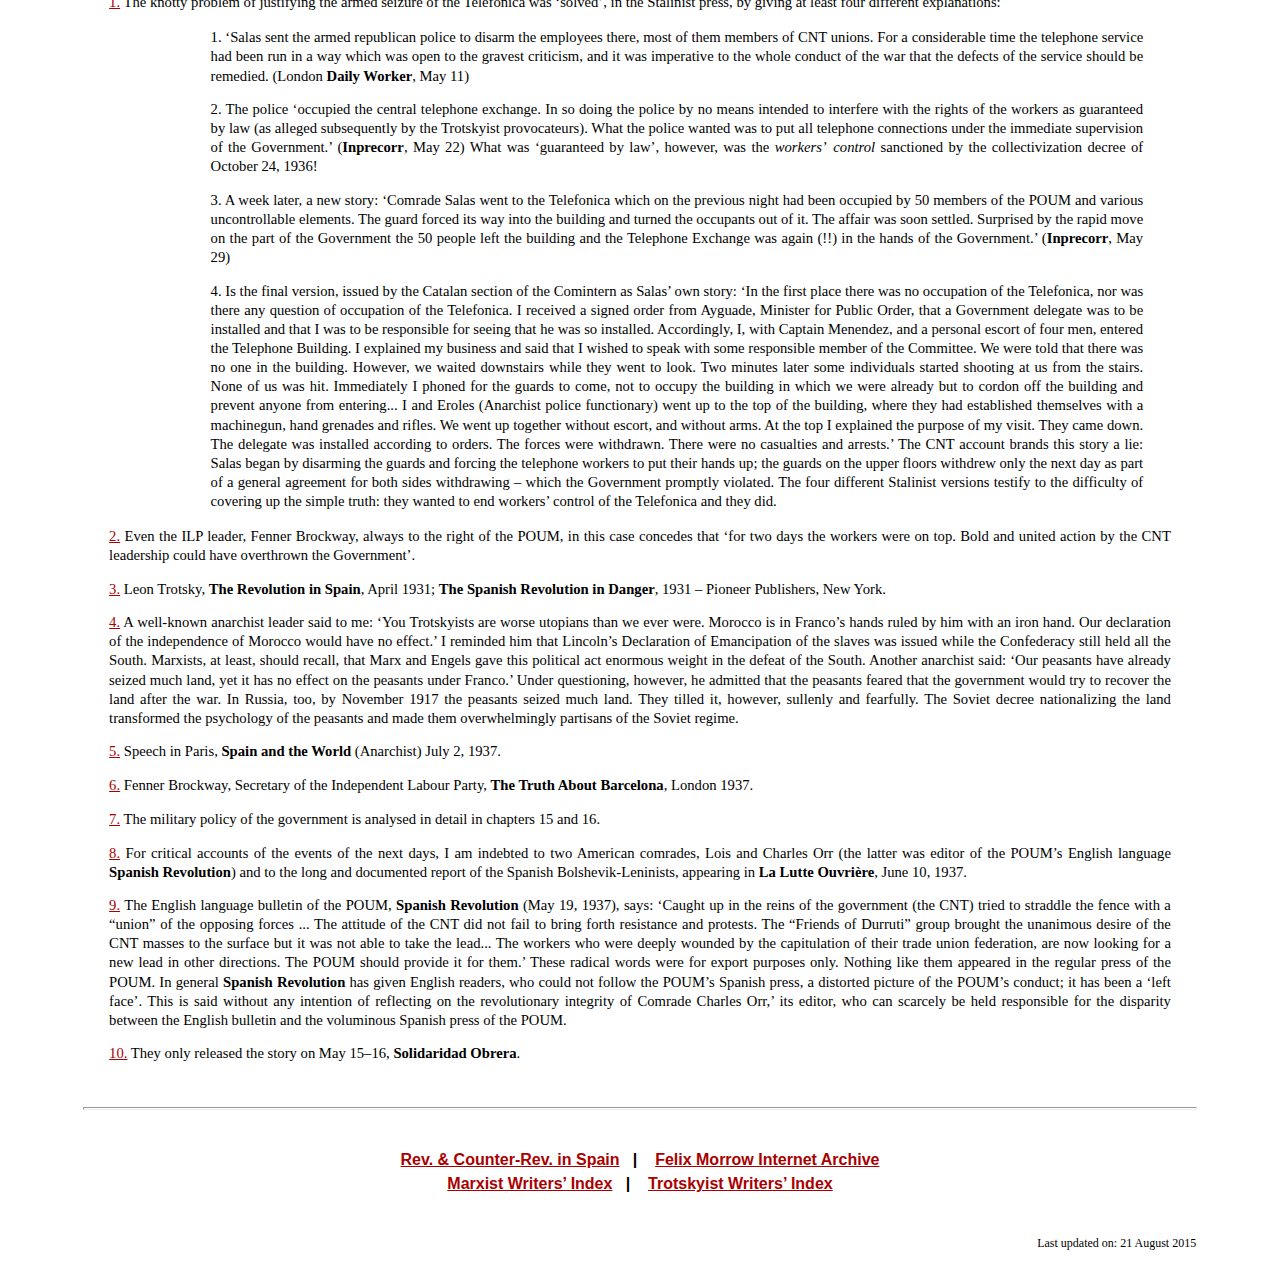
<file: rcrs/www.marxists.org/archive/morrow-felix/1938/revolution-spain/ch10.htm>
<!DOCTYPE html PUBLIC "-//W3C//DTD XHTML 1.0 Transitional//EN"
"http://www.w3.org/TR/xhtml1/DTD/xhtml1-transitional.dtd">
<html xmlns="http://www.w3.org/1999/xhtml">
<head>
<meta name="viewport" content="width=device-width, initial-scale=1" />
<meta name="generator" content="HTML Tidy, see www.w3.org" />
<title>Felix Morrow: Revolution and Counter Revolution in Spain (Chap.10)</title>
<meta http-equiv="content-type" content="text/html; charset=iso-8859-1" />
<meta name="description" content="Felix Morrow: Revolution and Counter Revolution in Spain (10. The May Days: Barricades in Barcelona)" />
<meta name="keywords" content="Spain, Spanish Civil War, revolution, counter-revolution, Stalinism, social democracy, bourgeoisie, bourgeois parties, Popular Front, fascism, Franco, anarchism, CNT, popular front, POUM, Trotskyism, Trotskyists" />
<meta name="author" content="Felix Morrow" />
<link rel="stylesheet" type="text/css" href="../../../css/works.css" />
<meta name="robots" content="index,follow" />
<link rel="stylesheet" type="text/css" href="../../../css/doc.css" />
<style type="text/css">
<!--
p.information {  background: transparent;  color: #000033;  text-indent: 0em;  font-size: 11pt;  font-family : "Times New Roman", serif;  line-height: 125%;  text-align: justify;  margin-right: 8%;  margin-left: 8%  }
span.info {  background: transparent;  color: #000033;  font-family: "Arial", sans-serif;  font-size: 11pt;  font-weight: bold;  }
-->
</style>
</head>
<body bgcolor="#FFFFF0" text="#000000" link="#0000FF" vlink="#3300FF" alink="#FF0000">
<p class="toplink"><a id="top" href="../../../../index.htm" name="top">MIA</a>&#160;&#160;&gt;&#160; <a href="../../../index.htm">Archive</a>&#160;&#160;&gt;&#160; <a href="../../index.htm">Morrow</a>&#160;&#160;&gt;&#160; <a href="index.htm">Rev. &amp; Counter Rev. in Spain</a></p>

<p>&#160;</p>

<h4>Felix Morrow</h4>

<h3>Revolution and Counter Revolution in Spain</h3>

<hr class="section" size="1" noshade />
<h1>10. The May Days: Barricades in Barcelona</h1>

<p class="fst">Even more than before the civil war, Catalonia was the chief economic centre of Spain; and these economic forces were now in the hands of the workers and peasants (so they thought). The entire textile industry of Spain was located here. Its workers now provided clothing and blankets for the armies and the civilian population, and the vitally needed goods for export. With Bilbao&#8217;s iron and steel mills virtually cut off from the rest of Spain, the metal and chemical workers of Catalonia had, by the most heroic diligence, created a great war industry to equip the anti-fascist armies. The agricultural collectives, raising the greatest crops in Spanish history, were feeding the armies and cities and providing citrus fruit for export. The CNT seamen were carrying away the exports which gave Spain credits abroad and were bringing home precious cargoes for use in the struggle against Franco. The masses of the CNT were holding the Aragon and Teruel fronts; they had sent Durruti and the pick of their militias to save Madrid in the nick of time. The Catalonian proletariat, in a word, was the backbone of the anti-fascist forces, and knew it.</p>

<p>What is more, its power had been acknowledged, after July 19, even by Companys. The Catalan president, addressing the CN-TFAI in the July days, had said:</p>

<p class="quoteb">You have always been severely persecuted and I, with much pain but forced by political realities, I, who was once with you, later saw myself obliged to oppose and persecute you. Today you are the masters of the city and of Catalonia, because you alone vanquished the Fascist soldiers. I hope you will not find it distasteful that I should now remind you that you did not lack the aid of the few or many men of my party and of the Guards... You have conquered, and all is in your power. If you do not need or want me as President tell me now, and I shall become another soldier in the anti-fascist fight. If, on the contrary, you believe me when I say that I would abandon this post to victorious fascism only as a corpse, perhaps, with my party comrades and my name and prestige, I can serve you.</p>

<p class="fst">Consequently, the alarm and rage of the Catalonian masses at the counter-revolutionary inroads were the emotions of freed men and masters of their fate in danger again of enslavement. Submission without a fight was out of the question!</p>

<p>On April 17 &#8211; the day after the CNT ministers rejoined the Generalidad &#8211; a force of Carabineros arrived in Puigcerda and demanded that the CNT worker-patrols there surrender control of the customs. While CNT top-leaders hurried to Puigcerda to arrange a peaceful solution &#8211; i.e., to cajole the workers into surrendering control of the border &#8211; Assault and Civil Guards were sent to Figueras and other towns throughout the province to wrest police control from the workers&#8217; organizations. Simultaneously, in Barcelona, the Assault Guards proceeded to disarm workers on sight, in the streets. During the last week of April they reported three hundred thus disarmed. Collisions between the workers and the Guards took place nightly. Truckloads of Guards would disarm solitary workers. The workers retaliated. Workers who refused to submit were shot. Guards were picked off in turn.</p>

<p>On April 25, a PSUC trade union leader, Roldan Cortada, was assassinated in Molins de Llobregat. Who killed him is not known to this day. The CNT denounced the murder and proposed an investigation. The POUM pointed out that, significantly enough, Cortada had been a supporter of Caballero before the fusion and had been known to disapprove of the pogrom-spirit being generated by the Stalinists. But the PSUC squeezed the opportunity dry, denouncing the &#8216;uncontrollables&#8217;, &#8216;hidden fascist agents&#8217;, etc. On April 27, the CNT and POUM representatives appeared at Cortada&#8217;s funeral &#8211; and found it a demonstration of the forces of the counter-revolution. For three and a half hours the &#8216;funeral&#8217; &#8211; PSUC and government soldiers and police gathered from far and wide and armed to the teeth &#8211; marched through the workers&#8217; districts of Barcelona. It was a challenge and the CNT masses were not blind to it. The next day the government dispatched a punitive expedition to Molins de Llobregat, seized the anarchist leaders there and brought them handcuffed back to Barcelona. That night and the next, CNT and PSUC Assault Guard groups were disarming each other in the streets. The first barricades were erected in the workers&#8217; suburbs.</p>

<p>The Carabineros, reinforced and joined by the local PSUC forces, attacked the worker-patrols in Puigcerda. Antonio Martin, mayor and CNT leader, popular throughout Catalonia, was shot dead by the Stalinists.</p>

<p>May Day, oldest and dearest of proletarian holidays, dawned the government prohibited all meetings and demonstrations throughout Spain.</p>

<p>In those last days of April, the Barcelona workers learned for the first time, through the pages of <strong>Solidaridad Obrera</strong>, what had happened to their comrades in Madrid and Murcia at the hands of the Stalinist G.P.U.</p>

<h5>* * * *</h5>

<p class="fst">The Telefonica, the main telephone building dominating Barcelona&#8217;s busiest square, had been occupied by fascist troops on July 19, 1936, surrendered to them by the Assault Guards the government had sent there. The CNT workers had lost many comrades in re-conquering it. So much the dearer was possession of it. Since July 19, the red and black flag of the CNT had flown from its tower, visible to workers throughout the city. Since July 19, the exchange had been managed by a CNT-UGT committee, with a government delegation stationed in the building. The working staff was almost entirely CNT in allegiance and CNT armed guards defended it against fascist forays.</p>

<p>Control of the Telefonica was a concrete instance of the dual power. The CNT was in a position to listen in on government calls. The bourgeois-Stalinist bloc would never be master in Catalonia so long as it was possible for the workers to cut off telephonic co-ordination of the government forces.</p>

<p>On Monday, May 3, at 3&#160;p.m., three lorry loads of Assault Guards arrived at the Telefonica under the personal command of the Commissioner of Public Order, Salas, a PSUC member. <a id="f1" href="#n1" name="f1">[1]</a> Surprised, the guards on the lower floors were disarmed. But halfway up, a machine gun barred further occupation. Salas sent for additional Guards. Anarchist leaders pleaded with him to withdraw from the building. He refused. The news spread like wildfire to the factories and workers&#8217; suburbs.</p>

<p>Within two hours, at 5&#160;p.m., the workers were pouring into the local centres of the CNT-FAI and POUM, arming and building barricades. From the dungeons of the Rivera dictatorship until today, the CNT-FAI have always had their local defence committees, with a tradition of local initiative. So far as there was leadership in the coming week, these defence committees provided it. There was almost no firing the first night, for the workers were overwhelmingly stronger than the government forces. In the workers&#8217; suburbs, many of the government police, with no stomach for the struggle, peacefully surrendered their arms. Lois Orr, an eye-witness, wrote:</p>

<p class="quoteb">By the next morning (Tuesday, May 4), the armed workers dominated the greatest part of Barcelona. The entire port, and with it Montjuich fortress, which commands the port and city with its cannon, was held by the anarchists; all the suburbs of the city were in their hands; and the government forces, except for a few isolated barricades, were completely outnumbered and were concentrated in the centre of the city, the bourgeois area, where they could easily be closed in on from all sides as the rebels were on July 19, 1936.</p>

<p class="fst">CNT, POUM, and other accounts substantiate this fact.</p>

<p>In Lerida the civil guards surrendered their arms to the workers Monday night, as also in Hostafranchs. PSUC and Estat Catala headquarters in Tarragona and Gerona were seized by POUM and CNT militants as a &#8216;preventive measure&#8217;. These overt steps were but the beginning of what could be done, for the masses of Catalonia were ranged overwhelmingly under the banner of the CNT. The formal seizure of Barcelona, the constitution of a revolutionary government, would have, overnight, led to working-class power. That this would have been the outcome is not seriously contested by the CNT leaders nor by the POUM. <a id="f2" href="#n2" name="f2">[2]</a></p>

<p>That is why the left wingers in the CNT and POUM ranks, sections of the Libertarian Youth, the Friends of Durruti and the Bolshevik-Leninists called for a seizure of power by the workers through the development of democratic organs of defence (soviets). On May 4, the Bolshevik-Leninists issued the following leaflet, distributed on the barricades</p>

<blockquote>
<h5>Long Live the Revolutionary Offensive</h5>

<p class="fst">No compromise. Disarmament of the National Republican Guard and the reactionary Assault Guards. This is the decisive moment. Next time it will be too late. General strike in all the industries excepting those connected with the prosecution of the war, until the resignation of the reactionary government. Only proletarian power can assure military victory.</p>

<ol class="disc">
<li>Complete arming of the working class.</li>

<li>Long live unity of action of CNT-FAI-POUM.</li>

<li>Long live the revolutionary front of the proletariat.</li>

<li>Committees of revolutionary defence in the shops, factories, districts.</li>
</ol>

<p class="fst"><em>Bolshevik-Leninist section of Spain (for the Fourth International)</em></p>
</blockquote>

<p class="fst">The leaflets of the Friends of Durruti, calling for &#8216;a revolutionary Junta, complete disarmament of the Assault Guards and the National Republican Guards&#8217;, hailing the POUM for joining the workers on the barricades, estimated the situation in conceptions identical with those of the Bolshevik-Leninists. Still adhering to the discipline of their organizations, and issuing no independent propaganda, the POUM Left, the CNT Left and the Libertarian Youth agreed on perspective with the Bolshevik-Leninists.</p>

<p>They were undoubtedly correct. No apologist for the CNT and POUM leaders has adduced any argument against the seizure of power which stands up under analysis. None of them dares deny that the workers could easily have seized power in Catalonia. They adduce three main arguments to defend the capitulation: that the revolution would have been isolated, limited to Catalonia, and defeated there from the outside; that the fascists would have been able at this juncture to break through and win; that England and France would have crushed the revolution by direct intervention. Let us closely examine these arguments</p>

<p class="fst">1. <em>Isolation of the Revolution:</em> The most plausible, most radical, form given to this argument is that based on an analogy with the &#8216;armed demonstration&#8217; of July 1917 in Petrograd. &#8216;Even the Bolsheviks in July 1917 did not decide to seize power and limited themselves to the defensive, leading the masses out of the line of fire with as few victims as possible.&#8217; Ironically enough, the POUM, ILP, Pivertists, and other apologists who use this argument are precisely those who have been incessantly reminding &#8216;sectarian Trotskyists&#8217; that &#8216;Spain is not Russia&#8217;, and that, therefore, the Bolshevik policy is not applicable.</p>

<p>The Trotskyist, i.e., Bolshevik, analysis of the Spanish Revolution, however, has always based itself on the concrete conditions of Spain. In 1931, we warned that the rapid rhythm of the developments of Russia in 1917 would not be duplicated in Spain. On the contrary, we then used the analogy of the great French Revolution which, beginning in 1789, passed through a series of stages before attaining its culmination in 1793. Just because we Trotskyists do not schematize historic events, we cannot take seriously the analogy with July 1917. <a id="f3" href="#n3" name="f3">[3]</a></p>

<p>The armed demonstration broke out in Petrograd only four months after the February revolution, only three months after Lenin&#8217;s April Theses had given a revolutionary direction to the Bolshevik party. &#8216;The overwhelming mass of the population of the gigantic country was only just beginning to emerge from the illusions of February.</p>

<p>At the front was an army of twelve million men who were only then being touched by the first rumours about the Bolsheviks. In these conditions the isolated insurrection of the Petrograd proletariat would have led inevitably to their being crushed. It was necessary to gain time. It was these circumstances that determined the tactic of the Bolsheviks.&#8217;</p>

<p>In Spain, however, May 1937, came after six full years of revolution in which the masses of the whole country had amassed a gigantic experience. The democratic illusions of 1931 had been burned out. We can cite testimony from CNT, POUM, socialist leaders that the refurbished democratic illusions of the People&#8217;s Front never caught hold of the masses &#8211; they voted in February 1936 not for the People&#8217;s Front but against Gil Robles and for the release of the political prisoners. Again and again the masses had shown that they were ready to go through to the end: the numerous anarchist-led armed struggles, the land seizures during six years, the October 1934 revolt, the Asturian Commune, the seizure of the factories and land after July 19! The analogy with Petrograd of July 1917 is childish.</p>

<p>Twelve million Russian soldiers, scarcely touched by Bolshevik propaganda, were available to be used against Petersburg in 1917. But in Spain more than a third of the armed forces carried CNT membership cards; nearly another third UGT cards, most of them left socialists or under their influence. Even grant that the revolution would not immediately spread to Madrid and Valencia. But this is entirely different from asserting that the Valencia government would have found troops with which to smash the Workers&#8217; Republic of Catalonia! Immediately after the May events, the UGT masses showed their determined hostility to repressive measures against the Catalonian proletariat. That was one reason why Caballero had to leave the government. All the more could they not have been used against a victorious workers&#8217; republic. Not even the Stalinist ranks would have provided a mass army for that purpose: it is one thing to get backward workers and peasants to limit their struggle to one for a democratic republic; it is something entirely different to get them to crush a workers&#8217; republic. Any attempt by the bourgeois-Stalinist bloc to gather a proletarian force would have simply precipitated the extension of the workers&#8217; state to all Loyalist Spain.</p>

<p>We can assert more than this: that the example of Catalonia would have been followed elsewhere immediately. Proof? The Stalinist-bourgeois bloc, while seeking to consolidate the bourgeois republic nevertheless was compelled by the revolutionary atmosphere to raise the slogan: &#8216;Let us finish Franco first and make the revolution afterward.&#8217; It was a clever slogan, well designed to keep the masses in check. But the very fact that the counter-revolution needed this slogan demonstrates that it based its hopes for victory over the revolution, <em>not</em> on the agreement of the masses but on the masses&#8217; <em>embittered toleration</em>. Gritting their teeth, the masses were saying, &#8216;we must wait until we finish off Franco, then we shall finish off the bourgeoisie and their lackeys&#8217;. This feeling, undoubtedly widespread, would have disappeared in the face of the example of Catalonia. That example would have ended the feeling &#8211; &#8216;we must wait&#8217;.</p>

<p>Nor would the example of Catalonia have affected only Loyalist Spain. For a workers&#8217; Spain would have embarked on a revolutionary war against fascism which would have disintegrated the ranks of Franco, more by political weapons than by military ones. All the political weapons against fascism which the People&#8217;s Front had refused to permit to be used, which could only be used by a workers&#8217; republic, would now confront Franco. Trotsky wrote a few days after July 19:</p>

<p class="quoteb">A civil war is waged, as everybody knows, not only with military but also with political weapons. From a purely military point of view, the Spanish Revolution is much weaker than its enemy. its strength lies in its ability to arouse the great masses to action. It can even take the army [of Franco] away from its reactionary officers. To accomplish this it is only necessary seriously and courageously to advance the programme of the socialist revolution.</p>

<p class="quote">It is necessary to proclaim that, from now on, the land, the factories, and shops will pass from the capitalists into the hands of the people. It is necessary to move at once toward the realization of this programme in those provinces where the workers are in power. The fascist army could not resist the influence of such a programme: the soldiers would tie their officers hand and foot and hand them over to the nearest headquarters of the workers&#8217; militia. But the bourgeois ministers cannot accept such a programme. Curbing the social revolution, they compel the workers and peasants to spill ten times as much of their own blood in the civil war.</p>

<p class="fst">Trotsky&#8217;s prediction proved all too true. Fearing the revolution more than Franco, the People&#8217;s Front government conducted no propaganda aimed at the peasants in Franco&#8217;s forces and behind his lines. The government absolutely refused to promise the land to these peasants, and that promise would have had no effect unless the government had actually decreed giving the land to the peasant committees in its own regions, from which, by a thousand roads, the news would have spread to the peasants in the rest of Spain. Fearing the revolution more than Franco, the government had rejected all proposals (including those of Abdel-Krim and other Moors) to incite revolution in Morocco under a declaration of independence for Morocco. Fearing the revolution more than Franco, the government appealed to the international proletariat to get &#8216;their&#8217; governments to help Spain &#8211; but never appealed to the international proletariat to help Spain in spite of and against their governments.</p>

<p>We are not doctrinaires. We do not declare the revolution every day. We judge from our concrete analysis of the conditions in Spain in May 1937: Had the workers&#8217; republic been established in Catalonia, it would not have been isolated or crushed. It would have been quickly extended to the rest of Spain.</p>

<p class="fst"><em>2. The Fascists Would Have Broken Through:</em> The second apology for not taking power in Catalonia overlaps the first to the extent that it implicitly denies the effect of the taking of power on Franco&#8217;s forces. <a id="f4" href="#n4" name="f4">[4]</a></p>

<p>Admitting that a proletarian revolution in May would have extended itself throughout Loyalist Spain, the CNT leaders argue: &#8216;It is obvious that, had we so desired, the defence movement could have been transformed into a purely libertarian movement. This is all very well but... the fascists would have, without doubt, taken advantage of these circumstances to break all lines of resistance.&#8217; (Garcia Oliver). <a id="f5" href="#n5" name="f5">[5]</a></p>

<p>Though ostensibly dealing with the immediate situation in May in Catalonia, this line of argument is, in actuality, much more fundamental: <em>it is an argument against the working class taking power during the course of the civil war</em>.</p>

<p>That was also the line of the POUM. The Central Committee held that, in the event the government refused to sign its own death warrant by convoking a Constituent Assembly (Congress of soldiers&#8217;, peasants&#8217; and union delegates), it would be wrong to wrest the power forcibly from the government.</p>

<p class="quoteb">It believed that the workers would in time protest against the counter-revolution which the government was carrying through and that the demand for such a Constituent Assembly would become so strong that the government would be compelled to submit. It held that an insurrection would be wrong and inadvisable until after the fascists were defeated, and there was a difference of opinion in its ranks whether even then an insurrection would be necessary. <a id="f6" href="#n6" name="f6">[6]</a></p>

<p>In other words, the CNT and POUM called for socialism through the government. But if the government would not yield, then we must wait until after the war at least. In practice, this came down to covert adaptation to the bourgeois-Stalinist slogan &#8211; &#8216;Let us finish Franco first and make the revolution afterward.&#8217;</p>

<p>The POUM-CNT tactic of waiting until Franco was finished off meant, concretely, the doom of the revolution. For, as we have already pointed out, the bourgeois-Stalinist slogan of &#8216;wait&#8217; was designed to check the masses until the bourgeois state was supreme. Precisely for this reason, the bourgeois-Stalinist bloc and its Anglo-French allies had no intention of finishing off Franco or (more likely) making an armistice with him, until the counter-revolution had securely consolidated its power in Loyalist Spain.</p>

<p>We have commented on the failure of the People&#8217;s Front and its government to conduct revolutionary propaganda to disintegrate Franco&#8217;s forces. But in the field of purely military struggle, too, the government failed to fight Franco conclusively. More accurately, there is no wall between political and military tasks in civil war. Fearing the revolution more than Franco, the government was massing huge forces of picked soldiers and police in the cities, thereby withdrawing men and arms needed at the front. Fearing the revolution more than Franco, the government was pursuing a dilatory war strategy which could provide no decisive conclusion, while the counter-revolution was carried through. Fearing the revolution more than Franco, the government was subordinating the Asturian and Basque workers to the command of the treacherous Basque bourgeoisie who were soon to surrender the Northern front. Fearing the revolution more than Franco, the government was directly sabotaging the Aragon and Levante fronts held by the CNT. Fearing the revolution more than Franco, the government was giving fascist agents (Asensio, Villalba, etc., etc.) the opportunity to betray Loyalist fortresses to Franco (Badajoz, Irun, Malaga). <a id="f7" href="#n7" name="f7">[7]</a></p>

<p>The counter-revolution dealt terrible blows to the morale of the anti-fascist troops. &#8216;Why should we die fighting Franco when our comrades are shot by the government.&#8217; This mood, so dangerous to the struggle against fascism, was prevalent after the May days and was hard to fight.</p>

<p>In all these ways, therefore, the government policy was making easier the military inroads of Franco. The establishment of a workers&#8217; republic would have put an end to all this treachery, sabotage, disruption of morale. Wielding the instrument of state planning, the Workers&#8217; Republic would utilize as no capitalist regime could the full material and moral resources of Loyalist Spain.</p>

<p>Far from enabling the fascists to break through, only workers&#8217; power could lead to the victory over Franco.</p>

<p class="fst"><em>3. The Menace of Intervention:</em> The CNT darkly referred to English and French warships appearing in the harbour on May 3, to plans for landing Anglo-French troops. &#8216;In the case of a triumph of libertarian communism, it would have been crushed some time later by the intervention of capitalistic and democratic powers.&#8217; (Garcia Oliver).</p>

<p>CNT references to specific warships, to a specific plot, deliberately obscured the fundamental character of the issue: <em>every social revolution must face the danger of capitalist intervention.</em> The Russian Revolution had to survive both capitalist-financed civil war and direct imperialist intervention. The Hungarian Revolution was crushed by intervention as well as by its own mistakes. When, however, the German and Austrian Social Democrats justified stabilization of their bourgeois republics because the Allied Powers would intervene against socialist states, revolutionary socialists and communists the world over &#8211; and anarchists &#8211; denounced the Kautskys and Bauers as betrayers, and rightly so.</p>

<p>The Austrian and German proletariat, the revolutionists said then, must take account of the possibility of defeat at the hands of Anglo-French intervention because revolutions always face that danger, and to wait for that hypothetical moment at which the Allies would be too preoccupied to interfere, meant to lose the conjuncture favourable to revolution. But the social democrats prevailed... and ended up in the concentration camps of Hitler and Schuschnigg.</p>

<p>Neither CNT nor POUM circles dare argue that there was any specific conjunctural situation which made capitalist intervention in May 1937 more threatening than at another time. The apologists merely refer to the intervention danger without adducing specific analysis. We ask: was intervention more dangerous in May 1937 than, for example, it was at the time of the April 1931 revolution? The advantages, for the workers, were all with May 1937. In 1931 the European proletariat was prostrated at the bottom of the well of the world crisis. If the German workers were not yet betrayed to Hitler by their leaders &#8211; without a fight &#8211; the French proletariat was as dormant as if exhausted by a dictator. France, contiguous to Spain, is decisive for Spain. And in May 1937 the French proletariat was begining the second year of the upsurge which opened with the revolutionary strikes of June 1936. It is inconceivable that the millions of socialist and communist workers of France, already chafing against neutrality, and kept in line by their leaders only with the greatest difficulty, would permit capitalist intervention in Spain, whether by the French or any other bourgeoisie. The transformation of the struggle in Spain, from one for the preservation of a bourgeois republic, to one for the social revolution, would fire the French, Belgian, and English proletariat even more than had the Russian Revolution &#8211; for this time the revolution would be at their own doors!</p>

<p>In the face of an alert proletariat, what would the bourgeoisie do? The French bourgeoisie would open its borders to Spain, not for intervention but for trade, enabling the new r&#233;gime to secure supplies &#8211; or face immediately a revolution at home. The Spanish Workers&#8217; Republic would not, like Caballero and Negrin, aid and abet &#8216;non-intervention&#8217;! England, irrevocably tied to the fate of France, would be held back from intervention both by the whole weight of France and by her own working class for whom the Iberian Revolution would open a new epoch. Portugal would face immediate revolution at home. Germany and Italy would, of course, seek to increase their aid to Franco. But Anglo-French policy must continue to be: neither a Socialist Spain nor a Hitler-Mussolini Spain. Hoping to whittle down both sides eventually, Anglo-French imperialism would be forced to keep Italo-German intervention within such bounds as to prevent the Rome-Berlin axis from dominating the Mediterranean.</p>

<p>We, least of all, need to be told that all capitalist powers have in common, and seek in common, to destroy any threat of social revolution. Nevertheless, it is clear that two factors which saved the Russian Revolution from destruction by intervention would operate in May 1937: In 1917 the world working class, inspired by the revolution, forced a halt to intervention, while the imperialists could not sink their differences sufficiently to unite on a single plan for crushing the workers&#8217; republic. With the European proletariat on the rise again, the imperialists would seek to quench the Spanish fire at their peril.</p>

<p>Yes, above all, we invoke the aid of the workers of the world! You Stalinists for whom the masses are no longer anything but sacrificial carcasses which you offer at the altar of an alliance with the democratic imperialists; ydu bureaucrats whose contempt for the masses, on whose backs you stand, makes you forget that these same masses carried through the October Revolution and the victorious civil war, on the moral and material capital of which you are still living, and which shrinks under your incompetent mismanagement! We know you do not like to be reminded that in 1919&#8211;1922 the world working class saved the Soviet Union from the imperialists. The revolutionary capacities of the proletariat are a factor which you have come to hate and fear, for they threaten your privileges.</p>

<p>Not we, but the Stalinists, believe possible peaceful cohabitation of capitalist and workers&#8217; states. Certainly, European capitalism could not indefinitely bear the existence of a Socialist Spain. But the specific conjuncture in May 1937 was sufficiently favourable to enable a workers&#8217; Spain to establish its internal regime and to <em>prepare to resist imperialism by spreading the revolution to France and Belgium and then wage revolutionary war against Germany and Italy, under conditions which would precipitate the revolution in the fascist countries</em>. This is the <em>only</em> perspective of the revolution in Europe in this period before the next war, whether the revolution begins with Spain or France. Whoever does not accept this perspective, rejects the socialist revolution.</p>

<p>Risks? &#8216;World history would indeed be very easy to make if the struggle were taken up only on condition of infallibly favourable chances,&#8217; wrote Marx while the Paris Commune still lived. Clear-eyed, he saw &#8216;the decisive, unfavourable accident ... in the presence of the Prussians in France and their position right before Paris. Of this the Parisian workers were well aware. But of this the bourgeois <em>canaille</em> of Versailles were also well aware. Precisely for that reason they presented the Parisians with the alternative of taking up the fight or succumbing without a. struggle. In the latter case the demoralization of the working class would have been a far greater misfortune than the fall of any number of &#8220;leaders&#8221;. The struggle of the working class against the capitalist class and its state has entered upon a new phase, with the struggle in Paris. Whatever the immediate results may be, a new point of departure of world-historic importance has been gained.&#8217; (Letter to Kugelmann, April 17, 1871). Berneri had been right. Crushed between the Franco-Prussians and Versailles-Valencia, the commune of Catalonia could have struck a flame to light up the world. And under conditions so incomparably more favourable than those of the Commune!</p>

<p>We have sought to analyse as seriously as possible the reasons given by the centrist leadership for not waging a struggle for power against the counter-revolution. Being centrists and not brazen reformists, they have sought to justify their capitulation by references to the &#8216;special&#8217;, &#8216;specific&#8217; situation in Spain in the month of May 1937 but without providing us with the precise details. Upon examination we have found that, as usual in all such alibis, the references to the specific are false and conceal a fundamental retreat from the revolutionary path. Not mistakes in fact but differences in principle, in world and class outlook, separate the revolutionists from both the reformist and centrist leaders.</p>

<p>On Tuesday morning, May 4, the armed workers on barricades throughout Barcelona felt again, as on July 19, masters of their world. As on July 19, the terrified bourgeois and petty-bourgeois elements hid in their homes. The PSUC-led trade unionists remained passive. Only part of the police, the armed guards of the PSUC, and the armed Estat Catala hooligans were on the government barricades. These barricades were limited to the centre of the city, surrounded by the armed workers. The state of affairs is indicated by Companys&#8217; first radio address: a declaration that the Generalidad was not responsible for the provocation at the Telefonica. Every outer section of the city, directed by its local defence committees and aided by POUM, FAI, and Libertarian Youth groups, was solidly in the control of the workers. There was almost no firing Monday night, so complete was the workers&#8217; control. All that remained to establish supremacy was co-ordination and joint action directed from the centre ... At the centre, the Casa. CNT, the leaders forbade all action and ordered the workers to leave the barricades. <a id="f8" href="#n8" name="f8">[8]</a></p>

<p>It was not the organizing of the armed masses that interested the CNT leaders. What occupied them was interminable negotiation with the government. This was a game which suited the government perfectly: to hold back the leaderless masses in the barricades by deluding them with hopes that a decent solution would be found. The meeting at the Generalidad Palace dragged on until six o&#8217;clock in the morning. The government forces thus got enough breathing space to fortify the government buildings and, as the fascists had done in July, occupy the cathedral towers.</p>

<p>At eleven Tuesday morning, the functionaries met, not to organize the defence, but to elect a new committee to negotiate with the government. Now Companys introduced a new wrinkle. Of course, we can come to an amicable settlement; we are all anti-fascists, etc., etc., said Companys and Premier Tarradellas &#8211; but we cannot carry on negotiations so long as the streets are not cleared of armed men. Whereupon the Regional Committee of the CNT spent Tuesday before the microphones calling the workers away from the barricades: &#8216;We appeal to all of you to put down your arms. Think of our great goal, common to all ... Above all else, unity! Put down your arms. Only one slogan: We must work to beat fascism!&#8217; <strong>Solidaridad Obrera</strong> had the effrontery to appear with the story of Monday&#8217;s attack on the Telefonica on page 8 &#8211; not to alarm the militiamen at the front to whom went hundreds of thousands of copies &#8211; with no mention of the barricades erected, and no directives except &#8216;keep calm&#8217;. At five o&#8217;clock delegations from the National Committees of the UGT and CNT arrived from Valencia and jointly issued an appeal to the &#8216;people&#8217; to lay down their arms. Vasquez, CNT National Secretary, joined Companys in the radio appeal. The night was spent in new negotiations &#8211; the government was always ready to make agreements involving the workers leaving the barricades! &#8211; out of which came an agreement for a provisional cabinet of four: one each from the CNT, PSUC, Peasant Union and Esquerra. The negotiations were punctuated with calls for authoritative CNT leaders to go to points where the workers were on the offensive, as at Coll Blanch the workers had to be persuaded from carrying out occupation of the barracks. Meanwhile other calls were coming in &#8211; from the Leather Workers&#8217; Headquarters, the Medical Union, the local centre of the Libertarian Youth &#8211; asking the Regional Committee to send help, the police were attacking ...</p>

<p>Wednesday: neither the numerous radio appeals, the joint appeal of the UGT-CNT, nor the establishment of a new cabinet, had budged the armed workers from the barricades. On the barricades, anarchist workers tore up <strong>Solidaridad Obrera</strong> and shook their fists and guns at the radios as Montseny &#8211; when Vasquez and Garcia Oliver had failed, she had been hurriedly called from Valencia &#8211; exhorted the barricades to disperse. The local defence committees reported to Casa CNT: the workers will not leave without conditions. Very well, we give them conditions. The CNT radioed the proposals it was making to the government: hostilities to cease, every party to keep its positions, the police and civilians fighting on the side of the CNT (i.e., non-members) to retire altogether, the responsible committees to be informed at once if the pact is broken anywhere, solitary shots not to be answered, the defenders of union quarters to remain passive and await further information. The government soon announced its agreement with the CNT proposals, and why not? The government&#8217;s sole objective was to end the fighting of the masses, the better to break their resistance for all time. Furthermore, the &#8216;agreement&#8217; pledged the government to nothing. The control of the Telefonica, disarming of the masses, were &#8211; not accidentally &#8211; unmentioned. The agreement was followed during the night by orders from the local CNT and UGT (the latter Stalinist-controlled, remember) to return to work. &#8216;The anti-fascist organizations and parties in session at the Palace of the Generalidad have solved the conflict that has created this abnormal situation,&#8217; said the joint manifesto. &#8216;These events have taught us that from now on we shall have to establish relations of cordiality and comradeship, the lack of which we all regretted deeply during the last few days.&#8217; Nevertheless, as Souchy admits, the barricades remained fully manned Wednesday night.</p>

<p>But on Thursday morning, the POUM ordered its members to leave the barricades, many of them still under fire. On Tuesday, the manifesto of the Friends of Durruti, hitherto cool to the POUM, had hailed its joining the barricades as a demonstration that it was a &#8216;revolutionary force&#8217;. Tuesday&#8217;s <strong>La Batalla</strong> had remained within the limits of the theory that there should be no insurrectionary overthrow of the government during the civil war but had called for defence of the barricades, the dismissal of Salas and Ayguade, withdrawal of the decrees dissolving the worker-patrols. Limited as this programme was, it contrasted so with the CNT Regional Committee&#8217;s appeal to desert the barricades that the prestige of the POUM soared among the anarchist masses. The POUM had an unparalleled opportunity to come to the head of the movement.</p>

<p>Instead, the POUM leadership, once again, put its fate in the hands of the CNT leadership. <em>Not</em> public proposals to the CNT for joint action made before the masses, proposals which would give the inchoate rebellion a focus of specific steps to demand of their leaders &#8211; in a whole year the POUM had, fawningly deferential to the CNT leaders, not made a single united front proposal of this specific character &#8211; but a behind-the-scenes conference with the CNT Regional Committee. Whatever the POUM proposals were, they were rejected. You don&#8217;t agree? Then we shall say nothing about them. And the next morning (May 5) <em>La Batalla</em> had not a word to say about the POUM&#8217;s proposals to the CNT, about the cowardly behaviour of the CNT leaders, their refusal to organize the defence, etc. <a id="f9" href="#n9" name="f9">[9]</a> Instead, &#8216;the Barcelona proletariat has won a partial battle against the counter-revolution&#8217;. And, twenty-four hours later, &#8216;the counterrevolutionary provocation having been repulsed, it is necessary to leave the streets. Workers, return to work.&#8221; (<strong>La Batalla</strong>, May 6.)</p>

<p>The masses had demanded victory over the counter-revolution. The CNT bureaucrats had refused to fight. The centrists of the POUM thus bridged the gap between masses and bureaucrats by &#8211; assuring them that the victory had already been achieved!</p>

<p>The Friends of Durruti had forged to the front on Wednesday, calling upon the CNT workers to repudiate the desertion orders of Casa CNT and continue the struggle for workers&#8217; power. It had warmly welcomed the collaboration of the POUM. The masses were still on the barricades. The POUM, numbering at least thirty thousand workers in Catalonia, could tip the quivering scales either way. Its leadership tipped the scales for capitulation.</p>

<p>One more terrible blow against the embattled workers: The Regional Committee of the CNT gave to the entire press &#8211; Stalinist and bourgeois included &#8211; a denunciation of the Friends of Durruti as <em>agents-provocateurs;</em> it was, of course, prominently published everywhere on Thursday morning. The POUM press did not defend the left-wing anarchists against this foul slander.</p>

<h5>* * * *</h5>

<p class="fst">Thursday was replete with instances of the &#8216;victory&#8217; in the name of which the POUM called the workers to leave the barricades.</p>

<p>In the morning the shattered body of Camillo Berneri was found where it had been tossed by the PSUC guards who had seized the frail man in his home the night before. Berneri, spiritual leader of Italian anarchism since the death of Malatesta, leader of the Ancona revolt of 1914, escaped from Mussolini&#8217;s clutches, had fought the reformists (including the CNT leaders) in his influential organ, <strong>Guerra di Classe</strong>. He had described the Stalinist policy in four words: &#8216;It smells of Noske.&#8217; In ringing words he had defied Moscow: &#8216;Crushed between the Prussians and Versailles, the Commune of Paris initiated a fire that lit up the world. Let the General Godeds of Moscow remember this.&#8217; He had declared to the masses of the CNT: &#8216;The dilemma &#8220;war or revolution&#8221; has no longer any meaning. The only dilemma is: either victory over Franco, thanks to the revolutionary war, or defeat.&#8217; How terribly true had been his identification of Noske and the Stalinists! As Noske, the Social Democrat, had Rosa Luxemburg and Karl Liebknecht kidnapped and murdered, so the Stalinist-democrats had assassinated Camillo Berneri.</p>

<p>Honour our comrade, Camillo Berneri. Let us remember him with the love we bear our Karl and Rosa. As I write, comrades, I cannot help weeping, weeping for Camillo Berneri. The list of our martyrs is as long as the life of the working class. Fortunate were those among them who fell fighting the open class enemy, fell in the midst of battle with their comrades beside them. Most terrible of all is it to die alone at the stiletto-point of those who call themselves socialists or communists, as Karl and Rosa died, as our comrades are dying in the execution chambers of Siberian exile. A special anguish was that of Camillo Berneri. He died at the hands of &#8216;Marxists-Leninists-Stalinists&#8217;, while his closest friends, Montseny, Garcia Oliver, Peiro, Vasquez, were handing over the Barcelona proletariat to his executioners. <em>Thursday, May 6, 1937</em>. Let us remember that day.</p>

<p>Government and anarchist leaders had gone to Lerida on Wednesday to stop a picked force of 500 POUM and CNT troops speeding from Huesca, with light artillery. Valencian and Generalidad representatives had promised that if the workers&#8217; troops did not advance, the government would not try to bring any more of its troops into Barcelona. Upon this promise and the urging of the anarchist leaders, the workers&#8217; troops had stopped. On Thursday, however, came telephone calls from the CNT militants in towns along the road from Valencia to Barcelona: 5,000 Assault Guards are on their way. Shall we stop them? ask the CNT workers. The CNT leaders ordered the Guards to be let through, sent no word to the workers&#8217; troops waiting in Lerida, and suppressed the news that the Guards were on the way.</p>

<p>Thursday at 3 o&#8217;clock, Casa CNT ordered its guards to vacate the Telefonica. The government and the CNT had made an agreement: both sides should withdraw their armed forces. As soon as the CNT guards had left, the police occupied the entire building and brought in government supporters to take over the technical work from the CNT workers. You have broken your promise, the CNT complained to the government. The Generalidad replied: the <em>fait accompli</em> cannot be recalled. &#8216;Had the workers in the outlying districts been informed immediately of this development,&#8217; admits the CNT spokesman, Souchy, &#8216;they would surely have insisted upon taking firmer measures and turned to the attack.&#8217; So the ultra-democratic, anarchist leaders of the CNT simply suppressed the news!</p>

<p>Under the orders of Casa CNT, the telephone workers had serviced all calls during the fighting: revolutionary and counter-revolutionary. Once the government took over, however, the FAI and CNT locals were cut off from the centre.</p>

<p>On the streets through which the workers had to come and go in returning to work as the CNT-UGT had instructed, police and PSUC guards were searching the passers-by, tearing up CNT cards, arresting CNT militants.</p>

<p>At four o&#8217;clock, the main railroad station of Barcelona, in the hands of the CNT since July 19, was attacked by PSUC and Assault Guards, with machine guns and hand-grenades. The small CNT force guarding it tried to telephone for help ... At four o&#8217;clock General Pozas presented himself to the Ministry of Defence of Catalonia (a CNT ministry) and politely informed the comrades-ministers that the post of the Catalan Ministry of Defence had ceased to exist, that the Catalan armies were now the Fourth Brigade of the Spanish Army with Pozas as chief. The Valencian cabinet had made this decision by authority of the military decrees for a unified command signed by the CNT ministers. The CNT, of course, surrendered control to Pozas.</p>

<p>Terrible news from Tarragona. Wednesday morning a large police force had appeared and seized the telephone exchange. The CNT had thereupon asked for the inevitable conference. While negotiations went on the Republicans and Stalinists were arming; the next day they assaulted the Libertarian Youth headquarters. Whereupon the CNT asked for another conference at which they were informed that the Generalidad had sent explicit instructions to destroy the anarchist organizations if they did not surrender their arms. (Let us remember that these instructions came from a government in which sat anarchist ministers.) The CNT representatives agreed to surrender their arms, if the government would set free all arrested, replace the police and PSUC guards with regular army men, and guarantee immunity of attack of CNT members and their headquarters.</p>

<p>Captain Barbeta, the government delegate, agreed, of course. The CNT laid down its arms and during the night the Assault Guards occupied the CNT buildings and killed a score of anarchists, among them Pedro Rua, the Uruguayan writer, come to fight against fascism and risen to commandant of the militias. Casa CNT noted that this was &#8216;breaking the word of honour given the evening before by the authorities&#8217;. Not a word of this was meanwhile transmitted to the Barcelona masses, though Casa CNT-FAI knew hourly of the developments. <a id="f10" href="#n10" name="f10">[10]</a></p>

<p>Thursday, 6&#160;p.m.: Word arrived at Casa CNT: the first detachment from Valencia, 1,500 Assault Guards, had arrived at Tortosa on the way to Barcelona. Casa CNT had sent word ahead not to oppose them, everything was arranged, etc. The Assault Guards occupied all CNT-FAI-Libertarian Youth buildings of Tortosa, arresting all found, taking some, handcuffed, along to the Barcelona jails.</p>

<p>The masses knew nothing of the events at Tarragona, Tortosa, the Telefonica, Pozas, the coming of the Valencian Guards. But the attacks on workers in the streets, on the railroad station, the renewed firing at the barricades, spurred many who had left to return to the barricades.</p>

<p>In response to these cataclysmic events of Thursday, the Casa CNT &#8216;sent a new delegation to the government to find out what they intended doing&#8217; (Souchy) but without waiting to learn, issued a new, calming manifesto. While the barricades still resounded, Casa CNT declared</p>

<p class="quoteb">Now that we have returned to normal, and those responsible for the outbreak have been dismissed from public office, when all the workers have returned to their jobs, and Barcelona is once more calm ... the CNT and FAI continue to collaborate loyally as in the past with all political and trade union sectors of the anti-fascist front. The best proof of this is that the CNT continues to collaborate with the central government, the government of the Generalidad and all the municipalities ... The press of the CNT appealed for calm and called upon the population to return to work. The news issued by radio to the unions and the defence committees was nothing but appeals for calm.</p>

<p class="quote">A further proof that the CNT did not want to break and did not break the anti-fascist front is that when the new government of the Generalidad was formed, on the 5th of May, the representatives of the CNT of Catalonia offered it every facility, and the secretary of the CNT formed part of the government ...</p>

<p class="quote">The members of the CNT who controlled the Defence Council (Ministry) of the Generalidad, gave orders to all their forces not to intervene on either side in the conflict. And they also saw to it that their orders were carried out.</p>

<p class="quote">The Defence Committee of the CNT also gave orders to every district of Barcelona that no one should come from there to the centre to answer the provocations. These orders, too, were carried out because no one actually did come to the centre to answer the provocations ... Many were the traps laid for the CNT up to the very end but the CNT remained firm in its position and did not allow itself to be provoked ...</p>

<p class="fst">Thursday evening: The PSUC and Assault Guards continued their raids, arrests, shootings. So ... the Casa CNT-FAI sent a new delegation to the government with new proposals to cease hostilities: All groups to obligate themselves to remove their armed guards and patrols from the barricades; to release all prisoners; no reprisals.</p>

<p>News from Tarragona and Reus, &#8216;where members of the PSUC and Estat Catala, taking advantage [!] of the presence of some Assault Guards passing through on their way to Barcelona, used their temporary advantage to disarm and kill the workers&#8217;. (Souchy)</p>

<p>&#8216;The CNT tried to get a promise from the government in Valencia and Barcelona that the Assault Guards would not enter the city immediately [!], but should be detained outside the city limits until the situation had cleared up ... They were somewhat sceptical regarding the assurances that the coming troops would be loyal to the workers.&#8217; But that scepticism (when did it arise?) had not been shared by the CNT ministers in the Valencia and Catalonian cabinets <em>who had voted for the central government to take over control of public order in Catalonia</em>. The Ministry of Public Order of Catalonia had, therefore, ceased to exist on May 5.</p>

<p>The night of May 6&#8211;7: &#8216;Again and again the anarchists offered to negotiate, eager to end the conflict.&#8217; The government, of course, was always ready to negotiate while its forces broke the back of the working class under the cover provided by Casa CNT. The nearby anarchist workers had rallied to defend Tortosa and Tarragona. At four o&#8217;clock the Provincial Committee &#8211; the leadership of the CNT in Catalonia outside Barcelona &#8211; informed Casa CNT-FAI that they were prepared to hold up the guards from Valencia. No, you must not, said Casa CNT. At 5.15, the government and Casa CNT make another agreement: armistice, all to leave barricades, both parties to release their prisoners, the worker-patrols to resume their functions ... Again the Regional Committee radioed the workers: &#8216;Having reached an understanding ... we wish to notify you ... establishment of complete peace and calm ... keep that calm and presence of mind ...&#8221;</p>

<p>Friday: Under orders from Casa CNT-FAI some workers began to tear down barricades. But the barricades of the Assault Guards, Estat Catala, PSUC, remained intact. The Assault Guards systematically disarmed workers. Again, as the workers saw the government forces continue the offensive, they returned to the barricades, against the will of both the CNT and the POUM. But disillusionment and discouragement set in: many of the anarchist workers had maintained faith in Casa CNT-FAI up to the last, others as their faith ebbed had looked for leadership to the POUM workers until these were ordered off the barricades. The Friends of Durruti and the Bolshevik-Leninists were able to bring the workers back to the barricades for Thursday and Friday night, but not strong enough, not sufficiently rooted in these masses, to organize them for a long struggle.</p>

<p>The Valencian Guards came in Friday night. They immediately seized the press and leaders of the Friends of Durruti. Groups of guardsmen patrolled all streets to overawe the workers. &#8216;The Government of the Generalidad has suppressed the uprising with its own forces,&#8217; announced Companys. See here, cried the CNT leaders, you know it wasn&#8217;t an uprising, you said so. &#8216;We must root out the uncontrollables,&#8217; answered Companys ...</p>

<p>The promise to release prisoners was not kept; on the contrary mass arrests began. No reprisals was another promise; but the next weeks came brutal reprisals against towns and suburbs which had dared resist. The government, of course, retained control of the Telefonica &#8211; that was why they had begun the struggle. The control of the police was now in Valencia &#8211; soon to be turned over to the Stalinists! The Ministry of Defence and the army of Catalonia had become the property of Valencia &#8211; soon to come under the control of Prieto. The worker-patrols were to be dissolved shortly, with the application of Ayguade&#8217;s public order decree. Catalan autonomy had ceased to exist as Valencia&#8217;s armed forces poured in. Ayguade, &#8216;dismissed&#8217; said the CNT, was in a week to go to Valencia to sit in the central government as the representative of the Generalidad ... in which the CNT continued to sit.</p>

<p>After the Assault Guards entered Barcelona, <strong>La Batalla</strong> complained: &#8216;This is a provocation. By a demonstration of force they are attempting to convert our victory into a defeat.&#8217; And, whiningly: &#8216;It was the POUM that counselled ceasing the struggle, abandoning the streets, returning to work; it was it &#8211; no one can doubt &#8211; that was one of those who most contributed to bring the situation back to normal.&#8217; The tameness of the Poumist lamb didn&#8217;t, however, save it from the wolf. Pitiful politicians, indeed, who cannot distinguish victory from defeat!</p>

<p>&#8216;We did not feel ourselves spiritually or physically strong enough to take the lead in organizing the masses for resistance,&#8217; a member of the POUM Central Executive had said to Charles Orr on Tuesday. So ... they had rationalized their impotence into a &#8216;victory&#8217;, to justify ending the struggle.</p>

<p>Suppose the POUM had come to the fore and, in spite of the CNT, had sought to lead the workers at least to a real armistice, i.e., with the workers remaining armed in the streets and factories ready to resist any further offensive. Suppose even this had not come about, that the POUM and the workers would have been conquered by sheer force of arms. &#8216;In the worst case,&#8217; the POUM opposition pointed out, &#8216;there could have been organized a central committee of defence, based on representation from the barricades. For this it would have been sufficient to hold first a meeting of delegates from each of the POUM barricades and such others of the CNT, to name a provisional central committee. During Tuesday afternoon the local POUM committee was working along this line. But it met with no enthusiasm from the central leadership to carry this out.&#8217; At the least, such a central body directly rooted in the masses would have been able to organize resistance to the subsequent raids, arrests, suppression of the press, outlawry of the Friends of Durruti and the POUM.</p>

<p>Certainly the attempt to organize resistance would have resulted in no more victims than were produced by capitulation: 500 dead and 1,500 wounded, almost all after the CNT began the retreat Tuesday afternoon; hundreds more killed and wounded during the &#8216;mopping up&#8217; of the following weeks; the &#8216;cleansing&#8217; of the POUM and anarchist troops by sending them during the next weeks into the line of fire without protecting aviation and artillery; Nin, Mena, other POUM leaders murdered, thousands and tens of thousands jailed in the ensuing period. Capitulation took at least as many victims as struggle and defeat would have taken.</p>

<p>The POUM opposition &#8211; and it is not a Trotskyist opposition &#8211; were more than right when they said in their Bulletin of May 29:</p>

<p class="quoteb">This retreat, ordered without conditions, without obtaining the control of public order, without the guarantee of workers&#8217; patrols, without practical organs of the workers&#8217; [united] front, and without a satisfactory explanation to the working class, placing all the struggling elements &#8211; revolutionary and counter-revolutionary &#8211; in the same sack is one of the greatest capitulation and treason to the workers&#8217; movement.</p>

<p class="fst">The iron logic of politics is inexorable. The wrong course carries its supporters to undreamed-of depths. Determined to continue the policy of collaboration with the bourgeois state, the anarchist leadership &#8211; it seems only yesterday that these men defied the monarchy to the death &#8211; were sacrificing the lives and future of their following in the most cowardly fashion. Hanging on to the coat-tails of the CNT, the POUM leaders were chasing workers off barricades still under fire. They, least of all, would have believed themselves, a year ago, capable of falling so low ... Leaders who have betrayed the workers as these have are irrevocably lost to the revolutionary movement; they cannot turn back, admit their terrible complicity ... But they are also pitiful, for on the morrow of their betrayal, the bourgeoisie, thus reinforced, will dispense with them too.</p>

<p>Let us remind the apologists for the POUM of one other respect in which their analogy with Petersburg of July 1917 does not hold. The failure of the &#8216;armed demonstration&#8217; was followed by a savage hunt of the Bolsheviks: Trotsky was imprisoned, Lenin and Zinoviev went into hiding; the Bolshevik papers were suppressed. The cry went up: the Bolsheviks are German agents. Within four months, however, the Bolsheviks had carried through the October Revolution. I write six months after the May days, and the POUM is still crushed, dead. The analogy does not hold on this point because the difference is: the Bolsheviks fearlessly placed themselves at the head of the July movement and thereby became flesh and blood of the masses, while the POUM turned its back on the masses, and the masses, in turn, felt no urge to save the POUM.</p>

<p class="skip">&#160;</p>

<h3>Footnotes</h3>

<p class="endnote"><a id="n1" name="n1" href="#n1">1.</a> The knotty problem of justifying the armed seizure of the Telefonica was &#8216;solved&#8217;, in the Stalinist press, by giving at least four different explanations:</p>

<blockquote>
<p class="endnote">1. &#8216;Salas sent the armed republican police to disarm the employees there, most of them members of CNT unions. For a considerable time the telephone service had been run in a way which was open to the gravest criticism, and it was imperative to the whole conduct of the war that the defects of the service should be remedied. (London <strong>Daily Worker</strong>, May 11)</p>

<p class="endnote">2. The police &#8216;occupied the central telephone exchange. In so doing the police by no means intended to interfere with the rights of the workers as guaranteed by law (as alleged subsequently by the Trotskyist provocateurs). What the police wanted was to put all telephone connections under the immediate supervision of the Government.&#8217; (<strong>Inprecorr</strong>, May 22) What was &#8216;guaranteed by law&#8217;, however, was the <em>workers&#8217; control</em> sanctioned by the collectivization decree of October 24, 1936!</p>

<p class="endnote">3. A week later, a new story: &#8216;Comrade Salas went to the Telefonica which on the previous night had been occupied by 50 members of the POUM and various uncontrollable elements. The guard forced its way into the building and turned the occupants out of it. The affair was soon settled. Surprised by the rapid move on the part of the Government the 50 people left the building and the Telephone Exchange was again (!!) in the hands of the Government.&#8217; (<strong>Inprecorr</strong>, May 29)</p>

<p class="endnote">4. Is the final version, issued by the Catalan section of the Comintern as Salas&#8217; own story: &#8216;In the first place there was no occupation of the Telefonica, nor was there any question of occupation of the Telefonica. I received a signed order from Ayguade, Minister for Public Order, that a Government delegate was to be installed and that I was to be responsible for seeing that he was so installed. Accordingly, I, with Captain Menendez, and a personal escort of four men, entered the Telephone Building. I explained my business and said that I wished to speak with some responsible member of the Committee. We were told that there was no one in the building. However, we waited downstairs while they went to look. Two minutes later some individuals started shooting at us from the stairs. None of us was hit. Immediately I phoned for the guards to come, not to occupy the building in which we were already but to cordon off the building and prevent anyone from entering... I and Eroles (Anarchist police functionary) went up to the top of the building, where they had established themselves with a machinegun, hand grenades and rifles. We went up together without escort, and without arms. At the top I explained the purpose of my visit. They came down. The delegate was installed according to orders. The forces were withdrawn. There were no casualties and arrests.&#8217; The CNT account brands this story a lie: Salas began by disarming the guards and forcing the telephone workers to put their hands up; the guards on the upper floors withdrew only the next day as part of a general agreement for both sides withdrawing &#8211; which the Government promptly violated. The four different Stalinist versions testify to the difficulty of covering up the simple truth: they wanted to end workers&#8217; control of the Telefonica and they did.</p>
</blockquote>

<p class="endnote"><a id="n2" name="n2" href="#n2">2.</a> Even the ILP leader, Fenner Brockway, always to the right of the POUM, in this case concedes that &#8216;for two days the workers were on top. Bold and united action by the CNT leadership could have overthrown the Government&#8217;.</p>

<p class="endnote"><a id="n3" name="n3" href="#n3">3.</a> Leon Trotsky, <strong>The Revolution in Spain</strong>, April 1931; <strong>The Spanish Revolution in Danger</strong>, 1931 &#8211; Pioneer Publishers, New York.</p>

<p class="endnote"><a id="n4" name="n4" href="#n4">4.</a> A well-known anarchist leader said to me: &#8216;You Trotskyists are worse utopians than we ever were. Morocco is in Franco&#8217;s hands ruled by him with an iron hand. Our declaration of the independence of Morocco would have no effect.&#8217; I reminded him that Lincoln&#8217;s Declaration of Emancipation of the slaves was issued while the Confederacy still held all the South. Marxists, at least, should recall, that Marx and Engels gave this political act enormous weight in the defeat of the South. Another anarchist said: &#8216;Our peasants have already seized much land, yet it has no effect on the peasants under Franco.&#8217; Under questioning, however, he admitted that the peasants feared that the government would try to recover the land after the war. In Russia, too, by November 1917 the peasants seized much land. They tilled it, however, sullenly and fearfully. The Soviet decree nationalizing the land transformed the psychology of the peasants and made them overwhelmingly partisans of the Soviet regime.</p>

<p class="endnote"><a id="n5" name="n5" href="#n5">5.</a> Speech in Paris, <strong>Spain and the World</strong> (Anarchist) July 2, 1937.</p>

<p class="endnote"><a id="n6" name="n6" href="#n6">6.</a> Fenner Brockway, Secretary of the Independent Labour Party, <strong>The Truth About Barcelona</strong>, London 1937.</p>

<p class="endnote"><a id="n7" name="n7" href="#n7">7.</a> The military policy of the government is analysed in detail in chapters 15 and 16.</p>

<p class="endnote"><a id="n8" name="n8" href="#n8">8.</a> For critical accounts of the events of the next days, I am indebted to two American comrades, Lois and Charles Orr (the latter was editor of the POUM&#8217;s English language <strong>Spanish Revolution</strong>) and to the long and documented report of the Spanish Bolshevik-Leninists, appearing in <strong>La Lutte Ouvri&#232;re</strong>, June 10, 1937.</p>

<p class="endnote"><a id="n9" name="n9" href="#n9">9.</a> The English language bulletin of the POUM, <strong>Spanish Revolution</strong> (May 19, 1937), says: &#8216;Caught up in the reins of the government (the CNT) tried to straddle the fence with a &#8220;union&#8221; of the opposing forces ... The attitude of the CNT did not fail to bring forth resistance and protests. The &#8220;Friends of Durruti&#8221; group brought the unanimous desire of the CNT masses to the surface but it was not able to take the lead... The workers who were deeply wounded by the capitulation of their trade union federation, are now looking for a new lead in other directions. The POUM should provide it for them.&#8217; These radical words were for export purposes only. Nothing like them appeared in the regular press of the POUM. In general <strong>Spanish Revolution</strong> has given English readers, who could not follow the POUM&#8217;s Spanish press, a distorted picture of the POUM&#8217;s conduct; it has been a &#8216;left face&#8217;. This is said without any intention of reflecting on the revolutionary integrity of Comrade Charles Orr,&#8217; its editor, who can scarcely be held responsible for the disparity between the English bulletin and the voluminous Spanish press of the POUM.</p>

<p class="endnote"><a id="n10" name="n10" href="#n10">10.</a> They only released the story on May 15&#8211;16, <strong>Solidaridad Obrera</strong>.</p>

<p class="skip">&#160;</p>

<hr />
<p class="footer"><a href="index.htm">Rev. &amp; Counter-Rev. in Spain</a>&#160;&#160; | &#160; &#160;<a href="../../index.htm">Felix Morrow Internet Archive</a><br />
<a href="../../../index.htm">Marxist Writers&#8217; Index</a>&#160;&#160; | &#160; &#160;<a href="../../../../history/etol/writers/index.htm">Trotskyist Writers&#8217; Index</a></p>

<p class="updat">Last updated on: 21 August 2015</p>
</body>
</html>
</file>
<file: docs/books.css>
html {
  background: #065e18;

  border: 0 solid #55b8ae;
  border-width: 0 5vw;
  border-image: linear-gradient(#55B8AE 0%, #55B8AE 20%, #45A690 20%, #45A690 40%, #359472 40%, #359472 60%, #268254 60%, #268254 80%, #167036 80%) 1 100%;
}

body,
a:link,
a:visited {
  color: palegreen;
}

body {
  padding: 0 5vw;

  grid-row: 2;

  font: 18px/24px Calibri, Carlito, "PT Sans", "Fira Sans", "Ubuntu", "Gill Sans", "Droid Sans", sans-serif;
  font-variant-numeric: oldstyle-nums;
  margin: auto;
  padding: 1em;
  text-align: center;
}

header {
  margin: 4em 0;
}

h1, h2, h3 {
  line-height: 1.2;
}

footer, nav, article header {
  margin: 2em 0;
}

ul {
  padding: 0;
  margin: 1em 0 2em 0;
}

ul li {
  list-style: none;
  margin: 1em 0;
}

.book-cover {
  background: lightgray;
  padding: 3vw 0;
}

.book-cover img {
  max-width: 100%;
  height: auto;

  transform: none;
  border-left: 0px solid #666666;
  filter: brightness(1.05);

  transition: transform 0.5s, border-left 0.5s, filter 0.5s;
}

.book-cover:hover img {
  transform: rotateY(20deg);
  border-left: 10px solid #aaaaaa;
  filter: brightness(0.95);
}

.author {
  font-variant: small-caps;
}

abbr {
  font-variant: all-small-caps;
}

.author, abbr {
  letter-spacing: 0.06125em;
}
</file>
<file: rcrs/www.marxists.org/archive/css/doc.css>
body { background : white; color: black }
a:link { color: #aa0000; background: transparent }
a:visited { color: #993333; background: transparent }
 A:hover { color: #FF0000; background: transparent; }
 A:active { color: #FF0000; background: transparent; }
 
 
A.mia:link { color: #FF0000; background: transparent; }
  A.mia:visited { color: #FF3300; background: transparent; }
  A.mia:hover { color: #0000FF; background: transparent; }
  A.mia:active { color: #0000FF; background: transparent; }

/* =====================================*/
/* rules, rules, we got rules								*/
/* =====================================*/
hr.section { width: 44%; align: center; height: 1px; }
hr.base { width: 92%; align: center; height: 1px; }
hr.end { width: 82%; align: center; height: 1px; }
hr { width: 88%; align: center; height: 1px; }

/* Document Title */
H1 {
 background: transparent;
 color: #330000;
 font-weight: bold;
 line-height: 120%;
 font-size: 32pt; 
 font-family: "Hoefler Text", "Century Schoolbook", "Times New Roman", serif;
 text-align: center; 
 margin-left: 6%;
 margin-right: 6%;
 }

/* Authors' name */
H2 {
 background: transparent;
 color: #330000; 
 font-weight: bold;
 line-height: 120%;
 text-align: center;
 font-family : "Century Schoolbook", "Hoefler Text", "Times New Roman", serif;
 font-size: 20pt; 
 margin-left: 6%;
 margin-right: 6%;
 }

/* Chapter Title + Title date */
H3 {
 background: transparent;
 color: #330000; 
 font-weight: bold;
 line-height: 120%;
 text-align: center;
 font-family : "Century Schoolbook", "Hoefler Text", "Times New Roman", serif;
 font-size: 22pt; 
 margin-left: 6%;
 margin-right: 6%;
 }

/* Section Title */
H4 {
	margin-right:6%;
	margin-left:6%;
 font-weight: bold;
 line-height: 120%;
 font-size: 14pt;
 font-family : "Century Schoolbook", "Hoefler Text", "Times New Roman", serif;
 text-align: center;
 color: #000000;
 background: transparent;
}

/* Sub Section (5) */
H5 {
 background: transparent;
 color: #330000; 
 font-weight: bold;
 text-align: center;
 font-family : "Century Schoolbook", "Hoefler Text", "Times New Roman", serif;
 font-size: 12pt;  
 line-height: 175%;
 margin-left: 6%;
 margin-right: 6%;
 }
 
/* Sub Section 3 */
H6 {
 background: transparent;
 color: #330000; 
 font-weight: bold;
 text-align: left;
 font-family :  "Century Schoolbook", "Hoefler Text", "Times New Roman", serif;
 font-size: 14pt;  
 line-height: 175%;
  line-height: 150%;
 margin-left: 6%;
 margin-right: 6%;
 }

/* Basic p */
p {
 text-indent: 1em;
 font-family: "Georgia", 'Times New Roman', serif;
 font-size: 12pt;
 text-align: justify;
 line-height: 150%;
 margin-left: 6%;
 margin-right: 6%;
 }
 
/* Basic p -- without first line indent */
p.fst {
 text-indent: 0em;
 font-family: "Georgia", 'Times New Roman', serif;
 font-size: 12pt;
 text-align: justify;
 line-height: 150%;
 margin-left: 6%;
 margin-right: 6%;
 }


/* Document Bibliographical Informaiton */
p.information { 
 background: transparent;
 color: #330000; 
 text-indent: 0em; 
 font-size: 11pt; 
 font-family : "Times New Roman", serif;
 line-height: 125%;
 text-align: left;
 margin-right: 8%; 
 margin-left: 8% 
 }



/* Standard Quote */
p.quote { 
 text-indent: .5em;
 font-family: "Georgia", 'Times New Roman', serif;
 font-size: 11pt;
 line-height: 125%;
 text-align: justify;
 margin-left: 12%;
 margin-right: 12%;
}

/* Quote without first line indent */
p.quoteb { 
 text-indent: 0em;
 font-family: "Georgia", 'Times New Roman', serif;
 font-size: 11pt;
 line-height: 125%;
 text-align: justify;
 margin-left: 12%;
 margin-right: 12%;
}

/* Quote in quote without first line indent */
p.quotec { 
 text-indent: 0em;
 font-family: "Georgia", 'Times New Roman', serif;
 font-size: 11pt;
 line-height: 125%;
 text-align: justify;
 margin-left: 16%;
 margin-right: 16%;
}

/* Quote centered */
p.quotecent { 
 text-indent: 0em;
 font-family: "Georgia", 'Times New Roman', serif;
 font-size: 11pt;
 line-height: 125%;
 text-align: center;
 margin-left: 16%;
 margin-right: 16%;
}

/* Quote aligned right */
p.quoter { 
 text-indent: 0em;
 font-family: "Georgia", 'Times New Roman', serif;
 font-size: 11pt;
 line-height: 125%;
 text-align: right;
 margin-left: 12%;
 margin-right: 12%;
}

p.endcredit
 {
 font-size: 11pt;
 text-align: justify;
 text-indent: 0em;
 line-height: 120%;
 background: transparent;
 color: #333333; 
 font-family: "Arial", sans-serif;
 font-weight: normal;
 }
 
 /* Page bottom links */
p.footer {  
 text-indent: 0em; 
 font-weight: bold;
 font-family : "Arial", sans-serif;
 font-size: 12pt; 
 text-align: center; 
 margin: 3%;
 }
 
 /* footnote text */
 p.endnote { color: black;
 font-size: 11pt;
 text-indent: 0em;
 text-align: justify;
 font-family: "georgia", serif;
 line-height: 130%;
 text-indent: 0em;
 margin-right: 8%;
 margin-left: 8% }
 
   /* sub head */
p.sub { 
 color: black;
 font-size: 14pt;
 text-align: center;
 font-family: "New York", serif;
 font-weight: bold;
 line-height: 125%;
 text-indent: 0em;
 margin-right: 6%;
 margin-left: 6% 
 }
 
TD P {
 font-size: 12pt;
 font-family: "Georgia", 'Times New Roman', serif;
 text-indent: 2em;
 text-align: justify;
 line-height: 140%;
 color: #000000;
 background: transparent;
}

OL, UL, LI {
	margin-right: 6%;
	margin-left: 6%;
 font-size: 12pt;
 font-family: "Georgia", 'Times New Roman', serif;
 text-indent: 0em;
 text-align: justify;
 line-height: 140%;
 color: #000000;
 background: transparent;
}

HR {
 color: #FF0000;
 background: transparent;
}

HR.infotop {
 color: #FF0000;
 background: transparent;
 margin-top: 1em;
 margin-bottom: 0.3em;
}

HR.infobot {
 color: #FF0000;
 background: transparent;
 margin-top: 0.3em;
 margin-bottom: 1em;
}

.link  {
 text-align: center;
 text-indent: 0;
 font-size: 11pt;
 font-weight: bold;
}

.toplink  {
 text-align: left;
 text-indent: 0;
 font-size: 9pt;
 font-weight: bold;
 margin-top: 0pt;
 margin-bottom: 2em;
}

.updat {
 text-align: right;
 font-size: 9pt;
 font-weight: normal;
 margin-top: 0pt;
 margin-right: 6%;
}

.bild {
 font-size: 10pt;
 text-indent: 0;
 font-weight: bold;
 text-align: left;
 margin-top: 0;
}

/* Used in the info block */
span.info {
 background: transparent;
 color: #330000; 
 font-family: "Arial", sans-serif;
 font-size: 11pt;
 font-weight: bold;
}

.info  {
 font-size: 10pt;
 font-weight: normal;
 text-indent: 0;
 margin-top: 0.3em;
 margin-bottom: 0.3em;
 line-height: 130%;
}

/* indiscreet text (primarily for dates) */
span.date {
 background: transparent;
 color: #333333;
 font-family: "Arial", sans-serif;
 font-size: small;
 font-weight: normal;
 }

.author {
 text-align: right;
 font-weight: bold;
 font-style: italic;
 margin-right: 10%;
}

.c    {
 text-align: center;
 text-indent: 0;
}

.cr    {
 text-align: center;
 text-indent: 0;
 color: #FF0000;
 background: transparent;
}

.note {
 font-size: 11pt;
 text-align:justify;
 text-indent: 0;
 margin-bottom: 0;
}

.fst {
 text-indent: 0;
}

.date {
 text-align: right;
 text-indent: 0;
}

.sm {
 font-size: 10pt;
 text-align: left;
 text-indent: 0;
 margin-left: 0;
 margin-right: 0;
 margin-bottom: 0;
}

.smc {
 font-size: 10pt;
 text-align: center;
 text-indent: 0;
 margin-left: 0;
 margin-right: 0;
 margin-bottom: 0;
}

.sm1 {
 font-size: 10pt;
 text-align: justify;
 text-indent: 0;
 margin-left: 0;
 margin-right: 0;
 margin-bottom:0;
}

.smr {
 font-size: 10pt;
 text-align: right;
 text-indent: 0;
 margin-left: 0;
 margin-right: 0;
 margin-bottom:0;
}

/* =====================================*/
/* Adjustments for Mobile Devices       */
/* =====================================*/

@media (max-width: 480px) {
  p { font-size: 12pt; margin-left: 1%; margin-right: 1%; margin-bottom: 4pt; margin-top: 4pt; line-height: 125%; }
  p.indentb { margin-left: 6%; margin-right: 1%; }
  p.quoteb { margin-left: 6%; margin-right: 1%; }
  p.index { margin-left: 6%; margin-right: 1%; }
  h1 { font-size: 18pt; margin-left: 1%; margin-right: 1%; }
  h2 { font-size: 16pt; margin-left: 1%; margin-right: 1%; }
  h3 { font-size: 14pt; margin-left: 1%; margin-right: 1%; }
  h4 { font-size: 13pt; }
  h5 { margin-left: 1%; }
  h6 { margin-left: 1%; }
  img { width: 150px; height: auto; }
  blockquote {margin-left: 1%; }
}
</file>
<file: rcrs/www.marxists.org/archive/css/works.css>
/* =============================================*/
/* All Documents 								*/
/*												*/
/* Version 6.2 								    */
/* Jan 21, 2002									*/
/*												*/
/* by Brian Baggins and David Walters (Mar 1999) */
/*     http://www.marxists.org/archive/css/     */
/* =============================================*/
/* Introduction to this stylesheet:				*/
/*
The intention of this sheet is to serve as the primary source for all documents on this archive. 
It is not meant to be exhaustive nor cater to every style, but to serve every primary need in as
diverse a range of documents and possible uses, while at the same time being as basic, malleable
and versatile as possible.
												 */
								 
/* =====================================*/
/* General								*/
/* =====================================*/

body { background : white; color: black }
a:link { color: #000099; background: transparent }
a:visited { color: #333399; background: transparent }
a.mecw {color: #aaaaaa; background: tranparent; text-decoration: none }

img.right { float: right; margin: 2em; }
img.left { float: left; margin: 2em; }
img.center { align: center; }
img.middle { vertical-align: middle; }

hr.section { width: 33%; align: center; height: 1px; }
hr.base { width: 92%; align: center; height: 1px; }
hr.end { width: 92%; align: center; height: 1px; }
hr { width: 88%; align: center; height: 1px;  }

em { word-spacing: 0.2em }
blockquote { margin-left: 9% }

/* Basic p */
p {
 text-indent: 1em;
 font-family: "Georgia", serif;
 font-size: 12pt;
 text-align: justify;
 line-height: 150%;
 margin-left: 6%;
 margin-right: 6%;
 }

/* =====================================*/
/* Document Headers					    */
/* =====================================*/

/* Document Title */
H1 {
 background: transparent;
 color: #000033;
 font-weight: bold; 
 font-size: xx-large; 
 font-family: "Hoefler Text", "Century Schoolbook", "Georgia", serif;
 text-align: center; 
 margin-left: 36px;
 margin-right: 36px;
 }
 
 H1.big {
 background: transparent;
 color: #000033;
 font-weight: bold; 
 font-size: 28pt; 
 font-family: "Hoefler Text", "Century Schoolbook", "Georgia", serif;
 text-align: center; 
 margin-left: 36px;
 margin-right: 36px;
 }

/* Authors' name */
H2 { 
 background: transparent;
 color: #000033;
 font-weight: bold; 
 font-size: large; 
 line-height: 150%;
 font-family: "Helvetica", "Arial", sans-serif;
 text-align: center; 
 }

/* Chapter Title */
H3 {
 background: transparent;
 color: #000033; 
 font-weight: bold;
 text-align: center;
 font-family : "Century Schoolbook", "Hoefler Text", "Georgia", serif;
 font-size: 22pt; 
 margin-left: 36px;
 margin-right: 36px;
 }
 
/* Section Title */
H4 {
 background: transparent;
 color: #000033; 
 font-weight: bold;
 text-align: center;
 font-family : "Arial", sans-serif;
 font-size: 14pt;  
 line-height: 150%;
 margin-left: 36px;
 margin-right: 36px;
 }
 
/* Sub Section 2 */
H5 {
 background: transparent;
 color: #000033; 
 font-weight: bold;
 text-align: center;
 font-family : "Arial", sans-serif;
 font-size: 12pt;  
 line-height: 175%;
 margin-left: 36px;
 margin-right: 36px;
 }
 
/* Sub Section 3 */
H6 {
 background: transparent;
 color: #000033; 
 font-weight: bold;
 text-align: left;
 font-family : "Arial", sans-serif;
 font-size: 12pt;  
 line-height: 175%;
 margin-left: 24px;
 margin-right: 36px;
 }

 
/* =====================================*/
/* Spanners							    */
/* =====================================*/

/* ~~~~~~~ Footnotes ~~~~~~~~~~~~~~~~~~ */

/* footnote text */
 p.endnote { color: black;
 font-size: 11pt;
 text-indent: 0em;
 text-align: justify;
 font-family: "georgia", serif;
 line-height: 130%;
 text-indent: 0em;
 margin-right: 6%;
 margin-left: 6% }
 
/* Author's */
sup.anote {
 background: transparent;
 color: #000033; 
 font-family : "Georgia", serif;
 font-size: x-small;
 font-weight: bold;
 text-decoration: none;
 }
 
/* Editor's */
sup.ednote {
 background: transparent;
 color: #000033; 
 font-family : "Courier New", monospace;
 font-size: x-small;
 font-weight: normal;
 text-decoration: none;
 }
 
sup.enote {
 background: transparent;
 font-family : "arial", sans-serif;
 font-size: 10pt;
 font-weight: normal;
 text-decoration: none;
 }
 
  sup.note {
 background: transparent;
 font-family : "arial", sans-serif;
 font-size: 11pt;
 font-weight: normal;
 text-decoration: none;
 }
 
sub.eq {
 font-size: 11pt;
 font-family : "Georgia", serif;
 }
  
sup.eq {
 font-size: 11pt;
 font-family : "Georgia", serif;
 }
  
/* Editorial notes in text */
span.inote {
 background: transparent;
 color: #666666; 
 font-family : "Georgia", serif;
 font-size: 12pt;
 font-weight: normal;
 }
 
/* ~~~~~~~ Misc ~~~~~~~~~~~~~~~~~~ */

/* Used in the info block */
span.info {
 background: transparent;
 color: #000033; 
 font-family: "Arial", sans-serif;
 font-size: 11pt;
 font-weight: bold;
}

/* indiscreet text (primarily for dates) */
span.date {
 background: transparent;
 color: #333333;
 font-family: "Arial", sans-serif;
 font-size: small;
 font-weight: normal;
 }

/* Used for notes in the text */
span.term {
 background: transparent;
 color: #000033; 
 font-family : "Arial", sans-serif;
 font-size: 12pt;
 font-weight: bold;
}

p.from
{
 text-indent: 0em;
 font-family : "Georgia" "Georgia", serif;
 font-size: 11pt;
 text-align: justify;
 font-style: italic;
 line-height: 120%;
 margin-left: 8%;
 margin-right: 8%;
 }

p.transcriber {
 color: #666666; 
 text-indent: 0em;
 font-family : "Arial";
 font-size: 8pt;
 text-align: right;
 margin-left: 24%;
 margin-right: 9%;
 }

/* abstracts */
span.context {  background: transparent; color: #999999 }

/* Greek text */
span.greek { font-family: symbol }

/* emphasis */
em.stretch { letter-spacing: 0.2em; word-spacing: 0.1 em }

/* =====================================*/
/* Paragraphs							*/
/* =====================================*/

/*----------------------------------*/
/* Standard elements                */
/*----------------------------------*/

 
/* Basic p -- without first line indent */
p.fst {
 text-indent: 0em;
 font-family : "Georgia", serif;
 font-size: 12pt;
 text-align: justify;
 line-height: 150%;
 margin-left: 6%;
 margin-right: 6%;
 }


/*----------------------------------*/
/* Quote elements 					*/
/*----------------------------------*/

/* Standard Quote */
p.quote { 
 text-indent: 1em;
 font-family : "Georgia", serif;
 font-size: 11pt;
 line-height: 130%;
 text-align: justify;
 margin-left: 12%;
 margin-right: 12%;
}

/* Quote without first line indent */
p.quoteb { 
 text-indent: 0em;
 font-family : "Georgia", serif;
 font-size: 11pt;
 line-height: 130%;
 text-align: justify;
 margin-left: 12%;
 margin-right: 12%;
}

/* Sub Quote C (increased margin) */
p.quotec { 
 text-indent: 0em;
 font-family : "Georgia", serif;
 font-size: 11pt;
 line-height: 130%;
 text-align: justify;
 margin-left: 16%;
 margin-right: 16%;
}

/* Negative indent for number list */
p.quote-list { 
 text-indent: -1em;
 font-family : "Georgia", serif;
 font-size: 11pt;
 line-height: 130%;
 text-align: justify;
 margin-left: 14%;
 margin-right: 14%;
}

/* Citation (Quote citied) */
p.inline {
 background: transparent;
 color: #666666; 
 text-indent: 0em;
 font-family : "Arial", sans-serif;
 font-size: x-small;
 text-align: right;
 margin-left: 20%;
 margin-right: 8%;
 }

 

/*----------------------------------*/
/* Index elements 					*/
/*----------------------------------*/

/* Table of Contents */
p.toc {
 background: transparent;
 color: #000033; 
 text-indent: 0em;
 font-weight: bold;
 font-family : "Helvetica", "Arial", sans-serif;
 font-size: 12pt;
 line-height: 115%;
 text-align: left;
 margin-left: 7%;
 margin-right: 7%;
}

/* Basic Index */
p.index { 
 text-indent: 0em;
 font-family : "Helvetica", "Arial", sans-serif;
 font-size: 12pt;
 font-weight: bold;
 text-align: left;
 line-height: 200%;
 margin-left: 9%;
 margin-right: 9%;
}

/*----------------------------------*/
/* Table elements 					*/
/*----------------------------------*/

table { margin-left: auto; margin-right: auto; }

table.data {
 background: #eeeeee;
 font-family: "Georgia", monospace;
 font-size: 10pt;
 }

/* Column Headings */ 
td.head {
 background: #999999;
 font-weight: bold;
 text-align: center;
 font-family: "Georgia", serif;
 font-size: 12pt;
 }

/* Row Colors */
tr.alt { background: #cccccc; }
tr.total { background: #ffcccc; }
tr.totalb { background: #ff9999; }


/* -- For Book Indexes -- */
/* Example: */
/* http://www.marxists.org/archive/lenin/works/1917/sep/statrev/index.htm */

td.index {
 background: #efefef;
 color: #999999; 
 text-indent: 0em;
 font-family : "Helvetica", "Arial", sans-serif;
 font-size: 12pt;
 font-weight: bold;
 text-align: left;
 }
 
/* Every alternate row */
td.index-alt {
 background: #ffffff;
 color: #999999; 
 text-indent: 0em;
 font-family : "Helvetica", "Arial", sans-serif;
 font-size: 12pt;
 font-weight: bold;
 text-align: left;
 }
 
/* Sub-Chapters */
td.indexb {
 background: #ffffff;
 color: #999999; 
 text-indent: 0em;
 font-family : "Helvetica", "Arial", sans-serif;
 font-size: 10pt;
 font-weight: normal;
 text-align: left;
 }

td.text {
 text-indent: 0em;
 font-family : "Georgia", serif;
 font-size: 12pt;
 font-weight: normal;
 text-align: left;
 vertical-align: top;
 }
 
td.data {
 text-indent: 0em;
 font-family : "Georgia", serif;
 font-size: 12pt;
 font-weight: normal;
 text-align: right;
 vertical-align: top;
 }
 
td.small {
 text-indent: 0em;
 font-family : "Georgia", serif;
 font-size: 10pt;
 font-weight: normal;
 text-align: left;
 vertical-align: top;
 }
 
td.sdata {
 text-indent: 0em;
 font-family : "Georgia", serif;
 font-size: 10pt;
 font-weight: normal;
 text-align: right;
 vertical-align: top;
 }
 
/*----------------------------------*/
/* Indented Text                    */
/*----------------------------------*/

/* Standard Indent */
p.indent { 
 text-indent: 1em;
 font-family : "Georgia", serif;
 font-size: 12pt;
 line-height: 150%;
 text-align: justify;
 margin-left: 8%;
 margin-right: 8%;
}

/* Indent without first line indent */
p.indentb { 
 text-indent: 0em;
 font-family : "Georgia", serif;
 font-size: 12pt;
 text-align: justify;
 line-height: 150%;
 margin-left: 10%;
 margin-right: 10%;
}

/* Sub Indent C (increased margin) */
p.indentc { 
 text-indent: 0em;
 font-family : "Georgia", serif;
 font-size: 12pt;
 text-align: justify;
 margin-left: 16%;
 line-height: 150%;
 margin-right: 16%;
}

/* Negative indent for number list */
p.indent-list { 
 text-indent: -1em;
 font-family : "Georgia", serif;
 font-size: 12pt;
 text-align: justify;
 line-height: 150%;
 margin-left: 12%;
 margin-right: 12%;
}
 
/* Numbered List style */
ul.disc { 
 list-style-type: disc; 
 font-family: "Georgia", serif;
 font-size: 12pt;
 text-align: justify;
 line-height: 130%;
 margin-left: 14%;
 margin-right: 14%;
}

ol.numbered { 
 list-style-type: arabic; 
 font-family: "Georgia", serif;
 font-size: 12pt;
 text-align: justify;
 line-height: 130%;
 margin-left: 14%;
 margin-right: 14%;
}
 
/*-----------------------------------*/
/* Misc elements                     */
/*-----------------------------------*/

/* Book title for Chapter files */
p.title { 
 text-indent: 0em;
 font-weight: bold;
 text-align: center;
 margin: 1%;
 font-family : "Arial", sans-serif;
 font-size: 12pt;  
 }
 
 p.title2 { 
 color: #000033;
 text-indent: 0em;
 font-weight: bold;
 text-align: left;
 margin: 1%;
 font-family : "Arial", sans-serif;
 font-size: 11pt;  
 }

/* Document Bibliographical Informaiton */
p.information { 
 background: transparent;
 color: #000033; 
 text-indent: 0em; 
 font-size: 11pt; 
 font-family : "Georgia", serif;
 line-height: 125%;
 text-align: left;
 margin-right: 8%; 
 margin-left: 8% 
 }

/* Signature */
p.sig {  
 text-indent: 0em; 
 font-family : "Vivaldi", script, serif;
 font-size: 14pt; 
 font-weight: normal;
 font-style: italic;
 line-height: 125%;
 text-align: left; 
 margin-left: 8% 
 }
  
sup {
 font-family : "Arial", monospace;
 font-size: x-small;
 font-weight: normal;
 }
 
sub {
 font-family : "Arial", monospace;
 font-size: x-small;
 font-weight: normal;
 }
 
/* Misc page note */
p.pagenote {
 background: transparent;
 color: #000033; 
 font-family : "Arial", sans-serif;
 font-size: x-small;
 text-align: center;
 margin-left: 6%;
 margin-right: 6%;
 }
 
  /* sub head */
p.sub { 
 color: black;
 font-size: 14pt;
 text-align: center;
 font-family: "New York", serif;
 font-weight: bold;
 line-height: 125%;
 text-indent: 0em;
 margin-right: 6%;
 margin-left: 6% 
 }
 
/* Misc page note (justified) */
p.pagenoteb {
 background: transparent;
 color: #666666; 
 font-family : "Arial", sans-serif;
 font-size: x-small;
 text-align: justify;
 line-height: 115%;
 margin-left: 10%;
 margin-right: 10%;
 }
 
/* For blank spaces */
p.skip { line-height: 75% }

/* Misc date */
p.date { text-align: right; }
 
 
/*----------------------------------*/
/* Page-ending elements             */
/*----------------------------------*/

/* Next Section-Chapter of work */
p.next { 
 text-indent: 0em;
 font-family : "Arial", sans-serif;
 font-size: 14pt;
 font-weight: bold;
 text-align: center;
 line-height: 125%;
 }
 
/* Page bottom links */
p.footer {  
 text-indent: 0em; 
 font-weight: bold;
 font-family : "Arial", sans-serif;
 font-size: 12pt; 
 text-align: center; 
 margin: 3%;
 }

p.updat {
 text-align: right;
 font-size: 9pt;
 font-weight: normal;
 margin-top: 0pt;
 margin-right: 6%;
}

/* =====================================*/
/* End of usable elements               */
/* =====================================*/







/* ~~~~~~~~~~~~~~~~~~~~~~~~~~~~~~~~~~~~~~~~~~~~~~~~~~ */
/* The following three elements will probably be deleted for lack of use */
/* ~~~~~~~~~~~~~~~~~~~~~~~~~~~~~~~~~~~~~~~~~~~~~~~~~~ */

/* Basic Index with subindexes (so reduced line height) */
 p.index-list { 
 text-indent: 0em;
 font-family : "Arial", sans-serif;
 font-size: 12pt;
 font-weight: bold;
 text-align: left;
 line-height: 100%;
 margin-left: 9%;
 margin-right: 9%;
}

/* Sub Index A*/
 p.indexa { 
 text-indent: 0em;
 font-family : "Arial", sans-serif;
 font-size: 12pt;
 font-weight: normal;
 text-align: left;
 line-height: 125%;
 margin-left: 12%;
 margin-right: 6%;
}

/* Sub Index B*/
 p.indexb { 
 text-indent: 0em;
 font-family : Geneva, sans-serif;
 font-size: small;
 font-weight: normal;
 text-align: left;
 line-height: 115%;
 margin-left: 16%;
 margin-right: 11%;
}

/* xxxxxxxxxxx */
/*WASTELAND*/
/* DO NOT use the elements below */
/* xxxxxxxxxxx */

/* OBSOLETE */
span.note {
 background: #dddddd;
 color: #000033; 
 font-family : "Georgia", serif;
 font-size: 10pt;
 font-weight: normal;
 vertical-align: top;
 }

p.equation {
 text-indent: 0em;
 font-family: "Courier", monospace;
 font-size: 12pt;
 font-style: normal;
 text-align: center;
 line-height: 125%;
 margin-left: 6%;
 margin-right: 6%;
 } 
 
p.skipb { line-height: 50% }
 
 

/* =====================================*/
/* Adjustments for Mobile Devices       */
/* =====================================*/

@media (max-width: 480px) {
  p { font-size: 12pt; margin-left: 1%; margin-right: 1%; margin-bottom: 4pt; margin-top: 4pt; line-height: 125%; }
  p.indentb { margin-left: 6%; margin-right: 1%; }
  p.quoteb { margin-left: 6%; margin-right: 1%; }
  p.index { margin-left: 6%; margin-right: 1%; }
  h1 { font-size: 18pt; margin-left: 1%; margin-right: 1%; }
  h2 { font-size: 16pt; margin-left: 1%; margin-right: 1%; }
  h3 { font-size: 14pt; margin-left: 1%; margin-right: 1%; }
  h4 { font-size: 13pt; }
  h5 { margin-left: 1%; }
  h6 { margin-left: 1%; }
  img { width: 150px; height: auto; }
  blockquote {margin-left: 1%; }
}
</file>
